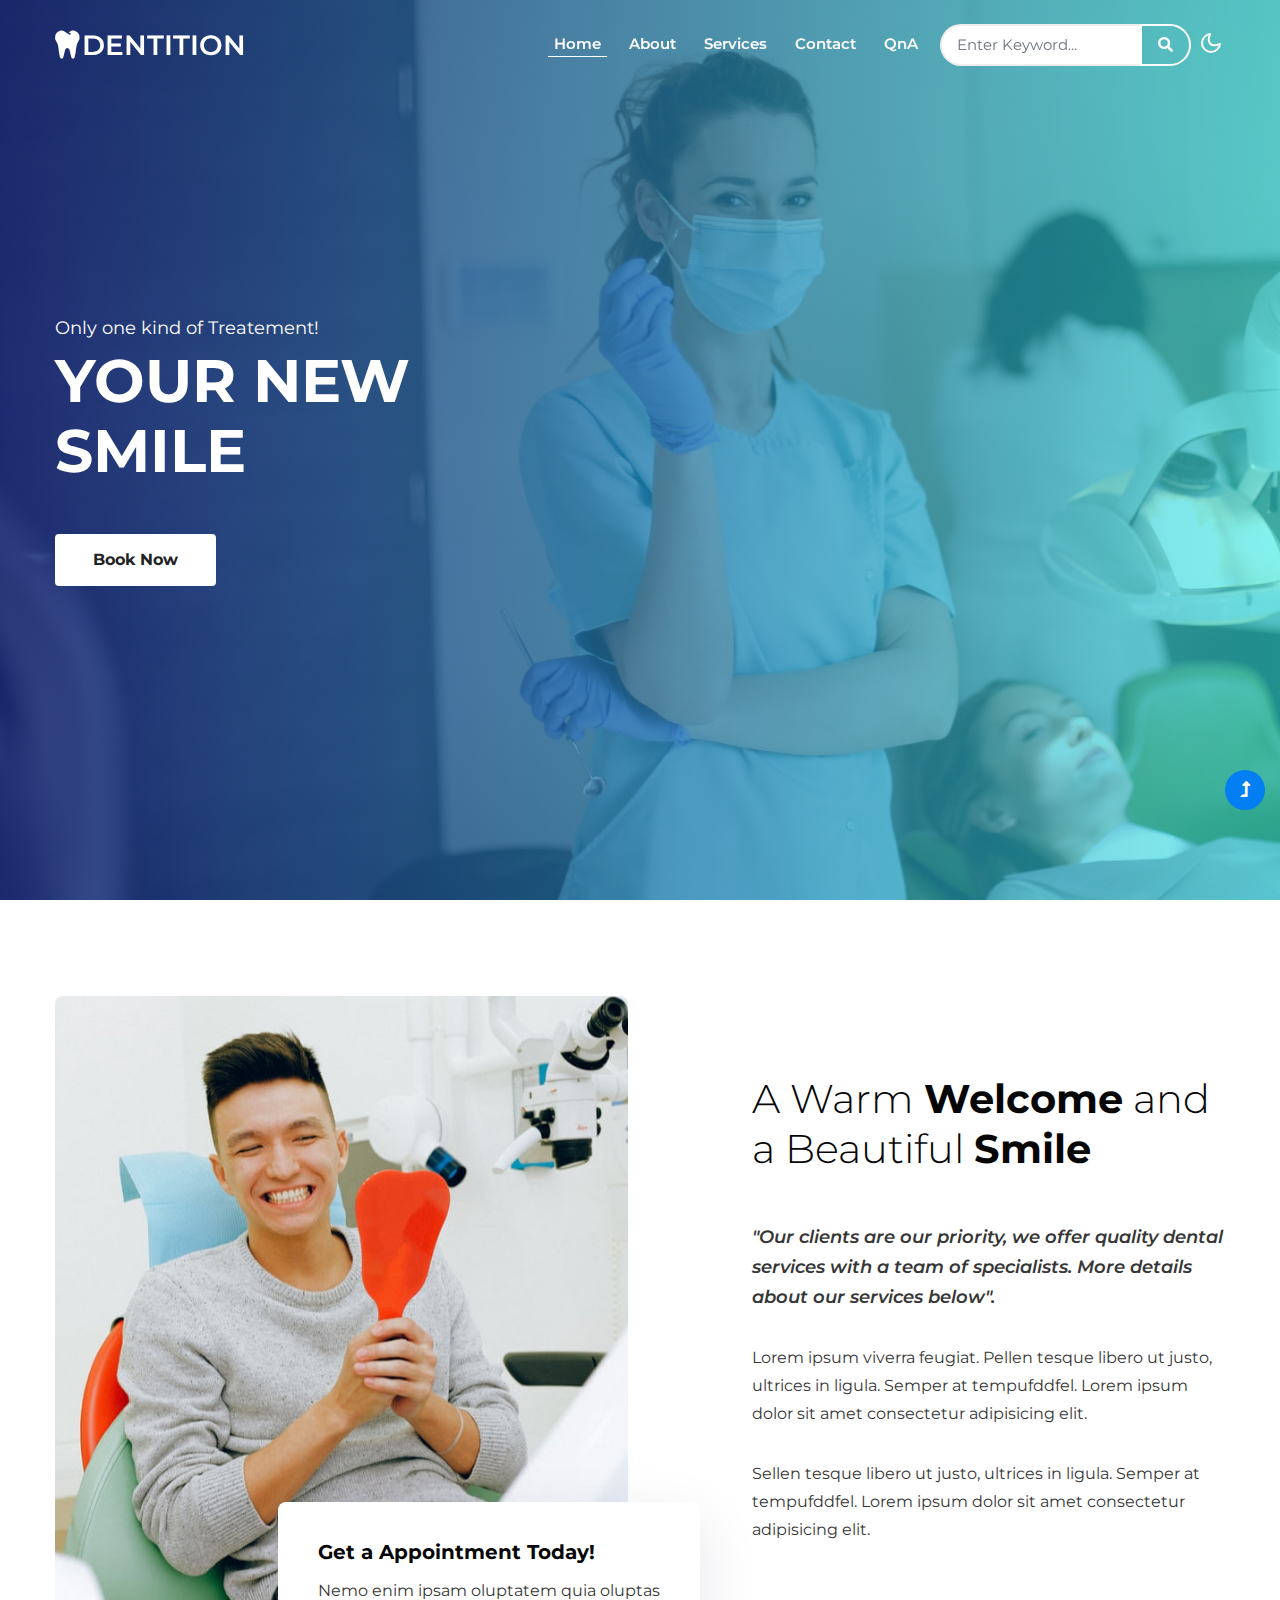
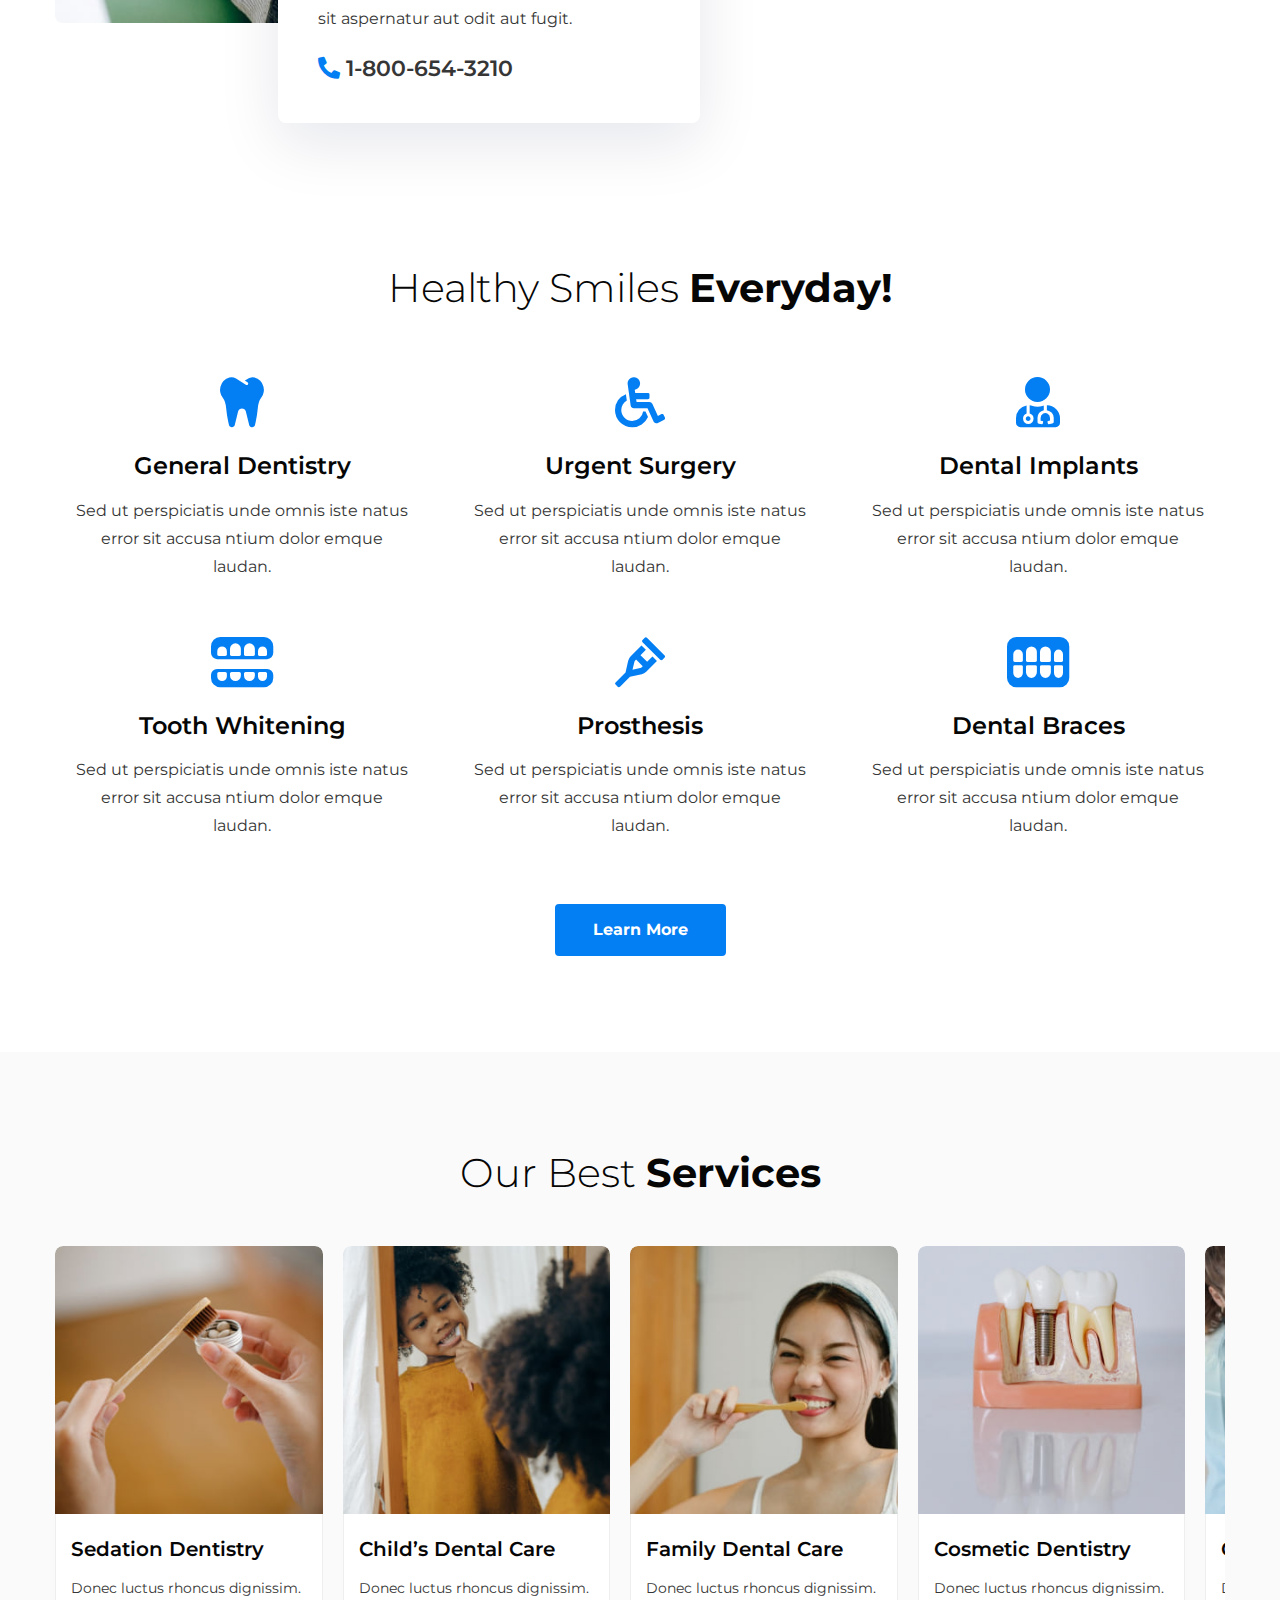
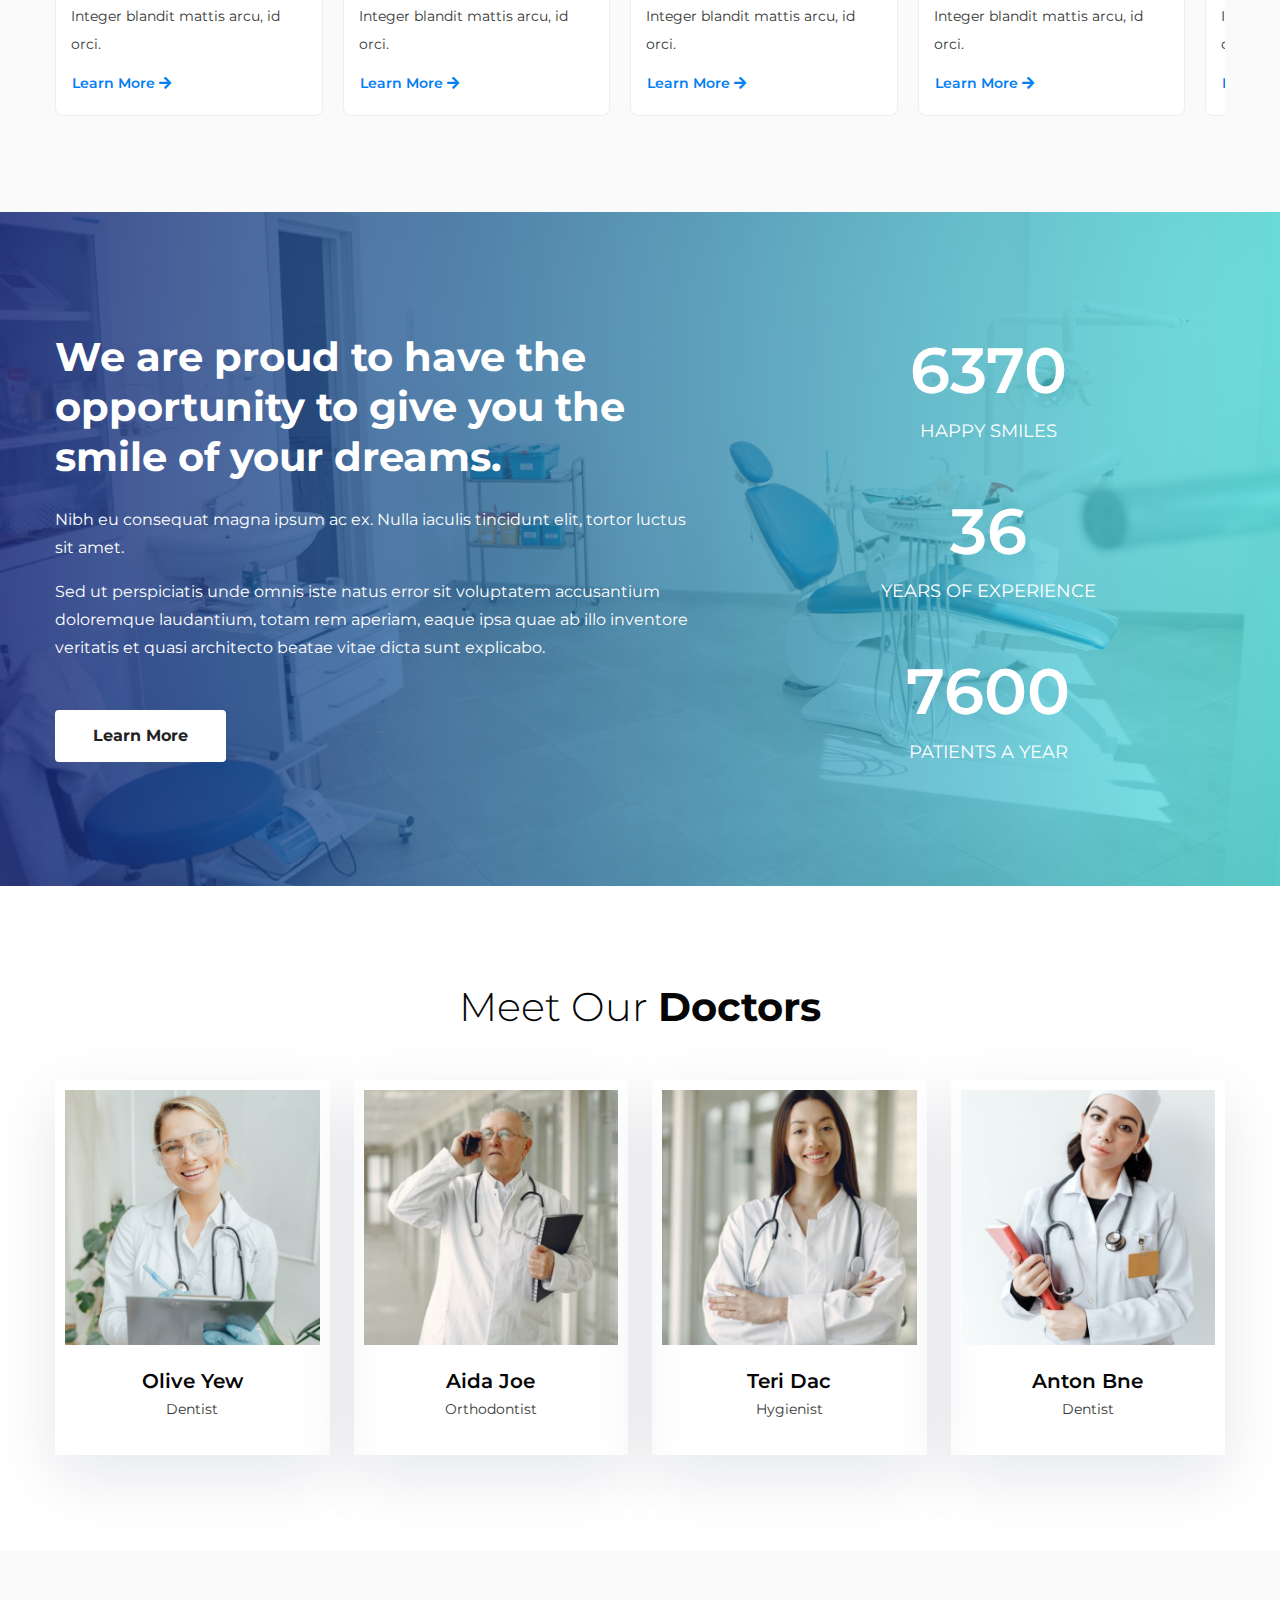
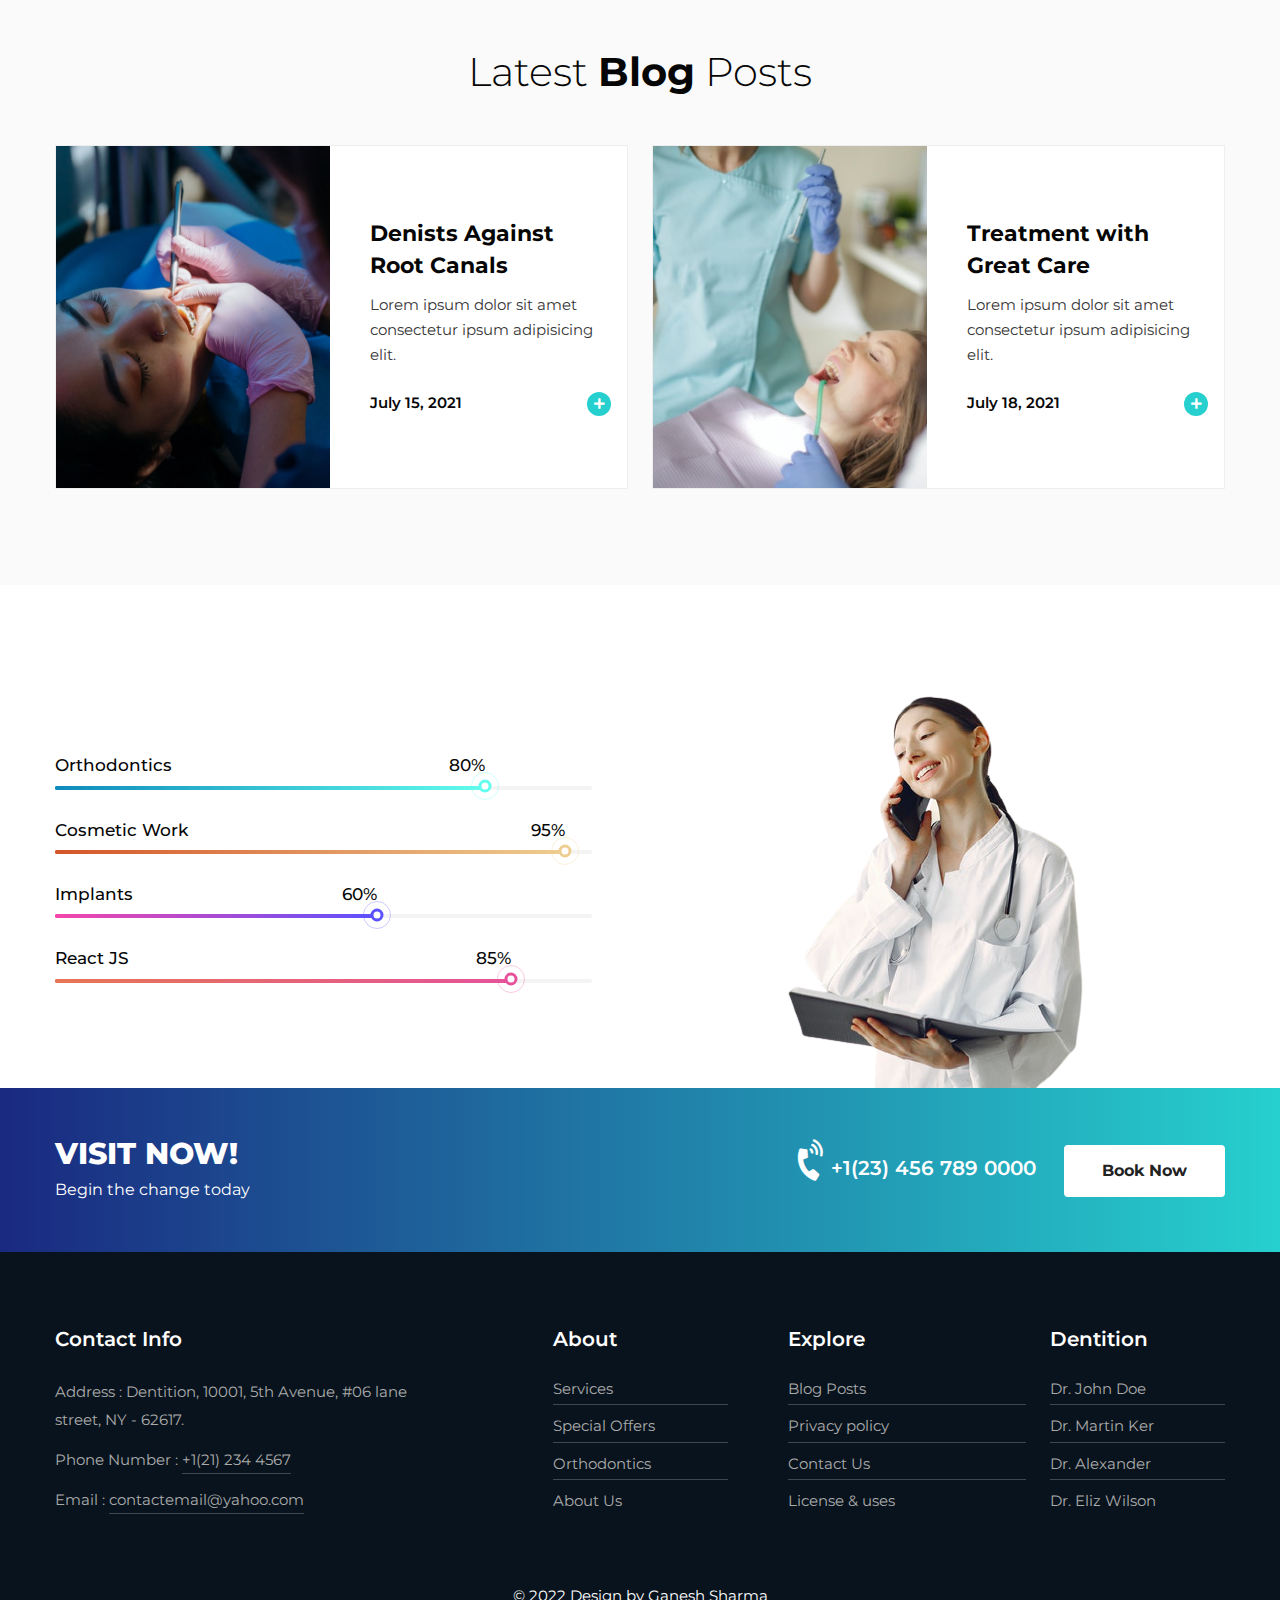
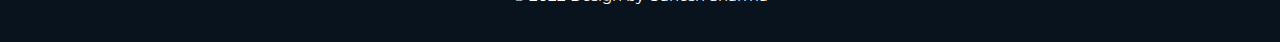
<file: index.html>
<!doctype html>
<html lang="en">

<head>
    <!-- Required meta tags -->
    <meta charset="utf-8">
    <meta name="viewport" content="width=device-width, initial-scale=1">
    <title> Home </title>
    <!-- google font -->
    <link href="//fonts.googleapis.com/css2?family=Montserrat:wght@100;200;300;400;500;600;700;800;900&display=swap"
        rel="stylesheet">
    <!-- Template CSS Style link -->
    <link rel="stylesheet" href="assets/css/style-starter.css">
</head>

<body>
    <!-- header -->
    <header id="site-header" class="fixed-top">
        <div class="container">
            <nav class="navbar navbar-expand-lg navbar-light">
                <a class="navbar-brand" href="index.html">
                    <i class="fas fa-tooth"></i>Dentition
                </a>
                <button class="navbar-toggler collapsed" type="button" data-bs-toggle="collapse"
                    data-bs-target="#navbarScroll" aria-controls="navbarScroll" aria-expanded="false"
                    aria-label="Toggle navigation">
                    <span class="navbar-toggler-icon fa icon-expand fa-bars"></span>
                    <span class="navbar-toggler-icon fa icon-close fa-times"></span>
                </button>
                <div class="collapse navbar-collapse" id="navbarScroll">
                    <ul class="navbar-nav ms-auto me-2 my-2 my-lg-0 navbar-nav-scroll">
                        <li class="nav-item">
                            <a class="nav-link active" aria-current="page" href="index.html">Home</a>
                        </li>
                        <li class="nav-item">
                            <a class="nav-link" href="about.html">About</a>
                        </li>
                        <li class="nav-item">
                            <a class="nav-link" href="services.html">Services</a>
                        </li>
                        <li class="nav-item">
                            <a class="nav-link" href="contact.html">Contact</a>
                        </li>
                        <li class="nav-item">
                            <a class="nav-link" href="qna.html">QnA</a>
                        </li>
                    </ul>
                    <form action="#error" method="GET" class="d-flex search-header">
                        <input class="form-control" type="search" placeholder="Enter Keyword..." aria-label="Search"
                            required>
                        <button class="btn btn-style" type="submit"><i class="fas fa-search"></i></button>
                    </form>
                </div>
                <!-- toggle switch for light and dark theme -->
                <div class="cont-ser-position">
                    <nav class="navigation">
                        <div class="theme-switch-wrapper">
                            <label class="theme-switch" for="checkbox">
                                <input type="checkbox" id="checkbox">
                                <div class="mode-container">
                                    <i class="gg-sun"></i>
                                    <i class="gg-moon"></i>
                                </div>
                            </label>
                        </div>
                    </nav>
                </div>
                <!-- //toggle switch for light and dark theme -->
            </nav>
        </div>
    </header>
    <!-- //header -->

    <!-- banner section -->
    <section class="w3l-main-slider" id="home">
        <div class="banner-content">
            <div id="demo-1">
                <div class="demo-inner-content">
                    <div class="container">
                        <div class="banner-info">
                            <p class="mb-1">Only one kind of Treatement!</p>
                            <h3>Your New Smile</h3>
                            <a class="btn btn-style btn-style-2 mt-sm-5 mt-4" href="appointment.html">Book Now</a>
                        </div>
                    </div>
                </div>
            </div>
        </div>
    </section>
    <!-- //banner section -->

    <!-- home block 1 -->
    <section class="w3l-servicesblock py-5">
        <div class="container py-md-5 py-4">
            <div class="row pb-xl-5 align-items-center">
                <div class="col-lg-6 position-relative home-block-3-left pb-lg-0 pb-5">
                    <div class="position-relative">
                        <img src="assets/images/home1.jpg" alt="" class="img-fluid radius-image">
                    </div>
                    <div class="imginfo__box">
                        <h6 class="imginfo__title">Get a Appointment Today!</h6>
                        <p>Nemo enim ipsam oluptatem quia oluptas<br> sit aspernatur aut odit aut fugit. </p>
                        <a href="tel:http://1(800)7654321"><i class="fas fa-phone-alt"></i> 1-800-654-3210</a>
                    </div>
                </div>
                <div class="col-xl-5 col-lg-6 offset-xl-1 mt-lg-0 mt-5 pt-lg-0 pt-5">
                    <h3 class="title-style mb-md-5 mb-4">A Warm <span>Welcome</span> and a Beautiful <span>Smile</span>
                    </h3>
                    <p class="sub-para">"Our clients are our priority, we offer quality dental services with a team of
                        specialists. More details about our services below".</p>
                    <p class="mt-4 pt-sm-2">Lorem ipsum viverra feugiat. Pellen tesque libero ut justo,
                        ultrices in ligula. Semper at tempufddfel. Lorem ipsum dolor sit amet consectetur adipisicing
                        elit.</p>
                    <p class="mt-4 pt-sm-2">Sellen tesque libero ut justo,
                        ultrices in ligula. Semper at tempufddfel. Lorem ipsum dolor sit amet consectetur adipisicing
                        elit.</p>
                </div>
            </div>
        </div>
    </section>
    <!-- //home block 1 -->

    <!-- home block 2 -->
    <section class="about-section text-center pt-lg-5 pb-5">
        <div class="container pt-lg-5 pb-lg-5 pb-4">
            <h3 class="title-style text-center mb-5">Healthy Smiles <span>Everyday!</span></h3>
            <div class="row justify-content-center">
                <div class="col-lg-4 col-md-6">
                    <div class="about-single p-3">
                        <div class="about-icon mb-4">
                            <i class="fas fa-tooth"></i>
                        </div>
                        <div class="about-content">
                            <h5 class="mb-3"><a href="about.html">General Dentistry</a></h5>
                            <p>Sed ut perspiciatis unde omnis iste natus error sit accusa ntium dolor emque
                                laudan.</p>
                        </div>
                    </div>
                </div>
                <div class="col-lg-4 col-md-6 mt-md-0 mt-3">
                    <div class="about-single p-3">
                        <div class="about-icon mb-4">
                            <i class="fas fa-wheelchair"></i>
                        </div>
                        <div class="about-content">
                            <h5 class="mb-3"><a href="about.html">Urgent Surgery</a></h5>
                            <p>Sed ut perspiciatis unde omnis iste natus error sit accusa ntium dolor emque
                                laudan.</p>
                        </div>
                    </div>
                </div>
                <div class="col-lg-4 col-md-6 mt-lg-0 mt-3">
                    <div class="about-single p-3">
                        <div class="about-icon mb-4">
                            <i class="fas fa-user-md"></i>
                        </div>
                        <div class="about-content">
                            <h5 class="mb-3"><a href="about.html">Dental Implants</a></h5>
                            <p>Sed ut perspiciatis unde omnis iste natus error sit accusa ntium dolor emque
                                laudan.</p>
                        </div>
                    </div>
                </div>
                <div class="col-lg-4 col-md-6 mt-4">
                    <div class="about-single p-3">
                        <div class="about-icon mb-4">
                            <i class="fas fa-teeth-open"></i>
                        </div>
                        <div class="about-content">
                            <h5 class="mb-3"><a href="about.html">Tooth Whitening</a></h5>
                            <p>Sed ut perspiciatis unde omnis iste natus error sit accusa ntium dolor emque
                                laudan.</p>
                        </div>
                    </div>
                </div>
                <div class="col-lg-4 col-md-6 mt-4">
                    <div class="about-single p-3">
                        <div class="about-icon mb-4">
                            <i class="fas fa-crutch"></i>
                        </div>
                        <div class="about-content">
                            <h5 class="mb-3"><a href="about.html">Prosthesis</a></h5>
                            <p>Sed ut perspiciatis unde omnis iste natus error sit accusa ntium dolor emque
                                laudan.</p>
                        </div>
                    </div>
                </div>
                <div class="col-lg-4 col-md-6 mt-4">
                    <div class="about-single p-3">
                        <div class="about-icon mb-4">
                            <i class="fas fa-teeth"></i>
                        </div>
                        <div class="about-content">
                            <h5 class="mb-3"><a href="about.html">Dental Braces</a></h5>
                            <p>Sed ut perspiciatis unde omnis iste natus error sit accusa ntium dolor emque
                                laudan.</p>
                        </div>
                    </div>
                </div>
            </div>
            <a href="services.html" class="btn btn-style mt-5">Learn More</a>
        </div>
    </section>
    <!-- //home block 2 -->

    <!-- home block 3 with slider -->
    <section class="w3l-index5 py-5">
        <div class="container py-md-5 py-4">
            <h3 class="title-style text-center mb-5">Our Best <span>Services</span></h3>
            <div class="inner-sec-w3layouts mt-md-5 mt-4">
                <div class="owl-three owl-carousel owl-theme">
                    <div class="item">
                        <div class="content-left-sec">
                            <a class="blog-link d-block zoom-image" href="#url"><img src="assets/images/s1.jpg"
                                    class="img-fluid scale-image" alt=""></a>
                            <div class="blog-info">
                                <a href="#url">
                                    <h4 class="mb-0">Sedation Dentistry</h4>
                                </a>
                                <p>Donec luctus rhoncus dignissim. Integer blandit mattis arcu, id orci.</p>
                                <a href="services.html" class="btn btn-style-primary">Learn More<i
                                        class="fas fa-arrow-right"></i></a>
                            </div>
                        </div>
                    </div>
                    <div class="item">
                        <div class="content-left-sec">
                            <a class="blog-link d-block zoom-image" href="#url"><img src="assets/images/s2.jpg"
                                    class="img-fluid scale-image" alt=""></a>
                            <div class="blog-info">
                                <a href="#url">
                                    <h4 class="mb-0">Child’s Dental Care</h4>
                                </a>
                                <p>Donec luctus rhoncus dignissim. Integer blandit mattis arcu, id orci.</p>
                                <a href="services.html" class="btn btn-style-primary">Learn More<i
                                        class="fas fa-arrow-right"></i></a>
                            </div>
                        </div>
                    </div>
                    <div class="item">
                        <div class="content-left-sec">
                            <a class="blog-link d-block zoom-image" href="#url"><img src="assets/images/s3.jpg"
                                    class="img-fluid scale-image" alt=""></a>
                            <div class="blog-info">
                                <a href="#url">
                                    <h4 class="mb-0">Family Dental Care</h4>
                                </a>
                                <p>Donec luctus rhoncus dignissim. Integer blandit mattis arcu, id orci.</p>
                                <a href="services.html" class="btn btn-style-primary">Learn More<i
                                        class="fas fa-arrow-right"></i></a>
                            </div>
                        </div>
                    </div>
                    <div class="item">
                        <div class="content-left-sec">
                            <a class="blog-link d-block zoom-image" href="#url"><img src="assets/images/s4.jpg"
                                    class="img-fluid scale-image" alt=""></a>
                            <div class="blog-info">
                                <a href="#url">
                                    <h4 class="mb-0">Cosmetic Dentistry</h4>
                                </a>
                                <p>Donec luctus rhoncus dignissim. Integer blandit mattis arcu, id orci.</p>
                                <a href="services.html" class="btn btn-style-primary">Learn More<i
                                        class="fas fa-arrow-right"></i></a>
                            </div>
                        </div>
                    </div>
                    <div class="item">
                        <div class="content-left-sec">
                            <a class="blog-link d-block zoom-image" href="#url"><img src="assets/images/s5.jpg"
                                    class="img-fluid scale-image" alt=""></a>
                            <div class="blog-info">
                                <a href="#url">
                                    <h4 class="mb-0">Cleaning with Air Flow</h4>
                                </a>
                                <p>Donec luctus rhoncus dignissim. Integer blandit mattis arcu, id orci.</p>
                                <a href="services.html" class="btn btn-style-primary">Learn More<i
                                        class="fas fa-arrow-right"></i></a>
                            </div>
                        </div>
                    </div>
                    <div class="item">
                        <div class="content-left-sec">
                            <a class="blog-link d-block zoom-image" href="#url"><img src="assets/images/s7.jpg"
                                    class="img-fluid scale-image" alt=""></a>
                            <div class="blog-info">
                                <a href="#url">
                                    <h4 class="mb-0">Complete Whitening</h4>
                                </a>
                                <p>Donec luctus rhoncus dignissim. Integer blandit mattis arcu, id orci.</p>
                                <a href="services.html" class="btn btn-style-primary">Learn More<i
                                        class="fas fa-arrow-right"></i></a>
                            </div>
                        </div>
                    </div>
                </div>
            </div>
        </div>
    </section>
    <!-- //home block 3 with slider -->

    <!-- stats section -->
    <section class="w3-bottom-stats py-5">
        <div class="container py-md-5 py-4">
            <div class="row py-4">
                <div class="col-md-7 pe-lg-5">
                    <h5 class="text-new mb-4">We are proud to have the opportunity to give you the smile of your dreams.
                    </h5>
                    <p class="mb-3">Nibh eu consequat magna ipsum ac ex. Nulla iaculis
                        tincidunt elit, tortor luctus sit amet.
                    </p>
                    <p>Sed ut perspiciatis unde omnis iste natus error sit voluptatem accusantium doloremque
                        laudantium, totam rem aperiam, eaque ipsa quae ab illo inventore veritatis et quasi
                        architecto beatae vitae dicta sunt explicabo.</p>
                    <a href="about.html" class="btn btn-style btn-style-2 mt-lg-5 mt-4">Learn More</a>
                </div>
                <div class="col-md-5 text-md-center mt-md-0 mt-5">
                    <div class="counter">
                        <div class="timer count-title count-number" data-to="6370" data-speed="1500">6370</div>
                        <p class="count-text mt-sm-2">Happy Smiles</p>
                    </div>
                    <div class="counter mt-sm-5 mt-4">
                        <div class="timer count-title count-number" data-to="36" data-speed="1500">36</div>
                        <p class="count-text mt-sm-2">Years of experience</p>
                    </div>
                    <div class="counter mt-sm-5 mt-4">
                        <div class="timer count-title count-number" data-to="7600" data-speed="1500">7600</div>
                        <p class="count-text mt-sm-2">Patients a year</p>
                    </div>
                </div>
            </div>
        </div>
    </section>
    <!-- //stats section -->

    <!-- team section -->
    <section class="w3l-team py-5">
        <div class="container py-md-5 py-4">
            <h3 class="title-style text-center mb-5">Meet Our <span>Doctors</span></h3>
            <div class="row text-center">
                <div class="col-lg-3 col-sm-6">
                    <div class="team-block-single">
                        <div class="team-grids">
                            <a href="#team-single">
                                <img src="assets/images/team1.jpg" class="img-fluid" alt="">
                                <div class="team-info">
                                    <div class="social-icons-section">
                                        <a class="fac" href="#facebook">
                                            <i class="fab fa-facebook-f"></i>
                                        </a>
                                        <a class="twitter mx-2" href="#twitter">
                                            <i class="fab fa-twitter"></i>
                                        </a>
                                        <a class="google" href="#google-plus">
                                            <i class="fab fa-google-plus-g"></i>
                                        </a>
                                    </div>
                                </div>
                            </a>
                        </div>
                        <div class="team-bottom-block p-4">
                            <h5 class="member mb-1"><a href="#team">Olive Yew</a></h5>
                            <small>Dentist</small>
                        </div>
                    </div>
                </div>
                <div class="col-lg-3 col-sm-6 mt-sm-0 mt-4">
                    <div class="team-block-single">
                        <div class="team-grids">
                            <a href="#team-single">
                                <img src="assets/images/team2.jpg" class="img-fluid" alt="">
                                <div class="team-info">
                                    <div class="social-icons-section">
                                        <a class="fac" href="#facebook">
                                            <i class="fab fa-facebook-f"></i>
                                        </a>
                                        <a class="twitter mx-2" href="#twitter">
                                            <i class="fab fa-twitter"></i>
                                        </a>
                                        <a class="google" href="#google-plus">
                                            <i class="fab fa-google-plus-g"></i>
                                        </a>
                                    </div>
                                </div>
                            </a>
                        </div>
                        <div class="team-bottom-block p-4">
                            <h5 class="member mb-1 active"><a href="#team">Aida Joe</a></h5>
                            <small>Orthodontist</small>
                        </div>
                    </div>
                </div>
                <div class="col-lg-3 col-sm-6 mt-lg-0 mt-4">
                    <div class="team-block-single">
                        <div class="team-grids">
                            <a href="#team-single">
                                <img src="assets/images/team3.jpg" class="img-fluid" alt="">
                                <div class="team-info">
                                    <div class="social-icons-section">
                                        <a class="fac" href="#facebook">
                                            <i class="fab fa-facebook-f"></i>
                                        </a>
                                        <a class="twitter mx-2" href="#twitter">
                                            <i class="fab fa-twitter"></i>
                                        </a>
                                        <a class="google" href="#google-plus">
                                            <i class="fab fa-google-plus-g"></i>
                                        </a>
                                    </div>
                                </div>
                            </a>
                        </div>
                        <div class="team-bottom-block p-4">
                            <h5 class="member mb-1"><a href="#team">Teri Dac</a></h5>
                            <small>Hygienist</small>
                        </div>
                    </div>
                </div>
                <div class="col-lg-3 col-sm-6 mt-lg-0 mt-4">
                    <div class="team-block-single">
                        <div class="team-grids">
                            <a href="#team-single">
                                <img src="assets/images/team4.jpg" class="img-fluid" alt="">
                                <div class="team-info">
                                    <div class="social-icons-section">
                                        <a class="fac" href="#facebook">
                                            <i class="fab fa-facebook-f"></i>
                                        </a>
                                        <a class="twitter mx-2" href="#twitter">
                                            <i class="fab fa-twitter"></i>
                                        </a>
                                        <a class="google" href="#google-plus">
                                            <i class="fab fa-google-plus-g"></i>
                                        </a>
                                    </div>
                                </div>
                            </a>
                        </div>
                        <div class="team-bottom-block p-4">
                            <h5 class="member mb-1"><a href="#team">Anton Bne</a></h5>
                            <small>Dentist</small>
                        </div>
                    </div>
                </div>
            </div>
        </div>
    </section>
    <!-- //team setion -->

    <!-- blog section -->
    <div class="w3l-homeblock2 py-5">
        <div class="container py-md-5 py-4">
            <h3 class="title-style text-center mb-5">Latest <span>Blog</span> Posts</h3>
            <div class="row">
                <div class="col-lg-6">
                    <div class="bg-clr-white hover-box">
                        <div class="row align-items-center">
                            <div class="col-sm-6 position-relative">
                                <a href="#blog">
                                    <img class="img-fluid d-block" src="assets/images/blog3.jpg" alt="image">
                                </a>
                            </div>
                            <div class="col-sm-6">
                                <div class="card-body blog-details align-self pl-sm-0">
                                    <a href="#blog" class="blog-desc">Denists Against Root Canals
                                    </a>
                                    <p>Lorem ipsum dolor sit amet consectetur ipsum adipisicing elit.</p>
                                    <div class="d-flex align-items-center justify-content-between mt-lg-4 mt-5">
                                        <h5 class="text-blog-e">July 15, 2021</h5>
                                        <a href="#blog" class="blog-icon-e"><i class="fas fa-plus"></i></a>
                                    </div>
                                </div>
                            </div>
                        </div>
                    </div>
                </div>
                <div class="col-lg-6 mt-lg-0 mt-4">
                    <div class="bg-clr-white hover-box">
                        <div class="row align-items-center">
                            <div class="col-sm-6 position-relative">
                                <a href="#blog">
                                    <img class="img-fluid d-block" src="assets/images/blog2.jpg" alt="Card image cap">
                                </a>
                            </div>
                            <div class="col-sm-6">
                                <div class="card-body blog-details align-self pl-sm-0">
                                    <a href="#blog" class="blog-desc">Treatment with Great Care</a>
                                    <p>Lorem ipsum dolor sit amet consectetur ipsum adipisicing elit.</p>
                                    <div class="d-flex align-items-center justify-content-between mt-lg-4 mt-5">
                                        <h5 class="text-blog-e">July 18, 2021</h5>
                                        <a href="#blog" class="blog-icon-e"><i class="fas fa-plus"></i></a>
                                    </div>
                                </div>
                            </div>
                        </div>
                    </div>
                </div>
            </div>
        </div>
    </div>
    <!-- //blog section -->

    <!-- skills section -->
    <section class="w3l-progress pt-5" id="progress">
        <div class="container pt-md-5 pt-4">
            <div class="row align-items-center">
                <div class="col-lg-6 pe-lg-5">
                    <div class="progress-info info1">
                        <h6 class="progress-tittle">Orthodontics <span class="">80%</span></h6>
                        <div class="progress">
                            <div class="progress-bar progress-bar-striped gradient-1" role="progressbar"
                                style="width: 80%" aria-valuenow="90" aria-valuemin="0" aria-valuemax="100">
                            </div>
                        </div>
                    </div>
                    <div class="progress-info info2">
                        <h6 class="progress-tittle">Cosmetic Work <span class="">95%</span>
                        </h6>
                        <div class="progress">
                            <div class="progress-bar progress-bar-striped gradient-2" role="progressbar"
                                style="width: 95%" aria-valuenow="95" aria-valuemin="0" aria-valuemax="100">
                            </div>
                        </div>
                    </div>
                    <div class="progress-info info3">
                        <h6 class="progress-tittle">Implants <span class="">60%</span></h6>
                        <div class="progress">
                            <div class="progress-bar progress-bar-striped gradient-3" role="progressbar"
                                style="width: 60%" aria-valuenow="95" aria-valuemin="0" aria-valuemax="100">
                            </div>
                        </div>
                    </div>
                    <div class="progress-info info4">
                        <h6 class="progress-tittle">React JS <span class="">85%</span></h6>
                        <div class="progress">
                            <div class="progress-bar progress-bar-striped gradient-4" role="progressbar"
                                style="width: 85%" aria-valuenow="95" aria-valuemin="0" aria-valuemax="100">
                            </div>
                        </div>
                    </div>
                </div>
                <div class="col-lg-6 text-center">
                    <img src="assets/images/img1.png" alt="" class="img-fluid">
                </div>
            </div>
        </div>
    </section>
    <!-- //skills section -->

    <!-- call section -->
    <section class="w3l-call-to-action-6">
        <div class="container py-md-5 py-sm-4 py-5">
            <div class="d-sm-flex align-items-center justify-content-between">
                <div class="left-content-call">
                    <h3 class="title-big">Visit Now!</h3>
                    <p class="text-white mt-1">Begin the change today</p>
                </div>
                <div class="right-content-call mt-sm-0 mt-4">
                    <ul class="buttons">
                        <li class="phone-sec me-lg-4"><i class="fas fa-phone-volume"></i>
                            <a class="call-style-w3" href="tel:+1(23) 456 789 0000">+1(23) 456 789 0000</a>
                        </li>
                        <li><a href="appointment.html" class="btn btn-style btn-style-2 mt-lg-0 mt-3">Book Now</a> </li>
                    </ul>
                </div>
            </div>
        </div>
    </section>
    <!-- //call section -->

    <!-- footer -->
    <footer class="w3l-footer-29-main">
        <div class="footer-29 pt-5 pb-4">
            <div class="container pt-md-4">
                <div class="row footer-top-29">
                    <div class="col-md-5 footer-list-29 pe-xl-5">
                        <h6 class="footer-title-29">Contact Info </h6>
                        <p class="mb-2 pe-xl-5">Address : Dentition, 10001, 5th Avenue, #06 lane street, NY - 62617.
                        </p>
                        <p class="mb-2">Phone Number : <a href="tel:+1(21) 234 4567">+1(21) 234 4567</a></p>
                        <p class="mb-2">Email : <a href="mailto:info@example.com">contactemail@yahoo.com</a></p>
                    </div>
                    <div class="col-md-2 col-4 footer-list-29 mt-md-0 mt-4">
                        <ul>
                            <h6 class="footer-title-29">About</h6>
                            <li><a href="services.html">Services</a></li>
                            <li><a href="about.html">Special Offers</a></li>
                            <li><a href="about.html">Orthodontics</a></li>
                            <li><a href="about.html">About Us</a></li>
                        </ul>
                    </div>
                    <div class="col-lg-3 col-md-3 col-4 ps-lg-5 ps-md-4 footer-list-29 mt-md-0 mt-4">
                        <ul>
                            <h6 class="footer-title-29">Explore</h6>
                            <li><a href="#blog">Blog Posts</a></li>
                            <li><a href="#privacy">Privacy policy</a></li>
                            <li><a href="contact.html">Contact Us</a></li>
                            <li><a href="#license">License & uses</a></li>
                        </ul>
                    </div>
                    <div class="col-lg-2 col-md-2 col-4 footer-list-29 mt-md-0 mt-4">
                        <ul>
                            <h6 class="footer-title-29">Dentition</h6>
                            <li><a href="#doctor">Dr. John Doe</a></li>
                            <li><a href="#doctor">Dr. Martin Ker</a></li>
                            <li><a href="#doctor">Dr. Alexander</a></li>
                            <li><a href="#doctor">Dr. Eliz Wilson</a></li>
                        </ul>
                    </div>
                </div>
                <!-- copyright -->
                <p class="copy-footer-29 text-center pt-lg-2 mt-5 pb-2">© 2022 Design by Ganesh Sharma
                </p>
                <!-- //copyright -->
            </div>
        </div>
    </footer>
    <!-- //footer -->

    <!-- Js scripts -->
    <!-- move top -->
    <button onclick="topFunction()" id="movetop" title="Go to top">
        <span class="fas fa-level-up-alt" aria-hidden="true"></span>
    </button>
    <script>
        // When the user scrolls down 20px from the top of the document, show the button
        window.onscroll = function () {
            scrollFunction()
        };

        function scrollFunction() {
            if (document.body.scrollTop > 20 || document.documentElement.scrollTop > 20) {
                document.getElementById("movetop").style.display = "block";
            } else {
                document.getElementById("movetop").style.display = "none";
            }
        }

        // When the user clicks on the button, scroll to the top of the document
        function topFunction() {
            document.body.scrollTop = 0;
            document.documentElement.scrollTop = 0;
        }
    </script>
    <!-- //move top -->

    <!-- common jquery plugin -->
    <script src="assets/js/jquery-3.3.1.min.js"></script>
    <!-- //common jquery plugin -->

    <!-- for services carousel slider -->
    <script src="assets/js/owl.carousel.js"></script>
    <script>
        $(document).ready(function () {
            $('.owl-three').owlCarousel({
                loop: true,
                stagePadding: 20,
                margin: 20,
                autoplay: true,
                autoplayTimeout: 5000,
                autoplaySpeed: 1000,
                autoplayHoverPause: false,
                nav: false,
                responsive: {
                    0: {
                        items: 1
                    },
                    600: {
                        items: 2
                    },
                    991: {
                        items: 3
                    },
                    1200: {
                        items: 4
                    }
                }
            })
        })
    </script>
    <!-- //for services carousel slider -->

    <!-- theme switch js (light and dark)-->
    <script src="assets/js/theme-change.js"></script>
    <!-- //theme switch js (light and dark)-->

    <!-- MENU-JS -->
    <script>
        $(window).on("scroll", function () {
            var scroll = $(window).scrollTop();

            if (scroll >= 80) {
                $("#site-header").addClass("nav-fixed");
            } else {
                $("#site-header").removeClass("nav-fixed");
            }
        });

        //Main navigation Active Class Add Remove
        $(".navbar-toggler").on("click", function () {
            $("header").toggleClass("active");
        });
        $(document).on("ready", function () {
            if ($(window).width() > 991) {
                $("header").removeClass("active");
            }
            $(window).on("resize", function () {
                if ($(window).width() > 991) {
                    $("header").removeClass("active");
                }
            });
        });
    </script>
    <!-- //MENU-JS -->

    <!-- disable body scroll which navbar is in active -->
    <script>
        $(function () {
            $('.navbar-toggler').click(function () {
                $('body').toggleClass('noscroll');
            })
        });
    </script>
    <!-- //disable body scroll which navbar is in active -->

    <!-- bootstrap -->
    <script src="assets/js/bootstrap.min.js"></script>
    <!-- //bootstrap -->
    <!-- //Js scripts -->
</body>

</html>
</file>
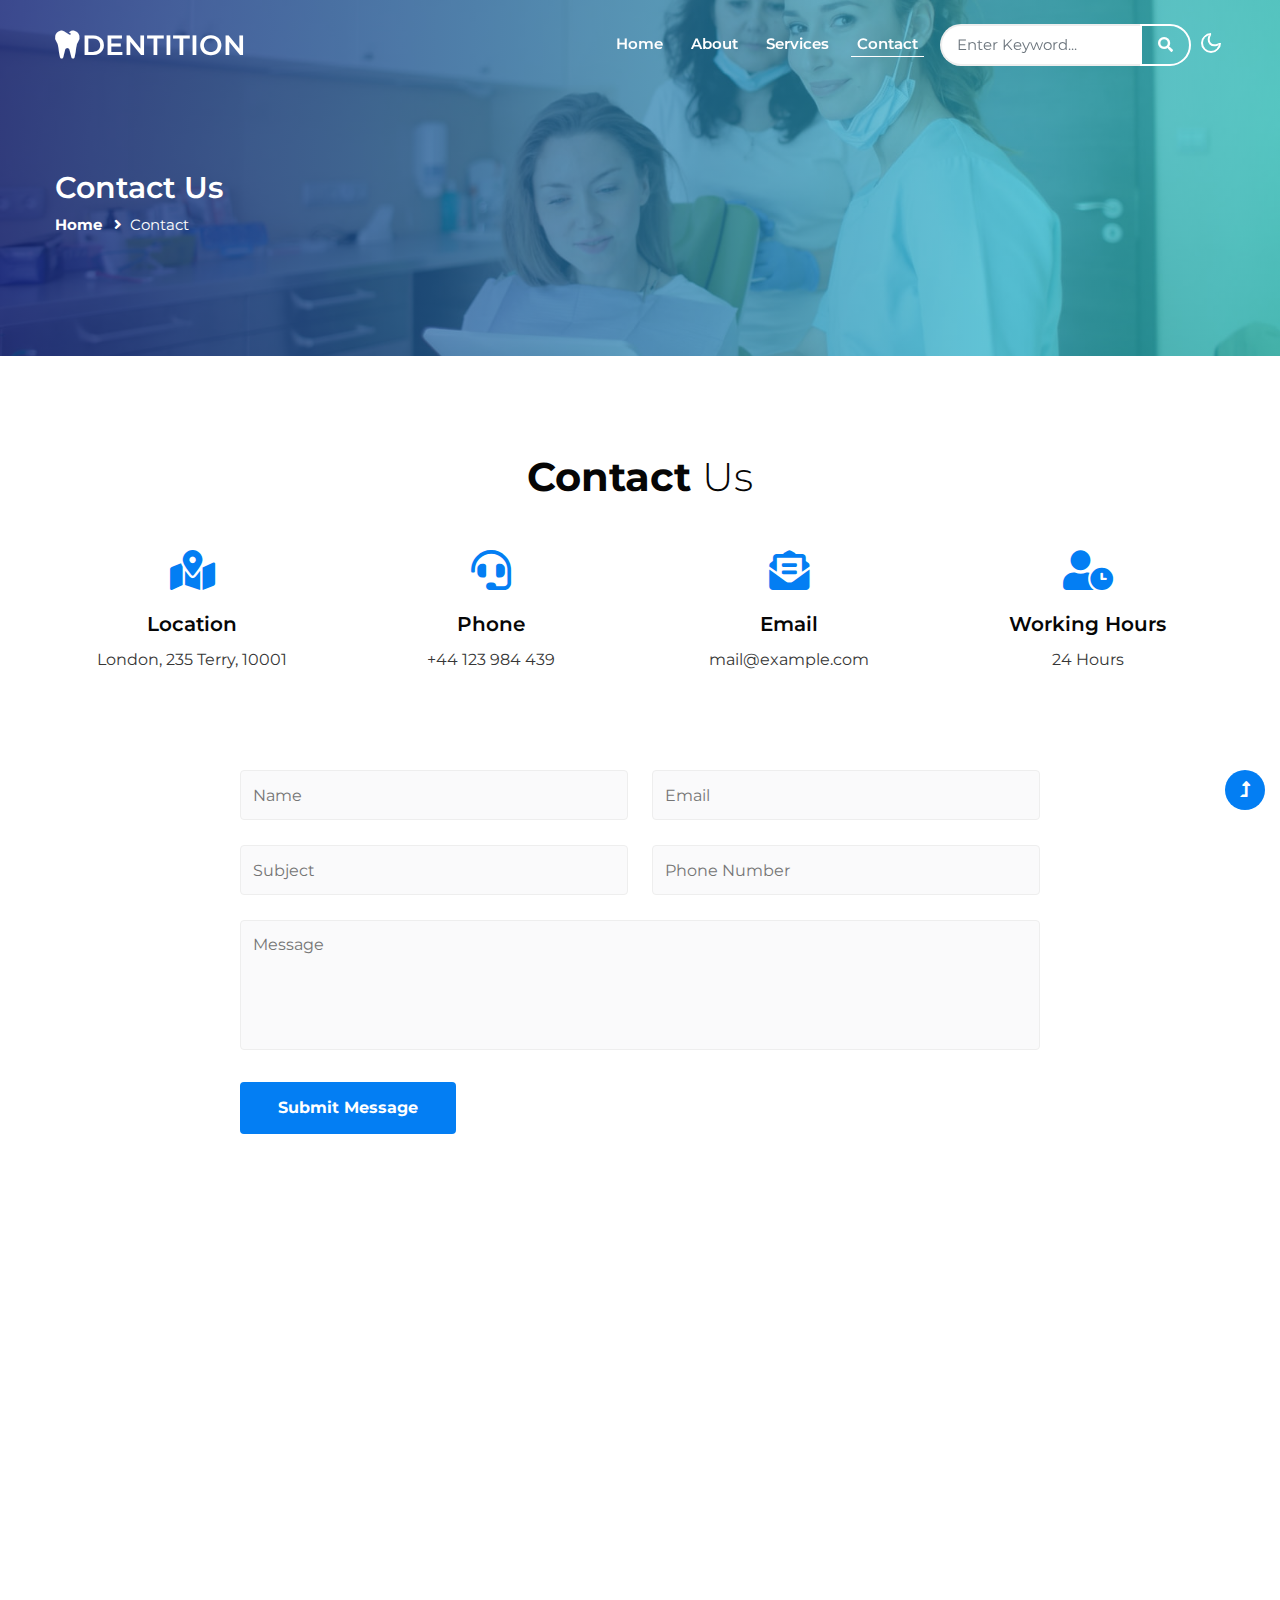
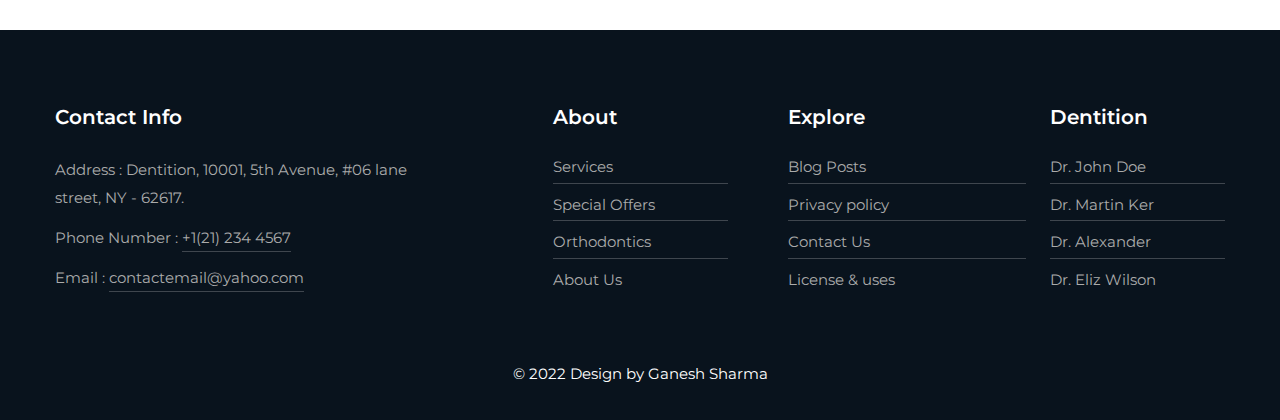
<file: contact.html>
<!doctype html>
<html lang="en">

<head>
    <!-- Required meta tags -->
    <meta charset="utf-8">
    <meta name="viewport" content="width=device-width, initial-scale=1">
    <title> Contact </title>
    <!-- google font -->
    <link href="//fonts.googleapis.com/css2?family=Montserrat:wght@100;200;300;400;500;600;700;800;900&display=swap"
        rel="stylesheet">
    <!-- Template CSS Style link -->
    <link rel="stylesheet" href="assets/css/style-starter.css">
</head>

<body>
    <!-- header -->
    <header id="site-header" class="fixed-top">
        <div class="container">
            <nav class="navbar navbar-expand-lg navbar-light">
                <a class="navbar-brand" href="index.html">
                    <i class="fas fa-tooth"></i>Dentition
                </a>
                <button class="navbar-toggler collapsed" type="button" data-bs-toggle="collapse"
                    data-bs-target="#navbarScroll" aria-controls="navbarScroll" aria-expanded="false"
                    aria-label="Toggle navigation">
                    <span class="navbar-toggler-icon fa icon-expand fa-bars"></span>
                    <span class="navbar-toggler-icon fa icon-close fa-times"></span>
                </button>
                <div class="collapse navbar-collapse" id="navbarScroll">
                    <ul class="navbar-nav ms-auto me-2 my-2 my-lg-0 navbar-nav-scroll">
                        <li class="nav-item">
                            <a class="nav-link" aria-current="page" href="index.html">Home</a>
                        </li>
                        <li class="nav-item">
                            <a class="nav-link" href="about.html">About</a>
                        </li>
                        <li class="nav-item">
                            <a class="nav-link" href="services.html">Services</a>
                        </li>
                        <li class="nav-item">
                            <a class="nav-link active" href="contact.html">Contact</a>
                        </li>
                    </ul>
                    <form action="#error" method="GET" class="d-flex search-header">
                        <input class="form-control" type="search" placeholder="Enter Keyword..." aria-label="Search"
                            required>
                        <button class="btn btn-style" type="submit"><i class="fas fa-search"></i></button>
                    </form>
                </div>
                <!-- toggle switch for light and dark theme -->
                <div class="cont-ser-position">
                    <nav class="navigation">
                        <div class="theme-switch-wrapper">
                            <label class="theme-switch" for="checkbox">
                                <input type="checkbox" id="checkbox">
                                <div class="mode-container">
                                    <i class="gg-sun"></i>
                                    <i class="gg-moon"></i>
                                </div>
                            </label>
                        </div>
                    </nav>
                </div>
                <!-- //toggle switch for light and dark theme -->
            </nav>
        </div>
    </header>
    <!-- //header -->

    <!-- inner banner -->
    <section class="inner-banner py-5">
        <div class="w3l-breadcrumb py-lg-5">
            <div class="container pt-4 pb-sm-4">
                <h4 class="inner-text-title font-weight-bold pt-sm-5 pt-4">Contact Us</h4>
                <ul class="breadcrumbs-custom-path">
                    <li><a href="index.html">Home</a></li>
                    <li class="active"><i class="fas fa-angle-right mx-2"></i>Contact</li>
                </ul>
            </div>
        </div>
    </section>
    <!-- //inner banner -->

    <!-- contact section -->
    <section class="w3l-contact-11 py-5" id="contact">
        <div class="container py-md-5 py-4">
            <h3 class="title-style text-center mb-5"><span>Contact </span> Us</h3>
            <div class="row text-center mb-5 pb-lg-5 pb-sm-4">
                <div class="col-lg-3 col-sm-6 contact-info">
                    <i class="fas fa-map-marked-alt"></i>
                    <h4>Location</h4>
                    <p>London, 235 Terry, 10001</p>
                </div>
                <div class="col-lg-3 col-sm-6 contact-info mt-md-0 mt-4">
                    <i class="fas fa-headset"></i>
                    <h4>Phone</h4>
                    <p><a href="tel:+44 987 654 321">+44 123 984 439</a></p>
                </div>
                <div class="col-lg-3 col-sm-6 contact-info mt-lg-0 mt-4">
                    <i class="fas fa-envelope-open-text"></i>
                    <h4>Email</h4>
                    <p><a href="mailto:mail@example.com" class="email">mail@example.com</a></p>
                </div>
                <div class="col-lg-3 col-sm-6 contact-info mt-lg-0 mt-4">
                    <i class="fas fa-user-clock"></i>
                    <h4>Working Hours</h4>
                    <p>24 Hours</p>
                </div>
            </div>
            <div class="form-inner-cont mx-auto" style="max-width:800px">
                <form action="https://sendmail.w3layouts.com/submitForm" method="post" class="signin-form">
                    <div class="row align-form-map">
                        <div class="col-sm-6 form-input">
                            <input type="text" name="w3lName" id="w3lName" placeholder="Name" />
                        </div>
                        <div class="col-sm-6 form-input">
                            <input type="email" name="w3lSender" id="w3lSender" placeholder="Email" required="" />
                        </div>
                        <div class="col-sm-6 form-input">
                            <input type="text" name="w3lSubect" placeholder="Subject" class="contact-input">
                        </div>
                        <div class="col-sm-6 form-input">
                            <input type="number" name="w3lPhone" placeholder="Phone Number" class="contact-input">
                        </div>
                    </div>
                    <div class="form-input">
                        <textarea placeholder="Message" name="w3lMessage" id="w3lMessage" required=""></textarea>
                    </div>
                    <div class="submit text-right">
                        <button type="submit" class="btn btn-style">Submit
                            Message</button>
                    </div>
                </form>
            </div>
        </div>
    </section>
    <!-- map -->
    <div class="map">
        <iframe
            src="https://www.google.com/maps/embed?pb=!1m18!1m12!1m3!1d317718.69319292053!2d-0.3817765050863085!3d51.528307984912544!2m3!1f0!2f0!3f0!3m2!1i1024!2i768!4f13.1!3m3!1m2!1s0x47d8a00baf21de75%3A0x52963a5addd52a99!2sLondon%2C+UK!5e0!3m2!1sen!2spl!4v1562654563739!5m2!1sen!2spl"
            width="100%" height="400" frameborder="0" style="border: 0px;" allowfullscreen=""></iframe>
    </div>
    <!-- //contact section -->

    <!-- footer -->
    <footer class="w3l-footer-29-main">
        <div class="footer-29 pt-5 pb-4">
            <div class="container pt-md-4">
                <div class="row footer-top-29">
                    <div class="col-md-5 footer-list-29 pe-xl-5">
                        <h6 class="footer-title-29">Contact Info </h6>
                        <p class="mb-2 pe-xl-5">Address : Dentition, 10001, 5th Avenue, #06 lane street, NY - 62617.
                        </p>
                        <p class="mb-2">Phone Number : <a href="tel:+1(21) 234 4567">+1(21) 234 4567</a></p>
                        <p class="mb-2">Email : <a href="mailto:info@example.com">contactemail@yahoo.com</a></p>
                    </div>
                    <div class="col-md-2 col-4 footer-list-29 mt-md-0 mt-4">
                        <ul>
                            <h6 class="footer-title-29">About</h6>
                            <li><a href="services.html">Services</a></li>
                            <li><a href="about.html">Special Offers</a></li>
                            <li><a href="about.html">Orthodontics</a></li>
                            <li><a href="about.html">About Us</a></li>
                        </ul>
                    </div>
                    <div class="col-lg-3 col-md-3 col-4 ps-lg-5 ps-md-4 footer-list-29 mt-md-0 mt-4">
                        <ul>
                            <h6 class="footer-title-29">Explore</h6>
                            <li><a href="#blog">Blog Posts</a></li>
                            <li><a href="#privacy">Privacy policy</a></li>
                            <li><a href="contact.html">Contact Us</a></li>
                            <li><a href="#license">License & uses</a></li>
                        </ul>
                    </div>
                    <div class="col-lg-2 col-md-2 col-4 footer-list-29 mt-md-0 mt-4">
                        <ul>
                            <h6 class="footer-title-29">Dentition</h6>
                            <li><a href="#doctor">Dr. John Doe</a></li>
                            <li><a href="#doctor">Dr. Martin Ker</a></li>
                            <li><a href="#doctor">Dr. Alexander</a></li>
                            <li><a href="#doctor">Dr. Eliz Wilson</a></li>
                        </ul>
                    </div>
                </div>
                <!-- copyright -->
                <p class="copy-footer-29 text-center pt-lg-2 mt-5 pb-2">© 2022 Design by Ganesh Sharma
                </p>
                <!-- //copyright -->
            </div>
        </div>
    </footer>
    <!-- //footer -->

    <!-- Js scripts -->
    <!-- move top -->
    <button onclick="topFunction()" id="movetop" title="Go to top">
        <span class="fas fa-level-up-alt" aria-hidden="true"></span>
    </button>
    <script>
        // When the user scrolls down 20px from the top of the document, show the button
        window.onscroll = function () {
            scrollFunction()
        };

        function scrollFunction() {
            if (document.body.scrollTop > 20 || document.documentElement.scrollTop > 20) {
                document.getElementById("movetop").style.display = "block";
            } else {
                document.getElementById("movetop").style.display = "none";
            }
        }

        // When the user clicks on the button, scroll to the top of the document
        function topFunction() {
            document.body.scrollTop = 0;
            document.documentElement.scrollTop = 0;
        }
    </script>
    <!-- //move top -->

    <!-- common jquery plugin -->
    <script src="assets/js/jquery-3.3.1.min.js"></script>
    <!-- //common jquery plugin -->

    <!-- theme switch js (light and dark)-->
    <script src="assets/js/theme-change.js"></script>
    <!-- //theme switch js (light and dark)-->

    <!-- MENU-JS -->
    <script>
        $(window).on("scroll", function () {
            var scroll = $(window).scrollTop();

            if (scroll >= 80) {
                $("#site-header").addClass("nav-fixed");
            } else {
                $("#site-header").removeClass("nav-fixed");
            }
        });

        //Main navigation Active Class Add Remove
        $(".navbar-toggler").on("click", function () {
            $("header").toggleClass("active");
        });
        $(document).on("ready", function () {
            if ($(window).width() > 991) {
                $("header").removeClass("active");
            }
            $(window).on("resize", function () {
                if ($(window).width() > 991) {
                    $("header").removeClass("active");
                }
            });
        });
    </script>
    <!-- //MENU-JS -->

    <!-- disable body scroll which navbar is in active -->
    <script>
        $(function () {
            $('.navbar-toggler').click(function () {
                $('body').toggleClass('noscroll');
            })
        });
    </script>
    <!-- //disable body scroll which navbar is in active -->

    <!-- bootstrap -->
    <script src="assets/js/bootstrap.min.js"></script>
    <!-- //bootstrap -->
    <!-- //Js scripts -->
</body>

</html>
</file>
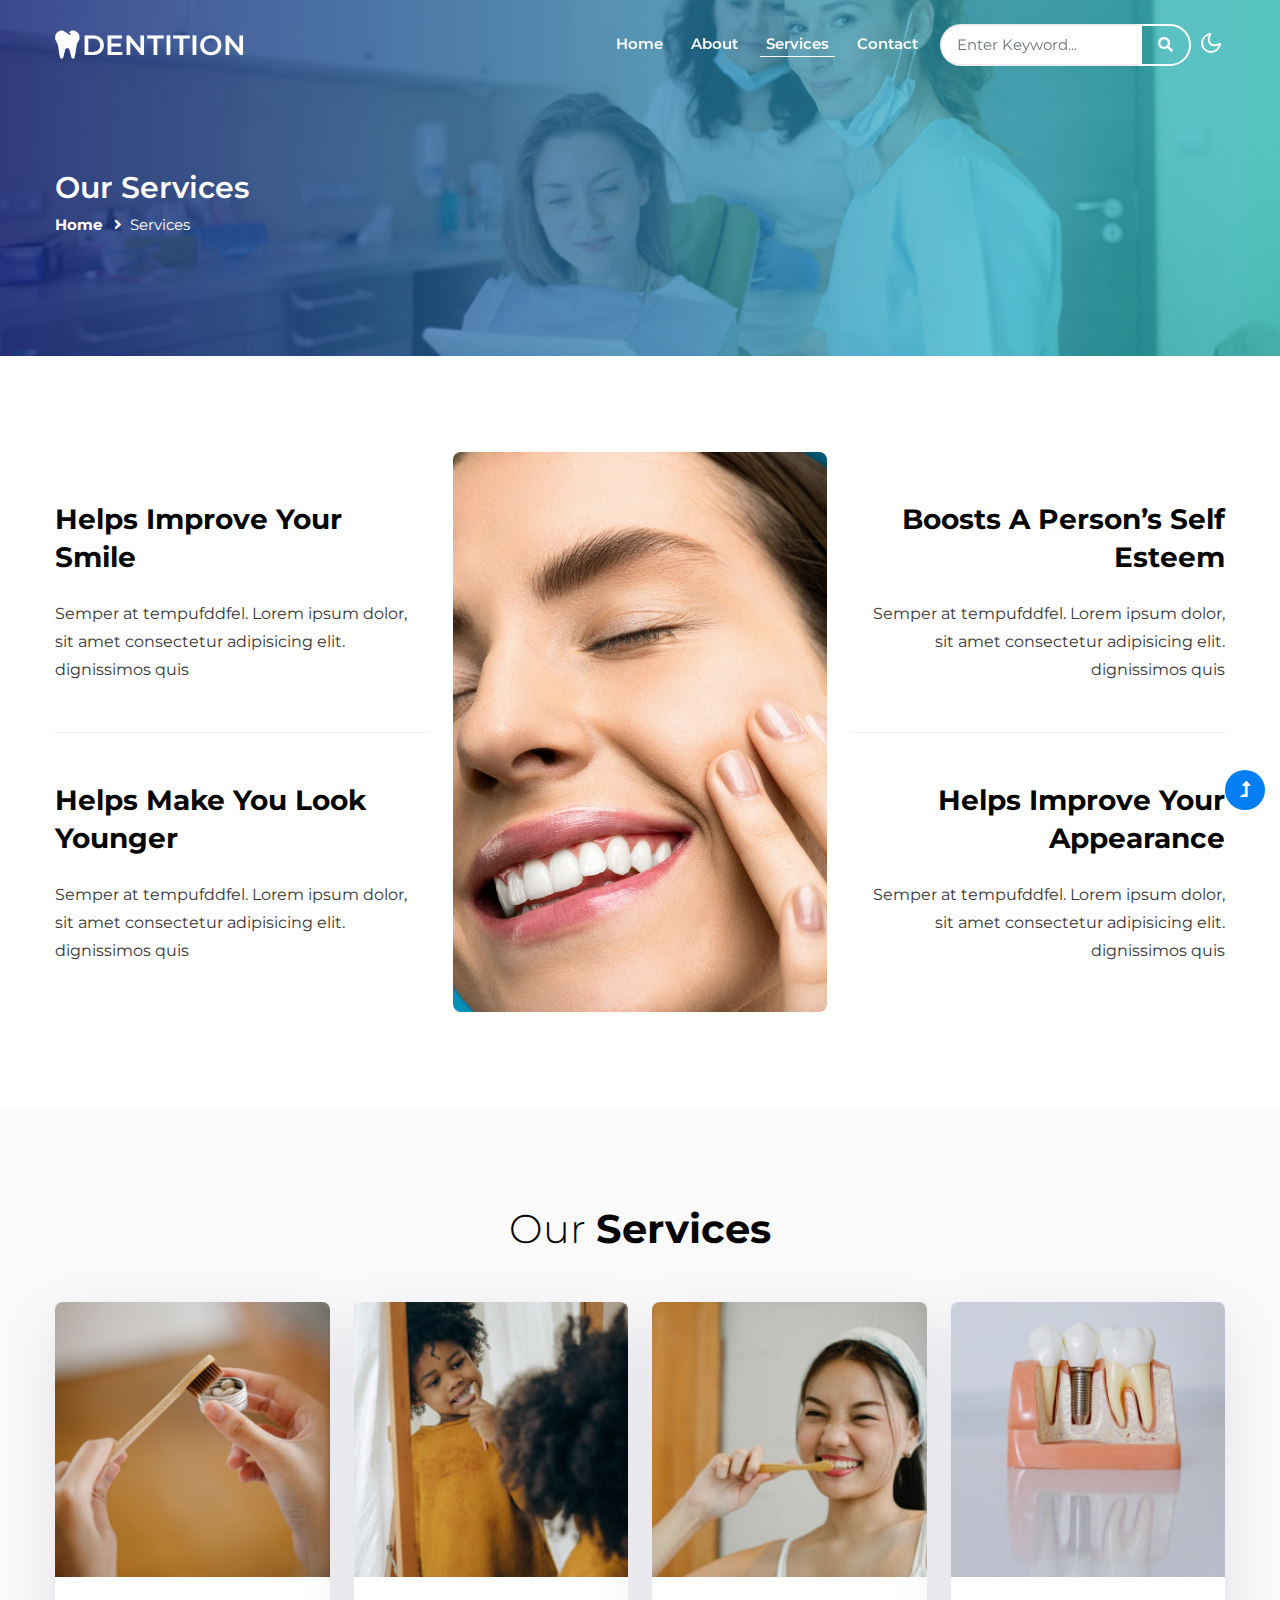
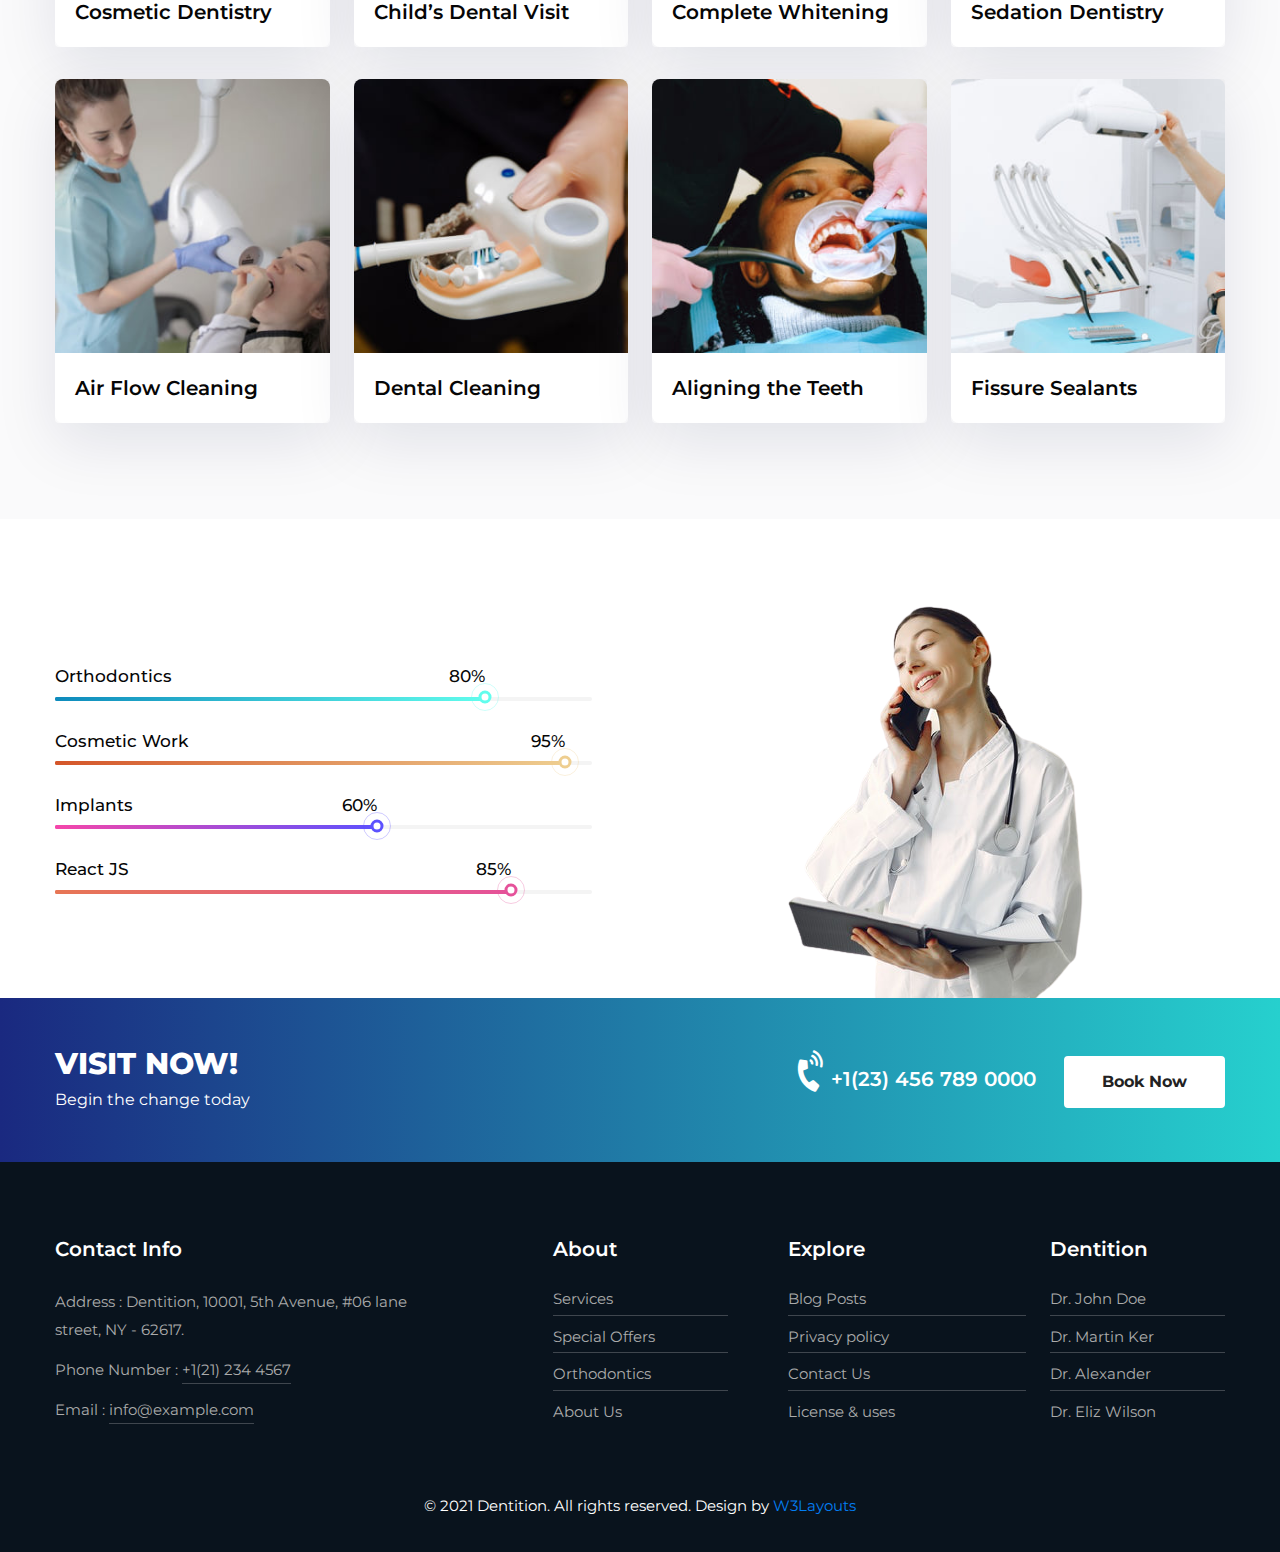
<file: services.html>
<!--
Author: W3layouts
Author URL: http://w3layouts.com
-->
<!doctype html>
<html lang="en">

<head>
    <!-- Required meta tags -->
    <meta charset="utf-8">
    <meta name="viewport" content="width=device-width, initial-scale=1">
    <title>Dentition - Medical Category Bootstrap Responsive Website Template - Services : W3Layouts</title>
    <!-- google font -->
    <link href="//fonts.googleapis.com/css2?family=Montserrat:wght@100;200;300;400;500;600;700;800;900&display=swap"
        rel="stylesheet">
    <!-- Template CSS Style link -->
    <link rel="stylesheet" href="assets/css/style-starter.css">
</head>

<body>
    <!-- header -->
    <header id="site-header" class="fixed-top">
        <div class="container">
            <nav class="navbar navbar-expand-lg navbar-light">
                <a class="navbar-brand" href="index.html">
                    <i class="fas fa-tooth"></i>Dentition
                </a>
                <button class="navbar-toggler collapsed" type="button" data-bs-toggle="collapse"
                    data-bs-target="#navbarScroll" aria-controls="navbarScroll" aria-expanded="false"
                    aria-label="Toggle navigation">
                    <span class="navbar-toggler-icon fa icon-expand fa-bars"></span>
                    <span class="navbar-toggler-icon fa icon-close fa-times"></span>
                </button>
                <div class="collapse navbar-collapse" id="navbarScroll">
                    <ul class="navbar-nav ms-auto me-2 my-2 my-lg-0 navbar-nav-scroll">
                        <li class="nav-item">
                            <a class="nav-link" aria-current="page" href="index.html">Home</a>
                        </li>
                        <li class="nav-item">
                            <a class="nav-link" href="about.html">About</a>
                        </li>
                        <li class="nav-item">
                            <a class="nav-link active" href="services.html">Services</a>
                        </li>
                        <li class="nav-item">
                            <a class="nav-link" href="contact.html">Contact</a>
                        </li>
                    </ul>
                    <form action="#error" method="GET" class="d-flex search-header">
                        <input class="form-control" type="search" placeholder="Enter Keyword..." aria-label="Search"
                            required>
                        <button class="btn btn-style" type="submit"><i class="fas fa-search"></i></button>
                    </form>
                </div>
                <!-- toggle switch for light and dark theme -->
                <div class="cont-ser-position">
                    <nav class="navigation">
                        <div class="theme-switch-wrapper">
                            <label class="theme-switch" for="checkbox">
                                <input type="checkbox" id="checkbox">
                                <div class="mode-container">
                                    <i class="gg-sun"></i>
                                    <i class="gg-moon"></i>
                                </div>
                            </label>
                        </div>
                    </nav>
                </div>
                <!-- //toggle switch for light and dark theme -->
            </nav>
        </div>
    </header>
    <!-- //header -->

    <!-- inner banner -->
    <section class="inner-banner py-5">
        <div class="w3l-breadcrumb py-lg-5">
            <div class="container pt-4 pb-sm-4">
                <h4 class="inner-text-title font-weight-bold pt-sm-5 pt-4">Our Services</h4>
                <ul class="breadcrumbs-custom-path">
                    <li><a href="index.html">Home</a></li>
                    <li class="active"><i class="fas fa-angle-right mx-2"></i>Services</li>
                </ul>
            </div>
        </div>
    </section>
    <!-- //inner banner -->

    <!-- serviceblock1 section -->
    <section class="w3l-homeblock7 py-5">
        <div class="container py-md-5 py-4">
            <div class="row align-items-center">
                <div class="col-lg-4">
                    <div class="pr-5">
                        <h3 class="title-big-2">Helps improve your smile</h3>
                        <p class="mt-4">Semper at tempufddfel. Lorem ipsum dolor, sit amet consectetur adipisicing elit.
                            dignissimos quis</p>
                    </div>
                    <div class="pr-5 mt-lg-5 mt-4 sec-bor">
                        <h3 class="title-big-2 pt-lg-5 pt-4">Helps make you look younger</h3>
                        <p class="mt-4">Semper at tempufddfel. Lorem ipsum dolor, sit amet consectetur adipisicing elit.
                            dignissimos quis</p>
                    </div>
                </div>
                <div class="col-lg-4 col-md-6 col-sm-8 text-center mt-lg-0 mt-5">
                    <img src="assets/images/service1.jpg" alt="" class="img-fluid radius-image">
                </div>
                <div class="col-lg-4 col-md-6 mt-lg-0 mt-5 text-lg-end">
                    <div class="pl-lg-5">
                        <h3 class="title-big-2">Boosts a person’s self esteem</h3>
                        <p class="mt-4">Semper at tempufddfel. Lorem ipsum dolor, sit amet consectetur adipisicing elit.
                            dignissimos quis</p>
                    </div>
                    <div class="pl-lg-5 mt-lg-5 mt-4 sec-bor">
                        <h3 class="title-big-2 pt-lg-5 pt-4">Helps improve your appearance</h3>
                        <p class="mt-4">Semper at tempufddfel. Lorem ipsum dolor, sit amet consectetur adipisicing elit.
                            dignissimos quis</p>
                    </div>
                </div>
            </div>
        </div>
    </section>
    <!-- //serviceblock1 section -->

    <!-- serviceblock2 section -->
    <div class="service-section py-5">
        <div class="container py-md-5 py-4">
            <h3 class="title-style text-center mb-sm-5 mb-4">Our <span>Services</span></h3>
            <div class="row justify-content-center">
                <div class="col-lg-3 col-md-6 item">
                    <div class="card">
                        <div class="card-header p-0 position-relative border-0">
                            <a href="services.html">
                                <img class="d-block img-responsive" src="assets/images/s1.jpg" alt="card-image">
                            </a>
                        </div>
                        <div class="card-body service-details">
                            <h4 href="services.html" class="service-heading">Cosmetic Dentistry</h4>
                        </div>
                    </div>
                </div>
                <div class="col-lg-3 col-md-6 mt-md-0 mt-4 pt-md-0 pt-2">
                    <div class="card">
                        <div class="card-header p-0 position-relative border-0">
                            <a href="services.html">
                                <img class="d-block img-responsive" src="assets/images/s2.jpg" alt="card-image">
                            </a>
                        </div>
                        <div class="card-body service-details">
                            <h4 href="services.html" class="service-heading">Child’s Dental Visit</h4>
                        </div>
                    </div>
                </div>
                <div class="col-lg-3 col-md-6 mt-lg-0 mt-4 pt-lg-0 pt-2">
                    <div class="card">
                        <div class="card-header p-0 position-relative border-0">
                            <a href="services.html">
                                <img class="d-block img-responsive" src="assets/images/s3.jpg" alt="card-image">
                            </a>
                        </div>
                        <div class="card-body service-details">
                            <h4 href="services.html" class="service-heading">Complete Whitening</h4>
                        </div>
                    </div>
                </div>
                <div class="col-lg-3 col-md-6 mt-lg-0 mt-4 pt-lg-0 pt-2">
                    <div class="card">
                        <div class="card-header p-0 position-relative border-0">
                            <a href="services.html">
                                <img class="d-block img-responsive" src="assets/images/s4.jpg" alt="card-image">
                            </a>
                        </div>
                        <div class="card-body service-details">
                            <h4 href="services.html" class="service-heading">Sedation Dentistry</h4>
                        </div>
                    </div>
                </div>
                <div class="col-lg-3 col-md-6 item mt-4 pt-2">
                    <div class="card">
                        <div class="card-header p-0 position-relative border-0">
                            <a href="services.html">
                                <img class="d-block img-responsive" src="assets/images/s5.jpg" alt="card-image">
                            </a>
                        </div>
                        <div class="card-body service-details">
                            <h4 href="services.html" class="service-heading">Air Flow Cleaning</h4>
                        </div>
                    </div>
                </div>
                <div class="col-lg-3 col-md-6 mt-4 pt-2">
                    <div class="card">
                        <div class="card-header p-0 position-relative border-0">
                            <a href="services.html">
                                <img class="d-block img-responsive" src="assets/images/s7.jpg" alt="card-image">
                            </a>
                        </div>
                        <div class="card-body service-details">
                            <h4 href="services.html" class="service-heading">Dental Cleaning</h4>
                        </div>
                    </div>
                </div>
                <div class="col-lg-3 col-md-6 mt-4 pt-2">
                    <div class="card">
                        <div class="card-header p-0 position-relative border-0">
                            <a href="services.html">
                                <img class="d-block img-responsive" src="assets/images/s6.jpg" alt="card-image">
                            </a>
                        </div>
                        <div class="card-body service-details">
                            <h4 href="services.html" class="service-heading">Aligning the Teeth</h4>
                        </div>
                    </div>
                </div>
                <div class="col-lg-3 col-md-6 mt-4 pt-2">
                    <div class="card">
                        <div class="card-header p-0 position-relative border-0">
                            <a href="services.html">
                                <img class="d-block img-responsive" src="assets/images/s8.jpg" alt="card-image">
                            </a>
                        </div>
                        <div class="card-body service-details">
                            <h4 href="services.html" class="service-heading">Fissure Sealants</h4>
                        </div>
                    </div>
                </div>
            </div>
        </div>
    </div>
    <!-- //serviceblock2 section -->

    <!-- skills section -->
    <section class="w3l-progress pt-5" id="progress">
        <div class="container pt-4">
            <div class="row align-items-center">
                <div class="col-lg-6 pe-lg-5">
                    <div class="progress-info info1">
                        <h6 class="progress-tittle">Orthodontics <span class="">80%</span></h6>
                        <div class="progress">
                            <div class="progress-bar progress-bar-striped gradient-1" role="progressbar"
                                style="width: 80%" aria-valuenow="90" aria-valuemin="0" aria-valuemax="100">
                            </div>
                        </div>
                    </div>
                    <div class="progress-info info2">
                        <h6 class="progress-tittle">Cosmetic Work <span class="">95%</span>
                        </h6>
                        <div class="progress">
                            <div class="progress-bar progress-bar-striped gradient-2" role="progressbar"
                                style="width: 95%" aria-valuenow="95" aria-valuemin="0" aria-valuemax="100">
                            </div>
                        </div>
                    </div>
                    <div class="progress-info info3">
                        <h6 class="progress-tittle">Implants <span class="">60%</span></h6>
                        <div class="progress">
                            <div class="progress-bar progress-bar-striped gradient-3" role="progressbar"
                                style="width: 60%" aria-valuenow="95" aria-valuemin="0" aria-valuemax="100">
                            </div>
                        </div>
                    </div>
                    <div class="progress-info info4">
                        <h6 class="progress-tittle">React JS <span class="">85%</span></h6>
                        <div class="progress">
                            <div class="progress-bar progress-bar-striped gradient-4" role="progressbar"
                                style="width: 85%" aria-valuenow="95" aria-valuemin="0" aria-valuemax="100">
                            </div>
                        </div>
                    </div>
                </div>
                <div class="col-lg-6 text-center">
                    <img src="assets/images/img1.png" alt="" class="img-fluid">
                </div>
            </div>
        </div>
    </section>
    <!-- //skills section -->

    <!-- call section -->
    <section class="w3l-call-to-action-6">
        <div class="container py-md-5 py-sm-4 py-5">
            <div class="d-sm-flex align-items-center justify-content-between">
                <div class="left-content-call">
                    <h3 class="title-big">Visit Now!</h3>
                    <p class="text-white mt-1">Begin the change today</p>
                </div>
                <div class="right-content-call mt-sm-0 mt-4">
                    <ul class="buttons">
                        <li class="phone-sec me-lg-4"><i class="fas fa-phone-volume"></i>
                            <a class="call-style-w3" href="tel:+1(23) 456 789 0000">+1(23) 456 789 0000</a>
                        </li>
                        <li><a href="appointment.html" class="btn btn-style btn-style-2 mt-lg-0 mt-3">Book Now</a> </li>
                    </ul>
                </div>
            </div>
        </div>
    </section>
    <!-- //call section -->

    <!-- footer -->
    <footer class="w3l-footer-29-main">
        <div class="footer-29 pt-5 pb-4">
            <div class="container pt-md-4">
                <div class="row footer-top-29">
                    <div class="col-md-5 footer-list-29 pe-xl-5">
                        <h6 class="footer-title-29">Contact Info </h6>
                        <p class="mb-2 pe-xl-5">Address : Dentition, 10001, 5th Avenue, #06 lane street, NY - 62617.
                        </p>
                        <p class="mb-2">Phone Number : <a href="tel:+1(21) 234 4567">+1(21) 234 4567</a></p>
                        <p class="mb-2">Email : <a href="mailto:info@example.com">info@example.com</a></p>
                    </div>
                    <div class="col-md-2 col-4 footer-list-29 mt-md-0 mt-4">
                        <ul>
                            <h6 class="footer-title-29">About</h6>
                            <li><a href="services.html">Services</a></li>
                            <li><a href="about.html">Special Offers</a></li>
                            <li><a href="about.html">Orthodontics</a></li>
                            <li><a href="about.html">About Us</a></li>
                        </ul>
                    </div>
                    <div class="col-lg-3 col-md-3 col-4 ps-lg-5 ps-md-4 footer-list-29 mt-md-0 mt-4">
                        <ul>
                            <h6 class="footer-title-29">Explore</h6>
                            <li><a href="#blog">Blog Posts</a></li>
                            <li><a href="#privacy">Privacy policy</a></li>
                            <li><a href="contact.html">Contact Us</a></li>
                            <li><a href="#license">License & uses</a></li>
                        </ul>
                    </div>
                    <div class="col-lg-2 col-md-2 col-4 footer-list-29 mt-md-0 mt-4">
                        <ul>
                            <h6 class="footer-title-29">Dentition</h6>
                            <li><a href="#doctor">Dr. John Doe</a></li>
                            <li><a href="#doctor">Dr. Martin Ker</a></li>
                            <li><a href="#doctor">Dr. Alexander</a></li>
                            <li><a href="#doctor">Dr. Eliz Wilson</a></li>
                        </ul>
                    </div>
                </div>
                <!-- copyright -->
                <p class="copy-footer-29 text-center pt-lg-2 mt-5 pb-2">© 2021 Dentition. All rights reserved. Design by
                    <a href="https://w3layouts.com/" target="_blank">
                        W3Layouts</a></p>
                <!-- //copyright -->
            </div>
        </div>
    </footer>
    <!-- //footer -->

    <!-- Js scripts -->
    <!-- move top -->
    <button onclick="topFunction()" id="movetop" title="Go to top">
        <span class="fas fa-level-up-alt" aria-hidden="true"></span>
    </button>
    <script>
        // When the user scrolls down 20px from the top of the document, show the button
        window.onscroll = function () {
            scrollFunction()
        };

        function scrollFunction() {
            if (document.body.scrollTop > 20 || document.documentElement.scrollTop > 20) {
                document.getElementById("movetop").style.display = "block";
            } else {
                document.getElementById("movetop").style.display = "none";
            }
        }

        // When the user clicks on the button, scroll to the top of the document
        function topFunction() {
            document.body.scrollTop = 0;
            document.documentElement.scrollTop = 0;
        }
    </script>
    <!-- //move top -->

    <!-- common jquery plugin -->
    <script src="assets/js/jquery-3.3.1.min.js"></script>
    <!-- //common jquery plugin -->

    <!-- theme switch js (light and dark)-->
    <script src="assets/js/theme-change.js"></script>
    <!-- //theme switch js (light and dark)-->

    <!-- MENU-JS -->
    <script>
        $(window).on("scroll", function () {
            var scroll = $(window).scrollTop();

            if (scroll >= 80) {
                $("#site-header").addClass("nav-fixed");
            } else {
                $("#site-header").removeClass("nav-fixed");
            }
        });

        //Main navigation Active Class Add Remove
        $(".navbar-toggler").on("click", function () {
            $("header").toggleClass("active");
        });
        $(document).on("ready", function () {
            if ($(window).width() > 991) {
                $("header").removeClass("active");
            }
            $(window).on("resize", function () {
                if ($(window).width() > 991) {
                    $("header").removeClass("active");
                }
            });
        });
    </script>
    <!-- //MENU-JS -->

    <!-- disable body scroll which navbar is in active -->
    <script>
        $(function () {
            $('.navbar-toggler').click(function () {
                $('body').toggleClass('noscroll');
            })
        });
    </script>
    <!-- //disable body scroll which navbar is in active -->

    <!-- bootstrap -->
    <script src="assets/js/bootstrap.min.js"></script>
    <!-- //bootstrap -->
    <!-- //Js scripts -->
</body>

</html>
</file>
<file: assets/css/style-starter.css>
@charset "UTF-8";

/*--
Author: W3layouts
Author URL: http://w3layouts.com
--*/
/*!
 * Bootstrap v5.0.1 (https://getbootstrap.com/)
 * Copyright 2011-2021 The Bootstrap Authors
 * Copyright 2011-2021 Twitter, Inc.
 * Licensed under MIT (https://github.com/twbs/bootstrap/blob/main/LICENSE)
 */
:root {
  --bs-blue: #0d6efd;
  --bs-indigo: #6610f2;
  --bs-purple: #6f42c1;
  --bs-pink: #d63384;
  --bs-red: #dc3545;
  --bs-orange: #fd7e14;
  --bs-yellow: #ffc107;
  --bs-green: #198754;
  --bs-teal: #20c997;
  --bs-cyan: #0dcaf0;
  --bs-white: #fff;
  --bs-gray: #6c757d;
  --bs-gray-dark: #343a40;
  --bs-primary: #0d6efd;
  --bs-secondary: #6c757d;
  --bs-success: #198754;
  --bs-info: #0dcaf0;
  --bs-warning: #ffc107;
  --bs-danger: #dc3545;
  --bs-light: #f8f9fa;
  --bs-dark: #212529;
  --bs-font-sans-serif: system-ui, -apple-system, "Segoe UI", Roboto, "Helvetica Neue", Arial, "Noto Sans", "Liberation Sans", sans-serif, "Apple Color Emoji", "Segoe UI Emoji", "Segoe UI Symbol", "Noto Color Emoji";
  --bs-font-monospace: SFMono-Regular, Menlo, Monaco, Consolas, "Liberation Mono", "Courier New", monospace;
  --bs-gradient: linear-gradient(180deg, rgba(255, 255, 255, 0.15), rgba(255, 255, 255, 0));
}

*,
*::before,
*::after {
  box-sizing: border-box;
}

@media (prefers-reduced-motion: no-preference) {
  :root {
    scroll-behavior: smooth;
  }
}

body {
  margin: 0;
  font-family: var(--bs-font-sans-serif);
  font-size: 1rem;
  font-weight: 400;
  line-height: 1.5;
  color: #212529;
  background-color: #fff;
  -webkit-text-size-adjust: 100%;
  -webkit-tap-highlight-color: rgba(0, 0, 0, 0);
}

hr {
  margin: 1rem 0;
  color: inherit;
  background-color: currentColor;
  border: 0;
  opacity: 0.25;
}

hr:not([size]) {
  height: 1px;
}

h6,
.h6,
h5,
.h5,
h4,
.h4,
h3,
.h3,
h2,
.h2,
h1,
.h1 {
  margin-top: 0;
  margin-bottom: 0.5rem;
  font-weight: 500;
  line-height: 1.2;
}

h1,
.h1 {
  font-size: calc(1.375rem + 1.5vw);
}

@media (min-width: 1200px) {

  h1,
  .h1 {
    font-size: 2.5rem;
  }
}

h2,
.h2 {
  font-size: calc(1.325rem + 0.9vw);
}

@media (min-width: 1200px) {

  h2,
  .h2 {
    font-size: 2rem;
  }
}

h3,
.h3 {
  font-size: calc(1.3rem + 0.6vw);
}

@media (min-width: 1200px) {

  h3,
  .h3 {
    font-size: 1.75rem;
  }
}

h4,
.h4 {
  font-size: calc(1.275rem + 0.3vw);
}

@media (min-width: 1200px) {

  h4,
  .h4 {
    font-size: 1.5rem;
  }
}

h5,
.h5 {
  font-size: 1.25rem;
}

h6,
.h6 {
  font-size: 1rem;
}

p {
  margin-top: 0;
  margin-bottom: 1rem;
}

abbr[title],
abbr[data-bs-original-title] {
  -webkit-text-decoration: underline dotted;
  text-decoration: underline dotted;
  cursor: help;
  -webkit-text-decoration-skip-ink: none;
  text-decoration-skip-ink: none;
}

address {
  margin-bottom: 1rem;
  font-style: normal;
  line-height: inherit;
}

ol,
ul {
  padding-left: 2rem;
}

ol,
ul,
dl {
  margin-top: 0;
  margin-bottom: 1rem;
}

ol ol,
ul ul,
ol ul,
ul ol {
  margin-bottom: 0;
}

dt {
  font-weight: 700;
}

dd {
  margin-bottom: 0.5rem;
  margin-left: 0;
}

blockquote {
  margin: 0 0 1rem;
}

b,
strong {
  font-weight: bolder;
}

small,
.small {
  font-size: 0.875em;
}

mark,
.mark {
  padding: 0.2em;
  background-color: #fcf8e3;
}

sub,
sup {
  position: relative;
  font-size: 0.75em;
  line-height: 0;
  vertical-align: baseline;
}

sub {
  bottom: -0.25em;
}

sup {
  top: -0.5em;
}

a {
  color: #0d6efd;
  text-decoration: underline;
}

a:hover {
  color: #0a58ca;
}

a:not([href]):not([class]),
a:not([href]):not([class]):hover {
  color: inherit;
  text-decoration: none;
}

pre,
code,
kbd,
samp {
  font-family: var(--bs-font-monospace);
  font-size: 1em;
  direction: ltr
    /* rtl:ignore */
  ;
  unicode-bidi: bidi-override;
}

pre {
  display: block;
  margin-top: 0;
  margin-bottom: 1rem;
  overflow: auto;
  font-size: 0.875em;
}

pre code {
  font-size: inherit;
  color: inherit;
  word-break: normal;
}

code {
  font-size: 0.875em;
  color: #d63384;
  word-wrap: break-word;
}

a>code {
  color: inherit;
}

kbd {
  padding: 0.2rem 0.4rem;
  font-size: 0.875em;
  color: #fff;
  background-color: #212529;
  border-radius: 0.2rem;
}

kbd kbd {
  padding: 0;
  font-size: 1em;
  font-weight: 700;
}

figure {
  margin: 0 0 1rem;
}

img,
svg {
  vertical-align: middle;
}

table {
  caption-side: bottom;
  border-collapse: collapse;
}

caption {
  padding-top: 0.5rem;
  padding-bottom: 0.5rem;
  color: #6c757d;
  text-align: left;
}

th {
  text-align: inherit;
  text-align: -webkit-match-parent;
}

thead,
tbody,
tfoot,
tr,
td,
th {
  border-color: inherit;
  border-style: solid;
  border-width: 0;
}

label {
  display: inline-block;
}

button {
  border-radius: 0;
}

button:focus:not(:focus-visible) {
  outline: 0;
}

input,
button,
select,
optgroup,
textarea {
  margin: 0;
  font-family: inherit;
  font-size: inherit;
  line-height: inherit;
}

button,
select {
  text-transform: none;
}

[role=button] {
  cursor: pointer;
}

select {
  word-wrap: normal;
}

select:disabled {
  opacity: 1;
}

[list]::-webkit-calendar-picker-indicator {
  display: none;
}

button,
[type=button],
[type=reset],
[type=submit] {
  -webkit-appearance: button;
}

button:not(:disabled),
[type=button]:not(:disabled),
[type=reset]:not(:disabled),
[type=submit]:not(:disabled) {
  cursor: pointer;
}

::-moz-focus-inner {
  padding: 0;
  border-style: none;
}

textarea {
  resize: vertical;
}

fieldset {
  min-width: 0;
  padding: 0;
  margin: 0;
  border: 0;
}

legend {
  float: left;
  width: 100%;
  padding: 0;
  margin-bottom: 0.5rem;
  font-size: calc(1.275rem + 0.3vw);
  line-height: inherit;
}

@media (min-width: 1200px) {
  legend {
    font-size: 1.5rem;
  }
}

legend+* {
  clear: left;
}

::-webkit-datetime-edit-fields-wrapper,
::-webkit-datetime-edit-text,
::-webkit-datetime-edit-minute,
::-webkit-datetime-edit-hour-field,
::-webkit-datetime-edit-day-field,
::-webkit-datetime-edit-month-field,
::-webkit-datetime-edit-year-field {
  padding: 0;
}

::-webkit-inner-spin-button {
  height: auto;
}

[type=search] {
  outline-offset: -2px;
  -webkit-appearance: textfield;
}

/* rtl:raw:
[type="tel"],
[type="url"],
[type="email"],
[type="number"] {
  direction: ltr;
}
*/
::-webkit-search-decoration {
  -webkit-appearance: none;
}

::-webkit-color-swatch-wrapper {
  padding: 0;
}

::file-selector-button {
  font: inherit;
}

::-webkit-file-upload-button {
  font: inherit;
  -webkit-appearance: button;
}

output {
  display: inline-block;
}

iframe {
  border: 0;
}

summary {
  display: list-item;
  cursor: pointer;
}

progress {
  vertical-align: baseline;
}

[hidden] {
  display: none !important;
}

.lead {
  font-size: 1.25rem;
  font-weight: 300;
}

.display-1 {
  font-size: calc(1.625rem + 4.5vw);
  font-weight: 300;
  line-height: 1.2;
}

@media (min-width: 1200px) {
  .display-1 {
    font-size: 5rem;
  }
}

.display-2 {
  font-size: calc(1.575rem + 3.9vw);
  font-weight: 300;
  line-height: 1.2;
}

@media (min-width: 1200px) {
  .display-2 {
    font-size: 4.5rem;
  }
}

.display-3 {
  font-size: calc(1.525rem + 3.3vw);
  font-weight: 300;
  line-height: 1.2;
}

@media (min-width: 1200px) {
  .display-3 {
    font-size: 4rem;
  }
}

.display-4 {
  font-size: calc(1.475rem + 2.7vw);
  font-weight: 300;
  line-height: 1.2;
}

@media (min-width: 1200px) {
  .display-4 {
    font-size: 3.5rem;
  }
}

.display-5 {
  font-size: calc(1.425rem + 2.1vw);
  font-weight: 300;
  line-height: 1.2;
}

@media (min-width: 1200px) {
  .display-5 {
    font-size: 3rem;
  }
}

.display-6 {
  font-size: calc(1.375rem + 1.5vw);
  font-weight: 300;
  line-height: 1.2;
}

@media (min-width: 1200px) {
  .display-6 {
    font-size: 2.5rem;
  }
}

.list-unstyled {
  padding-left: 0;
  list-style: none;
}

.list-inline {
  padding-left: 0;
  list-style: none;
}

.list-inline-item {
  display: inline-block;
}

.list-inline-item:not(:last-child) {
  margin-right: 0.5rem;
}

.initialism {
  font-size: 0.875em;
  text-transform: uppercase;
}

.blockquote {
  margin-bottom: 1rem;
  font-size: 1.25rem;
}

.blockquote> :last-child {
  margin-bottom: 0;
}

.blockquote-footer {
  margin-top: -1rem;
  margin-bottom: 1rem;
  font-size: 0.875em;
  color: #6c757d;
}

.blockquote-footer::before {
  content: "— ";
}

.img-fluid {
  max-width: 100%;
  height: auto;
}

.img-thumbnail {
  padding: 0.25rem;
  background-color: #fff;
  border: 1px solid #dee2e6;
  border-radius: 0.25rem;
  max-width: 100%;
  height: auto;
}

.figure {
  display: inline-block;
}

.figure-img {
  margin-bottom: 0.5rem;
  line-height: 1;
}

.figure-caption {
  font-size: 0.875em;
  color: #6c757d;
}

.container,
.container-fluid,
.container-xxl,
.container-xl,
.container-lg,
.container-md,
.container-sm {
  width: 100%;
  padding-right: var(--bs-gutter-x, 0.75rem);
  padding-left: var(--bs-gutter-x, 0.75rem);
  margin-right: auto;
  margin-left: auto;
}

@media (min-width: 576px) {

  .container-sm,
  .container {
    max-width: 540px;
  }
}

@media (min-width: 768px) {

  .container-md,
  .container-sm,
  .container {
    max-width: 720px;
  }
}

@media (min-width: 992px) {

  .container-lg,
  .container-md,
  .container-sm,
  .container {
    max-width: 960px;
  }
}

@media (min-width: 1200px) {

  .container-xl,
  .container-lg,
  .container-md,
  .container-sm,
  .container {
    max-width: 1140px;
  }
}

@media (min-width: 1400px) {

  .container-xxl,
  .container-xl,
  .container-lg,
  .container-md,
  .container-sm,
  .container {
    max-width: 1320px;
  }
}

.row {
  --bs-gutter-x: 1.5rem;
  --bs-gutter-y: 0;
  display: flex;
  flex-wrap: wrap;
  margin-top: calc(var(--bs-gutter-y) * -1);
  margin-right: calc(var(--bs-gutter-x) / -2);
  margin-left: calc(var(--bs-gutter-x) / -2);
}

.row>* {
  flex-shrink: 0;
  width: 100%;
  max-width: 100%;
  padding-right: calc(var(--bs-gutter-x) / 2);
  padding-left: calc(var(--bs-gutter-x) / 2);
  margin-top: var(--bs-gutter-y);
}

.col {
  flex: 1 0 0%;
}

.row-cols-auto>* {
  flex: 0 0 auto;
  width: auto;
}

.row-cols-1>* {
  flex: 0 0 auto;
  width: 100%;
}

.row-cols-2>* {
  flex: 0 0 auto;
  width: 50%;
}

.row-cols-3>* {
  flex: 0 0 auto;
  width: 33.3333333333%;
}

.row-cols-4>* {
  flex: 0 0 auto;
  width: 25%;
}

.row-cols-5>* {
  flex: 0 0 auto;
  width: 20%;
}

.row-cols-6>* {
  flex: 0 0 auto;
  width: 16.6666666667%;
}

.col-auto {
  flex: 0 0 auto;
  width: auto;
}

.col-1 {
  flex: 0 0 auto;
  width: 8.3333333333%;
}

.col-2 {
  flex: 0 0 auto;
  width: 16.6666666667%;
}

.col-3 {
  flex: 0 0 auto;
  width: 25%;
}

.col-4 {
  flex: 0 0 auto;
  width: 33.3333333333%;
}

.col-5 {
  flex: 0 0 auto;
  width: 41.6666666667%;
}

.col-6 {
  flex: 0 0 auto;
  width: 50%;
}

.col-7 {
  flex: 0 0 auto;
  width: 58.3333333333%;
}

.col-8 {
  flex: 0 0 auto;
  width: 66.6666666667%;
}

.col-9 {
  flex: 0 0 auto;
  width: 75%;
}

.col-10 {
  flex: 0 0 auto;
  width: 83.3333333333%;
}

.col-11 {
  flex: 0 0 auto;
  width: 91.6666666667%;
}

.col-12 {
  flex: 0 0 auto;
  width: 100%;
}

.offset-1 {
  margin-left: 8.3333333333%;
}

.offset-2 {
  margin-left: 16.6666666667%;
}

.offset-3 {
  margin-left: 25%;
}

.offset-4 {
  margin-left: 33.3333333333%;
}

.offset-5 {
  margin-left: 41.6666666667%;
}

.offset-6 {
  margin-left: 50%;
}

.offset-7 {
  margin-left: 58.3333333333%;
}

.offset-8 {
  margin-left: 66.6666666667%;
}

.offset-9 {
  margin-left: 75%;
}

.offset-10 {
  margin-left: 83.3333333333%;
}

.offset-11 {
  margin-left: 91.6666666667%;
}

.g-0,
.gx-0 {
  --bs-gutter-x: 0;
}

.g-0,
.gy-0 {
  --bs-gutter-y: 0;
}

.g-1,
.gx-1 {
  --bs-gutter-x: 0.25rem;
}

.g-1,
.gy-1 {
  --bs-gutter-y: 0.25rem;
}

.g-2,
.gx-2 {
  --bs-gutter-x: 0.5rem;
}

.g-2,
.gy-2 {
  --bs-gutter-y: 0.5rem;
}

.g-3,
.gx-3 {
  --bs-gutter-x: 1rem;
}

.g-3,
.gy-3 {
  --bs-gutter-y: 1rem;
}

.g-4,
.gx-4 {
  --bs-gutter-x: 1.5rem;
}

.g-4,
.gy-4 {
  --bs-gutter-y: 1.5rem;
}

.g-5,
.gx-5 {
  --bs-gutter-x: 3rem;
}

.g-5,
.gy-5 {
  --bs-gutter-y: 3rem;
}

@media (min-width: 576px) {
  .col-sm {
    flex: 1 0 0%;
  }

  .row-cols-sm-auto>* {
    flex: 0 0 auto;
    width: auto;
  }

  .row-cols-sm-1>* {
    flex: 0 0 auto;
    width: 100%;
  }

  .row-cols-sm-2>* {
    flex: 0 0 auto;
    width: 50%;
  }

  .row-cols-sm-3>* {
    flex: 0 0 auto;
    width: 33.3333333333%;
  }

  .row-cols-sm-4>* {
    flex: 0 0 auto;
    width: 25%;
  }

  .row-cols-sm-5>* {
    flex: 0 0 auto;
    width: 20%;
  }

  .row-cols-sm-6>* {
    flex: 0 0 auto;
    width: 16.6666666667%;
  }

  .col-sm-auto {
    flex: 0 0 auto;
    width: auto;
  }

  .col-sm-1 {
    flex: 0 0 auto;
    width: 8.3333333333%;
  }

  .col-sm-2 {
    flex: 0 0 auto;
    width: 16.6666666667%;
  }

  .col-sm-3 {
    flex: 0 0 auto;
    width: 25%;
  }

  .col-sm-4 {
    flex: 0 0 auto;
    width: 33.3333333333%;
  }

  .col-sm-5 {
    flex: 0 0 auto;
    width: 41.6666666667%;
  }

  .col-sm-6 {
    flex: 0 0 auto;
    width: 50%;
  }

  .col-sm-7 {
    flex: 0 0 auto;
    width: 58.3333333333%;
  }

  .col-sm-8 {
    flex: 0 0 auto;
    width: 66.6666666667%;
  }

  .col-sm-9 {
    flex: 0 0 auto;
    width: 75%;
  }

  .col-sm-10 {
    flex: 0 0 auto;
    width: 83.3333333333%;
  }

  .col-sm-11 {
    flex: 0 0 auto;
    width: 91.6666666667%;
  }

  .col-sm-12 {
    flex: 0 0 auto;
    width: 100%;
  }

  .offset-sm-0 {
    margin-left: 0;
  }

  .offset-sm-1 {
    margin-left: 8.3333333333%;
  }

  .offset-sm-2 {
    margin-left: 16.6666666667%;
  }

  .offset-sm-3 {
    margin-left: 25%;
  }

  .offset-sm-4 {
    margin-left: 33.3333333333%;
  }

  .offset-sm-5 {
    margin-left: 41.6666666667%;
  }

  .offset-sm-6 {
    margin-left: 50%;
  }

  .offset-sm-7 {
    margin-left: 58.3333333333%;
  }

  .offset-sm-8 {
    margin-left: 66.6666666667%;
  }

  .offset-sm-9 {
    margin-left: 75%;
  }

  .offset-sm-10 {
    margin-left: 83.3333333333%;
  }

  .offset-sm-11 {
    margin-left: 91.6666666667%;
  }

  .g-sm-0,
  .gx-sm-0 {
    --bs-gutter-x: 0;
  }

  .g-sm-0,
  .gy-sm-0 {
    --bs-gutter-y: 0;
  }

  .g-sm-1,
  .gx-sm-1 {
    --bs-gutter-x: 0.25rem;
  }

  .g-sm-1,
  .gy-sm-1 {
    --bs-gutter-y: 0.25rem;
  }

  .g-sm-2,
  .gx-sm-2 {
    --bs-gutter-x: 0.5rem;
  }

  .g-sm-2,
  .gy-sm-2 {
    --bs-gutter-y: 0.5rem;
  }

  .g-sm-3,
  .gx-sm-3 {
    --bs-gutter-x: 1rem;
  }

  .g-sm-3,
  .gy-sm-3 {
    --bs-gutter-y: 1rem;
  }

  .g-sm-4,
  .gx-sm-4 {
    --bs-gutter-x: 1.5rem;
  }

  .g-sm-4,
  .gy-sm-4 {
    --bs-gutter-y: 1.5rem;
  }

  .g-sm-5,
  .gx-sm-5 {
    --bs-gutter-x: 3rem;
  }

  .g-sm-5,
  .gy-sm-5 {
    --bs-gutter-y: 3rem;
  }
}

@media (min-width: 768px) {
  .col-md {
    flex: 1 0 0%;
  }

  .row-cols-md-auto>* {
    flex: 0 0 auto;
    width: auto;
  }

  .row-cols-md-1>* {
    flex: 0 0 auto;
    width: 100%;
  }

  .row-cols-md-2>* {
    flex: 0 0 auto;
    width: 50%;
  }

  .row-cols-md-3>* {
    flex: 0 0 auto;
    width: 33.3333333333%;
  }

  .row-cols-md-4>* {
    flex: 0 0 auto;
    width: 25%;
  }

  .row-cols-md-5>* {
    flex: 0 0 auto;
    width: 20%;
  }

  .row-cols-md-6>* {
    flex: 0 0 auto;
    width: 16.6666666667%;
  }

  .col-md-auto {
    flex: 0 0 auto;
    width: auto;
  }

  .col-md-1 {
    flex: 0 0 auto;
    width: 8.3333333333%;
  }

  .col-md-2 {
    flex: 0 0 auto;
    width: 16.6666666667%;
  }

  .col-md-3 {
    flex: 0 0 auto;
    width: 25%;
  }

  .col-md-4 {
    flex: 0 0 auto;
    width: 33.3333333333%;
  }

  .col-md-5 {
    flex: 0 0 auto;
    width: 41.6666666667%;
  }

  .col-md-6 {
    flex: 0 0 auto;
    width: 50%;
  }

  .col-md-7 {
    flex: 0 0 auto;
    width: 58.3333333333%;
  }

  .col-md-8 {
    flex: 0 0 auto;
    width: 66.6666666667%;
  }

  .col-md-9 {
    flex: 0 0 auto;
    width: 75%;
  }

  .col-md-10 {
    flex: 0 0 auto;
    width: 83.3333333333%;
  }

  .col-md-11 {
    flex: 0 0 auto;
    width: 91.6666666667%;
  }

  .col-md-12 {
    flex: 0 0 auto;
    width: 100%;
  }

  .offset-md-0 {
    margin-left: 0;
  }

  .offset-md-1 {
    margin-left: 8.3333333333%;
  }

  .offset-md-2 {
    margin-left: 16.6666666667%;
  }

  .offset-md-3 {
    margin-left: 25%;
  }

  .offset-md-4 {
    margin-left: 33.3333333333%;
  }

  .offset-md-5 {
    margin-left: 41.6666666667%;
  }

  .offset-md-6 {
    margin-left: 50%;
  }

  .offset-md-7 {
    margin-left: 58.3333333333%;
  }

  .offset-md-8 {
    margin-left: 66.6666666667%;
  }

  .offset-md-9 {
    margin-left: 75%;
  }

  .offset-md-10 {
    margin-left: 83.3333333333%;
  }

  .offset-md-11 {
    margin-left: 91.6666666667%;
  }

  .g-md-0,
  .gx-md-0 {
    --bs-gutter-x: 0;
  }

  .g-md-0,
  .gy-md-0 {
    --bs-gutter-y: 0;
  }

  .g-md-1,
  .gx-md-1 {
    --bs-gutter-x: 0.25rem;
  }

  .g-md-1,
  .gy-md-1 {
    --bs-gutter-y: 0.25rem;
  }

  .g-md-2,
  .gx-md-2 {
    --bs-gutter-x: 0.5rem;
  }

  .g-md-2,
  .gy-md-2 {
    --bs-gutter-y: 0.5rem;
  }

  .g-md-3,
  .gx-md-3 {
    --bs-gutter-x: 1rem;
  }

  .g-md-3,
  .gy-md-3 {
    --bs-gutter-y: 1rem;
  }

  .g-md-4,
  .gx-md-4 {
    --bs-gutter-x: 1.5rem;
  }

  .g-md-4,
  .gy-md-4 {
    --bs-gutter-y: 1.5rem;
  }

  .g-md-5,
  .gx-md-5 {
    --bs-gutter-x: 3rem;
  }

  .g-md-5,
  .gy-md-5 {
    --bs-gutter-y: 3rem;
  }
}

@media (min-width: 992px) {
  .col-lg {
    flex: 1 0 0%;
  }

  .row-cols-lg-auto>* {
    flex: 0 0 auto;
    width: auto;
  }

  .row-cols-lg-1>* {
    flex: 0 0 auto;
    width: 100%;
  }

  .row-cols-lg-2>* {
    flex: 0 0 auto;
    width: 50%;
  }

  .row-cols-lg-3>* {
    flex: 0 0 auto;
    width: 33.3333333333%;
  }

  .row-cols-lg-4>* {
    flex: 0 0 auto;
    width: 25%;
  }

  .row-cols-lg-5>* {
    flex: 0 0 auto;
    width: 20%;
  }

  .row-cols-lg-6>* {
    flex: 0 0 auto;
    width: 16.6666666667%;
  }

  .col-lg-auto {
    flex: 0 0 auto;
    width: auto;
  }

  .col-lg-1 {
    flex: 0 0 auto;
    width: 8.3333333333%;
  }

  .col-lg-2 {
    flex: 0 0 auto;
    width: 16.6666666667%;
  }

  .col-lg-3 {
    flex: 0 0 auto;
    width: 25%;
  }

  .col-lg-4 {
    flex: 0 0 auto;
    width: 33.3333333333%;
  }

  .col-lg-5 {
    flex: 0 0 auto;
    width: 41.6666666667%;
  }

  .col-lg-6 {
    flex: 0 0 auto;
    width: 50%;
  }

  .col-lg-7 {
    flex: 0 0 auto;
    width: 58.3333333333%;
  }

  .col-lg-8 {
    flex: 0 0 auto;
    width: 66.6666666667%;
  }

  .col-lg-9 {
    flex: 0 0 auto;
    width: 75%;
  }

  .col-lg-10 {
    flex: 0 0 auto;
    width: 83.3333333333%;
  }

  .col-lg-11 {
    flex: 0 0 auto;
    width: 91.6666666667%;
  }

  .col-lg-12 {
    flex: 0 0 auto;
    width: 100%;
  }

  .offset-lg-0 {
    margin-left: 0;
  }

  .offset-lg-1 {
    margin-left: 8.3333333333%;
  }

  .offset-lg-2 {
    margin-left: 16.6666666667%;
  }

  .offset-lg-3 {
    margin-left: 25%;
  }

  .offset-lg-4 {
    margin-left: 33.3333333333%;
  }

  .offset-lg-5 {
    margin-left: 41.6666666667%;
  }

  .offset-lg-6 {
    margin-left: 50%;
  }

  .offset-lg-7 {
    margin-left: 58.3333333333%;
  }

  .offset-lg-8 {
    margin-left: 66.6666666667%;
  }

  .offset-lg-9 {
    margin-left: 75%;
  }

  .offset-lg-10 {
    margin-left: 83.3333333333%;
  }

  .offset-lg-11 {
    margin-left: 91.6666666667%;
  }

  .g-lg-0,
  .gx-lg-0 {
    --bs-gutter-x: 0;
  }

  .g-lg-0,
  .gy-lg-0 {
    --bs-gutter-y: 0;
  }

  .g-lg-1,
  .gx-lg-1 {
    --bs-gutter-x: 0.25rem;
  }

  .g-lg-1,
  .gy-lg-1 {
    --bs-gutter-y: 0.25rem;
  }

  .g-lg-2,
  .gx-lg-2 {
    --bs-gutter-x: 0.5rem;
  }

  .g-lg-2,
  .gy-lg-2 {
    --bs-gutter-y: 0.5rem;
  }

  .g-lg-3,
  .gx-lg-3 {
    --bs-gutter-x: 1rem;
  }

  .g-lg-3,
  .gy-lg-3 {
    --bs-gutter-y: 1rem;
  }

  .g-lg-4,
  .gx-lg-4 {
    --bs-gutter-x: 1.5rem;
  }

  .g-lg-4,
  .gy-lg-4 {
    --bs-gutter-y: 1.5rem;
  }

  .g-lg-5,
  .gx-lg-5 {
    --bs-gutter-x: 3rem;
  }

  .g-lg-5,
  .gy-lg-5 {
    --bs-gutter-y: 3rem;
  }
}

@media (min-width: 1200px) {
  .col-xl {
    flex: 1 0 0%;
  }

  .row-cols-xl-auto>* {
    flex: 0 0 auto;
    width: auto;
  }

  .row-cols-xl-1>* {
    flex: 0 0 auto;
    width: 100%;
  }

  .row-cols-xl-2>* {
    flex: 0 0 auto;
    width: 50%;
  }

  .row-cols-xl-3>* {
    flex: 0 0 auto;
    width: 33.3333333333%;
  }

  .row-cols-xl-4>* {
    flex: 0 0 auto;
    width: 25%;
  }

  .row-cols-xl-5>* {
    flex: 0 0 auto;
    width: 20%;
  }

  .row-cols-xl-6>* {
    flex: 0 0 auto;
    width: 16.6666666667%;
  }

  .col-xl-auto {
    flex: 0 0 auto;
    width: auto;
  }

  .col-xl-1 {
    flex: 0 0 auto;
    width: 8.3333333333%;
  }

  .col-xl-2 {
    flex: 0 0 auto;
    width: 16.6666666667%;
  }

  .col-xl-3 {
    flex: 0 0 auto;
    width: 25%;
  }

  .col-xl-4 {
    flex: 0 0 auto;
    width: 33.3333333333%;
  }

  .col-xl-5 {
    flex: 0 0 auto;
    width: 41.6666666667%;
  }

  .col-xl-6 {
    flex: 0 0 auto;
    width: 50%;
  }

  .col-xl-7 {
    flex: 0 0 auto;
    width: 58.3333333333%;
  }

  .col-xl-8 {
    flex: 0 0 auto;
    width: 66.6666666667%;
  }

  .col-xl-9 {
    flex: 0 0 auto;
    width: 75%;
  }

  .col-xl-10 {
    flex: 0 0 auto;
    width: 83.3333333333%;
  }

  .col-xl-11 {
    flex: 0 0 auto;
    width: 91.6666666667%;
  }

  .col-xl-12 {
    flex: 0 0 auto;
    width: 100%;
  }

  .offset-xl-0 {
    margin-left: 0;
  }

  .offset-xl-1 {
    margin-left: 8.3333333333%;
  }

  .offset-xl-2 {
    margin-left: 16.6666666667%;
  }

  .offset-xl-3 {
    margin-left: 25%;
  }

  .offset-xl-4 {
    margin-left: 33.3333333333%;
  }

  .offset-xl-5 {
    margin-left: 41.6666666667%;
  }

  .offset-xl-6 {
    margin-left: 50%;
  }

  .offset-xl-7 {
    margin-left: 58.3333333333%;
  }

  .offset-xl-8 {
    margin-left: 66.6666666667%;
  }

  .offset-xl-9 {
    margin-left: 75%;
  }

  .offset-xl-10 {
    margin-left: 83.3333333333%;
  }

  .offset-xl-11 {
    margin-left: 91.6666666667%;
  }

  .g-xl-0,
  .gx-xl-0 {
    --bs-gutter-x: 0;
  }

  .g-xl-0,
  .gy-xl-0 {
    --bs-gutter-y: 0;
  }

  .g-xl-1,
  .gx-xl-1 {
    --bs-gutter-x: 0.25rem;
  }

  .g-xl-1,
  .gy-xl-1 {
    --bs-gutter-y: 0.25rem;
  }

  .g-xl-2,
  .gx-xl-2 {
    --bs-gutter-x: 0.5rem;
  }

  .g-xl-2,
  .gy-xl-2 {
    --bs-gutter-y: 0.5rem;
  }

  .g-xl-3,
  .gx-xl-3 {
    --bs-gutter-x: 1rem;
  }

  .g-xl-3,
  .gy-xl-3 {
    --bs-gutter-y: 1rem;
  }

  .g-xl-4,
  .gx-xl-4 {
    --bs-gutter-x: 1.5rem;
  }

  .g-xl-4,
  .gy-xl-4 {
    --bs-gutter-y: 1.5rem;
  }

  .g-xl-5,
  .gx-xl-5 {
    --bs-gutter-x: 3rem;
  }

  .g-xl-5,
  .gy-xl-5 {
    --bs-gutter-y: 3rem;
  }
}

@media (min-width: 1400px) {
  .col-xxl {
    flex: 1 0 0%;
  }

  .row-cols-xxl-auto>* {
    flex: 0 0 auto;
    width: auto;
  }

  .row-cols-xxl-1>* {
    flex: 0 0 auto;
    width: 100%;
  }

  .row-cols-xxl-2>* {
    flex: 0 0 auto;
    width: 50%;
  }

  .row-cols-xxl-3>* {
    flex: 0 0 auto;
    width: 33.3333333333%;
  }

  .row-cols-xxl-4>* {
    flex: 0 0 auto;
    width: 25%;
  }

  .row-cols-xxl-5>* {
    flex: 0 0 auto;
    width: 20%;
  }

  .row-cols-xxl-6>* {
    flex: 0 0 auto;
    width: 16.6666666667%;
  }

  .col-xxl-auto {
    flex: 0 0 auto;
    width: auto;
  }

  .col-xxl-1 {
    flex: 0 0 auto;
    width: 8.3333333333%;
  }

  .col-xxl-2 {
    flex: 0 0 auto;
    width: 16.6666666667%;
  }

  .col-xxl-3 {
    flex: 0 0 auto;
    width: 25%;
  }

  .col-xxl-4 {
    flex: 0 0 auto;
    width: 33.3333333333%;
  }

  .col-xxl-5 {
    flex: 0 0 auto;
    width: 41.6666666667%;
  }

  .col-xxl-6 {
    flex: 0 0 auto;
    width: 50%;
  }

  .col-xxl-7 {
    flex: 0 0 auto;
    width: 58.3333333333%;
  }

  .col-xxl-8 {
    flex: 0 0 auto;
    width: 66.6666666667%;
  }

  .col-xxl-9 {
    flex: 0 0 auto;
    width: 75%;
  }

  .col-xxl-10 {
    flex: 0 0 auto;
    width: 83.3333333333%;
  }

  .col-xxl-11 {
    flex: 0 0 auto;
    width: 91.6666666667%;
  }

  .col-xxl-12 {
    flex: 0 0 auto;
    width: 100%;
  }

  .offset-xxl-0 {
    margin-left: 0;
  }

  .offset-xxl-1 {
    margin-left: 8.3333333333%;
  }

  .offset-xxl-2 {
    margin-left: 16.6666666667%;
  }

  .offset-xxl-3 {
    margin-left: 25%;
  }

  .offset-xxl-4 {
    margin-left: 33.3333333333%;
  }

  .offset-xxl-5 {
    margin-left: 41.6666666667%;
  }

  .offset-xxl-6 {
    margin-left: 50%;
  }

  .offset-xxl-7 {
    margin-left: 58.3333333333%;
  }

  .offset-xxl-8 {
    margin-left: 66.6666666667%;
  }

  .offset-xxl-9 {
    margin-left: 75%;
  }

  .offset-xxl-10 {
    margin-left: 83.3333333333%;
  }

  .offset-xxl-11 {
    margin-left: 91.6666666667%;
  }

  .g-xxl-0,
  .gx-xxl-0 {
    --bs-gutter-x: 0;
  }

  .g-xxl-0,
  .gy-xxl-0 {
    --bs-gutter-y: 0;
  }

  .g-xxl-1,
  .gx-xxl-1 {
    --bs-gutter-x: 0.25rem;
  }

  .g-xxl-1,
  .gy-xxl-1 {
    --bs-gutter-y: 0.25rem;
  }

  .g-xxl-2,
  .gx-xxl-2 {
    --bs-gutter-x: 0.5rem;
  }

  .g-xxl-2,
  .gy-xxl-2 {
    --bs-gutter-y: 0.5rem;
  }

  .g-xxl-3,
  .gx-xxl-3 {
    --bs-gutter-x: 1rem;
  }

  .g-xxl-3,
  .gy-xxl-3 {
    --bs-gutter-y: 1rem;
  }

  .g-xxl-4,
  .gx-xxl-4 {
    --bs-gutter-x: 1.5rem;
  }

  .g-xxl-4,
  .gy-xxl-4 {
    --bs-gutter-y: 1.5rem;
  }

  .g-xxl-5,
  .gx-xxl-5 {
    --bs-gutter-x: 3rem;
  }

  .g-xxl-5,
  .gy-xxl-5 {
    --bs-gutter-y: 3rem;
  }
}

.table {
  --bs-table-bg: transparent;
  --bs-table-accent-bg: transparent;
  --bs-table-striped-color: #212529;
  --bs-table-striped-bg: rgba(0, 0, 0, 0.05);
  --bs-table-active-color: #212529;
  --bs-table-active-bg: rgba(0, 0, 0, 0.1);
  --bs-table-hover-color: #212529;
  --bs-table-hover-bg: rgba(0, 0, 0, 0.075);
  width: 100%;
  margin-bottom: 1rem;
  color: #212529;
  vertical-align: top;
  border-color: #dee2e6;
}

.table> :not(caption)>*>* {
  padding: 0.5rem 0.5rem;
  background-color: var(--bs-table-bg);
  border-bottom-width: 1px;
  box-shadow: inset 0 0 0 9999px var(--bs-table-accent-bg);
}

.table>tbody {
  vertical-align: inherit;
}

.table>thead {
  vertical-align: bottom;
}

.table> :not(:last-child)> :last-child>* {
  border-bottom-color: currentColor;
}

.caption-top {
  caption-side: top;
}

.table-sm> :not(caption)>*>* {
  padding: 0.25rem 0.25rem;
}

.table-bordered> :not(caption)>* {
  border-width: 1px 0;
}

.table-bordered> :not(caption)>*>* {
  border-width: 0 1px;
}

.table-borderless> :not(caption)>*>* {
  border-bottom-width: 0;
}

.table-striped>tbody>tr:nth-of-type(odd) {
  --bs-table-accent-bg: var(--bs-table-striped-bg);
  color: var(--bs-table-striped-color);
}

.table-active {
  --bs-table-accent-bg: var(--bs-table-active-bg);
  color: var(--bs-table-active-color);
}

.table-hover>tbody>tr:hover {
  --bs-table-accent-bg: var(--bs-table-hover-bg);
  color: var(--bs-table-hover-color);
}

.table-primary {
  --bs-table-bg: #cfe2ff;
  --bs-table-striped-bg: #c5d7f2;
  --bs-table-striped-color: #000;
  --bs-table-active-bg: #bacbe6;
  --bs-table-active-color: #000;
  --bs-table-hover-bg: #bfd1ec;
  --bs-table-hover-color: #000;
  color: #000;
  border-color: #bacbe6;
}

.table-secondary {
  --bs-table-bg: #e2e3e5;
  --bs-table-striped-bg: #d7d8da;
  --bs-table-striped-color: #000;
  --bs-table-active-bg: #cbccce;
  --bs-table-active-color: #000;
  --bs-table-hover-bg: #d1d2d4;
  --bs-table-hover-color: #000;
  color: #000;
  border-color: #cbccce;
}

.table-success {
  --bs-table-bg: #d1e7dd;
  --bs-table-striped-bg: #c7dbd2;
  --bs-table-striped-color: #000;
  --bs-table-active-bg: #bcd0c7;
  --bs-table-active-color: #000;
  --bs-table-hover-bg: #c1d6cc;
  --bs-table-hover-color: #000;
  color: #000;
  border-color: #bcd0c7;
}

.table-info {
  --bs-table-bg: #cff4fc;
  --bs-table-striped-bg: #c5e8ef;
  --bs-table-striped-color: #000;
  --bs-table-active-bg: #badce3;
  --bs-table-active-color: #000;
  --bs-table-hover-bg: #bfe2e9;
  --bs-table-hover-color: #000;
  color: #000;
  border-color: #badce3;
}

.table-warning {
  --bs-table-bg: #fff3cd;
  --bs-table-striped-bg: #f2e7c3;
  --bs-table-striped-color: #000;
  --bs-table-active-bg: #e6dbb9;
  --bs-table-active-color: #000;
  --bs-table-hover-bg: #ece1be;
  --bs-table-hover-color: #000;
  color: #000;
  border-color: #e6dbb9;
}

.table-danger {
  --bs-table-bg: #f8d7da;
  --bs-table-striped-bg: #eccccf;
  --bs-table-striped-color: #000;
  --bs-table-active-bg: #dfc2c4;
  --bs-table-active-color: #000;
  --bs-table-hover-bg: #e5c7ca;
  --bs-table-hover-color: #000;
  color: #000;
  border-color: #dfc2c4;
}

.table-light {
  --bs-table-bg: #f8f9fa;
  --bs-table-striped-bg: #ecedee;
  --bs-table-striped-color: #000;
  --bs-table-active-bg: #dfe0e1;
  --bs-table-active-color: #000;
  --bs-table-hover-bg: #e5e6e7;
  --bs-table-hover-color: #000;
  color: #000;
  border-color: #dfe0e1;
}

.table-dark {
  --bs-table-bg: #212529;
  --bs-table-striped-bg: #2c3034;
  --bs-table-striped-color: #fff;
  --bs-table-active-bg: #373b3e;
  --bs-table-active-color: #fff;
  --bs-table-hover-bg: #323539;
  --bs-table-hover-color: #fff;
  color: #fff;
  border-color: #373b3e;
}

.table-responsive {
  overflow-x: auto;
  -webkit-overflow-scrolling: touch;
}

@media (max-width: 575.98px) {
  .table-responsive-sm {
    overflow-x: auto;
    -webkit-overflow-scrolling: touch;
  }
}

@media (max-width: 767.98px) {
  .table-responsive-md {
    overflow-x: auto;
    -webkit-overflow-scrolling: touch;
  }
}

@media (max-width: 991.98px) {
  .table-responsive-lg {
    overflow-x: auto;
    -webkit-overflow-scrolling: touch;
  }
}

@media (max-width: 1199.98px) {
  .table-responsive-xl {
    overflow-x: auto;
    -webkit-overflow-scrolling: touch;
  }
}

@media (max-width: 1399.98px) {
  .table-responsive-xxl {
    overflow-x: auto;
    -webkit-overflow-scrolling: touch;
  }
}

.form-label {
  margin-bottom: 0.5rem;
}

.col-form-label {
  padding-top: calc(0.375rem + 1px);
  padding-bottom: calc(0.375rem + 1px);
  margin-bottom: 0;
  font-size: inherit;
  line-height: 1.5;
}

.col-form-label-lg {
  padding-top: calc(0.5rem + 1px);
  padding-bottom: calc(0.5rem + 1px);
  font-size: 1.25rem;
}

.col-form-label-sm {
  padding-top: calc(0.25rem + 1px);
  padding-bottom: calc(0.25rem + 1px);
  font-size: 0.875rem;
}

.form-text {
  margin-top: 0.25rem;
  font-size: 0.875em;
  color: #6c757d;
}

.form-control {
  display: block;
  width: 100%;
  padding: 0.375rem 0.75rem;
  font-size: 1rem;
  font-weight: 400;
  line-height: 1.5;
  color: #212529;
  background-color: #fff;
  background-clip: padding-box;
  border: 1px solid #ced4da;
  -webkit-appearance: none;
  -moz-appearance: none;
  appearance: none;
  border-radius: 0.25rem;
  transition: border-color 0.15s ease-in-out, box-shadow 0.15s ease-in-out;
}

@media (prefers-reduced-motion: reduce) {
  .form-control {
    transition: none;
  }
}

.form-control[type=file] {
  overflow: hidden;
}

.form-control[type=file]:not(:disabled):not([readonly]) {
  cursor: pointer;
}

.form-control:focus {
  color: #212529;
  background-color: #fff;
  border-color: #86b7fe;
  outline: 0;
  box-shadow: 0 0 0 0.25rem rgba(13, 110, 253, 0.25);
}

.form-control::-webkit-date-and-time-value {
  height: 1.5em;
}

.form-control::-moz-placeholder {
  color: #6c757d;
  opacity: 1;
}

.form-control::placeholder {
  color: #6c757d;
  opacity: 1;
}

.form-control:disabled,
.form-control[readonly] {
  background-color: #e9ecef;
  opacity: 1;
}

.form-control::file-selector-button {
  padding: 0.375rem 0.75rem;
  margin: -0.375rem -0.75rem;
  -webkit-margin-end: 0.75rem;
  margin-inline-end: 0.75rem;
  color: #212529;
  background-color: #e9ecef;
  pointer-events: none;
  border-color: inherit;
  border-style: solid;
  border-width: 0;
  border-inline-end-width: 1px;
  border-radius: 0;
  transition: color 0.15s ease-in-out, background-color 0.15s ease-in-out, border-color 0.15s ease-in-out, box-shadow 0.15s ease-in-out;
}

@media (prefers-reduced-motion: reduce) {
  .form-control::file-selector-button {
    transition: none;
  }
}

.form-control:hover:not(:disabled):not([readonly])::file-selector-button {
  background-color: #dde0e3;
}

.form-control::-webkit-file-upload-button {
  padding: 0.375rem 0.75rem;
  margin: -0.375rem -0.75rem;
  -webkit-margin-end: 0.75rem;
  margin-inline-end: 0.75rem;
  color: #212529;
  background-color: #e9ecef;
  pointer-events: none;
  border-color: inherit;
  border-style: solid;
  border-width: 0;
  border-inline-end-width: 1px;
  border-radius: 0;
  -webkit-transition: color 0.15s ease-in-out, background-color 0.15s ease-in-out, border-color 0.15s ease-in-out, box-shadow 0.15s ease-in-out;
  transition: color 0.15s ease-in-out, background-color 0.15s ease-in-out, border-color 0.15s ease-in-out, box-shadow 0.15s ease-in-out;
}

@media (prefers-reduced-motion: reduce) {
  .form-control::-webkit-file-upload-button {
    -webkit-transition: none;
    transition: none;
  }
}

.form-control:hover:not(:disabled):not([readonly])::-webkit-file-upload-button {
  background-color: #dde0e3;
}

.form-control-plaintext {
  display: block;
  width: 100%;
  padding: 0.375rem 0;
  margin-bottom: 0;
  line-height: 1.5;
  color: #212529;
  background-color: transparent;
  border: solid transparent;
  border-width: 1px 0;
}

.form-control-plaintext.form-control-sm,
.form-control-plaintext.form-control-lg {
  padding-right: 0;
  padding-left: 0;
}

.form-control-sm {
  min-height: calc(1.5em + 0.5rem + 2px);
  padding: 0.25rem 0.5rem;
  font-size: 0.875rem;
  border-radius: 0.2rem;
}

.form-control-sm::file-selector-button {
  padding: 0.25rem 0.5rem;
  margin: -0.25rem -0.5rem;
  -webkit-margin-end: 0.5rem;
  margin-inline-end: 0.5rem;
}

.form-control-sm::-webkit-file-upload-button {
  padding: 0.25rem 0.5rem;
  margin: -0.25rem -0.5rem;
  -webkit-margin-end: 0.5rem;
  margin-inline-end: 0.5rem;
}

.form-control-lg {
  min-height: calc(1.5em + 1rem + 2px);
  padding: 0.5rem 1rem;
  font-size: 1.25rem;
  border-radius: 0.3rem;
}

.form-control-lg::file-selector-button {
  padding: 0.5rem 1rem;
  margin: -0.5rem -1rem;
  -webkit-margin-end: 1rem;
  margin-inline-end: 1rem;
}

.form-control-lg::-webkit-file-upload-button {
  padding: 0.5rem 1rem;
  margin: -0.5rem -1rem;
  -webkit-margin-end: 1rem;
  margin-inline-end: 1rem;
}

textarea.form-control {
  min-height: calc(1.5em + 0.75rem + 2px);
}

textarea.form-control-sm {
  min-height: calc(1.5em + 0.5rem + 2px);
}

textarea.form-control-lg {
  min-height: calc(1.5em + 1rem + 2px);
}

.form-control-color {
  max-width: 3rem;
  height: auto;
  padding: 0.375rem;
}

.form-control-color:not(:disabled):not([readonly]) {
  cursor: pointer;
}

.form-control-color::-moz-color-swatch {
  height: 1.5em;
  border-radius: 0.25rem;
}

.form-control-color::-webkit-color-swatch {
  height: 1.5em;
  border-radius: 0.25rem;
}

.form-select {
  display: block;
  width: 100%;
  padding: 0.375rem 2.25rem 0.375rem 0.75rem;
  font-size: 1rem;
  font-weight: 400;
  line-height: 1.5;
  color: #212529;
  background-color: #fff;
  background-image: url("data:image/svg+xml,%3csvg xmlns='http://www.w3.org/2000/svg' viewBox='0 0 16 16'%3e%3cpath fill='none' stroke='%23343a40' stroke-linecap='round' stroke-linejoin='round' stroke-width='2' d='M2 5l6 6 6-6'/%3e%3c/svg%3e");
  background-repeat: no-repeat;
  background-position: right 0.75rem center;
  background-size: 16px 12px;
  border: 1px solid #ced4da;
  border-radius: 0.25rem;
  -webkit-appearance: none;
  -moz-appearance: none;
  appearance: none;
}

.form-select:focus {
  border-color: #86b7fe;
  outline: 0;
  box-shadow: 0 0 0 0.25rem rgba(13, 110, 253, 0.25);
}

.form-select[multiple],
.form-select[size]:not([size="1"]) {
  padding-right: 0.75rem;
  background-image: none;
}

.form-select:disabled {
  background-color: #e9ecef;
}

.form-select:-moz-focusring {
  color: transparent;
  text-shadow: 0 0 0 #212529;
}

.form-select-sm {
  padding-top: 0.25rem;
  padding-bottom: 0.25rem;
  padding-left: 0.5rem;
  font-size: 0.875rem;
}

.form-select-lg {
  padding-top: 0.5rem;
  padding-bottom: 0.5rem;
  padding-left: 1rem;
  font-size: 1.25rem;
}

.form-check {
  display: block;
  min-height: 1.5rem;
  padding-left: 1.5em;
  margin-bottom: 0.125rem;
}

.form-check .form-check-input {
  float: left;
  margin-left: -1.5em;
}

.form-check-input {
  width: 1em;
  height: 1em;
  margin-top: 0.25em;
  vertical-align: top;
  background-color: #fff;
  background-repeat: no-repeat;
  background-position: center;
  background-size: contain;
  border: 1px solid rgba(0, 0, 0, 0.25);
  -webkit-appearance: none;
  -moz-appearance: none;
  appearance: none;
  -webkit-print-color-adjust: exact;
  color-adjust: exact;
}

.form-check-input[type=checkbox] {
  border-radius: 0.25em;
}

.form-check-input[type=radio] {
  border-radius: 50%;
}

.form-check-input:active {
  filter: brightness(90%);
}

.form-check-input:focus {
  border-color: #86b7fe;
  outline: 0;
  box-shadow: 0 0 0 0.25rem rgba(13, 110, 253, 0.25);
}

.form-check-input:checked {
  background-color: #0d6efd;
  border-color: #0d6efd;
}

.form-check-input:checked[type=checkbox] {
  background-image: url("data:image/svg+xml,%3csvg xmlns='http://www.w3.org/2000/svg' viewBox='0 0 20 20'%3e%3cpath fill='none' stroke='%23fff' stroke-linecap='round' stroke-linejoin='round' stroke-width='3' d='M6 10l3 3l6-6'/%3e%3c/svg%3e");
}

.form-check-input:checked[type=radio] {
  background-image: url("data:image/svg+xml,%3csvg xmlns='http://www.w3.org/2000/svg' viewBox='-4 -4 8 8'%3e%3ccircle r='2' fill='%23fff'/%3e%3c/svg%3e");
}

.form-check-input[type=checkbox]:indeterminate {
  background-color: #0d6efd;
  border-color: #0d6efd;
  background-image: url("data:image/svg+xml,%3csvg xmlns='http://www.w3.org/2000/svg' viewBox='0 0 20 20'%3e%3cpath fill='none' stroke='%23fff' stroke-linecap='round' stroke-linejoin='round' stroke-width='3' d='M6 10h8'/%3e%3c/svg%3e");
}

.form-check-input:disabled {
  pointer-events: none;
  filter: none;
  opacity: 0.5;
}

.form-check-input[disabled]~.form-check-label,
.form-check-input:disabled~.form-check-label {
  opacity: 0.5;
}

.form-switch {
  padding-left: 2.5em;
}

.form-switch .form-check-input {
  width: 2em;
  margin-left: -2.5em;
  background-image: url("data:image/svg+xml,%3csvg xmlns='http://www.w3.org/2000/svg' viewBox='-4 -4 8 8'%3e%3ccircle r='3' fill='rgba%280, 0, 0, 0.25%29'/%3e%3c/svg%3e");
  background-position: left center;
  border-radius: 2em;
  transition: background-position 0.15s ease-in-out;
}

@media (prefers-reduced-motion: reduce) {
  .form-switch .form-check-input {
    transition: none;
  }
}

.form-switch .form-check-input:focus {
  background-image: url("data:image/svg+xml,%3csvg xmlns='http://www.w3.org/2000/svg' viewBox='-4 -4 8 8'%3e%3ccircle r='3' fill='%2386b7fe'/%3e%3c/svg%3e");
}

.form-switch .form-check-input:checked {
  background-position: right center;
  background-image: url("data:image/svg+xml,%3csvg xmlns='http://www.w3.org/2000/svg' viewBox='-4 -4 8 8'%3e%3ccircle r='3' fill='%23fff'/%3e%3c/svg%3e");
}

.form-check-inline {
  display: inline-block;
  margin-right: 1rem;
}

.btn-check {
  position: absolute;
  clip: rect(0, 0, 0, 0);
  pointer-events: none;
}

.btn-check[disabled]+.btn,
.btn-check:disabled+.btn {
  pointer-events: none;
  filter: none;
  opacity: 0.65;
}

.form-range {
  width: 100%;
  height: 1.5rem;
  padding: 0;
  background-color: transparent;
  -webkit-appearance: none;
  -moz-appearance: none;
  appearance: none;
}

.form-range:focus {
  outline: 0;
}

.form-range:focus::-webkit-slider-thumb {
  box-shadow: 0 0 0 1px #fff, 0 0 0 0.25rem rgba(13, 110, 253, 0.25);
}

.form-range:focus::-moz-range-thumb {
  box-shadow: 0 0 0 1px #fff, 0 0 0 0.25rem rgba(13, 110, 253, 0.25);
}

.form-range::-moz-focus-outer {
  border: 0;
}

.form-range::-webkit-slider-thumb {
  width: 1rem;
  height: 1rem;
  margin-top: -0.25rem;
  background-color: #0d6efd;
  border: 0;
  border-radius: 1rem;
  -webkit-transition: background-color 0.15s ease-in-out, border-color 0.15s ease-in-out, box-shadow 0.15s ease-in-out;
  transition: background-color 0.15s ease-in-out, border-color 0.15s ease-in-out, box-shadow 0.15s ease-in-out;
  -webkit-appearance: none;
  appearance: none;
}

@media (prefers-reduced-motion: reduce) {
  .form-range::-webkit-slider-thumb {
    -webkit-transition: none;
    transition: none;
  }
}

.form-range::-webkit-slider-thumb:active {
  background-color: #b6d4fe;
}

.form-range::-webkit-slider-runnable-track {
  width: 100%;
  height: 0.5rem;
  color: transparent;
  cursor: pointer;
  background-color: #dee2e6;
  border-color: transparent;
  border-radius: 1rem;
}

.form-range::-moz-range-thumb {
  width: 1rem;
  height: 1rem;
  background-color: #0d6efd;
  border: 0;
  border-radius: 1rem;
  -moz-transition: background-color 0.15s ease-in-out, border-color 0.15s ease-in-out, box-shadow 0.15s ease-in-out;
  transition: background-color 0.15s ease-in-out, border-color 0.15s ease-in-out, box-shadow 0.15s ease-in-out;
  -moz-appearance: none;
  appearance: none;
}

@media (prefers-reduced-motion: reduce) {
  .form-range::-moz-range-thumb {
    -moz-transition: none;
    transition: none;
  }
}

.form-range::-moz-range-thumb:active {
  background-color: #b6d4fe;
}

.form-range::-moz-range-track {
  width: 100%;
  height: 0.5rem;
  color: transparent;
  cursor: pointer;
  background-color: #dee2e6;
  border-color: transparent;
  border-radius: 1rem;
}

.form-range:disabled {
  pointer-events: none;
}

.form-range:disabled::-webkit-slider-thumb {
  background-color: #adb5bd;
}

.form-range:disabled::-moz-range-thumb {
  background-color: #adb5bd;
}

.form-floating {
  position: relative;
}

.form-floating>.form-control,
.form-floating>.form-select {
  height: calc(3.5rem + 2px);
  padding: 1rem 0.75rem;
}

.form-floating>label {
  position: absolute;
  top: 0;
  left: 0;
  height: 100%;
  padding: 1rem 0.75rem;
  pointer-events: none;
  border: 1px solid transparent;
  transform-origin: 0 0;
  transition: opacity 0.1s ease-in-out, transform 0.1s ease-in-out;
}

@media (prefers-reduced-motion: reduce) {
  .form-floating>label {
    transition: none;
  }
}

.form-floating>.form-control::-moz-placeholder {
  color: transparent;
}

.form-floating>.form-control::placeholder {
  color: transparent;
}

.form-floating>.form-control:not(:-moz-placeholder-shown) {
  padding-top: 1.625rem;
  padding-bottom: 0.625rem;
}

.form-floating>.form-control:focus,
.form-floating>.form-control:not(:placeholder-shown) {
  padding-top: 1.625rem;
  padding-bottom: 0.625rem;
}

.form-floating>.form-control:-webkit-autofill {
  padding-top: 1.625rem;
  padding-bottom: 0.625rem;
}

.form-floating>.form-select {
  padding-top: 1.625rem;
  padding-bottom: 0.625rem;
}

.form-floating>.form-control:not(:-moz-placeholder-shown)~label {
  opacity: 0.65;
  transform: scale(0.85) translateY(-0.5rem) translateX(0.15rem);
}

.form-floating>.form-control:focus~label,
.form-floating>.form-control:not(:placeholder-shown)~label,
.form-floating>.form-select~label {
  opacity: 0.65;
  transform: scale(0.85) translateY(-0.5rem) translateX(0.15rem);
}

.form-floating>.form-control:-webkit-autofill~label {
  opacity: 0.65;
  transform: scale(0.85) translateY(-0.5rem) translateX(0.15rem);
}

.input-group {
  position: relative;
  display: flex;
  flex-wrap: wrap;
  align-items: stretch;
  width: 100%;
}

.input-group>.form-control,
.input-group>.form-select {
  position: relative;
  flex: 1 1 auto;
  width: 1%;
  min-width: 0;
}

.input-group>.form-control:focus,
.input-group>.form-select:focus {
  z-index: 3;
}

.input-group .btn {
  position: relative;
  z-index: 2;
}

.input-group .btn:focus {
  z-index: 3;
}

.input-group-text {
  display: flex;
  align-items: center;
  padding: 0.375rem 0.75rem;
  font-size: 1rem;
  font-weight: 400;
  line-height: 1.5;
  color: #212529;
  text-align: center;
  white-space: nowrap;
  background-color: #e9ecef;
  border: 1px solid #ced4da;
  border-radius: 0.25rem;
}

.input-group-lg>.form-control,
.input-group-lg>.form-select,
.input-group-lg>.input-group-text,
.input-group-lg>.btn {
  padding: 0.5rem 1rem;
  font-size: 1.25rem;
  border-radius: 0.3rem;
}

.input-group-sm>.form-control,
.input-group-sm>.form-select,
.input-group-sm>.input-group-text,
.input-group-sm>.btn {
  padding: 0.25rem 0.5rem;
  font-size: 0.875rem;
  border-radius: 0.2rem;
}

.input-group-lg>.form-select,
.input-group-sm>.form-select {
  padding-right: 3rem;
}

.input-group:not(.has-validation)> :not(:last-child):not(.dropdown-toggle):not(.dropdown-menu),
.input-group:not(.has-validation)>.dropdown-toggle:nth-last-child(n+3) {
  border-top-right-radius: 0;
  border-bottom-right-radius: 0;
}

.input-group.has-validation> :nth-last-child(n+3):not(.dropdown-toggle):not(.dropdown-menu),
.input-group.has-validation>.dropdown-toggle:nth-last-child(n+4) {
  border-top-right-radius: 0;
  border-bottom-right-radius: 0;
}

.input-group> :not(:first-child):not(.dropdown-menu):not(.valid-tooltip):not(.valid-feedback):not(.invalid-tooltip):not(.invalid-feedback) {
  margin-left: -1px;
  border-top-left-radius: 0;
  border-bottom-left-radius: 0;
}

.valid-feedback {
  display: none;
  width: 100%;
  margin-top: 0.25rem;
  font-size: 0.875em;
  color: #198754;
}

.valid-tooltip {
  position: absolute;
  top: 100%;
  z-index: 5;
  display: none;
  max-width: 100%;
  padding: 0.25rem 0.5rem;
  margin-top: 0.1rem;
  font-size: 0.875rem;
  color: #fff;
  background-color: rgba(25, 135, 84, 0.9);
  border-radius: 0.25rem;
}

.was-validated :valid~.valid-feedback,
.was-validated :valid~.valid-tooltip,
.is-valid~.valid-feedback,
.is-valid~.valid-tooltip {
  display: block;
}

.was-validated .form-control:valid,
.form-control.is-valid {
  border-color: #198754;
  padding-right: calc(1.5em + 0.75rem);
  background-image: url("data:image/svg+xml,%3csvg xmlns='http://www.w3.org/2000/svg' viewBox='0 0 8 8'%3e%3cpath fill='%23198754' d='M2.3 6.73L.6 4.53c-.4-1.04.46-1.4 1.1-.8l1.1 1.4 3.4-3.8c.6-.63 1.6-.27 1.2.7l-4 4.6c-.43.5-.8.4-1.1.1z'/%3e%3c/svg%3e");
  background-repeat: no-repeat;
  background-position: right calc(0.375em + 0.1875rem) center;
  background-size: calc(0.75em + 0.375rem) calc(0.75em + 0.375rem);
}

.was-validated .form-control:valid:focus,
.form-control.is-valid:focus {
  border-color: #198754;
  box-shadow: 0 0 0 0.25rem rgba(25, 135, 84, 0.25);
}

.was-validated textarea.form-control:valid,
textarea.form-control.is-valid {
  padding-right: calc(1.5em + 0.75rem);
  background-position: top calc(0.375em + 0.1875rem) right calc(0.375em + 0.1875rem);
}

.was-validated .form-select:valid,
.form-select.is-valid {
  border-color: #198754;
}

.was-validated .form-select:valid:not([multiple]):not([size]),
.was-validated .form-select:valid:not([multiple])[size="1"],
.form-select.is-valid:not([multiple]):not([size]),
.form-select.is-valid:not([multiple])[size="1"] {
  padding-right: 4.125rem;
  background-image: url("data:image/svg+xml,%3csvg xmlns='http://www.w3.org/2000/svg' viewBox='0 0 16 16'%3e%3cpath fill='none' stroke='%23343a40' stroke-linecap='round' stroke-linejoin='round' stroke-width='2' d='M2 5l6 6 6-6'/%3e%3c/svg%3e"), url("data:image/svg+xml,%3csvg xmlns='http://www.w3.org/2000/svg' viewBox='0 0 8 8'%3e%3cpath fill='%23198754' d='M2.3 6.73L.6 4.53c-.4-1.04.46-1.4 1.1-.8l1.1 1.4 3.4-3.8c.6-.63 1.6-.27 1.2.7l-4 4.6c-.43.5-.8.4-1.1.1z'/%3e%3c/svg%3e");
  background-position: right 0.75rem center, center right 2.25rem;
  background-size: 16px 12px, calc(0.75em + 0.375rem) calc(0.75em + 0.375rem);
}

.was-validated .form-select:valid:focus,
.form-select.is-valid:focus {
  border-color: #198754;
  box-shadow: 0 0 0 0.25rem rgba(25, 135, 84, 0.25);
}

.was-validated .form-check-input:valid,
.form-check-input.is-valid {
  border-color: #198754;
}

.was-validated .form-check-input:valid:checked,
.form-check-input.is-valid:checked {
  background-color: #198754;
}

.was-validated .form-check-input:valid:focus,
.form-check-input.is-valid:focus {
  box-shadow: 0 0 0 0.25rem rgba(25, 135, 84, 0.25);
}

.was-validated .form-check-input:valid~.form-check-label,
.form-check-input.is-valid~.form-check-label {
  color: #198754;
}

.form-check-inline .form-check-input~.valid-feedback {
  margin-left: 0.5em;
}

.was-validated .input-group .form-control:valid,
.input-group .form-control.is-valid,
.was-validated .input-group .form-select:valid,
.input-group .form-select.is-valid {
  z-index: 1;
}

.was-validated .input-group .form-control:valid:focus,
.input-group .form-control.is-valid:focus,
.was-validated .input-group .form-select:valid:focus,
.input-group .form-select.is-valid:focus {
  z-index: 3;
}

.invalid-feedback {
  display: none;
  width: 100%;
  margin-top: 0.25rem;
  font-size: 0.875em;
  color: #dc3545;
}

.invalid-tooltip {
  position: absolute;
  top: 100%;
  z-index: 5;
  display: none;
  max-width: 100%;
  padding: 0.25rem 0.5rem;
  margin-top: 0.1rem;
  font-size: 0.875rem;
  color: #fff;
  background-color: rgba(220, 53, 69, 0.9);
  border-radius: 0.25rem;
}

.was-validated :invalid~.invalid-feedback,
.was-validated :invalid~.invalid-tooltip,
.is-invalid~.invalid-feedback,
.is-invalid~.invalid-tooltip {
  display: block;
}

.was-validated .form-control:invalid,
.form-control.is-invalid {
  border-color: #dc3545;
  padding-right: calc(1.5em + 0.75rem);
  background-image: url("data:image/svg+xml,%3csvg xmlns='http://www.w3.org/2000/svg' viewBox='0 0 12 12' width='12' height='12' fill='none' stroke='%23dc3545'%3e%3ccircle cx='6' cy='6' r='4.5'/%3e%3cpath stroke-linejoin='round' d='M5.8 3.6h.4L6 6.5z'/%3e%3ccircle cx='6' cy='8.2' r='.6' fill='%23dc3545' stroke='none'/%3e%3c/svg%3e");
  background-repeat: no-repeat;
  background-position: right calc(0.375em + 0.1875rem) center;
  background-size: calc(0.75em + 0.375rem) calc(0.75em + 0.375rem);
}

.was-validated .form-control:invalid:focus,
.form-control.is-invalid:focus {
  border-color: #dc3545;
  box-shadow: 0 0 0 0.25rem rgba(220, 53, 69, 0.25);
}

.was-validated textarea.form-control:invalid,
textarea.form-control.is-invalid {
  padding-right: calc(1.5em + 0.75rem);
  background-position: top calc(0.375em + 0.1875rem) right calc(0.375em + 0.1875rem);
}

.was-validated .form-select:invalid,
.form-select.is-invalid {
  border-color: #dc3545;
}

.was-validated .form-select:invalid:not([multiple]):not([size]),
.was-validated .form-select:invalid:not([multiple])[size="1"],
.form-select.is-invalid:not([multiple]):not([size]),
.form-select.is-invalid:not([multiple])[size="1"] {
  padding-right: 4.125rem;
  background-image: url("data:image/svg+xml,%3csvg xmlns='http://www.w3.org/2000/svg' viewBox='0 0 16 16'%3e%3cpath fill='none' stroke='%23343a40' stroke-linecap='round' stroke-linejoin='round' stroke-width='2' d='M2 5l6 6 6-6'/%3e%3c/svg%3e"), url("data:image/svg+xml,%3csvg xmlns='http://www.w3.org/2000/svg' viewBox='0 0 12 12' width='12' height='12' fill='none' stroke='%23dc3545'%3e%3ccircle cx='6' cy='6' r='4.5'/%3e%3cpath stroke-linejoin='round' d='M5.8 3.6h.4L6 6.5z'/%3e%3ccircle cx='6' cy='8.2' r='.6' fill='%23dc3545' stroke='none'/%3e%3c/svg%3e");
  background-position: right 0.75rem center, center right 2.25rem;
  background-size: 16px 12px, calc(0.75em + 0.375rem) calc(0.75em + 0.375rem);
}

.was-validated .form-select:invalid:focus,
.form-select.is-invalid:focus {
  border-color: #dc3545;
  box-shadow: 0 0 0 0.25rem rgba(220, 53, 69, 0.25);
}

.was-validated .form-check-input:invalid,
.form-check-input.is-invalid {
  border-color: #dc3545;
}

.was-validated .form-check-input:invalid:checked,
.form-check-input.is-invalid:checked {
  background-color: #dc3545;
}

.was-validated .form-check-input:invalid:focus,
.form-check-input.is-invalid:focus {
  box-shadow: 0 0 0 0.25rem rgba(220, 53, 69, 0.25);
}

.was-validated .form-check-input:invalid~.form-check-label,
.form-check-input.is-invalid~.form-check-label {
  color: #dc3545;
}

.form-check-inline .form-check-input~.invalid-feedback {
  margin-left: 0.5em;
}

.was-validated .input-group .form-control:invalid,
.input-group .form-control.is-invalid,
.was-validated .input-group .form-select:invalid,
.input-group .form-select.is-invalid {
  z-index: 2;
}

.was-validated .input-group .form-control:invalid:focus,
.input-group .form-control.is-invalid:focus,
.was-validated .input-group .form-select:invalid:focus,
.input-group .form-select.is-invalid:focus {
  z-index: 3;
}

.btn {
  display: inline-block;
  font-weight: 400;
  line-height: 1.5;
  color: #212529;
  text-align: center;
  text-decoration: none;
  vertical-align: middle;
  cursor: pointer;
  -webkit-user-select: none;
  -moz-user-select: none;
  user-select: none;
  background-color: transparent;
  border: 1px solid transparent;
  padding: 0.375rem 0.75rem;
  font-size: 1rem;
  border-radius: 0.25rem;
  transition: color 0.15s ease-in-out, background-color 0.15s ease-in-out, border-color 0.15s ease-in-out, box-shadow 0.15s ease-in-out;
}

@media (prefers-reduced-motion: reduce) {
  .btn {
    transition: none;
  }
}

.btn:hover {
  color: #212529;
}

.btn-check:focus+.btn,
.btn:focus {
  outline: 0;
  box-shadow: 0 0 0 0.25rem rgba(13, 110, 253, 0.25);
}

.btn:disabled,
.btn.disabled,
fieldset:disabled .btn {
  pointer-events: none;
  opacity: 0.65;
}

.btn-primary {
  color: #fff;
  background-color: #0d6efd;
  border-color: #0d6efd;
}

.btn-primary:hover {
  color: #fff;
  background-color: #0b5ed7;
  border-color: #0a58ca;
}

.btn-check:focus+.btn-primary,
.btn-primary:focus {
  color: #fff;
  background-color: #0b5ed7;
  border-color: #0a58ca;
  box-shadow: 0 0 0 0.25rem rgba(49, 132, 253, 0.5);
}

.btn-check:checked+.btn-primary,
.btn-check:active+.btn-primary,
.btn-primary:active,
.btn-primary.active,
.show>.btn-primary.dropdown-toggle {
  color: #fff;
  background-color: #0a58ca;
  border-color: #0a53be;
}

.btn-check:checked+.btn-primary:focus,
.btn-check:active+.btn-primary:focus,
.btn-primary:active:focus,
.btn-primary.active:focus,
.show>.btn-primary.dropdown-toggle:focus {
  box-shadow: 0 0 0 0.25rem rgba(49, 132, 253, 0.5);
}

.btn-primary:disabled,
.btn-primary.disabled {
  color: #fff;
  background-color: #0d6efd;
  border-color: #0d6efd;
}

.btn-secondary {
  color: #fff;
  background-color: #6c757d;
  border-color: #6c757d;
}

.btn-secondary:hover {
  color: #fff;
  background-color: #5c636a;
  border-color: #565e64;
}

.btn-check:focus+.btn-secondary,
.btn-secondary:focus {
  color: #fff;
  background-color: #5c636a;
  border-color: #565e64;
  box-shadow: 0 0 0 0.25rem rgba(130, 138, 145, 0.5);
}

.btn-check:checked+.btn-secondary,
.btn-check:active+.btn-secondary,
.btn-secondary:active,
.btn-secondary.active,
.show>.btn-secondary.dropdown-toggle {
  color: #fff;
  background-color: #565e64;
  border-color: #51585e;
}

.btn-check:checked+.btn-secondary:focus,
.btn-check:active+.btn-secondary:focus,
.btn-secondary:active:focus,
.btn-secondary.active:focus,
.show>.btn-secondary.dropdown-toggle:focus {
  box-shadow: 0 0 0 0.25rem rgba(130, 138, 145, 0.5);
}

.btn-secondary:disabled,
.btn-secondary.disabled {
  color: #fff;
  background-color: #6c757d;
  border-color: #6c757d;
}

.btn-success {
  color: #fff;
  background-color: #198754;
  border-color: #198754;
}

.btn-success:hover {
  color: #fff;
  background-color: #157347;
  border-color: #146c43;
}

.btn-check:focus+.btn-success,
.btn-success:focus {
  color: #fff;
  background-color: #157347;
  border-color: #146c43;
  box-shadow: 0 0 0 0.25rem rgba(60, 153, 110, 0.5);
}

.btn-check:checked+.btn-success,
.btn-check:active+.btn-success,
.btn-success:active,
.btn-success.active,
.show>.btn-success.dropdown-toggle {
  color: #fff;
  background-color: #146c43;
  border-color: #13653f;
}

.btn-check:checked+.btn-success:focus,
.btn-check:active+.btn-success:focus,
.btn-success:active:focus,
.btn-success.active:focus,
.show>.btn-success.dropdown-toggle:focus {
  box-shadow: 0 0 0 0.25rem rgba(60, 153, 110, 0.5);
}

.btn-success:disabled,
.btn-success.disabled {
  color: #fff;
  background-color: #198754;
  border-color: #198754;
}

.btn-info {
  color: #000;
  background-color: #0dcaf0;
  border-color: #0dcaf0;
}

.btn-info:hover {
  color: #000;
  background-color: #31d2f2;
  border-color: #25cff2;
}

.btn-check:focus+.btn-info,
.btn-info:focus {
  color: #000;
  background-color: #31d2f2;
  border-color: #25cff2;
  box-shadow: 0 0 0 0.25rem rgba(11, 172, 204, 0.5);
}

.btn-check:checked+.btn-info,
.btn-check:active+.btn-info,
.btn-info:active,
.btn-info.active,
.show>.btn-info.dropdown-toggle {
  color: #000;
  background-color: #3dd5f3;
  border-color: #25cff2;
}

.btn-check:checked+.btn-info:focus,
.btn-check:active+.btn-info:focus,
.btn-info:active:focus,
.btn-info.active:focus,
.show>.btn-info.dropdown-toggle:focus {
  box-shadow: 0 0 0 0.25rem rgba(11, 172, 204, 0.5);
}

.btn-info:disabled,
.btn-info.disabled {
  color: #000;
  background-color: #0dcaf0;
  border-color: #0dcaf0;
}

.btn-warning {
  color: #000;
  background-color: #ffc107;
  border-color: #ffc107;
}

.btn-warning:hover {
  color: #000;
  background-color: #ffca2c;
  border-color: #ffc720;
}

.btn-check:focus+.btn-warning,
.btn-warning:focus {
  color: #000;
  background-color: #ffca2c;
  border-color: #ffc720;
  box-shadow: 0 0 0 0.25rem rgba(217, 164, 6, 0.5);
}

.btn-check:checked+.btn-warning,
.btn-check:active+.btn-warning,
.btn-warning:active,
.btn-warning.active,
.show>.btn-warning.dropdown-toggle {
  color: #000;
  background-color: #ffcd39;
  border-color: #ffc720;
}

.btn-check:checked+.btn-warning:focus,
.btn-check:active+.btn-warning:focus,
.btn-warning:active:focus,
.btn-warning.active:focus,
.show>.btn-warning.dropdown-toggle:focus {
  box-shadow: 0 0 0 0.25rem rgba(217, 164, 6, 0.5);
}

.btn-warning:disabled,
.btn-warning.disabled {
  color: #000;
  background-color: #ffc107;
  border-color: #ffc107;
}

.btn-danger {
  color: #fff;
  background-color: #dc3545;
  border-color: #dc3545;
}

.btn-danger:hover {
  color: #fff;
  background-color: #bb2d3b;
  border-color: #b02a37;
}

.btn-check:focus+.btn-danger,
.btn-danger:focus {
  color: #fff;
  background-color: #bb2d3b;
  border-color: #b02a37;
  box-shadow: 0 0 0 0.25rem rgba(225, 83, 97, 0.5);
}

.btn-check:checked+.btn-danger,
.btn-check:active+.btn-danger,
.btn-danger:active,
.btn-danger.active,
.show>.btn-danger.dropdown-toggle {
  color: #fff;
  background-color: #b02a37;
  border-color: #a52834;
}

.btn-check:checked+.btn-danger:focus,
.btn-check:active+.btn-danger:focus,
.btn-danger:active:focus,
.btn-danger.active:focus,
.show>.btn-danger.dropdown-toggle:focus {
  box-shadow: 0 0 0 0.25rem rgba(225, 83, 97, 0.5);
}

.btn-danger:disabled,
.btn-danger.disabled {
  color: #fff;
  background-color: #dc3545;
  border-color: #dc3545;
}

.btn-light {
  color: #000;
  background-color: #f8f9fa;
  border-color: #f8f9fa;
}

.btn-light:hover {
  color: #000;
  background-color: #f9fafb;
  border-color: #f9fafb;
}

.btn-check:focus+.btn-light,
.btn-light:focus {
  color: #000;
  background-color: #f9fafb;
  border-color: #f9fafb;
  box-shadow: 0 0 0 0.25rem rgba(211, 212, 213, 0.5);
}

.btn-check:checked+.btn-light,
.btn-check:active+.btn-light,
.btn-light:active,
.btn-light.active,
.show>.btn-light.dropdown-toggle {
  color: #000;
  background-color: #f9fafb;
  border-color: #f9fafb;
}

.btn-check:checked+.btn-light:focus,
.btn-check:active+.btn-light:focus,
.btn-light:active:focus,
.btn-light.active:focus,
.show>.btn-light.dropdown-toggle:focus {
  box-shadow: 0 0 0 0.25rem rgba(211, 212, 213, 0.5);
}

.btn-light:disabled,
.btn-light.disabled {
  color: #000;
  background-color: #f8f9fa;
  border-color: #f8f9fa;
}

.btn-dark {
  color: #fff;
  background-color: #212529;
  border-color: #212529;
}

.btn-dark:hover {
  color: #fff;
  background-color: #1c1f23;
  border-color: #1a1e21;
}

.btn-check:focus+.btn-dark,
.btn-dark:focus {
  color: #fff;
  background-color: #1c1f23;
  border-color: #1a1e21;
  box-shadow: 0 0 0 0.25rem rgba(66, 70, 73, 0.5);
}

.btn-check:checked+.btn-dark,
.btn-check:active+.btn-dark,
.btn-dark:active,
.btn-dark.active,
.show>.btn-dark.dropdown-toggle {
  color: #fff;
  background-color: #1a1e21;
  border-color: #191c1f;
}

.btn-check:checked+.btn-dark:focus,
.btn-check:active+.btn-dark:focus,
.btn-dark:active:focus,
.btn-dark.active:focus,
.show>.btn-dark.dropdown-toggle:focus {
  box-shadow: 0 0 0 0.25rem rgba(66, 70, 73, 0.5);
}

.btn-dark:disabled,
.btn-dark.disabled {
  color: #fff;
  background-color: #212529;
  border-color: #212529;
}

.btn-outline-primary {
  color: #0d6efd;
  border-color: #0d6efd;
}

.btn-outline-primary:hover {
  color: #fff;
  background-color: #0d6efd;
  border-color: #0d6efd;
}

.btn-check:focus+.btn-outline-primary,
.btn-outline-primary:focus {
  box-shadow: 0 0 0 0.25rem rgba(13, 110, 253, 0.5);
}

.btn-check:checked+.btn-outline-primary,
.btn-check:active+.btn-outline-primary,
.btn-outline-primary:active,
.btn-outline-primary.active,
.btn-outline-primary.dropdown-toggle.show {
  color: #fff;
  background-color: #0d6efd;
  border-color: #0d6efd;
}

.btn-check:checked+.btn-outline-primary:focus,
.btn-check:active+.btn-outline-primary:focus,
.btn-outline-primary:active:focus,
.btn-outline-primary.active:focus,
.btn-outline-primary.dropdown-toggle.show:focus {
  box-shadow: 0 0 0 0.25rem rgba(13, 110, 253, 0.5);
}

.btn-outline-primary:disabled,
.btn-outline-primary.disabled {
  color: #0d6efd;
  background-color: transparent;
}

.btn-outline-secondary {
  color: #6c757d;
  border-color: #6c757d;
}

.btn-outline-secondary:hover {
  color: #fff;
  background-color: #6c757d;
  border-color: #6c757d;
}

.btn-check:focus+.btn-outline-secondary,
.btn-outline-secondary:focus {
  box-shadow: 0 0 0 0.25rem rgba(108, 117, 125, 0.5);
}

.btn-check:checked+.btn-outline-secondary,
.btn-check:active+.btn-outline-secondary,
.btn-outline-secondary:active,
.btn-outline-secondary.active,
.btn-outline-secondary.dropdown-toggle.show {
  color: #fff;
  background-color: #6c757d;
  border-color: #6c757d;
}

.btn-check:checked+.btn-outline-secondary:focus,
.btn-check:active+.btn-outline-secondary:focus,
.btn-outline-secondary:active:focus,
.btn-outline-secondary.active:focus,
.btn-outline-secondary.dropdown-toggle.show:focus {
  box-shadow: 0 0 0 0.25rem rgba(108, 117, 125, 0.5);
}

.btn-outline-secondary:disabled,
.btn-outline-secondary.disabled {
  color: #6c757d;
  background-color: transparent;
}

.btn-outline-success {
  color: #198754;
  border-color: #198754;
}

.btn-outline-success:hover {
  color: #fff;
  background-color: #198754;
  border-color: #198754;
}

.btn-check:focus+.btn-outline-success,
.btn-outline-success:focus {
  box-shadow: 0 0 0 0.25rem rgba(25, 135, 84, 0.5);
}

.btn-check:checked+.btn-outline-success,
.btn-check:active+.btn-outline-success,
.btn-outline-success:active,
.btn-outline-success.active,
.btn-outline-success.dropdown-toggle.show {
  color: #fff;
  background-color: #198754;
  border-color: #198754;
}

.btn-check:checked+.btn-outline-success:focus,
.btn-check:active+.btn-outline-success:focus,
.btn-outline-success:active:focus,
.btn-outline-success.active:focus,
.btn-outline-success.dropdown-toggle.show:focus {
  box-shadow: 0 0 0 0.25rem rgba(25, 135, 84, 0.5);
}

.btn-outline-success:disabled,
.btn-outline-success.disabled {
  color: #198754;
  background-color: transparent;
}

.btn-outline-info {
  color: #0dcaf0;
  border-color: #0dcaf0;
}

.btn-outline-info:hover {
  color: #000;
  background-color: #0dcaf0;
  border-color: #0dcaf0;
}

.btn-check:focus+.btn-outline-info,
.btn-outline-info:focus {
  box-shadow: 0 0 0 0.25rem rgba(13, 202, 240, 0.5);
}

.btn-check:checked+.btn-outline-info,
.btn-check:active+.btn-outline-info,
.btn-outline-info:active,
.btn-outline-info.active,
.btn-outline-info.dropdown-toggle.show {
  color: #000;
  background-color: #0dcaf0;
  border-color: #0dcaf0;
}

.btn-check:checked+.btn-outline-info:focus,
.btn-check:active+.btn-outline-info:focus,
.btn-outline-info:active:focus,
.btn-outline-info.active:focus,
.btn-outline-info.dropdown-toggle.show:focus {
  box-shadow: 0 0 0 0.25rem rgba(13, 202, 240, 0.5);
}

.btn-outline-info:disabled,
.btn-outline-info.disabled {
  color: #0dcaf0;
  background-color: transparent;
}

.btn-outline-warning {
  color: #ffc107;
  border-color: #ffc107;
}

.btn-outline-warning:hover {
  color: #000;
  background-color: #ffc107;
  border-color: #ffc107;
}

.btn-check:focus+.btn-outline-warning,
.btn-outline-warning:focus {
  box-shadow: 0 0 0 0.25rem rgba(255, 193, 7, 0.5);
}

.btn-check:checked+.btn-outline-warning,
.btn-check:active+.btn-outline-warning,
.btn-outline-warning:active,
.btn-outline-warning.active,
.btn-outline-warning.dropdown-toggle.show {
  color: #000;
  background-color: #ffc107;
  border-color: #ffc107;
}

.btn-check:checked+.btn-outline-warning:focus,
.btn-check:active+.btn-outline-warning:focus,
.btn-outline-warning:active:focus,
.btn-outline-warning.active:focus,
.btn-outline-warning.dropdown-toggle.show:focus {
  box-shadow: 0 0 0 0.25rem rgba(255, 193, 7, 0.5);
}

.btn-outline-warning:disabled,
.btn-outline-warning.disabled {
  color: #ffc107;
  background-color: transparent;
}

.btn-outline-danger {
  color: #dc3545;
  border-color: #dc3545;
}

.btn-outline-danger:hover {
  color: #fff;
  background-color: #dc3545;
  border-color: #dc3545;
}

.btn-check:focus+.btn-outline-danger,
.btn-outline-danger:focus {
  box-shadow: 0 0 0 0.25rem rgba(220, 53, 69, 0.5);
}

.btn-check:checked+.btn-outline-danger,
.btn-check:active+.btn-outline-danger,
.btn-outline-danger:active,
.btn-outline-danger.active,
.btn-outline-danger.dropdown-toggle.show {
  color: #fff;
  background-color: #dc3545;
  border-color: #dc3545;
}

.btn-check:checked+.btn-outline-danger:focus,
.btn-check:active+.btn-outline-danger:focus,
.btn-outline-danger:active:focus,
.btn-outline-danger.active:focus,
.btn-outline-danger.dropdown-toggle.show:focus {
  box-shadow: 0 0 0 0.25rem rgba(220, 53, 69, 0.5);
}

.btn-outline-danger:disabled,
.btn-outline-danger.disabled {
  color: #dc3545;
  background-color: transparent;
}

.btn-outline-light {
  color: #f8f9fa;
  border-color: #f8f9fa;
}

.btn-outline-light:hover {
  color: #000;
  background-color: #f8f9fa;
  border-color: #f8f9fa;
}

.btn-check:focus+.btn-outline-light,
.btn-outline-light:focus {
  box-shadow: 0 0 0 0.25rem rgba(248, 249, 250, 0.5);
}

.btn-check:checked+.btn-outline-light,
.btn-check:active+.btn-outline-light,
.btn-outline-light:active,
.btn-outline-light.active,
.btn-outline-light.dropdown-toggle.show {
  color: #000;
  background-color: #f8f9fa;
  border-color: #f8f9fa;
}

.btn-check:checked+.btn-outline-light:focus,
.btn-check:active+.btn-outline-light:focus,
.btn-outline-light:active:focus,
.btn-outline-light.active:focus,
.btn-outline-light.dropdown-toggle.show:focus {
  box-shadow: 0 0 0 0.25rem rgba(248, 249, 250, 0.5);
}

.btn-outline-light:disabled,
.btn-outline-light.disabled {
  color: #f8f9fa;
  background-color: transparent;
}

.btn-outline-dark {
  color: #212529;
  border-color: #212529;
}

.btn-outline-dark:hover {
  color: #fff;
  background-color: #212529;
  border-color: #212529;
}

.btn-check:focus+.btn-outline-dark,
.btn-outline-dark:focus {
  box-shadow: 0 0 0 0.25rem rgba(33, 37, 41, 0.5);
}

.btn-check:checked+.btn-outline-dark,
.btn-check:active+.btn-outline-dark,
.btn-outline-dark:active,
.btn-outline-dark.active,
.btn-outline-dark.dropdown-toggle.show {
  color: #fff;
  background-color: #212529;
  border-color: #212529;
}

.btn-check:checked+.btn-outline-dark:focus,
.btn-check:active+.btn-outline-dark:focus,
.btn-outline-dark:active:focus,
.btn-outline-dark.active:focus,
.btn-outline-dark.dropdown-toggle.show:focus {
  box-shadow: 0 0 0 0.25rem rgba(33, 37, 41, 0.5);
}

.btn-outline-dark:disabled,
.btn-outline-dark.disabled {
  color: #212529;
  background-color: transparent;
}

.btn-link {
  font-weight: 400;
  color: #0d6efd;
  text-decoration: underline;
}

.btn-link:hover {
  color: #0a58ca;
}

.btn-link:disabled,
.btn-link.disabled {
  color: #6c757d;
}

.btn-lg,
.btn-group-lg>.btn {
  padding: 0.5rem 1rem;
  font-size: 1.25rem;
  border-radius: 0.3rem;
}

.btn-sm,
.btn-group-sm>.btn {
  padding: 0.25rem 0.5rem;
  font-size: 0.875rem;
  border-radius: 0.2rem;
}

.fade {
  transition: opacity 0.15s linear;
}

@media (prefers-reduced-motion: reduce) {
  .fade {
    transition: none;
  }
}

.fade:not(.show) {
  opacity: 0;
}

.collapse:not(.show) {
  display: none;
}

.collapsing {
  height: 0;
  overflow: hidden;
  transition: height 0.35s ease;
}

@media (prefers-reduced-motion: reduce) {
  .collapsing {
    transition: none;
  }
}

.dropup,
.dropend,
.dropdown,
.dropstart {
  position: relative;
}

.dropdown-toggle {
  white-space: nowrap;
}

.dropdown-toggle::after {
  display: inline-block;
  margin-left: 0.255em;
  vertical-align: 0.255em;
  content: "";
  border-top: 0.3em solid;
  border-right: 0.3em solid transparent;
  border-bottom: 0;
  border-left: 0.3em solid transparent;
}

.dropdown-toggle:empty::after {
  margin-left: 0;
}

.dropdown-menu {
  position: absolute;
  z-index: 1000;
  display: none;
  min-width: 10rem;
  padding: 0.5rem 0;
  margin: 0;
  font-size: 1rem;
  color: #212529;
  text-align: left;
  list-style: none;
  background-color: #fff;
  background-clip: padding-box;
  border: 1px solid rgba(0, 0, 0, 0.15);
  border-radius: 0.25rem;
}

.dropdown-menu[data-bs-popper] {
  top: 100%;
  left: 0;
  margin-top: 0.125rem;
}

.dropdown-menu-start {
  --bs-position: start;
}

.dropdown-menu-start[data-bs-popper] {
  right: auto
    /* rtl:ignore */
  ;
  left: 0
    /* rtl:ignore */
  ;
}

.dropdown-menu-end {
  --bs-position: end;
}

.dropdown-menu-end[data-bs-popper] {
  right: 0
    /* rtl:ignore */
  ;
  left: auto
    /* rtl:ignore */
  ;
}

@media (min-width: 576px) {
  .dropdown-menu-sm-start {
    --bs-position: start;
  }

  .dropdown-menu-sm-start[data-bs-popper] {
    right: auto
      /* rtl:ignore */
    ;
    left: 0
      /* rtl:ignore */
    ;
  }

  .dropdown-menu-sm-end {
    --bs-position: end;
  }

  .dropdown-menu-sm-end[data-bs-popper] {
    right: 0
      /* rtl:ignore */
    ;
    left: auto
      /* rtl:ignore */
    ;
  }
}

@media (min-width: 768px) {
  .dropdown-menu-md-start {
    --bs-position: start;
  }

  .dropdown-menu-md-start[data-bs-popper] {
    right: auto
      /* rtl:ignore */
    ;
    left: 0
      /* rtl:ignore */
    ;
  }

  .dropdown-menu-md-end {
    --bs-position: end;
  }

  .dropdown-menu-md-end[data-bs-popper] {
    right: 0
      /* rtl:ignore */
    ;
    left: auto
      /* rtl:ignore */
    ;
  }
}

@media (min-width: 992px) {
  .dropdown-menu-lg-start {
    --bs-position: start;
  }

  .dropdown-menu-lg-start[data-bs-popper] {
    right: auto
      /* rtl:ignore */
    ;
    left: 0
      /* rtl:ignore */
    ;
  }

  .dropdown-menu-lg-end {
    --bs-position: end;
  }

  .dropdown-menu-lg-end[data-bs-popper] {
    right: 0
      /* rtl:ignore */
    ;
    left: auto
      /* rtl:ignore */
    ;
  }
}

@media (min-width: 1200px) {
  .dropdown-menu-xl-start {
    --bs-position: start;
  }

  .dropdown-menu-xl-start[data-bs-popper] {
    right: auto
      /* rtl:ignore */
    ;
    left: 0
      /* rtl:ignore */
    ;
  }

  .dropdown-menu-xl-end {
    --bs-position: end;
  }

  .dropdown-menu-xl-end[data-bs-popper] {
    right: 0
      /* rtl:ignore */
    ;
    left: auto
      /* rtl:ignore */
    ;
  }
}

@media (min-width: 1400px) {
  .dropdown-menu-xxl-start {
    --bs-position: start;
  }

  .dropdown-menu-xxl-start[data-bs-popper] {
    right: auto
      /* rtl:ignore */
    ;
    left: 0
      /* rtl:ignore */
    ;
  }

  .dropdown-menu-xxl-end {
    --bs-position: end;
  }

  .dropdown-menu-xxl-end[data-bs-popper] {
    right: 0
      /* rtl:ignore */
    ;
    left: auto
      /* rtl:ignore */
    ;
  }
}

.dropup .dropdown-menu[data-bs-popper] {
  top: auto;
  bottom: 100%;
  margin-top: 0;
  margin-bottom: 0.125rem;
}

.dropup .dropdown-toggle::after {
  display: inline-block;
  margin-left: 0.255em;
  vertical-align: 0.255em;
  content: "";
  border-top: 0;
  border-right: 0.3em solid transparent;
  border-bottom: 0.3em solid;
  border-left: 0.3em solid transparent;
}

.dropup .dropdown-toggle:empty::after {
  margin-left: 0;
}

.dropend .dropdown-menu[data-bs-popper] {
  top: 0;
  right: auto;
  left: 100%;
  margin-top: 0;
  margin-left: 0.125rem;
}

.dropend .dropdown-toggle::after {
  display: inline-block;
  margin-left: 0.255em;
  vertical-align: 0.255em;
  content: "";
  border-top: 0.3em solid transparent;
  border-right: 0;
  border-bottom: 0.3em solid transparent;
  border-left: 0.3em solid;
}

.dropend .dropdown-toggle:empty::after {
  margin-left: 0;
}

.dropend .dropdown-toggle::after {
  vertical-align: 0;
}

.dropstart .dropdown-menu[data-bs-popper] {
  top: 0;
  right: 100%;
  left: auto;
  margin-top: 0;
  margin-right: 0.125rem;
}

.dropstart .dropdown-toggle::after {
  display: inline-block;
  margin-left: 0.255em;
  vertical-align: 0.255em;
  content: "";
}

.dropstart .dropdown-toggle::after {
  display: none;
}

.dropstart .dropdown-toggle::before {
  display: inline-block;
  margin-right: 0.255em;
  vertical-align: 0.255em;
  content: "";
  border-top: 0.3em solid transparent;
  border-right: 0.3em solid;
  border-bottom: 0.3em solid transparent;
}

.dropstart .dropdown-toggle:empty::after {
  margin-left: 0;
}

.dropstart .dropdown-toggle::before {
  vertical-align: 0;
}

.dropdown-divider {
  height: 0;
  margin: 0.5rem 0;
  overflow: hidden;
  border-top: 1px solid rgba(0, 0, 0, 0.15);
}

.dropdown-item {
  display: block;
  width: 100%;
  padding: 0.25rem 1rem;
  clear: both;
  font-weight: 400;
  color: #212529;
  text-align: inherit;
  text-decoration: none;
  white-space: nowrap;
  background-color: transparent;
  border: 0;
}

.dropdown-item:hover,
.dropdown-item:focus {
  color: #1e2125;
  background-color: #e9ecef;
}

.dropdown-item.active,
.dropdown-item:active {
  color: #fff;
  text-decoration: none;
  background-color: #0d6efd;
}

.dropdown-item.disabled,
.dropdown-item:disabled {
  color: #adb5bd;
  pointer-events: none;
  background-color: transparent;
}

.dropdown-menu.show {
  display: block;
}

.dropdown-header {
  display: block;
  padding: 0.5rem 1rem;
  margin-bottom: 0;
  font-size: 0.875rem;
  color: #6c757d;
  white-space: nowrap;
}

.dropdown-item-text {
  display: block;
  padding: 0.25rem 1rem;
  color: #212529;
}

.dropdown-menu-dark {
  color: #dee2e6;
  background-color: #343a40;
  border-color: rgba(0, 0, 0, 0.15);
}

.dropdown-menu-dark .dropdown-item {
  color: #dee2e6;
}

.dropdown-menu-dark .dropdown-item:hover,
.dropdown-menu-dark .dropdown-item:focus {
  color: #fff;
  background-color: rgba(255, 255, 255, 0.15);
}

.dropdown-menu-dark .dropdown-item.active,
.dropdown-menu-dark .dropdown-item:active {
  color: #fff;
  background-color: #0d6efd;
}

.dropdown-menu-dark .dropdown-item.disabled,
.dropdown-menu-dark .dropdown-item:disabled {
  color: #adb5bd;
}

.dropdown-menu-dark .dropdown-divider {
  border-color: rgba(0, 0, 0, 0.15);
}

.dropdown-menu-dark .dropdown-item-text {
  color: #dee2e6;
}

.dropdown-menu-dark .dropdown-header {
  color: #adb5bd;
}

.btn-group,
.btn-group-vertical {
  position: relative;
  display: inline-flex;
  vertical-align: middle;
}

.btn-group>.btn,
.btn-group-vertical>.btn {
  position: relative;
  flex: 1 1 auto;
}

.btn-group>.btn-check:checked+.btn,
.btn-group>.btn-check:focus+.btn,
.btn-group>.btn:hover,
.btn-group>.btn:focus,
.btn-group>.btn:active,
.btn-group>.btn.active,
.btn-group-vertical>.btn-check:checked+.btn,
.btn-group-vertical>.btn-check:focus+.btn,
.btn-group-vertical>.btn:hover,
.btn-group-vertical>.btn:focus,
.btn-group-vertical>.btn:active,
.btn-group-vertical>.btn.active {
  z-index: 1;
}

.btn-toolbar {
  display: flex;
  flex-wrap: wrap;
  justify-content: flex-start;
}

.btn-toolbar .input-group {
  width: auto;
}

.btn-group>.btn:not(:first-child),
.btn-group>.btn-group:not(:first-child) {
  margin-left: -1px;
}

.btn-group>.btn:not(:last-child):not(.dropdown-toggle),
.btn-group>.btn-group:not(:last-child)>.btn {
  border-top-right-radius: 0;
  border-bottom-right-radius: 0;
}

.btn-group>.btn:nth-child(n+3),
.btn-group> :not(.btn-check)+.btn,
.btn-group>.btn-group:not(:first-child)>.btn {
  border-top-left-radius: 0;
  border-bottom-left-radius: 0;
}

.dropdown-toggle-split {
  padding-right: 0.5625rem;
  padding-left: 0.5625rem;
}

.dropdown-toggle-split::after,
.dropup .dropdown-toggle-split::after,
.dropend .dropdown-toggle-split::after {
  margin-left: 0;
}

.dropstart .dropdown-toggle-split::before {
  margin-right: 0;
}

.btn-sm+.dropdown-toggle-split,
.btn-group-sm>.btn+.dropdown-toggle-split {
  padding-right: 0.375rem;
  padding-left: 0.375rem;
}

.btn-lg+.dropdown-toggle-split,
.btn-group-lg>.btn+.dropdown-toggle-split {
  padding-right: 0.75rem;
  padding-left: 0.75rem;
}

.btn-group-vertical {
  flex-direction: column;
  align-items: flex-start;
  justify-content: center;
}

.btn-group-vertical>.btn,
.btn-group-vertical>.btn-group {
  width: 100%;
}

.btn-group-vertical>.btn:not(:first-child),
.btn-group-vertical>.btn-group:not(:first-child) {
  margin-top: -1px;
}

.btn-group-vertical>.btn:not(:last-child):not(.dropdown-toggle),
.btn-group-vertical>.btn-group:not(:last-child)>.btn {
  border-bottom-right-radius: 0;
  border-bottom-left-radius: 0;
}

.btn-group-vertical>.btn~.btn,
.btn-group-vertical>.btn-group:not(:first-child)>.btn {
  border-top-left-radius: 0;
  border-top-right-radius: 0;
}

.nav {
  display: flex;
  flex-wrap: wrap;
  padding-left: 0;
  margin-bottom: 0;
  list-style: none;
}

.nav-link {
  display: block;
  padding: 0.5rem 1rem;
  color: #0d6efd;
  text-decoration: none;
  transition: color 0.15s ease-in-out, background-color 0.15s ease-in-out, border-color 0.15s ease-in-out;
}

@media (prefers-reduced-motion: reduce) {
  .nav-link {
    transition: none;
  }
}

.nav-link:hover,
.nav-link:focus {
  color: #0a58ca;
}

.nav-link.disabled {
  color: #6c757d;
  pointer-events: none;
  cursor: default;
}

.nav-tabs {
  border-bottom: 1px solid #dee2e6;
}

.nav-tabs .nav-link {
  margin-bottom: -1px;
  background: none;
  border: 1px solid transparent;
  border-top-left-radius: 0.25rem;
  border-top-right-radius: 0.25rem;
}

.nav-tabs .nav-link:hover,
.nav-tabs .nav-link:focus {
  border-color: #e9ecef #e9ecef #dee2e6;
  isolation: isolate;
}

.nav-tabs .nav-link.disabled {
  color: #6c757d;
  background-color: transparent;
  border-color: transparent;
}

.nav-tabs .nav-link.active,
.nav-tabs .nav-item.show .nav-link {
  color: #495057;
  background-color: #fff;
  border-color: #dee2e6 #dee2e6 #fff;
}

.nav-tabs .dropdown-menu {
  margin-top: -1px;
  border-top-left-radius: 0;
  border-top-right-radius: 0;
}

.nav-pills .nav-link {
  background: none;
  border: 0;
  border-radius: 0.25rem;
}

.nav-pills .nav-link.active,
.nav-pills .show>.nav-link {
  color: #fff;
  background-color: #0d6efd;
}

.nav-fill>.nav-link,
.nav-fill .nav-item {
  flex: 1 1 auto;
  text-align: center;
}

.nav-justified>.nav-link,
.nav-justified .nav-item {
  flex-basis: 0;
  flex-grow: 1;
  text-align: center;
}

.nav-fill .nav-item .nav-link,
.nav-justified .nav-item .nav-link {
  width: 100%;
}

.tab-content>.tab-pane {
  display: none;
}

.tab-content>.active {
  display: block;
}

.navbar {
  position: relative;
  display: flex;
  flex-wrap: wrap;
  align-items: center;
  justify-content: space-between;
  padding-top: 0.5rem;
  padding-bottom: 0.5rem;
}

.navbar>.container,
.navbar>.container-fluid,
.navbar>.container-sm,
.navbar>.container-md,
.navbar>.container-lg,
.navbar>.container-xl,
.navbar>.container-xxl {
  display: flex;
  flex-wrap: inherit;
  align-items: center;
  justify-content: space-between;
}

.navbar-brand {
  padding-top: 0.3125rem;
  padding-bottom: 0.3125rem;
  margin-right: 1rem;
  font-size: 1.25rem;
  text-decoration: none;
  white-space: nowrap;
}

.navbar-nav {
  display: flex;
  flex-direction: column;
  padding-left: 0;
  margin-bottom: 0;
  list-style: none;
}

.navbar-nav .nav-link {
  padding-right: 0;
  padding-left: 0;
}

.navbar-nav .dropdown-menu {
  position: static;
}

.navbar-text {
  padding-top: 0.5rem;
  padding-bottom: 0.5rem;
}

.navbar-collapse {
  flex-basis: 100%;
  flex-grow: 1;
  align-items: center;
}

.navbar-toggler {
  padding: 0.25rem 0.75rem;
  font-size: 1.25rem;
  line-height: 1;
  background-color: transparent;
  border: 1px solid transparent;
  border-radius: 0.25rem;
  transition: box-shadow 0.15s ease-in-out;
}

@media (prefers-reduced-motion: reduce) {
  .navbar-toggler {
    transition: none;
  }
}

.navbar-toggler:hover {
  text-decoration: none;
}

.navbar-toggler:focus {
  text-decoration: none;
  outline: 0;
  box-shadow: 0 0 0 0.25rem;
}

.navbar-toggler-icon {
  display: inline-block;
  width: 1.5em;
  height: 1.5em;
  vertical-align: middle;
  background-repeat: no-repeat;
  background-position: center;
  background-size: 100%;
}

.navbar-nav-scroll {
  max-height: var(--bs-scroll-height, 75vh);
  overflow-y: auto;
}

@media (min-width: 576px) {
  .navbar-expand-sm {
    flex-wrap: nowrap;
    justify-content: flex-start;
  }

  .navbar-expand-sm .navbar-nav {
    flex-direction: row;
  }

  .navbar-expand-sm .navbar-nav .dropdown-menu {
    position: absolute;
  }

  .navbar-expand-sm .navbar-nav .nav-link {
    padding-right: 0.5rem;
    padding-left: 0.5rem;
  }

  .navbar-expand-sm .navbar-nav-scroll {
    overflow: visible;
  }

  .navbar-expand-sm .navbar-collapse {
    display: flex !important;
    flex-basis: auto;
  }

  .navbar-expand-sm .navbar-toggler {
    display: none;
  }
}

@media (min-width: 768px) {
  .navbar-expand-md {
    flex-wrap: nowrap;
    justify-content: flex-start;
  }

  .navbar-expand-md .navbar-nav {
    flex-direction: row;
  }

  .navbar-expand-md .navbar-nav .dropdown-menu {
    position: absolute;
  }

  .navbar-expand-md .navbar-nav .nav-link {
    padding-right: 0.5rem;
    padding-left: 0.5rem;
  }

  .navbar-expand-md .navbar-nav-scroll {
    overflow: visible;
  }

  .navbar-expand-md .navbar-collapse {
    display: flex !important;
    flex-basis: auto;
  }

  .navbar-expand-md .navbar-toggler {
    display: none;
  }
}

@media (min-width: 992px) {
  .navbar-expand-lg {
    flex-wrap: nowrap;
    justify-content: flex-start;
  }

  .navbar-expand-lg .navbar-nav {
    flex-direction: row;
  }

  .navbar-expand-lg .navbar-nav .dropdown-menu {
    position: absolute;
  }

  .navbar-expand-lg .navbar-nav .nav-link {
    padding-right: 0.5rem;
    padding-left: 0.5rem;
  }

  .navbar-expand-lg .navbar-nav-scroll {
    overflow: visible;
  }

  .navbar-expand-lg .navbar-collapse {
    display: flex !important;
    flex-basis: auto;
  }

  .navbar-expand-lg .navbar-toggler {
    display: none;
  }
}

@media (min-width: 1200px) {
  .navbar-expand-xl {
    flex-wrap: nowrap;
    justify-content: flex-start;
  }

  .navbar-expand-xl .navbar-nav {
    flex-direction: row;
  }

  .navbar-expand-xl .navbar-nav .dropdown-menu {
    position: absolute;
  }

  .navbar-expand-xl .navbar-nav .nav-link {
    padding-right: 0.5rem;
    padding-left: 0.5rem;
  }

  .navbar-expand-xl .navbar-nav-scroll {
    overflow: visible;
  }

  .navbar-expand-xl .navbar-collapse {
    display: flex !important;
    flex-basis: auto;
  }

  .navbar-expand-xl .navbar-toggler {
    display: none;
  }
}

@media (min-width: 1400px) {
  .navbar-expand-xxl {
    flex-wrap: nowrap;
    justify-content: flex-start;
  }

  .navbar-expand-xxl .navbar-nav {
    flex-direction: row;
  }

  .navbar-expand-xxl .navbar-nav .dropdown-menu {
    position: absolute;
  }

  .navbar-expand-xxl .navbar-nav .nav-link {
    padding-right: 0.5rem;
    padding-left: 0.5rem;
  }

  .navbar-expand-xxl .navbar-nav-scroll {
    overflow: visible;
  }

  .navbar-expand-xxl .navbar-collapse {
    display: flex !important;
    flex-basis: auto;
  }

  .navbar-expand-xxl .navbar-toggler {
    display: none;
  }
}

.navbar-expand {
  flex-wrap: nowrap;
  justify-content: flex-start;
}

.navbar-expand .navbar-nav {
  flex-direction: row;
}

.navbar-expand .navbar-nav .dropdown-menu {
  position: absolute;
}

.navbar-expand .navbar-nav .nav-link {
  padding-right: 0.5rem;
  padding-left: 0.5rem;
}

.navbar-expand .navbar-nav-scroll {
  overflow: visible;
}

.navbar-expand .navbar-collapse {
  display: flex !important;
  flex-basis: auto;
}

.navbar-expand .navbar-toggler {
  display: none;
}

.navbar-light .navbar-brand {
  color: rgba(0, 0, 0, 0.9);
}

.navbar-light .navbar-brand:hover,
.navbar-light .navbar-brand:focus {
  color: rgba(0, 0, 0, 0.9);
}

.navbar-light .navbar-nav .nav-link {
  color: rgba(0, 0, 0, 0.55);
}

.navbar-light .navbar-nav .nav-link:hover,
.navbar-light .navbar-nav .nav-link:focus {
  color: rgba(0, 0, 0, 0.7);
}

.navbar-light .navbar-nav .nav-link.disabled {
  color: rgba(0, 0, 0, 0.3);
}

.navbar-light .navbar-nav .show>.nav-link,
.navbar-light .navbar-nav .nav-link.active {
  color: rgba(0, 0, 0, 0.9);
}

.navbar-light .navbar-toggler {
  color: rgba(0, 0, 0, 0.55);
  border-color: rgba(0, 0, 0, 0.1);
}

.navbar-light .navbar-toggler-icon {
  background-image: url("data:image/svg+xml,%3csvg xmlns='http://www.w3.org/2000/svg' viewBox='0 0 30 30'%3e%3cpath stroke='rgba%280, 0, 0, 0.55%29' stroke-linecap='round' stroke-miterlimit='10' stroke-width='2' d='M4 7h22M4 15h22M4 23h22'/%3e%3c/svg%3e");
}

.navbar-light .navbar-text {
  color: rgba(0, 0, 0, 0.55);
}

.navbar-light .navbar-text a,
.navbar-light .navbar-text a:hover,
.navbar-light .navbar-text a:focus {
  color: rgba(0, 0, 0, 0.9);
}

.navbar-dark .navbar-brand {
  color: #fff;
}

.navbar-dark .navbar-brand:hover,
.navbar-dark .navbar-brand:focus {
  color: #fff;
}

.navbar-dark .navbar-nav .nav-link {
  color: rgba(255, 255, 255, 0.55);
}

.navbar-dark .navbar-nav .nav-link:hover,
.navbar-dark .navbar-nav .nav-link:focus {
  color: rgba(255, 255, 255, 0.75);
}

.navbar-dark .navbar-nav .nav-link.disabled {
  color: rgba(255, 255, 255, 0.25);
}

.navbar-dark .navbar-nav .show>.nav-link,
.navbar-dark .navbar-nav .nav-link.active {
  color: #fff;
}

.navbar-dark .navbar-toggler {
  color: rgba(255, 255, 255, 0.55);
  border-color: rgba(255, 255, 255, 0.1);
}

.navbar-dark .navbar-toggler-icon {
  background-image: url("data:image/svg+xml,%3csvg xmlns='http://www.w3.org/2000/svg' viewBox='0 0 30 30'%3e%3cpath stroke='rgba%28255, 255, 255, 0.55%29' stroke-linecap='round' stroke-miterlimit='10' stroke-width='2' d='M4 7h22M4 15h22M4 23h22'/%3e%3c/svg%3e");
}

.navbar-dark .navbar-text {
  color: rgba(255, 255, 255, 0.55);
}

.navbar-dark .navbar-text a,
.navbar-dark .navbar-text a:hover,
.navbar-dark .navbar-text a:focus {
  color: #fff;
}

.card {
  position: relative;
  display: flex;
  flex-direction: column;
  min-width: 0;
  word-wrap: break-word;
  background-color: #fff;
  background-clip: border-box;
  border: 1px solid rgba(0, 0, 0, 0.125);
  border-radius: 0.25rem;
}

.card>hr {
  margin-right: 0;
  margin-left: 0;
}

.card>.list-group {
  border-top: inherit;
  border-bottom: inherit;
}

.card>.list-group:first-child {
  border-top-width: 0;
  border-top-left-radius: calc(0.25rem - 1px);
  border-top-right-radius: calc(0.25rem - 1px);
}

.card>.list-group:last-child {
  border-bottom-width: 0;
  border-bottom-right-radius: calc(0.25rem - 1px);
  border-bottom-left-radius: calc(0.25rem - 1px);
}

.card>.card-header+.list-group,
.card>.list-group+.card-footer {
  border-top: 0;
}

.card-body {
  flex: 1 1 auto;
  padding: 1rem 1rem;
}

.card-title {
  margin-bottom: 0.5rem;
}

.card-subtitle {
  margin-top: -0.25rem;
  margin-bottom: 0;
}

.card-text:last-child {
  margin-bottom: 0;
}

.card-link:hover {
  text-decoration: none;
}

.card-link+.card-link {
  margin-left: 1rem;
}

.card-header {
  padding: 0.5rem 1rem;
  margin-bottom: 0;
  background-color: rgba(0, 0, 0, 0.03);
  border-bottom: 1px solid rgba(0, 0, 0, 0.125);
}

.card-header:first-child {
  border-radius: calc(0.25rem - 1px) calc(0.25rem - 1px) 0 0;
}

.card-footer {
  padding: 0.5rem 1rem;
  background-color: rgba(0, 0, 0, 0.03);
  border-top: 1px solid rgba(0, 0, 0, 0.125);
}

.card-footer:last-child {
  border-radius: 0 0 calc(0.25rem - 1px) calc(0.25rem - 1px);
}

.card-header-tabs {
  margin-right: -0.5rem;
  margin-bottom: -0.5rem;
  margin-left: -0.5rem;
  border-bottom: 0;
}

.card-header-pills {
  margin-right: -0.5rem;
  margin-left: -0.5rem;
}

.card-img-overlay {
  position: absolute;
  top: 0;
  right: 0;
  bottom: 0;
  left: 0;
  padding: 1rem;
  border-radius: calc(0.25rem - 1px);
}

.card-img,
.card-img-top,
.card-img-bottom {
  width: 100%;
}

.card-img,
.card-img-top {
  border-top-left-radius: calc(0.25rem - 1px);
  border-top-right-radius: calc(0.25rem - 1px);
}

.card-img,
.card-img-bottom {
  border-bottom-right-radius: calc(0.25rem - 1px);
  border-bottom-left-radius: calc(0.25rem - 1px);
}

.card-group>.card {
  margin-bottom: 0.75rem;
}

@media (min-width: 576px) {
  .card-group {
    display: flex;
    flex-flow: row wrap;
  }

  .card-group>.card {
    flex: 1 0 0%;
    margin-bottom: 0;
  }

  .card-group>.card+.card {
    margin-left: 0;
    border-left: 0;
  }

  .card-group>.card:not(:last-child) {
    border-top-right-radius: 0;
    border-bottom-right-radius: 0;
  }

  .card-group>.card:not(:last-child) .card-img-top,
  .card-group>.card:not(:last-child) .card-header {
    border-top-right-radius: 0;
  }

  .card-group>.card:not(:last-child) .card-img-bottom,
  .card-group>.card:not(:last-child) .card-footer {
    border-bottom-right-radius: 0;
  }

  .card-group>.card:not(:first-child) {
    border-top-left-radius: 0;
    border-bottom-left-radius: 0;
  }

  .card-group>.card:not(:first-child) .card-img-top,
  .card-group>.card:not(:first-child) .card-header {
    border-top-left-radius: 0;
  }

  .card-group>.card:not(:first-child) .card-img-bottom,
  .card-group>.card:not(:first-child) .card-footer {
    border-bottom-left-radius: 0;
  }
}

.accordion-button {
  position: relative;
  display: flex;
  align-items: center;
  width: 100%;
  padding: 1rem 1.25rem;
  font-size: 1rem;
  color: #212529;
  text-align: left;
  background-color: #fff;
  border: 0;
  border-radius: 0;
  overflow-anchor: none;
  transition: color 0.15s ease-in-out, background-color 0.15s ease-in-out, border-color 0.15s ease-in-out, box-shadow 0.15s ease-in-out, border-radius 0.15s ease;
}

@media (prefers-reduced-motion: reduce) {
  .accordion-button {
    transition: none;
  }
}

.accordion-button:not(.collapsed) {
  color: #0c63e4;
  background-color: #e7f1ff;
  box-shadow: inset 0 -1px 0 rgba(0, 0, 0, 0.125);
}

.accordion-button:not(.collapsed)::after {
  background-image: url("data:image/svg+xml,%3csvg xmlns='http://www.w3.org/2000/svg' viewBox='0 0 16 16' fill='%230c63e4'%3e%3cpath fill-rule='evenodd' d='M1.646 4.646a.5.5 0 0 1 .708 0L8 10.293l5.646-5.647a.5.5 0 0 1 .708.708l-6 6a.5.5 0 0 1-.708 0l-6-6a.5.5 0 0 1 0-.708z'/%3e%3c/svg%3e");
  transform: rotate(-180deg);
}

.accordion-button::after {
  flex-shrink: 0;
  width: 1.25rem;
  height: 1.25rem;
  margin-left: auto;
  content: "";
  background-image: url("data:image/svg+xml,%3csvg xmlns='http://www.w3.org/2000/svg' viewBox='0 0 16 16' fill='%23212529'%3e%3cpath fill-rule='evenodd' d='M1.646 4.646a.5.5 0 0 1 .708 0L8 10.293l5.646-5.647a.5.5 0 0 1 .708.708l-6 6a.5.5 0 0 1-.708 0l-6-6a.5.5 0 0 1 0-.708z'/%3e%3c/svg%3e");
  background-repeat: no-repeat;
  background-size: 1.25rem;
  transition: transform 0.2s ease-in-out;
}

@media (prefers-reduced-motion: reduce) {
  .accordion-button::after {
    transition: none;
  }
}

.accordion-button:hover {
  z-index: 2;
}

.accordion-button:focus {
  z-index: 3;
  border-color: #86b7fe;
  outline: 0;
  box-shadow: 0 0 0 0.25rem rgba(13, 110, 253, 0.25);
}

.accordion-header {
  margin-bottom: 0;
}

.accordion-item {
  background-color: #fff;
  border: 1px solid rgba(0, 0, 0, 0.125);
}

.accordion-item:first-of-type {
  border-top-left-radius: 0.25rem;
  border-top-right-radius: 0.25rem;
}

.accordion-item:first-of-type .accordion-button {
  border-top-left-radius: calc(0.25rem - 1px);
  border-top-right-radius: calc(0.25rem - 1px);
}

.accordion-item:not(:first-of-type) {
  border-top: 0;
}

.accordion-item:last-of-type {
  border-bottom-right-radius: 0.25rem;
  border-bottom-left-radius: 0.25rem;
}

.accordion-item:last-of-type .accordion-button.collapsed {
  border-bottom-right-radius: calc(0.25rem - 1px);
  border-bottom-left-radius: calc(0.25rem - 1px);
}

.accordion-item:last-of-type .accordion-collapse {
  border-bottom-right-radius: 0.25rem;
  border-bottom-left-radius: 0.25rem;
}

.accordion-body {
  padding: 1rem 1.25rem;
}

.accordion-flush .accordion-collapse {
  border-width: 0;
}

.accordion-flush .accordion-item {
  border-right: 0;
  border-left: 0;
  border-radius: 0;
}

.accordion-flush .accordion-item:first-child {
  border-top: 0;
}

.accordion-flush .accordion-item:last-child {
  border-bottom: 0;
}

.accordion-flush .accordion-item .accordion-button {
  border-radius: 0;
}

.breadcrumb {
  display: flex;
  flex-wrap: wrap;
  padding: 0 0;
  margin-bottom: 1rem;
  list-style: none;
}

.breadcrumb-item+.breadcrumb-item {
  padding-left: 0.5rem;
}

.breadcrumb-item+.breadcrumb-item::before {
  float: left;
  padding-right: 0.5rem;
  color: #6c757d;
  content: var(--bs-breadcrumb-divider, "/")
    /* rtl: var(--bs-breadcrumb-divider, "/") */
  ;
}

.breadcrumb-item.active {
  color: #6c757d;
}

.pagination {
  display: flex;
  padding-left: 0;
  list-style: none;
}

.page-link {
  position: relative;
  display: block;
  color: #0d6efd;
  text-decoration: none;
  background-color: #fff;
  border: 1px solid #dee2e6;
  transition: color 0.15s ease-in-out, background-color 0.15s ease-in-out, border-color 0.15s ease-in-out, box-shadow 0.15s ease-in-out;
}

@media (prefers-reduced-motion: reduce) {
  .page-link {
    transition: none;
  }
}

.page-link:hover {
  z-index: 2;
  color: #0a58ca;
  background-color: #e9ecef;
  border-color: #dee2e6;
}

.page-link:focus {
  z-index: 3;
  color: #0a58ca;
  background-color: #e9ecef;
  outline: 0;
  box-shadow: 0 0 0 0.25rem rgba(13, 110, 253, 0.25);
}

.page-item:not(:first-child) .page-link {
  margin-left: -1px;
}

.page-item.active .page-link {
  z-index: 3;
  color: #fff;
  background-color: #0d6efd;
  border-color: #0d6efd;
}

.page-item.disabled .page-link {
  color: #6c757d;
  pointer-events: none;
  background-color: #fff;
  border-color: #dee2e6;
}

.page-link {
  padding: 0.375rem 0.75rem;
}

.page-item:first-child .page-link {
  border-top-left-radius: 0.25rem;
  border-bottom-left-radius: 0.25rem;
}

.page-item:last-child .page-link {
  border-top-right-radius: 0.25rem;
  border-bottom-right-radius: 0.25rem;
}

.pagination-lg .page-link {
  padding: 0.75rem 1.5rem;
  font-size: 1.25rem;
}

.pagination-lg .page-item:first-child .page-link {
  border-top-left-radius: 0.3rem;
  border-bottom-left-radius: 0.3rem;
}

.pagination-lg .page-item:last-child .page-link {
  border-top-right-radius: 0.3rem;
  border-bottom-right-radius: 0.3rem;
}

.pagination-sm .page-link {
  padding: 0.25rem 0.5rem;
  font-size: 0.875rem;
}

.pagination-sm .page-item:first-child .page-link {
  border-top-left-radius: 0.2rem;
  border-bottom-left-radius: 0.2rem;
}

.pagination-sm .page-item:last-child .page-link {
  border-top-right-radius: 0.2rem;
  border-bottom-right-radius: 0.2rem;
}

.badge {
  display: inline-block;
  padding: 0.35em 0.65em;
  font-size: 0.75em;
  font-weight: 700;
  line-height: 1;
  color: #fff;
  text-align: center;
  white-space: nowrap;
  vertical-align: baseline;
  border-radius: 0.25rem;
}

.badge:empty {
  display: none;
}

.btn .badge {
  position: relative;
  top: -1px;
}

.alert {
  position: relative;
  padding: 1rem 1rem;
  margin-bottom: 1rem;
  border: 1px solid transparent;
  border-radius: 0.25rem;
}

.alert-heading {
  color: inherit;
}

.alert-link {
  font-weight: 700;
}

.alert-dismissible {
  padding-right: 3rem;
}

.alert-dismissible .btn-close {
  position: absolute;
  top: 0;
  right: 0;
  z-index: 2;
  padding: 1.25rem 1rem;
}

.alert-primary {
  color: #084298;
  background-color: #cfe2ff;
  border-color: #b6d4fe;
}

.alert-primary .alert-link {
  color: #06357a;
}

.alert-secondary {
  color: #41464b;
  background-color: #e2e3e5;
  border-color: #d3d6d8;
}

.alert-secondary .alert-link {
  color: #34383c;
}

.alert-success {
  color: #0f5132;
  background-color: #d1e7dd;
  border-color: #badbcc;
}

.alert-success .alert-link {
  color: #0c4128;
}

.alert-info {
  color: #055160;
  background-color: #cff4fc;
  border-color: #b6effb;
}

.alert-info .alert-link {
  color: #04414d;
}

.alert-warning {
  color: #664d03;
  background-color: #fff3cd;
  border-color: #ffecb5;
}

.alert-warning .alert-link {
  color: #523e02;
}

.alert-danger {
  color: #842029;
  background-color: #f8d7da;
  border-color: #f5c2c7;
}

.alert-danger .alert-link {
  color: #6a1a21;
}

.alert-light {
  color: #636464;
  background-color: #fefefe;
  border-color: #fdfdfe;
}

.alert-light .alert-link {
  color: #4f5050;
}

.alert-dark {
  color: #141619;
  background-color: #d3d3d4;
  border-color: #bcbebf;
}

.alert-dark .alert-link {
  color: #101214;
}

@-webkit-keyframes progress-bar-stripes {
  0% {
    background-position-x: 1rem;
  }
}

@keyframes progress-bar-stripes {
  0% {
    background-position-x: 1rem;
  }
}

.progress {
  display: flex;
  height: 1rem;
  overflow: hidden;
  font-size: 0.75rem;
  background-color: #e9ecef;
  border-radius: 0.25rem;
}

.progress-bar {
  display: flex;
  flex-direction: column;
  justify-content: center;
  overflow: hidden;
  color: #fff;
  text-align: center;
  white-space: nowrap;
  background-color: #0d6efd;
  transition: width 0.6s ease;
}

@media (prefers-reduced-motion: reduce) {
  .progress-bar {
    transition: none;
  }
}

.progress-bar-striped {
  background-image: linear-gradient(45deg, rgba(255, 255, 255, 0.15) 25%, transparent 25%, transparent 50%, rgba(255, 255, 255, 0.15) 50%, rgba(255, 255, 255, 0.15) 75%, transparent 75%, transparent);
  background-size: 1rem 1rem;
}

.progress-bar-animated {
  -webkit-animation: 1s linear infinite progress-bar-stripes;
  animation: 1s linear infinite progress-bar-stripes;
}

@media (prefers-reduced-motion: reduce) {
  .progress-bar-animated {
    -webkit-animation: none;
    animation: none;
  }
}

.list-group {
  display: flex;
  flex-direction: column;
  padding-left: 0;
  margin-bottom: 0;
  border-radius: 0.25rem;
}

.list-group-numbered {
  list-style-type: none;
  counter-reset: section;
}

.list-group-numbered>li::before {
  content: counters(section, ".") ". ";
  counter-increment: section;
}

.list-group-item-action {
  width: 100%;
  color: #495057;
  text-align: inherit;
}

.list-group-item-action:hover,
.list-group-item-action:focus {
  z-index: 1;
  color: #495057;
  text-decoration: none;
  background-color: #f8f9fa;
}

.list-group-item-action:active {
  color: #212529;
  background-color: #e9ecef;
}

.list-group-item {
  position: relative;
  display: block;
  padding: 0.5rem 1rem;
  color: #212529;
  text-decoration: none;
  background-color: #fff;
  border: 1px solid rgba(0, 0, 0, 0.125);
}

.list-group-item:first-child {
  border-top-left-radius: inherit;
  border-top-right-radius: inherit;
}

.list-group-item:last-child {
  border-bottom-right-radius: inherit;
  border-bottom-left-radius: inherit;
}

.list-group-item.disabled,
.list-group-item:disabled {
  color: #6c757d;
  pointer-events: none;
  background-color: #fff;
}

.list-group-item.active {
  z-index: 2;
  color: #fff;
  background-color: #0d6efd;
  border-color: #0d6efd;
}

.list-group-item+.list-group-item {
  border-top-width: 0;
}

.list-group-item+.list-group-item.active {
  margin-top: -1px;
  border-top-width: 1px;
}

.list-group-horizontal {
  flex-direction: row;
}

.list-group-horizontal>.list-group-item:first-child {
  border-bottom-left-radius: 0.25rem;
  border-top-right-radius: 0;
}

.list-group-horizontal>.list-group-item:last-child {
  border-top-right-radius: 0.25rem;
  border-bottom-left-radius: 0;
}

.list-group-horizontal>.list-group-item.active {
  margin-top: 0;
}

.list-group-horizontal>.list-group-item+.list-group-item {
  border-top-width: 1px;
  border-left-width: 0;
}

.list-group-horizontal>.list-group-item+.list-group-item.active {
  margin-left: -1px;
  border-left-width: 1px;
}

@media (min-width: 576px) {
  .list-group-horizontal-sm {
    flex-direction: row;
  }

  .list-group-horizontal-sm>.list-group-item:first-child {
    border-bottom-left-radius: 0.25rem;
    border-top-right-radius: 0;
  }

  .list-group-horizontal-sm>.list-group-item:last-child {
    border-top-right-radius: 0.25rem;
    border-bottom-left-radius: 0;
  }

  .list-group-horizontal-sm>.list-group-item.active {
    margin-top: 0;
  }

  .list-group-horizontal-sm>.list-group-item+.list-group-item {
    border-top-width: 1px;
    border-left-width: 0;
  }

  .list-group-horizontal-sm>.list-group-item+.list-group-item.active {
    margin-left: -1px;
    border-left-width: 1px;
  }
}

@media (min-width: 768px) {
  .list-group-horizontal-md {
    flex-direction: row;
  }

  .list-group-horizontal-md>.list-group-item:first-child {
    border-bottom-left-radius: 0.25rem;
    border-top-right-radius: 0;
  }

  .list-group-horizontal-md>.list-group-item:last-child {
    border-top-right-radius: 0.25rem;
    border-bottom-left-radius: 0;
  }

  .list-group-horizontal-md>.list-group-item.active {
    margin-top: 0;
  }

  .list-group-horizontal-md>.list-group-item+.list-group-item {
    border-top-width: 1px;
    border-left-width: 0;
  }

  .list-group-horizontal-md>.list-group-item+.list-group-item.active {
    margin-left: -1px;
    border-left-width: 1px;
  }
}

@media (min-width: 992px) {
  .list-group-horizontal-lg {
    flex-direction: row;
  }

  .list-group-horizontal-lg>.list-group-item:first-child {
    border-bottom-left-radius: 0.25rem;
    border-top-right-radius: 0;
  }

  .list-group-horizontal-lg>.list-group-item:last-child {
    border-top-right-radius: 0.25rem;
    border-bottom-left-radius: 0;
  }

  .list-group-horizontal-lg>.list-group-item.active {
    margin-top: 0;
  }

  .list-group-horizontal-lg>.list-group-item+.list-group-item {
    border-top-width: 1px;
    border-left-width: 0;
  }

  .list-group-horizontal-lg>.list-group-item+.list-group-item.active {
    margin-left: -1px;
    border-left-width: 1px;
  }
}

@media (min-width: 1200px) {
  .list-group-horizontal-xl {
    flex-direction: row;
  }

  .list-group-horizontal-xl>.list-group-item:first-child {
    border-bottom-left-radius: 0.25rem;
    border-top-right-radius: 0;
  }

  .list-group-horizontal-xl>.list-group-item:last-child {
    border-top-right-radius: 0.25rem;
    border-bottom-left-radius: 0;
  }

  .list-group-horizontal-xl>.list-group-item.active {
    margin-top: 0;
  }

  .list-group-horizontal-xl>.list-group-item+.list-group-item {
    border-top-width: 1px;
    border-left-width: 0;
  }

  .list-group-horizontal-xl>.list-group-item+.list-group-item.active {
    margin-left: -1px;
    border-left-width: 1px;
  }
}

@media (min-width: 1400px) {
  .list-group-horizontal-xxl {
    flex-direction: row;
  }

  .list-group-horizontal-xxl>.list-group-item:first-child {
    border-bottom-left-radius: 0.25rem;
    border-top-right-radius: 0;
  }

  .list-group-horizontal-xxl>.list-group-item:last-child {
    border-top-right-radius: 0.25rem;
    border-bottom-left-radius: 0;
  }

  .list-group-horizontal-xxl>.list-group-item.active {
    margin-top: 0;
  }

  .list-group-horizontal-xxl>.list-group-item+.list-group-item {
    border-top-width: 1px;
    border-left-width: 0;
  }

  .list-group-horizontal-xxl>.list-group-item+.list-group-item.active {
    margin-left: -1px;
    border-left-width: 1px;
  }
}

.list-group-flush {
  border-radius: 0;
}

.list-group-flush>.list-group-item {
  border-width: 0 0 1px;
}

.list-group-flush>.list-group-item:last-child {
  border-bottom-width: 0;
}

.list-group-item-primary {
  color: #084298;
  background-color: #cfe2ff;
}

.list-group-item-primary.list-group-item-action:hover,
.list-group-item-primary.list-group-item-action:focus {
  color: #084298;
  background-color: #bacbe6;
}

.list-group-item-primary.list-group-item-action.active {
  color: #fff;
  background-color: #084298;
  border-color: #084298;
}

.list-group-item-secondary {
  color: #41464b;
  background-color: #e2e3e5;
}

.list-group-item-secondary.list-group-item-action:hover,
.list-group-item-secondary.list-group-item-action:focus {
  color: #41464b;
  background-color: #cbccce;
}

.list-group-item-secondary.list-group-item-action.active {
  color: #fff;
  background-color: #41464b;
  border-color: #41464b;
}

.list-group-item-success {
  color: #0f5132;
  background-color: #d1e7dd;
}

.list-group-item-success.list-group-item-action:hover,
.list-group-item-success.list-group-item-action:focus {
  color: #0f5132;
  background-color: #bcd0c7;
}

.list-group-item-success.list-group-item-action.active {
  color: #fff;
  background-color: #0f5132;
  border-color: #0f5132;
}

.list-group-item-info {
  color: #055160;
  background-color: #cff4fc;
}

.list-group-item-info.list-group-item-action:hover,
.list-group-item-info.list-group-item-action:focus {
  color: #055160;
  background-color: #badce3;
}

.list-group-item-info.list-group-item-action.active {
  color: #fff;
  background-color: #055160;
  border-color: #055160;
}

.list-group-item-warning {
  color: #664d03;
  background-color: #fff3cd;
}

.list-group-item-warning.list-group-item-action:hover,
.list-group-item-warning.list-group-item-action:focus {
  color: #664d03;
  background-color: #e6dbb9;
}

.list-group-item-warning.list-group-item-action.active {
  color: #fff;
  background-color: #664d03;
  border-color: #664d03;
}

.list-group-item-danger {
  color: #842029;
  background-color: #f8d7da;
}

.list-group-item-danger.list-group-item-action:hover,
.list-group-item-danger.list-group-item-action:focus {
  color: #842029;
  background-color: #dfc2c4;
}

.list-group-item-danger.list-group-item-action.active {
  color: #fff;
  background-color: #842029;
  border-color: #842029;
}

.list-group-item-light {
  color: #636464;
  background-color: #fefefe;
}

.list-group-item-light.list-group-item-action:hover,
.list-group-item-light.list-group-item-action:focus {
  color: #636464;
  background-color: #e5e5e5;
}

.list-group-item-light.list-group-item-action.active {
  color: #fff;
  background-color: #636464;
  border-color: #636464;
}

.list-group-item-dark {
  color: #141619;
  background-color: #d3d3d4;
}

.list-group-item-dark.list-group-item-action:hover,
.list-group-item-dark.list-group-item-action:focus {
  color: #141619;
  background-color: #bebebf;
}

.list-group-item-dark.list-group-item-action.active {
  color: #fff;
  background-color: #141619;
  border-color: #141619;
}

.btn-close {
  box-sizing: content-box;
  width: 1em;
  height: 1em;
  padding: 0.25em 0.25em;
  color: #000;
  background: transparent url("data:image/svg+xml,%3csvg xmlns='http://www.w3.org/2000/svg' viewBox='0 0 16 16' fill='%23000'%3e%3cpath d='M.293.293a1 1 0 011.414 0L8 6.586 14.293.293a1 1 0 111.414 1.414L9.414 8l6.293 6.293a1 1 0 01-1.414 1.414L8 9.414l-6.293 6.293a1 1 0 01-1.414-1.414L6.586 8 .293 1.707a1 1 0 010-1.414z'/%3e%3c/svg%3e") center/1em auto no-repeat;
  border: 0;
  border-radius: 0.25rem;
  opacity: 0.5;
}

.btn-close:hover {
  color: #000;
  text-decoration: none;
  opacity: 0.75;
}

.btn-close:focus {
  outline: 0;
  box-shadow: 0 0 0 0.25rem rgba(13, 110, 253, 0.25);
  opacity: 1;
}

.btn-close:disabled,
.btn-close.disabled {
  pointer-events: none;
  -webkit-user-select: none;
  -moz-user-select: none;
  user-select: none;
  opacity: 0.25;
}

.btn-close-white {
  filter: invert(1) grayscale(100%) brightness(200%);
}

.toast {
  width: 350px;
  max-width: 100%;
  font-size: 0.875rem;
  pointer-events: auto;
  background-color: rgba(255, 255, 255, 0.85);
  background-clip: padding-box;
  border: 1px solid rgba(0, 0, 0, 0.1);
  box-shadow: 0 0.5rem 1rem rgba(0, 0, 0, 0.15);
  border-radius: 0.25rem;
}

.toast:not(.showing):not(.show) {
  opacity: 0;
}

.toast.hide {
  display: none;
}

.toast-container {
  width: -webkit-max-content;
  width: -moz-max-content;
  width: max-content;
  max-width: 100%;
  pointer-events: none;
}

.toast-container> :not(:last-child) {
  margin-bottom: 0.75rem;
}

.toast-header {
  display: flex;
  align-items: center;
  padding: 0.5rem 0.75rem;
  color: #6c757d;
  background-color: rgba(255, 255, 255, 0.85);
  background-clip: padding-box;
  border-bottom: 1px solid rgba(0, 0, 0, 0.05);
  border-top-left-radius: calc(0.25rem - 1px);
  border-top-right-radius: calc(0.25rem - 1px);
}

.toast-header .btn-close {
  margin-right: -0.375rem;
  margin-left: 0.75rem;
}

.toast-body {
  padding: 0.75rem;
  word-wrap: break-word;
}

.modal {
  position: fixed;
  top: 0;
  left: 0;
  z-index: 1060;
  display: none;
  width: 100%;
  height: 100%;
  overflow-x: hidden;
  overflow-y: auto;
  outline: 0;
}

.modal-dialog {
  position: relative;
  width: auto;
  margin: 0.5rem;
  pointer-events: none;
}

.modal.fade .modal-dialog {
  transition: transform 0.3s ease-out;
  transform: translate(0, -50px);
}

@media (prefers-reduced-motion: reduce) {
  .modal.fade .modal-dialog {
    transition: none;
  }
}

.modal.show .modal-dialog {
  transform: none;
}

.modal.modal-static .modal-dialog {
  transform: scale(1.02);
}

.modal-dialog-scrollable {
  height: calc(100% - 1rem);
}

.modal-dialog-scrollable .modal-content {
  max-height: 100%;
  overflow: hidden;
}

.modal-dialog-scrollable .modal-body {
  overflow-y: auto;
}

.modal-dialog-centered {
  display: flex;
  align-items: center;
  min-height: calc(100% - 1rem);
}

.modal-content {
  position: relative;
  display: flex;
  flex-direction: column;
  width: 100%;
  pointer-events: auto;
  background-color: #fff;
  background-clip: padding-box;
  border: 1px solid rgba(0, 0, 0, 0.2);
  border-radius: 0.3rem;
  outline: 0;
}

.modal-backdrop {
  position: fixed;
  top: 0;
  left: 0;
  z-index: 1040;
  width: 100vw;
  height: 100vh;
  background-color: #000;
}

.modal-backdrop.fade {
  opacity: 0;
}

.modal-backdrop.show {
  opacity: 0.5;
}

.modal-header {
  display: flex;
  flex-shrink: 0;
  align-items: center;
  justify-content: space-between;
  padding: 1rem 1rem;
  border-bottom: 1px solid #dee2e6;
  border-top-left-radius: calc(0.3rem - 1px);
  border-top-right-radius: calc(0.3rem - 1px);
}

.modal-header .btn-close {
  padding: 0.5rem 0.5rem;
  margin: -0.5rem -0.5rem -0.5rem auto;
}

.modal-title {
  margin-bottom: 0;
  line-height: 1.5;
}

.modal-body {
  position: relative;
  flex: 1 1 auto;
  padding: 1rem;
}

.modal-footer {
  display: flex;
  flex-wrap: wrap;
  flex-shrink: 0;
  align-items: center;
  justify-content: flex-end;
  padding: 0.75rem;
  border-top: 1px solid #dee2e6;
  border-bottom-right-radius: calc(0.3rem - 1px);
  border-bottom-left-radius: calc(0.3rem - 1px);
}

.modal-footer>* {
  margin: 0.25rem;
}

@media (min-width: 576px) {
  .modal-dialog {
    max-width: 500px;
    margin: 1.75rem auto;
  }

  .modal-dialog-scrollable {
    height: calc(100% - 3.5rem);
  }

  .modal-dialog-centered {
    min-height: calc(100% - 3.5rem);
  }

  .modal-sm {
    max-width: 300px;
  }
}

@media (min-width: 992px) {

  .modal-lg,
  .modal-xl {
    max-width: 800px;
  }
}

@media (min-width: 1200px) {
  .modal-xl {
    max-width: 1140px;
  }
}

.modal-fullscreen {
  width: 100vw;
  max-width: none;
  height: 100%;
  margin: 0;
}

.modal-fullscreen .modal-content {
  height: 100%;
  border: 0;
  border-radius: 0;
}

.modal-fullscreen .modal-header {
  border-radius: 0;
}

.modal-fullscreen .modal-body {
  overflow-y: auto;
}

.modal-fullscreen .modal-footer {
  border-radius: 0;
}

@media (max-width: 575.98px) {
  .modal-fullscreen-sm-down {
    width: 100vw;
    max-width: none;
    height: 100%;
    margin: 0;
  }

  .modal-fullscreen-sm-down .modal-content {
    height: 100%;
    border: 0;
    border-radius: 0;
  }

  .modal-fullscreen-sm-down .modal-header {
    border-radius: 0;
  }

  .modal-fullscreen-sm-down .modal-body {
    overflow-y: auto;
  }

  .modal-fullscreen-sm-down .modal-footer {
    border-radius: 0;
  }
}

@media (max-width: 767.98px) {
  .modal-fullscreen-md-down {
    width: 100vw;
    max-width: none;
    height: 100%;
    margin: 0;
  }

  .modal-fullscreen-md-down .modal-content {
    height: 100%;
    border: 0;
    border-radius: 0;
  }

  .modal-fullscreen-md-down .modal-header {
    border-radius: 0;
  }

  .modal-fullscreen-md-down .modal-body {
    overflow-y: auto;
  }

  .modal-fullscreen-md-down .modal-footer {
    border-radius: 0;
  }
}

@media (max-width: 991.98px) {
  .modal-fullscreen-lg-down {
    width: 100vw;
    max-width: none;
    height: 100%;
    margin: 0;
  }

  .modal-fullscreen-lg-down .modal-content {
    height: 100%;
    border: 0;
    border-radius: 0;
  }

  .modal-fullscreen-lg-down .modal-header {
    border-radius: 0;
  }

  .modal-fullscreen-lg-down .modal-body {
    overflow-y: auto;
  }

  .modal-fullscreen-lg-down .modal-footer {
    border-radius: 0;
  }
}

@media (max-width: 1199.98px) {
  .modal-fullscreen-xl-down {
    width: 100vw;
    max-width: none;
    height: 100%;
    margin: 0;
  }

  .modal-fullscreen-xl-down .modal-content {
    height: 100%;
    border: 0;
    border-radius: 0;
  }

  .modal-fullscreen-xl-down .modal-header {
    border-radius: 0;
  }

  .modal-fullscreen-xl-down .modal-body {
    overflow-y: auto;
  }

  .modal-fullscreen-xl-down .modal-footer {
    border-radius: 0;
  }
}

@media (max-width: 1399.98px) {
  .modal-fullscreen-xxl-down {
    width: 100vw;
    max-width: none;
    height: 100%;
    margin: 0;
  }

  .modal-fullscreen-xxl-down .modal-content {
    height: 100%;
    border: 0;
    border-radius: 0;
  }

  .modal-fullscreen-xxl-down .modal-header {
    border-radius: 0;
  }

  .modal-fullscreen-xxl-down .modal-body {
    overflow-y: auto;
  }

  .modal-fullscreen-xxl-down .modal-footer {
    border-radius: 0;
  }
}

.tooltip {
  position: absolute;
  z-index: 1080;
  display: block;
  margin: 0;
  font-family: var(--bs-font-sans-serif);
  font-style: normal;
  font-weight: 400;
  line-height: 1.5;
  text-align: left;
  text-align: start;
  text-decoration: none;
  text-shadow: none;
  text-transform: none;
  letter-spacing: normal;
  word-break: normal;
  word-spacing: normal;
  white-space: normal;
  line-break: auto;
  font-size: 0.875rem;
  word-wrap: break-word;
  opacity: 0;
}

.tooltip.show {
  opacity: 0.9;
}

.tooltip .tooltip-arrow {
  position: absolute;
  display: block;
  width: 0.8rem;
  height: 0.4rem;
}

.tooltip .tooltip-arrow::before {
  position: absolute;
  content: "";
  border-color: transparent;
  border-style: solid;
}

.bs-tooltip-top,
.bs-tooltip-auto[data-popper-placement^=top] {
  padding: 0.4rem 0;
}

.bs-tooltip-top .tooltip-arrow,
.bs-tooltip-auto[data-popper-placement^=top] .tooltip-arrow {
  bottom: 0;
}

.bs-tooltip-top .tooltip-arrow::before,
.bs-tooltip-auto[data-popper-placement^=top] .tooltip-arrow::before {
  top: -1px;
  border-width: 0.4rem 0.4rem 0;
  border-top-color: #000;
}

.bs-tooltip-end,
.bs-tooltip-auto[data-popper-placement^=right] {
  padding: 0 0.4rem;
}

.bs-tooltip-end .tooltip-arrow,
.bs-tooltip-auto[data-popper-placement^=right] .tooltip-arrow {
  left: 0;
  width: 0.4rem;
  height: 0.8rem;
}

.bs-tooltip-end .tooltip-arrow::before,
.bs-tooltip-auto[data-popper-placement^=right] .tooltip-arrow::before {
  right: -1px;
  border-width: 0.4rem 0.4rem 0.4rem 0;
  border-right-color: #000;
}

.bs-tooltip-bottom,
.bs-tooltip-auto[data-popper-placement^=bottom] {
  padding: 0.4rem 0;
}

.bs-tooltip-bottom .tooltip-arrow,
.bs-tooltip-auto[data-popper-placement^=bottom] .tooltip-arrow {
  top: 0;
}

.bs-tooltip-bottom .tooltip-arrow::before,
.bs-tooltip-auto[data-popper-placement^=bottom] .tooltip-arrow::before {
  bottom: -1px;
  border-width: 0 0.4rem 0.4rem;
  border-bottom-color: #000;
}

.bs-tooltip-start,
.bs-tooltip-auto[data-popper-placement^=left] {
  padding: 0 0.4rem;
}

.bs-tooltip-start .tooltip-arrow,
.bs-tooltip-auto[data-popper-placement^=left] .tooltip-arrow {
  right: 0;
  width: 0.4rem;
  height: 0.8rem;
}

.bs-tooltip-start .tooltip-arrow::before,
.bs-tooltip-auto[data-popper-placement^=left] .tooltip-arrow::before {
  left: -1px;
  border-width: 0.4rem 0 0.4rem 0.4rem;
  border-left-color: #000;
}

.tooltip-inner {
  max-width: 200px;
  padding: 0.25rem 0.5rem;
  color: #fff;
  text-align: center;
  background-color: #000;
  border-radius: 0.25rem;
}

.popover {
  position: absolute;
  top: 0;
  left: 0
    /* rtl:ignore */
  ;
  z-index: 1070;
  display: block;
  max-width: 276px;
  font-family: var(--bs-font-sans-serif);
  font-style: normal;
  font-weight: 400;
  line-height: 1.5;
  text-align: left;
  text-align: start;
  text-decoration: none;
  text-shadow: none;
  text-transform: none;
  letter-spacing: normal;
  word-break: normal;
  word-spacing: normal;
  white-space: normal;
  line-break: auto;
  font-size: 0.875rem;
  word-wrap: break-word;
  background-color: #fff;
  background-clip: padding-box;
  border: 1px solid rgba(0, 0, 0, 0.2);
  border-radius: 0.3rem;
}

.popover .popover-arrow {
  position: absolute;
  display: block;
  width: 1rem;
  height: 0.5rem;
}

.popover .popover-arrow::before,
.popover .popover-arrow::after {
  position: absolute;
  display: block;
  content: "";
  border-color: transparent;
  border-style: solid;
}

.bs-popover-top>.popover-arrow,
.bs-popover-auto[data-popper-placement^=top]>.popover-arrow {
  bottom: calc(-0.5rem - 1px);
}

.bs-popover-top>.popover-arrow::before,
.bs-popover-auto[data-popper-placement^=top]>.popover-arrow::before {
  bottom: 0;
  border-width: 0.5rem 0.5rem 0;
  border-top-color: rgba(0, 0, 0, 0.25);
}

.bs-popover-top>.popover-arrow::after,
.bs-popover-auto[data-popper-placement^=top]>.popover-arrow::after {
  bottom: 1px;
  border-width: 0.5rem 0.5rem 0;
  border-top-color: #fff;
}

.bs-popover-end>.popover-arrow,
.bs-popover-auto[data-popper-placement^=right]>.popover-arrow {
  left: calc(-0.5rem - 1px);
  width: 0.5rem;
  height: 1rem;
}

.bs-popover-end>.popover-arrow::before,
.bs-popover-auto[data-popper-placement^=right]>.popover-arrow::before {
  left: 0;
  border-width: 0.5rem 0.5rem 0.5rem 0;
  border-right-color: rgba(0, 0, 0, 0.25);
}

.bs-popover-end>.popover-arrow::after,
.bs-popover-auto[data-popper-placement^=right]>.popover-arrow::after {
  left: 1px;
  border-width: 0.5rem 0.5rem 0.5rem 0;
  border-right-color: #fff;
}

.bs-popover-bottom>.popover-arrow,
.bs-popover-auto[data-popper-placement^=bottom]>.popover-arrow {
  top: calc(-0.5rem - 1px);
}

.bs-popover-bottom>.popover-arrow::before,
.bs-popover-auto[data-popper-placement^=bottom]>.popover-arrow::before {
  top: 0;
  border-width: 0 0.5rem 0.5rem 0.5rem;
  border-bottom-color: rgba(0, 0, 0, 0.25);
}

.bs-popover-bottom>.popover-arrow::after,
.bs-popover-auto[data-popper-placement^=bottom]>.popover-arrow::after {
  top: 1px;
  border-width: 0 0.5rem 0.5rem 0.5rem;
  border-bottom-color: #fff;
}

.bs-popover-bottom .popover-header::before,
.bs-popover-auto[data-popper-placement^=bottom] .popover-header::before {
  position: absolute;
  top: 0;
  left: 50%;
  display: block;
  width: 1rem;
  margin-left: -0.5rem;
  content: "";
  border-bottom: 1px solid #f0f0f0;
}

.bs-popover-start>.popover-arrow,
.bs-popover-auto[data-popper-placement^=left]>.popover-arrow {
  right: calc(-0.5rem - 1px);
  width: 0.5rem;
  height: 1rem;
}

.bs-popover-start>.popover-arrow::before,
.bs-popover-auto[data-popper-placement^=left]>.popover-arrow::before {
  right: 0;
  border-width: 0.5rem 0 0.5rem 0.5rem;
  border-left-color: rgba(0, 0, 0, 0.25);
}

.bs-popover-start>.popover-arrow::after,
.bs-popover-auto[data-popper-placement^=left]>.popover-arrow::after {
  right: 1px;
  border-width: 0.5rem 0 0.5rem 0.5rem;
  border-left-color: #fff;
}

.popover-header {
  padding: 0.5rem 1rem;
  margin-bottom: 0;
  font-size: 1rem;
  background-color: #f0f0f0;
  border-bottom: 1px solid #d8d8d8;
  border-top-left-radius: calc(0.3rem - 1px);
  border-top-right-radius: calc(0.3rem - 1px);
}

.popover-header:empty {
  display: none;
}

.popover-body {
  padding: 1rem 1rem;
  color: #212529;
}

.carousel {
  position: relative;
}

.carousel.pointer-event {
  touch-action: pan-y;
}

.carousel-inner {
  position: relative;
  width: 100%;
  overflow: hidden;
}

.carousel-inner::after {
  display: block;
  clear: both;
  content: "";
}

.carousel-item {
  position: relative;
  display: none;
  float: left;
  width: 100%;
  margin-right: -100%;
  -webkit-backface-visibility: hidden;
  backface-visibility: hidden;
  transition: transform 0.6s ease-in-out;
}

@media (prefers-reduced-motion: reduce) {
  .carousel-item {
    transition: none;
  }
}

.carousel-item.active,
.carousel-item-next,
.carousel-item-prev {
  display: block;
}

/* rtl:begin:ignore */
.carousel-item-next:not(.carousel-item-start),
.active.carousel-item-end {
  transform: translateX(100%);
}

.carousel-item-prev:not(.carousel-item-end),
.active.carousel-item-start {
  transform: translateX(-100%);
}

/* rtl:end:ignore */
.carousel-fade .carousel-item {
  opacity: 0;
  transition-property: opacity;
  transform: none;
}

.carousel-fade .carousel-item.active,
.carousel-fade .carousel-item-next.carousel-item-start,
.carousel-fade .carousel-item-prev.carousel-item-end {
  z-index: 1;
  opacity: 1;
}

.carousel-fade .active.carousel-item-start,
.carousel-fade .active.carousel-item-end {
  z-index: 0;
  opacity: 0;
  transition: opacity 0s 0.6s;
}

@media (prefers-reduced-motion: reduce) {

  .carousel-fade .active.carousel-item-start,
  .carousel-fade .active.carousel-item-end {
    transition: none;
  }
}

.carousel-control-prev,
.carousel-control-next {
  position: absolute;
  top: 0;
  bottom: 0;
  z-index: 1;
  display: flex;
  align-items: center;
  justify-content: center;
  width: 15%;
  padding: 0;
  color: #fff;
  text-align: center;
  background: none;
  border: 0;
  opacity: 0.5;
  transition: opacity 0.15s ease;
}

@media (prefers-reduced-motion: reduce) {

  .carousel-control-prev,
  .carousel-control-next {
    transition: none;
  }
}

.carousel-control-prev:hover,
.carousel-control-prev:focus,
.carousel-control-next:hover,
.carousel-control-next:focus {
  color: #fff;
  text-decoration: none;
  outline: 0;
  opacity: 0.9;
}

.carousel-control-prev {
  left: 0;
}

.carousel-control-next {
  right: 0;
}

.carousel-control-prev-icon,
.carousel-control-next-icon {
  display: inline-block;
  width: 2rem;
  height: 2rem;
  background-repeat: no-repeat;
  background-position: 50%;
  background-size: 100% 100%;
}

/* rtl:options: {
  "autoRename": true,
  "stringMap":[ {
    "name"    : "prev-next",
    "search"  : "prev",
    "replace" : "next"
  } ]
} */
.carousel-control-prev-icon {
  background-image: url("data:image/svg+xml,%3csvg xmlns='http://www.w3.org/2000/svg' viewBox='0 0 16 16' fill='%23fff'%3e%3cpath d='M11.354 1.646a.5.5 0 0 1 0 .708L5.707 8l5.647 5.646a.5.5 0 0 1-.708.708l-6-6a.5.5 0 0 1 0-.708l6-6a.5.5 0 0 1 .708 0z'/%3e%3c/svg%3e");
}

.carousel-control-next-icon {
  background-image: url("data:image/svg+xml,%3csvg xmlns='http://www.w3.org/2000/svg' viewBox='0 0 16 16' fill='%23fff'%3e%3cpath d='M4.646 1.646a.5.5 0 0 1 .708 0l6 6a.5.5 0 0 1 0 .708l-6 6a.5.5 0 0 1-.708-.708L10.293 8 4.646 2.354a.5.5 0 0 1 0-.708z'/%3e%3c/svg%3e");
}

.carousel-indicators {
  position: absolute;
  right: 0;
  bottom: 0;
  left: 0;
  z-index: 2;
  display: flex;
  justify-content: center;
  padding: 0;
  margin-right: 15%;
  margin-bottom: 1rem;
  margin-left: 15%;
  list-style: none;
}

.carousel-indicators [data-bs-target] {
  box-sizing: content-box;
  flex: 0 1 auto;
  width: 30px;
  height: 3px;
  padding: 0;
  margin-right: 3px;
  margin-left: 3px;
  text-indent: -999px;
  cursor: pointer;
  background-color: #fff;
  background-clip: padding-box;
  border: 0;
  border-top: 10px solid transparent;
  border-bottom: 10px solid transparent;
  opacity: 0.5;
  transition: opacity 0.6s ease;
}

@media (prefers-reduced-motion: reduce) {
  .carousel-indicators [data-bs-target] {
    transition: none;
  }
}

.carousel-indicators .active {
  opacity: 1;
}

.carousel-caption {
  position: absolute;
  right: 15%;
  bottom: 1.25rem;
  left: 15%;
  padding-top: 1.25rem;
  padding-bottom: 1.25rem;
  color: #fff;
  text-align: center;
}

.carousel-dark .carousel-control-prev-icon,
.carousel-dark .carousel-control-next-icon {
  filter: invert(1) grayscale(100);
}

.carousel-dark .carousel-indicators [data-bs-target] {
  background-color: #000;
}

.carousel-dark .carousel-caption {
  color: #000;
}

@-webkit-keyframes spinner-border {
  to {
    transform: rotate(360deg)
      /* rtl:ignore */
    ;
  }
}

@keyframes spinner-border {
  to {
    transform: rotate(360deg)
      /* rtl:ignore */
    ;
  }
}

.spinner-border {
  display: inline-block;
  width: 2rem;
  height: 2rem;
  vertical-align: -0.125em;
  border: 0.25em solid currentColor;
  border-right-color: transparent;
  border-radius: 50%;
  -webkit-animation: 0.75s linear infinite spinner-border;
  animation: 0.75s linear infinite spinner-border;
}

.spinner-border-sm {
  width: 1rem;
  height: 1rem;
  border-width: 0.2em;
}

@-webkit-keyframes spinner-grow {
  0% {
    transform: scale(0);
  }

  50% {
    opacity: 1;
    transform: none;
  }
}

@keyframes spinner-grow {
  0% {
    transform: scale(0);
  }

  50% {
    opacity: 1;
    transform: none;
  }
}

.spinner-grow {
  display: inline-block;
  width: 2rem;
  height: 2rem;
  vertical-align: -0.125em;
  background-color: currentColor;
  border-radius: 50%;
  opacity: 0;
  -webkit-animation: 0.75s linear infinite spinner-grow;
  animation: 0.75s linear infinite spinner-grow;
}

.spinner-grow-sm {
  width: 1rem;
  height: 1rem;
}

@media (prefers-reduced-motion: reduce) {

  .spinner-border,
  .spinner-grow {
    -webkit-animation-duration: 1.5s;
    animation-duration: 1.5s;
  }
}

.offcanvas {
  position: fixed;
  bottom: 0;
  z-index: 1050;
  display: flex;
  flex-direction: column;
  max-width: 100%;
  visibility: hidden;
  background-color: #fff;
  background-clip: padding-box;
  outline: 0;
  transition: transform 0.3s ease-in-out;
}

@media (prefers-reduced-motion: reduce) {
  .offcanvas {
    transition: none;
  }
}

.offcanvas-header {
  display: flex;
  align-items: center;
  justify-content: space-between;
  padding: 1rem 1rem;
}

.offcanvas-header .btn-close {
  padding: 0.5rem 0.5rem;
  margin: -0.5rem -0.5rem -0.5rem auto;
}

.offcanvas-title {
  margin-bottom: 0;
  line-height: 1.5;
}

.offcanvas-body {
  flex-grow: 1;
  padding: 1rem 1rem;
  overflow-y: auto;
}

.offcanvas-start {
  top: 0;
  left: 0;
  width: 400px;
  border-right: 1px solid rgba(0, 0, 0, 0.2);
  transform: translateX(-100%);
}

.offcanvas-end {
  top: 0;
  right: 0;
  width: 400px;
  border-left: 1px solid rgba(0, 0, 0, 0.2);
  transform: translateX(100%);
}

.offcanvas-top {
  top: 0;
  right: 0;
  left: 0;
  height: 30vh;
  max-height: 100%;
  border-bottom: 1px solid rgba(0, 0, 0, 0.2);
  transform: translateY(-100%);
}

.offcanvas-bottom {
  right: 0;
  left: 0;
  height: 30vh;
  max-height: 100%;
  border-top: 1px solid rgba(0, 0, 0, 0.2);
  transform: translateY(100%);
}

.offcanvas.show {
  transform: none;
}

.clearfix::after {
  display: block;
  clear: both;
  content: "";
}

.link-primary {
  color: #0d6efd;
}

.link-primary:hover,
.link-primary:focus {
  color: #0a58ca;
}

.link-secondary {
  color: #6c757d;
}

.link-secondary:hover,
.link-secondary:focus {
  color: #565e64;
}

.link-success {
  color: #198754;
}

.link-success:hover,
.link-success:focus {
  color: #146c43;
}

.link-info {
  color: #0dcaf0;
}

.link-info:hover,
.link-info:focus {
  color: #3dd5f3;
}

.link-warning {
  color: #ffc107;
}

.link-warning:hover,
.link-warning:focus {
  color: #ffcd39;
}

.link-danger {
  color: #dc3545;
}

.link-danger:hover,
.link-danger:focus {
  color: #b02a37;
}

.link-light {
  color: #f8f9fa;
}

.link-light:hover,
.link-light:focus {
  color: #f9fafb;
}

.link-dark {
  color: #212529;
}

.link-dark:hover,
.link-dark:focus {
  color: #1a1e21;
}

.ratio {
  position: relative;
  width: 100%;
}

.ratio::before {
  display: block;
  padding-top: var(--bs-aspect-ratio);
  content: "";
}

.ratio>* {
  position: absolute;
  top: 0;
  left: 0;
  width: 100%;
  height: 100%;
}

.ratio-1x1 {
  --bs-aspect-ratio: 100%;
}

.ratio-4x3 {
  --bs-aspect-ratio: calc(3 / 4 * 100%);
}

.ratio-16x9 {
  --bs-aspect-ratio: calc(9 / 16 * 100%);
}

.ratio-21x9 {
  --bs-aspect-ratio: calc(9 / 21 * 100%);
}

.fixed-top {
  position: fixed;
  top: 0;
  right: 0;
  left: 0;
  z-index: 1030;
}

.fixed-bottom {
  position: fixed;
  right: 0;
  bottom: 0;
  left: 0;
  z-index: 1030;
}

.sticky-top {
  position: -webkit-sticky;
  position: sticky;
  top: 0;
  z-index: 1020;
}

@media (min-width: 576px) {
  .sticky-sm-top {
    position: -webkit-sticky;
    position: sticky;
    top: 0;
    z-index: 1020;
  }
}

@media (min-width: 768px) {
  .sticky-md-top {
    position: -webkit-sticky;
    position: sticky;
    top: 0;
    z-index: 1020;
  }
}

@media (min-width: 992px) {
  .sticky-lg-top {
    position: -webkit-sticky;
    position: sticky;
    top: 0;
    z-index: 1020;
  }
}

@media (min-width: 1200px) {
  .sticky-xl-top {
    position: -webkit-sticky;
    position: sticky;
    top: 0;
    z-index: 1020;
  }
}

@media (min-width: 1400px) {
  .sticky-xxl-top {
    position: -webkit-sticky;
    position: sticky;
    top: 0;
    z-index: 1020;
  }
}

.visually-hidden,
.visually-hidden-focusable:not(:focus):not(:focus-within) {
  position: absolute !important;
  width: 1px !important;
  height: 1px !important;
  padding: 0 !important;
  margin: -1px !important;
  overflow: hidden !important;
  clip: rect(0, 0, 0, 0) !important;
  white-space: nowrap !important;
  border: 0 !important;
}

.stretched-link::after {
  position: absolute;
  top: 0;
  right: 0;
  bottom: 0;
  left: 0;
  z-index: 1;
  content: "";
}

.text-truncate {
  overflow: hidden;
  text-overflow: ellipsis;
  white-space: nowrap;
}

.align-baseline {
  vertical-align: baseline !important;
}

.align-top {
  vertical-align: top !important;
}

.align-middle {
  vertical-align: middle !important;
}

.align-bottom {
  vertical-align: bottom !important;
}

.align-text-bottom {
  vertical-align: text-bottom !important;
}

.align-text-top {
  vertical-align: text-top !important;
}

.float-start {
  float: left !important;
}

.float-end {
  float: right !important;
}

.float-none {
  float: none !important;
}

.overflow-auto {
  overflow: auto !important;
}

.overflow-hidden {
  overflow: hidden !important;
}

.overflow-visible {
  overflow: visible !important;
}

.overflow-scroll {
  overflow: scroll !important;
}

.d-inline {
  display: inline !important;
}

.d-inline-block {
  display: inline-block !important;
}

.d-block {
  display: block !important;
}

.d-grid {
  display: grid !important;
}

.d-table {
  display: table !important;
}

.d-table-row {
  display: table-row !important;
}

.d-table-cell {
  display: table-cell !important;
}

.d-flex {
  display: flex !important;
}

.d-inline-flex {
  display: inline-flex !important;
}

.d-none {
  display: none !important;
}

.shadow {
  box-shadow: 0 0.5rem 1rem rgba(0, 0, 0, 0.15) !important;
}

.shadow-sm {
  box-shadow: 0 0.125rem 0.25rem rgba(0, 0, 0, 0.075) !important;
}

.shadow-lg {
  box-shadow: 0 1rem 3rem rgba(0, 0, 0, 0.175) !important;
}

.shadow-none {
  box-shadow: none !important;
}

.position-static {
  position: static !important;
}

.position-relative {
  position: relative !important;
}

.position-absolute {
  position: absolute !important;
}

.position-fixed {
  position: fixed !important;
}

.position-sticky {
  position: -webkit-sticky !important;
  position: sticky !important;
}

.top-0 {
  top: 0 !important;
}

.top-50 {
  top: 50% !important;
}

.top-100 {
  top: 100% !important;
}

.bottom-0 {
  bottom: 0 !important;
}

.bottom-50 {
  bottom: 50% !important;
}

.bottom-100 {
  bottom: 100% !important;
}

.start-0 {
  left: 0 !important;
}

.start-50 {
  left: 50% !important;
}

.start-100 {
  left: 100% !important;
}

.end-0 {
  right: 0 !important;
}

.end-50 {
  right: 50% !important;
}

.end-100 {
  right: 100% !important;
}

.translate-middle {
  transform: translate(-50%, -50%) !important;
}

.translate-middle-x {
  transform: translateX(-50%) !important;
}

.translate-middle-y {
  transform: translateY(-50%) !important;
}

.border {
  border: 1px solid #dee2e6 !important;
}

.border-0 {
  border: 0 !important;
}

.border-top {
  border-top: 1px solid #dee2e6 !important;
}

.border-top-0 {
  border-top: 0 !important;
}

.border-end {
  border-right: 1px solid #dee2e6 !important;
}

.border-end-0 {
  border-right: 0 !important;
}

.border-bottom {
  border-bottom: 1px solid #dee2e6 !important;
}

.border-bottom-0 {
  border-bottom: 0 !important;
}

.border-start {
  border-left: 1px solid #dee2e6 !important;
}

.border-start-0 {
  border-left: 0 !important;
}

.border-primary {
  border-color: #0d6efd !important;
}

.border-secondary {
  border-color: #6c757d !important;
}

.border-success {
  border-color: #198754 !important;
}

.border-info {
  border-color: #0dcaf0 !important;
}

.border-warning {
  border-color: #ffc107 !important;
}

.border-danger {
  border-color: #dc3545 !important;
}

.border-light {
  border-color: #f8f9fa !important;
}

.border-dark {
  border-color: #212529 !important;
}

.border-white {
  border-color: #fff !important;
}

.border-1 {
  border-width: 1px !important;
}

.border-2 {
  border-width: 2px !important;
}

.border-3 {
  border-width: 3px !important;
}

.border-4 {
  border-width: 4px !important;
}

.border-5 {
  border-width: 5px !important;
}

.w-25 {
  width: 25% !important;
}

.w-50 {
  width: 50% !important;
}

.w-75 {
  width: 75% !important;
}

.w-100 {
  width: 100% !important;
}

.w-auto {
  width: auto !important;
}

.mw-100 {
  max-width: 100% !important;
}

.vw-100 {
  width: 100vw !important;
}

.min-vw-100 {
  min-width: 100vw !important;
}

.h-25 {
  height: 25% !important;
}

.h-50 {
  height: 50% !important;
}

.h-75 {
  height: 75% !important;
}

.h-100 {
  height: 100% !important;
}

.h-auto {
  height: auto !important;
}

.mh-100 {
  max-height: 100% !important;
}

.vh-100 {
  height: 100vh !important;
}

.min-vh-100 {
  min-height: 100vh !important;
}

.flex-fill {
  flex: 1 1 auto !important;
}

.flex-row {
  flex-direction: row !important;
}

.flex-column {
  flex-direction: column !important;
}

.flex-row-reverse {
  flex-direction: row-reverse !important;
}

.flex-column-reverse {
  flex-direction: column-reverse !important;
}

.flex-grow-0 {
  flex-grow: 0 !important;
}

.flex-grow-1 {
  flex-grow: 1 !important;
}

.flex-shrink-0 {
  flex-shrink: 0 !important;
}

.flex-shrink-1 {
  flex-shrink: 1 !important;
}

.flex-wrap {
  flex-wrap: wrap !important;
}

.flex-nowrap {
  flex-wrap: nowrap !important;
}

.flex-wrap-reverse {
  flex-wrap: wrap-reverse !important;
}

.gap-0 {
  gap: 0 !important;
}

.gap-1 {
  gap: 0.25rem !important;
}

.gap-2 {
  gap: 0.5rem !important;
}

.gap-3 {
  gap: 1rem !important;
}

.gap-4 {
  gap: 1.5rem !important;
}

.gap-5 {
  gap: 3rem !important;
}

.justify-content-start {
  justify-content: flex-start !important;
}

.justify-content-end {
  justify-content: flex-end !important;
}

.justify-content-center {
  justify-content: center !important;
}

.justify-content-between {
  justify-content: space-between !important;
}

.justify-content-around {
  justify-content: space-around !important;
}

.justify-content-evenly {
  justify-content: space-evenly !important;
}

.align-items-start {
  align-items: flex-start !important;
}

.align-items-end {
  align-items: flex-end !important;
}

.align-items-center {
  align-items: center !important;
}

.align-items-baseline {
  align-items: baseline !important;
}

.align-items-stretch {
  align-items: stretch !important;
}

.align-content-start {
  align-content: flex-start !important;
}

.align-content-end {
  align-content: flex-end !important;
}

.align-content-center {
  align-content: center !important;
}

.align-content-between {
  align-content: space-between !important;
}

.align-content-around {
  align-content: space-around !important;
}

.align-content-stretch {
  align-content: stretch !important;
}

.align-self-auto {
  align-self: auto !important;
}

.align-self-start {
  align-self: flex-start !important;
}

.align-self-end {
  align-self: flex-end !important;
}

.align-self-center {
  align-self: center !important;
}

.align-self-baseline {
  align-self: baseline !important;
}

.align-self-stretch {
  align-self: stretch !important;
}

.order-first {
  order: -1 !important;
}

.order-0 {
  order: 0 !important;
}

.order-1 {
  order: 1 !important;
}

.order-2 {
  order: 2 !important;
}

.order-3 {
  order: 3 !important;
}

.order-4 {
  order: 4 !important;
}

.order-5 {
  order: 5 !important;
}

.order-last {
  order: 6 !important;
}

.m-0 {
  margin: 0 !important;
}

.m-1 {
  margin: 0.25rem !important;
}

.m-2 {
  margin: 0.5rem !important;
}

.m-3 {
  margin: 1rem !important;
}

.m-4 {
  margin: 1.5rem !important;
}

.m-5 {
  margin: 3rem !important;
}

.m-auto {
  margin: auto !important;
}

.mx-0 {
  margin-right: 0 !important;
  margin-left: 0 !important;
}

.mx-1 {
  margin-right: 0.25rem !important;
  margin-left: 0.25rem !important;
}

.mx-2 {
  margin-right: 0.5rem !important;
  margin-left: 0.5rem !important;
}

.mx-3 {
  margin-right: 1rem !important;
  margin-left: 1rem !important;
}

.mx-4 {
  margin-right: 1.5rem !important;
  margin-left: 1.5rem !important;
}

.mx-5 {
  margin-right: 3rem !important;
  margin-left: 3rem !important;
}

.mx-auto {
  margin-right: auto !important;
  margin-left: auto !important;
}

.my-0 {
  margin-top: 0 !important;
  margin-bottom: 0 !important;
}

.my-1 {
  margin-top: 0.25rem !important;
  margin-bottom: 0.25rem !important;
}

.my-2 {
  margin-top: 0.5rem !important;
  margin-bottom: 0.5rem !important;
}

.my-3 {
  margin-top: 1rem !important;
  margin-bottom: 1rem !important;
}

.my-4 {
  margin-top: 1.5rem !important;
  margin-bottom: 1.5rem !important;
}

.my-5 {
  margin-top: 3rem !important;
  margin-bottom: 3rem !important;
}

.my-auto {
  margin-top: auto !important;
  margin-bottom: auto !important;
}

.mt-0 {
  margin-top: 0 !important;
}

.mt-1 {
  margin-top: 0.25rem !important;
}

.mt-2 {
  margin-top: 0.5rem !important;
}

.mt-3 {
  margin-top: 1rem !important;
}

.mt-4 {
  margin-top: 1.5rem !important;
}

.mt-5 {
  margin-top: 3rem !important;
}

.mt-auto {
  margin-top: auto !important;
}

.me-0 {
  margin-right: 0 !important;
}

.me-1 {
  margin-right: 0.25rem !important;
}

.me-2 {
  margin-right: 0.5rem !important;
}

.me-3 {
  margin-right: 1rem !important;
}

.me-4 {
  margin-right: 1.5rem !important;
}

.me-5 {
  margin-right: 3rem !important;
}

.me-auto {
  margin-right: auto !important;
}

.mb-0 {
  margin-bottom: 0 !important;
}

.mb-1 {
  margin-bottom: 0.25rem !important;
}

.mb-2 {
  margin-bottom: 0.5rem !important;
}

.mb-3 {
  margin-bottom: 1rem !important;
}

.mb-4 {
  margin-bottom: 1.5rem !important;
}

.mb-5 {
  margin-bottom: 3rem !important;
}

.mb-auto {
  margin-bottom: auto !important;
}

.ms-0 {
  margin-left: 0 !important;
}

.ms-1 {
  margin-left: 0.25rem !important;
}

.ms-2 {
  margin-left: 0.5rem !important;
}

.ms-3 {
  margin-left: 1rem !important;
}

.ms-4 {
  margin-left: 1.5rem !important;
}

.ms-5 {
  margin-left: 3rem !important;
}

.ms-auto {
  margin-left: auto !important;
}

.p-0 {
  padding: 0 !important;
}

.p-1 {
  padding: 0.25rem !important;
}

.p-2 {
  padding: 0.5rem !important;
}

.p-3 {
  padding: 1rem !important;
}

.p-4 {
  padding: 1.5rem !important;
}

.p-5 {
  padding: 3rem !important;
}

.px-0 {
  padding-right: 0 !important;
  padding-left: 0 !important;
}

.px-1 {
  padding-right: 0.25rem !important;
  padding-left: 0.25rem !important;
}

.px-2 {
  padding-right: 0.5rem !important;
  padding-left: 0.5rem !important;
}

.px-3 {
  padding-right: 1rem !important;
  padding-left: 1rem !important;
}

.px-4 {
  padding-right: 1.5rem !important;
  padding-left: 1.5rem !important;
}

.px-5 {
  padding-right: 3rem !important;
  padding-left: 3rem !important;
}

.py-0 {
  padding-top: 0 !important;
  padding-bottom: 0 !important;
}

.py-1 {
  padding-top: 0.25rem !important;
  padding-bottom: 0.25rem !important;
}

.py-2 {
  padding-top: 0.5rem !important;
  padding-bottom: 0.5rem !important;
}

.py-3 {
  padding-top: 1rem !important;
  padding-bottom: 1rem !important;
}

.py-4 {
  padding-top: 1.5rem !important;
  padding-bottom: 1.5rem !important;
}

.py-5 {
  padding-top: 3rem !important;
  padding-bottom: 3rem !important;
}

.pt-0 {
  padding-top: 0 !important;
}

.pt-1 {
  padding-top: 0.25rem !important;
}

.pt-2 {
  padding-top: 0.5rem !important;
}

.pt-3 {
  padding-top: 1rem !important;
}

.pt-4 {
  padding-top: 1.5rem !important;
}

.pt-5 {
  padding-top: 3rem !important;
}

.pe-0 {
  padding-right: 0 !important;
}

.pe-1 {
  padding-right: 0.25rem !important;
}

.pe-2 {
  padding-right: 0.5rem !important;
}

.pe-3 {
  padding-right: 1rem !important;
}

.pe-4 {
  padding-right: 1.5rem !important;
}

.pe-5 {
  padding-right: 3rem !important;
}

.pb-0 {
  padding-bottom: 0 !important;
}

.pb-1 {
  padding-bottom: 0.25rem !important;
}

.pb-2 {
  padding-bottom: 0.5rem !important;
}

.pb-3 {
  padding-bottom: 1rem !important;
}

.pb-4 {
  padding-bottom: 1.5rem !important;
}

.pb-5 {
  padding-bottom: 3rem !important;
}

.ps-0 {
  padding-left: 0 !important;
}

.ps-1 {
  padding-left: 0.25rem !important;
}

.ps-2 {
  padding-left: 0.5rem !important;
}

.ps-3 {
  padding-left: 1rem !important;
}

.ps-4 {
  padding-left: 1.5rem !important;
}

.ps-5 {
  padding-left: 3rem !important;
}

.font-monospace {
  font-family: var(--bs-font-monospace) !important;
}

.fs-1 {
  font-size: calc(1.375rem + 1.5vw) !important;
}

.fs-2 {
  font-size: calc(1.325rem + 0.9vw) !important;
}

.fs-3 {
  font-size: calc(1.3rem + 0.6vw) !important;
}

.fs-4 {
  font-size: calc(1.275rem + 0.3vw) !important;
}

.fs-5 {
  font-size: 1.25rem !important;
}

.fs-6 {
  font-size: 1rem !important;
}

.fst-italic {
  font-style: italic !important;
}

.fst-normal {
  font-style: normal !important;
}

.fw-light {
  font-weight: 300 !important;
}

.fw-lighter {
  font-weight: lighter !important;
}

.fw-normal {
  font-weight: 400 !important;
}

.fw-bold {
  font-weight: 700 !important;
}

.fw-bolder {
  font-weight: bolder !important;
}

.lh-1 {
  line-height: 1 !important;
}

.lh-sm {
  line-height: 1.25 !important;
}

.lh-base {
  line-height: 1.5 !important;
}

.lh-lg {
  line-height: 2 !important;
}

.text-start {
  text-align: left !important;
}

.text-end {
  text-align: right !important;
}

.text-center {
  text-align: center !important;
}

.text-decoration-none {
  text-decoration: none !important;
}

.text-decoration-underline {
  text-decoration: underline !important;
}

.text-decoration-line-through {
  text-decoration: line-through !important;
}

.text-lowercase {
  text-transform: lowercase !important;
}

.text-uppercase {
  text-transform: uppercase !important;
}

.text-capitalize {
  text-transform: capitalize !important;
}

.text-wrap {
  white-space: normal !important;
}

.text-nowrap {
  white-space: nowrap !important;
}

/* rtl:begin:remove */
.text-break {
  word-wrap: break-word !important;
  word-break: break-word !important;
}

/* rtl:end:remove */
.text-primary {
  color: #0d6efd !important;
}

.text-secondary {
  color: #6c757d !important;
}

.text-success {
  color: #198754 !important;
}

.text-info {
  color: #0dcaf0 !important;
}

.text-warning {
  color: #ffc107 !important;
}

.text-danger {
  color: #dc3545 !important;
}

.text-light {
  color: #f8f9fa !important;
}

.text-dark {
  color: #212529 !important;
}

.text-white {
  color: #fff !important;
}

.text-body {
  color: #212529 !important;
}

.text-muted {
  color: #6c757d !important;
}

.text-black-50 {
  color: rgba(0, 0, 0, 0.5) !important;
}

.text-white-50 {
  color: rgba(255, 255, 255, 0.5) !important;
}

.text-reset {
  color: inherit !important;
}

.bg-primary {
  background-color: #0d6efd !important;
}

.bg-secondary {
  background-color: #6c757d !important;
}

.bg-success {
  background-color: #198754 !important;
}

.bg-info {
  background-color: #0dcaf0 !important;
}

.bg-warning {
  background-color: #ffc107 !important;
}

.bg-danger {
  background-color: #dc3545 !important;
}

.bg-light {
  background-color: #f8f9fa !important;
}

.bg-dark {
  background-color: #212529 !important;
}

.bg-body {
  background-color: #fff !important;
}

.bg-white {
  background-color: #fff !important;
}

.bg-transparent {
  background-color: transparent !important;
}

.bg-gradient {
  background-image: var(--bs-gradient) !important;
}

.user-select-all {
  -webkit-user-select: all !important;
  -moz-user-select: all !important;
  user-select: all !important;
}

.user-select-auto {
  -webkit-user-select: auto !important;
  -moz-user-select: auto !important;
  user-select: auto !important;
}

.user-select-none {
  -webkit-user-select: none !important;
  -moz-user-select: none !important;
  user-select: none !important;
}

.pe-none {
  pointer-events: none !important;
}

.pe-auto {
  pointer-events: auto !important;
}

.rounded {
  border-radius: 0.25rem !important;
}

.rounded-0 {
  border-radius: 0 !important;
}

.rounded-1 {
  border-radius: 0.2rem !important;
}

.rounded-2 {
  border-radius: 0.25rem !important;
}

.rounded-3 {
  border-radius: 0.3rem !important;
}

.rounded-circle {
  border-radius: 50% !important;
}

.rounded-pill {
  border-radius: 50rem !important;
}

.rounded-top {
  border-top-left-radius: 0.25rem !important;
  border-top-right-radius: 0.25rem !important;
}

.rounded-end {
  border-top-right-radius: 0.25rem !important;
  border-bottom-right-radius: 0.25rem !important;
}

.rounded-bottom {
  border-bottom-right-radius: 0.25rem !important;
  border-bottom-left-radius: 0.25rem !important;
}

.rounded-start {
  border-bottom-left-radius: 0.25rem !important;
  border-top-left-radius: 0.25rem !important;
}

.visible {
  visibility: visible !important;
}

.invisible {
  visibility: hidden !important;
}

@media (min-width: 576px) {
  .float-sm-start {
    float: left !important;
  }

  .float-sm-end {
    float: right !important;
  }

  .float-sm-none {
    float: none !important;
  }

  .d-sm-inline {
    display: inline !important;
  }

  .d-sm-inline-block {
    display: inline-block !important;
  }

  .d-sm-block {
    display: block !important;
  }

  .d-sm-grid {
    display: grid !important;
  }

  .d-sm-table {
    display: table !important;
  }

  .d-sm-table-row {
    display: table-row !important;
  }

  .d-sm-table-cell {
    display: table-cell !important;
  }

  .d-sm-flex {
    display: flex !important;
  }

  .d-sm-inline-flex {
    display: inline-flex !important;
  }

  .d-sm-none {
    display: none !important;
  }

  .flex-sm-fill {
    flex: 1 1 auto !important;
  }

  .flex-sm-row {
    flex-direction: row !important;
  }

  .flex-sm-column {
    flex-direction: column !important;
  }

  .flex-sm-row-reverse {
    flex-direction: row-reverse !important;
  }

  .flex-sm-column-reverse {
    flex-direction: column-reverse !important;
  }

  .flex-sm-grow-0 {
    flex-grow: 0 !important;
  }

  .flex-sm-grow-1 {
    flex-grow: 1 !important;
  }

  .flex-sm-shrink-0 {
    flex-shrink: 0 !important;
  }

  .flex-sm-shrink-1 {
    flex-shrink: 1 !important;
  }

  .flex-sm-wrap {
    flex-wrap: wrap !important;
  }

  .flex-sm-nowrap {
    flex-wrap: nowrap !important;
  }

  .flex-sm-wrap-reverse {
    flex-wrap: wrap-reverse !important;
  }

  .gap-sm-0 {
    gap: 0 !important;
  }

  .gap-sm-1 {
    gap: 0.25rem !important;
  }

  .gap-sm-2 {
    gap: 0.5rem !important;
  }

  .gap-sm-3 {
    gap: 1rem !important;
  }

  .gap-sm-4 {
    gap: 1.5rem !important;
  }

  .gap-sm-5 {
    gap: 3rem !important;
  }

  .justify-content-sm-start {
    justify-content: flex-start !important;
  }

  .justify-content-sm-end {
    justify-content: flex-end !important;
  }

  .justify-content-sm-center {
    justify-content: center !important;
  }

  .justify-content-sm-between {
    justify-content: space-between !important;
  }

  .justify-content-sm-around {
    justify-content: space-around !important;
  }

  .justify-content-sm-evenly {
    justify-content: space-evenly !important;
  }

  .align-items-sm-start {
    align-items: flex-start !important;
  }

  .align-items-sm-end {
    align-items: flex-end !important;
  }

  .align-items-sm-center {
    align-items: center !important;
  }

  .align-items-sm-baseline {
    align-items: baseline !important;
  }

  .align-items-sm-stretch {
    align-items: stretch !important;
  }

  .align-content-sm-start {
    align-content: flex-start !important;
  }

  .align-content-sm-end {
    align-content: flex-end !important;
  }

  .align-content-sm-center {
    align-content: center !important;
  }

  .align-content-sm-between {
    align-content: space-between !important;
  }

  .align-content-sm-around {
    align-content: space-around !important;
  }

  .align-content-sm-stretch {
    align-content: stretch !important;
  }

  .align-self-sm-auto {
    align-self: auto !important;
  }

  .align-self-sm-start {
    align-self: flex-start !important;
  }

  .align-self-sm-end {
    align-self: flex-end !important;
  }

  .align-self-sm-center {
    align-self: center !important;
  }

  .align-self-sm-baseline {
    align-self: baseline !important;
  }

  .align-self-sm-stretch {
    align-self: stretch !important;
  }

  .order-sm-first {
    order: -1 !important;
  }

  .order-sm-0 {
    order: 0 !important;
  }

  .order-sm-1 {
    order: 1 !important;
  }

  .order-sm-2 {
    order: 2 !important;
  }

  .order-sm-3 {
    order: 3 !important;
  }

  .order-sm-4 {
    order: 4 !important;
  }

  .order-sm-5 {
    order: 5 !important;
  }

  .order-sm-last {
    order: 6 !important;
  }

  .m-sm-0 {
    margin: 0 !important;
  }

  .m-sm-1 {
    margin: 0.25rem !important;
  }

  .m-sm-2 {
    margin: 0.5rem !important;
  }

  .m-sm-3 {
    margin: 1rem !important;
  }

  .m-sm-4 {
    margin: 1.5rem !important;
  }

  .m-sm-5 {
    margin: 3rem !important;
  }

  .m-sm-auto {
    margin: auto !important;
  }

  .mx-sm-0 {
    margin-right: 0 !important;
    margin-left: 0 !important;
  }

  .mx-sm-1 {
    margin-right: 0.25rem !important;
    margin-left: 0.25rem !important;
  }

  .mx-sm-2 {
    margin-right: 0.5rem !important;
    margin-left: 0.5rem !important;
  }

  .mx-sm-3 {
    margin-right: 1rem !important;
    margin-left: 1rem !important;
  }

  .mx-sm-4 {
    margin-right: 1.5rem !important;
    margin-left: 1.5rem !important;
  }

  .mx-sm-5 {
    margin-right: 3rem !important;
    margin-left: 3rem !important;
  }

  .mx-sm-auto {
    margin-right: auto !important;
    margin-left: auto !important;
  }

  .my-sm-0 {
    margin-top: 0 !important;
    margin-bottom: 0 !important;
  }

  .my-sm-1 {
    margin-top: 0.25rem !important;
    margin-bottom: 0.25rem !important;
  }

  .my-sm-2 {
    margin-top: 0.5rem !important;
    margin-bottom: 0.5rem !important;
  }

  .my-sm-3 {
    margin-top: 1rem !important;
    margin-bottom: 1rem !important;
  }

  .my-sm-4 {
    margin-top: 1.5rem !important;
    margin-bottom: 1.5rem !important;
  }

  .my-sm-5 {
    margin-top: 3rem !important;
    margin-bottom: 3rem !important;
  }

  .my-sm-auto {
    margin-top: auto !important;
    margin-bottom: auto !important;
  }

  .mt-sm-0 {
    margin-top: 0 !important;
  }

  .mt-sm-1 {
    margin-top: 0.25rem !important;
  }

  .mt-sm-2 {
    margin-top: 0.5rem !important;
  }

  .mt-sm-3 {
    margin-top: 1rem !important;
  }

  .mt-sm-4 {
    margin-top: 1.5rem !important;
  }

  .mt-sm-5 {
    margin-top: 3rem !important;
  }

  .mt-sm-auto {
    margin-top: auto !important;
  }

  .me-sm-0 {
    margin-right: 0 !important;
  }

  .me-sm-1 {
    margin-right: 0.25rem !important;
  }

  .me-sm-2 {
    margin-right: 0.5rem !important;
  }

  .me-sm-3 {
    margin-right: 1rem !important;
  }

  .me-sm-4 {
    margin-right: 1.5rem !important;
  }

  .me-sm-5 {
    margin-right: 3rem !important;
  }

  .me-sm-auto {
    margin-right: auto !important;
  }

  .mb-sm-0 {
    margin-bottom: 0 !important;
  }

  .mb-sm-1 {
    margin-bottom: 0.25rem !important;
  }

  .mb-sm-2 {
    margin-bottom: 0.5rem !important;
  }

  .mb-sm-3 {
    margin-bottom: 1rem !important;
  }

  .mb-sm-4 {
    margin-bottom: 1.5rem !important;
  }

  .mb-sm-5 {
    margin-bottom: 3rem !important;
  }

  .mb-sm-auto {
    margin-bottom: auto !important;
  }

  .ms-sm-0 {
    margin-left: 0 !important;
  }

  .ms-sm-1 {
    margin-left: 0.25rem !important;
  }

  .ms-sm-2 {
    margin-left: 0.5rem !important;
  }

  .ms-sm-3 {
    margin-left: 1rem !important;
  }

  .ms-sm-4 {
    margin-left: 1.5rem !important;
  }

  .ms-sm-5 {
    margin-left: 3rem !important;
  }

  .ms-sm-auto {
    margin-left: auto !important;
  }

  .p-sm-0 {
    padding: 0 !important;
  }

  .p-sm-1 {
    padding: 0.25rem !important;
  }

  .p-sm-2 {
    padding: 0.5rem !important;
  }

  .p-sm-3 {
    padding: 1rem !important;
  }

  .p-sm-4 {
    padding: 1.5rem !important;
  }

  .p-sm-5 {
    padding: 3rem !important;
  }

  .px-sm-0 {
    padding-right: 0 !important;
    padding-left: 0 !important;
  }

  .px-sm-1 {
    padding-right: 0.25rem !important;
    padding-left: 0.25rem !important;
  }

  .px-sm-2 {
    padding-right: 0.5rem !important;
    padding-left: 0.5rem !important;
  }

  .px-sm-3 {
    padding-right: 1rem !important;
    padding-left: 1rem !important;
  }

  .px-sm-4 {
    padding-right: 1.5rem !important;
    padding-left: 1.5rem !important;
  }

  .px-sm-5 {
    padding-right: 3rem !important;
    padding-left: 3rem !important;
  }

  .py-sm-0 {
    padding-top: 0 !important;
    padding-bottom: 0 !important;
  }

  .py-sm-1 {
    padding-top: 0.25rem !important;
    padding-bottom: 0.25rem !important;
  }

  .py-sm-2 {
    padding-top: 0.5rem !important;
    padding-bottom: 0.5rem !important;
  }

  .py-sm-3 {
    padding-top: 1rem !important;
    padding-bottom: 1rem !important;
  }

  .py-sm-4 {
    padding-top: 1.5rem !important;
    padding-bottom: 1.5rem !important;
  }

  .py-sm-5 {
    padding-top: 3rem !important;
    padding-bottom: 3rem !important;
  }

  .pt-sm-0 {
    padding-top: 0 !important;
  }

  .pt-sm-1 {
    padding-top: 0.25rem !important;
  }

  .pt-sm-2 {
    padding-top: 0.5rem !important;
  }

  .pt-sm-3 {
    padding-top: 1rem !important;
  }

  .pt-sm-4 {
    padding-top: 1.5rem !important;
  }

  .pt-sm-5 {
    padding-top: 3rem !important;
  }

  .pe-sm-0 {
    padding-right: 0 !important;
  }

  .pe-sm-1 {
    padding-right: 0.25rem !important;
  }

  .pe-sm-2 {
    padding-right: 0.5rem !important;
  }

  .pe-sm-3 {
    padding-right: 1rem !important;
  }

  .pe-sm-4 {
    padding-right: 1.5rem !important;
  }

  .pe-sm-5 {
    padding-right: 3rem !important;
  }

  .pb-sm-0 {
    padding-bottom: 0 !important;
  }

  .pb-sm-1 {
    padding-bottom: 0.25rem !important;
  }

  .pb-sm-2 {
    padding-bottom: 0.5rem !important;
  }

  .pb-sm-3 {
    padding-bottom: 1rem !important;
  }

  .pb-sm-4 {
    padding-bottom: 1.5rem !important;
  }

  .pb-sm-5 {
    padding-bottom: 3rem !important;
  }

  .ps-sm-0 {
    padding-left: 0 !important;
  }

  .ps-sm-1 {
    padding-left: 0.25rem !important;
  }

  .ps-sm-2 {
    padding-left: 0.5rem !important;
  }

  .ps-sm-3 {
    padding-left: 1rem !important;
  }

  .ps-sm-4 {
    padding-left: 1.5rem !important;
  }

  .ps-sm-5 {
    padding-left: 3rem !important;
  }

  .text-sm-start {
    text-align: left !important;
  }

  .text-sm-end {
    text-align: right !important;
  }

  .text-sm-center {
    text-align: center !important;
  }
}

@media (min-width: 768px) {
  .float-md-start {
    float: left !important;
  }

  .float-md-end {
    float: right !important;
  }

  .float-md-none {
    float: none !important;
  }

  .d-md-inline {
    display: inline !important;
  }

  .d-md-inline-block {
    display: inline-block !important;
  }

  .d-md-block {
    display: block !important;
  }

  .d-md-grid {
    display: grid !important;
  }

  .d-md-table {
    display: table !important;
  }

  .d-md-table-row {
    display: table-row !important;
  }

  .d-md-table-cell {
    display: table-cell !important;
  }

  .d-md-flex {
    display: flex !important;
  }

  .d-md-inline-flex {
    display: inline-flex !important;
  }

  .d-md-none {
    display: none !important;
  }

  .flex-md-fill {
    flex: 1 1 auto !important;
  }

  .flex-md-row {
    flex-direction: row !important;
  }

  .flex-md-column {
    flex-direction: column !important;
  }

  .flex-md-row-reverse {
    flex-direction: row-reverse !important;
  }

  .flex-md-column-reverse {
    flex-direction: column-reverse !important;
  }

  .flex-md-grow-0 {
    flex-grow: 0 !important;
  }

  .flex-md-grow-1 {
    flex-grow: 1 !important;
  }

  .flex-md-shrink-0 {
    flex-shrink: 0 !important;
  }

  .flex-md-shrink-1 {
    flex-shrink: 1 !important;
  }

  .flex-md-wrap {
    flex-wrap: wrap !important;
  }

  .flex-md-nowrap {
    flex-wrap: nowrap !important;
  }

  .flex-md-wrap-reverse {
    flex-wrap: wrap-reverse !important;
  }

  .gap-md-0 {
    gap: 0 !important;
  }

  .gap-md-1 {
    gap: 0.25rem !important;
  }

  .gap-md-2 {
    gap: 0.5rem !important;
  }

  .gap-md-3 {
    gap: 1rem !important;
  }

  .gap-md-4 {
    gap: 1.5rem !important;
  }

  .gap-md-5 {
    gap: 3rem !important;
  }

  .justify-content-md-start {
    justify-content: flex-start !important;
  }

  .justify-content-md-end {
    justify-content: flex-end !important;
  }

  .justify-content-md-center {
    justify-content: center !important;
  }

  .justify-content-md-between {
    justify-content: space-between !important;
  }

  .justify-content-md-around {
    justify-content: space-around !important;
  }

  .justify-content-md-evenly {
    justify-content: space-evenly !important;
  }

  .align-items-md-start {
    align-items: flex-start !important;
  }

  .align-items-md-end {
    align-items: flex-end !important;
  }

  .align-items-md-center {
    align-items: center !important;
  }

  .align-items-md-baseline {
    align-items: baseline !important;
  }

  .align-items-md-stretch {
    align-items: stretch !important;
  }

  .align-content-md-start {
    align-content: flex-start !important;
  }

  .align-content-md-end {
    align-content: flex-end !important;
  }

  .align-content-md-center {
    align-content: center !important;
  }

  .align-content-md-between {
    align-content: space-between !important;
  }

  .align-content-md-around {
    align-content: space-around !important;
  }

  .align-content-md-stretch {
    align-content: stretch !important;
  }

  .align-self-md-auto {
    align-self: auto !important;
  }

  .align-self-md-start {
    align-self: flex-start !important;
  }

  .align-self-md-end {
    align-self: flex-end !important;
  }

  .align-self-md-center {
    align-self: center !important;
  }

  .align-self-md-baseline {
    align-self: baseline !important;
  }

  .align-self-md-stretch {
    align-self: stretch !important;
  }

  .order-md-first {
    order: -1 !important;
  }

  .order-md-0 {
    order: 0 !important;
  }

  .order-md-1 {
    order: 1 !important;
  }

  .order-md-2 {
    order: 2 !important;
  }

  .order-md-3 {
    order: 3 !important;
  }

  .order-md-4 {
    order: 4 !important;
  }

  .order-md-5 {
    order: 5 !important;
  }

  .order-md-last {
    order: 6 !important;
  }

  .m-md-0 {
    margin: 0 !important;
  }

  .m-md-1 {
    margin: 0.25rem !important;
  }

  .m-md-2 {
    margin: 0.5rem !important;
  }

  .m-md-3 {
    margin: 1rem !important;
  }

  .m-md-4 {
    margin: 1.5rem !important;
  }

  .m-md-5 {
    margin: 3rem !important;
  }

  .m-md-auto {
    margin: auto !important;
  }

  .mx-md-0 {
    margin-right: 0 !important;
    margin-left: 0 !important;
  }

  .mx-md-1 {
    margin-right: 0.25rem !important;
    margin-left: 0.25rem !important;
  }

  .mx-md-2 {
    margin-right: 0.5rem !important;
    margin-left: 0.5rem !important;
  }

  .mx-md-3 {
    margin-right: 1rem !important;
    margin-left: 1rem !important;
  }

  .mx-md-4 {
    margin-right: 1.5rem !important;
    margin-left: 1.5rem !important;
  }

  .mx-md-5 {
    margin-right: 3rem !important;
    margin-left: 3rem !important;
  }

  .mx-md-auto {
    margin-right: auto !important;
    margin-left: auto !important;
  }

  .my-md-0 {
    margin-top: 0 !important;
    margin-bottom: 0 !important;
  }

  .my-md-1 {
    margin-top: 0.25rem !important;
    margin-bottom: 0.25rem !important;
  }

  .my-md-2 {
    margin-top: 0.5rem !important;
    margin-bottom: 0.5rem !important;
  }

  .my-md-3 {
    margin-top: 1rem !important;
    margin-bottom: 1rem !important;
  }

  .my-md-4 {
    margin-top: 1.5rem !important;
    margin-bottom: 1.5rem !important;
  }

  .my-md-5 {
    margin-top: 3rem !important;
    margin-bottom: 3rem !important;
  }

  .my-md-auto {
    margin-top: auto !important;
    margin-bottom: auto !important;
  }

  .mt-md-0 {
    margin-top: 0 !important;
  }

  .mt-md-1 {
    margin-top: 0.25rem !important;
  }

  .mt-md-2 {
    margin-top: 0.5rem !important;
  }

  .mt-md-3 {
    margin-top: 1rem !important;
  }

  .mt-md-4 {
    margin-top: 1.5rem !important;
  }

  .mt-md-5 {
    margin-top: 3rem !important;
  }

  .mt-md-auto {
    margin-top: auto !important;
  }

  .me-md-0 {
    margin-right: 0 !important;
  }

  .me-md-1 {
    margin-right: 0.25rem !important;
  }

  .me-md-2 {
    margin-right: 0.5rem !important;
  }

  .me-md-3 {
    margin-right: 1rem !important;
  }

  .me-md-4 {
    margin-right: 1.5rem !important;
  }

  .me-md-5 {
    margin-right: 3rem !important;
  }

  .me-md-auto {
    margin-right: auto !important;
  }

  .mb-md-0 {
    margin-bottom: 0 !important;
  }

  .mb-md-1 {
    margin-bottom: 0.25rem !important;
  }

  .mb-md-2 {
    margin-bottom: 0.5rem !important;
  }

  .mb-md-3 {
    margin-bottom: 1rem !important;
  }

  .mb-md-4 {
    margin-bottom: 1.5rem !important;
  }

  .mb-md-5 {
    margin-bottom: 3rem !important;
  }

  .mb-md-auto {
    margin-bottom: auto !important;
  }

  .ms-md-0 {
    margin-left: 0 !important;
  }

  .ms-md-1 {
    margin-left: 0.25rem !important;
  }

  .ms-md-2 {
    margin-left: 0.5rem !important;
  }

  .ms-md-3 {
    margin-left: 1rem !important;
  }

  .ms-md-4 {
    margin-left: 1.5rem !important;
  }

  .ms-md-5 {
    margin-left: 3rem !important;
  }

  .ms-md-auto {
    margin-left: auto !important;
  }

  .p-md-0 {
    padding: 0 !important;
  }

  .p-md-1 {
    padding: 0.25rem !important;
  }

  .p-md-2 {
    padding: 0.5rem !important;
  }

  .p-md-3 {
    padding: 1rem !important;
  }

  .p-md-4 {
    padding: 1.5rem !important;
  }

  .p-md-5 {
    padding: 3rem !important;
  }

  .px-md-0 {
    padding-right: 0 !important;
    padding-left: 0 !important;
  }

  .px-md-1 {
    padding-right: 0.25rem !important;
    padding-left: 0.25rem !important;
  }

  .px-md-2 {
    padding-right: 0.5rem !important;
    padding-left: 0.5rem !important;
  }

  .px-md-3 {
    padding-right: 1rem !important;
    padding-left: 1rem !important;
  }

  .px-md-4 {
    padding-right: 1.5rem !important;
    padding-left: 1.5rem !important;
  }

  .px-md-5 {
    padding-right: 3rem !important;
    padding-left: 3rem !important;
  }

  .py-md-0 {
    padding-top: 0 !important;
    padding-bottom: 0 !important;
  }

  .py-md-1 {
    padding-top: 0.25rem !important;
    padding-bottom: 0.25rem !important;
  }

  .py-md-2 {
    padding-top: 0.5rem !important;
    padding-bottom: 0.5rem !important;
  }

  .py-md-3 {
    padding-top: 1rem !important;
    padding-bottom: 1rem !important;
  }

  .py-md-4 {
    padding-top: 1.5rem !important;
    padding-bottom: 1.5rem !important;
  }

  .py-md-5 {
    padding-top: 3rem !important;
    padding-bottom: 3rem !important;
  }

  .pt-md-0 {
    padding-top: 0 !important;
  }

  .pt-md-1 {
    padding-top: 0.25rem !important;
  }

  .pt-md-2 {
    padding-top: 0.5rem !important;
  }

  .pt-md-3 {
    padding-top: 1rem !important;
  }

  .pt-md-4 {
    padding-top: 1.5rem !important;
  }

  .pt-md-5 {
    padding-top: 3rem !important;
  }

  .pe-md-0 {
    padding-right: 0 !important;
  }

  .pe-md-1 {
    padding-right: 0.25rem !important;
  }

  .pe-md-2 {
    padding-right: 0.5rem !important;
  }

  .pe-md-3 {
    padding-right: 1rem !important;
  }

  .pe-md-4 {
    padding-right: 1.5rem !important;
  }

  .pe-md-5 {
    padding-right: 3rem !important;
  }

  .pb-md-0 {
    padding-bottom: 0 !important;
  }

  .pb-md-1 {
    padding-bottom: 0.25rem !important;
  }

  .pb-md-2 {
    padding-bottom: 0.5rem !important;
  }

  .pb-md-3 {
    padding-bottom: 1rem !important;
  }

  .pb-md-4 {
    padding-bottom: 1.5rem !important;
  }

  .pb-md-5 {
    padding-bottom: 3rem !important;
  }

  .ps-md-0 {
    padding-left: 0 !important;
  }

  .ps-md-1 {
    padding-left: 0.25rem !important;
  }

  .ps-md-2 {
    padding-left: 0.5rem !important;
  }

  .ps-md-3 {
    padding-left: 1rem !important;
  }

  .ps-md-4 {
    padding-left: 1.5rem !important;
  }

  .ps-md-5 {
    padding-left: 3rem !important;
  }

  .text-md-start {
    text-align: left !important;
  }

  .text-md-end {
    text-align: right !important;
  }

  .text-md-center {
    text-align: center !important;
  }
}

@media (min-width: 992px) {
  .float-lg-start {
    float: left !important;
  }

  .float-lg-end {
    float: right !important;
  }

  .float-lg-none {
    float: none !important;
  }

  .d-lg-inline {
    display: inline !important;
  }

  .d-lg-inline-block {
    display: inline-block !important;
  }

  .d-lg-block {
    display: block !important;
  }

  .d-lg-grid {
    display: grid !important;
  }

  .d-lg-table {
    display: table !important;
  }

  .d-lg-table-row {
    display: table-row !important;
  }

  .d-lg-table-cell {
    display: table-cell !important;
  }

  .d-lg-flex {
    display: flex !important;
  }

  .d-lg-inline-flex {
    display: inline-flex !important;
  }

  .d-lg-none {
    display: none !important;
  }

  .flex-lg-fill {
    flex: 1 1 auto !important;
  }

  .flex-lg-row {
    flex-direction: row !important;
  }

  .flex-lg-column {
    flex-direction: column !important;
  }

  .flex-lg-row-reverse {
    flex-direction: row-reverse !important;
  }

  .flex-lg-column-reverse {
    flex-direction: column-reverse !important;
  }

  .flex-lg-grow-0 {
    flex-grow: 0 !important;
  }

  .flex-lg-grow-1 {
    flex-grow: 1 !important;
  }

  .flex-lg-shrink-0 {
    flex-shrink: 0 !important;
  }

  .flex-lg-shrink-1 {
    flex-shrink: 1 !important;
  }

  .flex-lg-wrap {
    flex-wrap: wrap !important;
  }

  .flex-lg-nowrap {
    flex-wrap: nowrap !important;
  }

  .flex-lg-wrap-reverse {
    flex-wrap: wrap-reverse !important;
  }

  .gap-lg-0 {
    gap: 0 !important;
  }

  .gap-lg-1 {
    gap: 0.25rem !important;
  }

  .gap-lg-2 {
    gap: 0.5rem !important;
  }

  .gap-lg-3 {
    gap: 1rem !important;
  }

  .gap-lg-4 {
    gap: 1.5rem !important;
  }

  .gap-lg-5 {
    gap: 3rem !important;
  }

  .justify-content-lg-start {
    justify-content: flex-start !important;
  }

  .justify-content-lg-end {
    justify-content: flex-end !important;
  }

  .justify-content-lg-center {
    justify-content: center !important;
  }

  .justify-content-lg-between {
    justify-content: space-between !important;
  }

  .justify-content-lg-around {
    justify-content: space-around !important;
  }

  .justify-content-lg-evenly {
    justify-content: space-evenly !important;
  }

  .align-items-lg-start {
    align-items: flex-start !important;
  }

  .align-items-lg-end {
    align-items: flex-end !important;
  }

  .align-items-lg-center {
    align-items: center !important;
  }

  .align-items-lg-baseline {
    align-items: baseline !important;
  }

  .align-items-lg-stretch {
    align-items: stretch !important;
  }

  .align-content-lg-start {
    align-content: flex-start !important;
  }

  .align-content-lg-end {
    align-content: flex-end !important;
  }

  .align-content-lg-center {
    align-content: center !important;
  }

  .align-content-lg-between {
    align-content: space-between !important;
  }

  .align-content-lg-around {
    align-content: space-around !important;
  }

  .align-content-lg-stretch {
    align-content: stretch !important;
  }

  .align-self-lg-auto {
    align-self: auto !important;
  }

  .align-self-lg-start {
    align-self: flex-start !important;
  }

  .align-self-lg-end {
    align-self: flex-end !important;
  }

  .align-self-lg-center {
    align-self: center !important;
  }

  .align-self-lg-baseline {
    align-self: baseline !important;
  }

  .align-self-lg-stretch {
    align-self: stretch !important;
  }

  .order-lg-first {
    order: -1 !important;
  }

  .order-lg-0 {
    order: 0 !important;
  }

  .order-lg-1 {
    order: 1 !important;
  }

  .order-lg-2 {
    order: 2 !important;
  }

  .order-lg-3 {
    order: 3 !important;
  }

  .order-lg-4 {
    order: 4 !important;
  }

  .order-lg-5 {
    order: 5 !important;
  }

  .order-lg-last {
    order: 6 !important;
  }

  .m-lg-0 {
    margin: 0 !important;
  }

  .m-lg-1 {
    margin: 0.25rem !important;
  }

  .m-lg-2 {
    margin: 0.5rem !important;
  }

  .m-lg-3 {
    margin: 1rem !important;
  }

  .m-lg-4 {
    margin: 1.5rem !important;
  }

  .m-lg-5 {
    margin: 3rem !important;
  }

  .m-lg-auto {
    margin: auto !important;
  }

  .mx-lg-0 {
    margin-right: 0 !important;
    margin-left: 0 !important;
  }

  .mx-lg-1 {
    margin-right: 0.25rem !important;
    margin-left: 0.25rem !important;
  }

  .mx-lg-2 {
    margin-right: 0.5rem !important;
    margin-left: 0.5rem !important;
  }

  .mx-lg-3 {
    margin-right: 1rem !important;
    margin-left: 1rem !important;
  }

  .mx-lg-4 {
    margin-right: 1.5rem !important;
    margin-left: 1.5rem !important;
  }

  .mx-lg-5 {
    margin-right: 3rem !important;
    margin-left: 3rem !important;
  }

  .mx-lg-auto {
    margin-right: auto !important;
    margin-left: auto !important;
  }

  .my-lg-0 {
    margin-top: 0 !important;
    margin-bottom: 0 !important;
  }

  .my-lg-1 {
    margin-top: 0.25rem !important;
    margin-bottom: 0.25rem !important;
  }

  .my-lg-2 {
    margin-top: 0.5rem !important;
    margin-bottom: 0.5rem !important;
  }

  .my-lg-3 {
    margin-top: 1rem !important;
    margin-bottom: 1rem !important;
  }

  .my-lg-4 {
    margin-top: 1.5rem !important;
    margin-bottom: 1.5rem !important;
  }

  .my-lg-5 {
    margin-top: 3rem !important;
    margin-bottom: 3rem !important;
  }

  .my-lg-auto {
    margin-top: auto !important;
    margin-bottom: auto !important;
  }

  .mt-lg-0 {
    margin-top: 0 !important;
  }

  .mt-lg-1 {
    margin-top: 0.25rem !important;
  }

  .mt-lg-2 {
    margin-top: 0.5rem !important;
  }

  .mt-lg-3 {
    margin-top: 1rem !important;
  }

  .mt-lg-4 {
    margin-top: 1.5rem !important;
  }

  .mt-lg-5 {
    margin-top: 3rem !important;
  }

  .mt-lg-auto {
    margin-top: auto !important;
  }

  .me-lg-0 {
    margin-right: 0 !important;
  }

  .me-lg-1 {
    margin-right: 0.25rem !important;
  }

  .me-lg-2 {
    margin-right: 0.5rem !important;
  }

  .me-lg-3 {
    margin-right: 1rem !important;
  }

  .me-lg-4 {
    margin-right: 1.5rem !important;
  }

  .me-lg-5 {
    margin-right: 3rem !important;
  }

  .me-lg-auto {
    margin-right: auto !important;
  }

  .mb-lg-0 {
    margin-bottom: 0 !important;
  }

  .mb-lg-1 {
    margin-bottom: 0.25rem !important;
  }

  .mb-lg-2 {
    margin-bottom: 0.5rem !important;
  }

  .mb-lg-3 {
    margin-bottom: 1rem !important;
  }

  .mb-lg-4 {
    margin-bottom: 1.5rem !important;
  }

  .mb-lg-5 {
    margin-bottom: 3rem !important;
  }

  .mb-lg-auto {
    margin-bottom: auto !important;
  }

  .ms-lg-0 {
    margin-left: 0 !important;
  }

  .ms-lg-1 {
    margin-left: 0.25rem !important;
  }

  .ms-lg-2 {
    margin-left: 0.5rem !important;
  }

  .ms-lg-3 {
    margin-left: 1rem !important;
  }

  .ms-lg-4 {
    margin-left: 1.5rem !important;
  }

  .ms-lg-5 {
    margin-left: 3rem !important;
  }

  .ms-lg-auto {
    margin-left: auto !important;
  }

  .p-lg-0 {
    padding: 0 !important;
  }

  .p-lg-1 {
    padding: 0.25rem !important;
  }

  .p-lg-2 {
    padding: 0.5rem !important;
  }

  .p-lg-3 {
    padding: 1rem !important;
  }

  .p-lg-4 {
    padding: 1.5rem !important;
  }

  .p-lg-5 {
    padding: 3rem !important;
  }

  .px-lg-0 {
    padding-right: 0 !important;
    padding-left: 0 !important;
  }

  .px-lg-1 {
    padding-right: 0.25rem !important;
    padding-left: 0.25rem !important;
  }

  .px-lg-2 {
    padding-right: 0.5rem !important;
    padding-left: 0.5rem !important;
  }

  .px-lg-3 {
    padding-right: 1rem !important;
    padding-left: 1rem !important;
  }

  .px-lg-4 {
    padding-right: 1.5rem !important;
    padding-left: 1.5rem !important;
  }

  .px-lg-5 {
    padding-right: 3rem !important;
    padding-left: 3rem !important;
  }

  .py-lg-0 {
    padding-top: 0 !important;
    padding-bottom: 0 !important;
  }

  .py-lg-1 {
    padding-top: 0.25rem !important;
    padding-bottom: 0.25rem !important;
  }

  .py-lg-2 {
    padding-top: 0.5rem !important;
    padding-bottom: 0.5rem !important;
  }

  .py-lg-3 {
    padding-top: 1rem !important;
    padding-bottom: 1rem !important;
  }

  .py-lg-4 {
    padding-top: 1.5rem !important;
    padding-bottom: 1.5rem !important;
  }

  .py-lg-5 {
    padding-top: 3rem !important;
    padding-bottom: 3rem !important;
  }

  .pt-lg-0 {
    padding-top: 0 !important;
  }

  .pt-lg-1 {
    padding-top: 0.25rem !important;
  }

  .pt-lg-2 {
    padding-top: 0.5rem !important;
  }

  .pt-lg-3 {
    padding-top: 1rem !important;
  }

  .pt-lg-4 {
    padding-top: 1.5rem !important;
  }

  .pt-lg-5 {
    padding-top: 3rem !important;
  }

  .pe-lg-0 {
    padding-right: 0 !important;
  }

  .pe-lg-1 {
    padding-right: 0.25rem !important;
  }

  .pe-lg-2 {
    padding-right: 0.5rem !important;
  }

  .pe-lg-3 {
    padding-right: 1rem !important;
  }

  .pe-lg-4 {
    padding-right: 1.5rem !important;
  }

  .pe-lg-5 {
    padding-right: 3rem !important;
  }

  .pb-lg-0 {
    padding-bottom: 0 !important;
  }

  .pb-lg-1 {
    padding-bottom: 0.25rem !important;
  }

  .pb-lg-2 {
    padding-bottom: 0.5rem !important;
  }

  .pb-lg-3 {
    padding-bottom: 1rem !important;
  }

  .pb-lg-4 {
    padding-bottom: 1.5rem !important;
  }

  .pb-lg-5 {
    padding-bottom: 3rem !important;
  }

  .ps-lg-0 {
    padding-left: 0 !important;
  }

  .ps-lg-1 {
    padding-left: 0.25rem !important;
  }

  .ps-lg-2 {
    padding-left: 0.5rem !important;
  }

  .ps-lg-3 {
    padding-left: 1rem !important;
  }

  .ps-lg-4 {
    padding-left: 1.5rem !important;
  }

  .ps-lg-5 {
    padding-left: 3rem !important;
  }

  .text-lg-start {
    text-align: left !important;
  }

  .text-lg-end {
    text-align: right !important;
  }

  .text-lg-center {
    text-align: center !important;
  }
}

@media (min-width: 1200px) {
  .float-xl-start {
    float: left !important;
  }

  .float-xl-end {
    float: right !important;
  }

  .float-xl-none {
    float: none !important;
  }

  .d-xl-inline {
    display: inline !important;
  }

  .d-xl-inline-block {
    display: inline-block !important;
  }

  .d-xl-block {
    display: block !important;
  }

  .d-xl-grid {
    display: grid !important;
  }

  .d-xl-table {
    display: table !important;
  }

  .d-xl-table-row {
    display: table-row !important;
  }

  .d-xl-table-cell {
    display: table-cell !important;
  }

  .d-xl-flex {
    display: flex !important;
  }

  .d-xl-inline-flex {
    display: inline-flex !important;
  }

  .d-xl-none {
    display: none !important;
  }

  .flex-xl-fill {
    flex: 1 1 auto !important;
  }

  .flex-xl-row {
    flex-direction: row !important;
  }

  .flex-xl-column {
    flex-direction: column !important;
  }

  .flex-xl-row-reverse {
    flex-direction: row-reverse !important;
  }

  .flex-xl-column-reverse {
    flex-direction: column-reverse !important;
  }

  .flex-xl-grow-0 {
    flex-grow: 0 !important;
  }

  .flex-xl-grow-1 {
    flex-grow: 1 !important;
  }

  .flex-xl-shrink-0 {
    flex-shrink: 0 !important;
  }

  .flex-xl-shrink-1 {
    flex-shrink: 1 !important;
  }

  .flex-xl-wrap {
    flex-wrap: wrap !important;
  }

  .flex-xl-nowrap {
    flex-wrap: nowrap !important;
  }

  .flex-xl-wrap-reverse {
    flex-wrap: wrap-reverse !important;
  }

  .gap-xl-0 {
    gap: 0 !important;
  }

  .gap-xl-1 {
    gap: 0.25rem !important;
  }

  .gap-xl-2 {
    gap: 0.5rem !important;
  }

  .gap-xl-3 {
    gap: 1rem !important;
  }

  .gap-xl-4 {
    gap: 1.5rem !important;
  }

  .gap-xl-5 {
    gap: 3rem !important;
  }

  .justify-content-xl-start {
    justify-content: flex-start !important;
  }

  .justify-content-xl-end {
    justify-content: flex-end !important;
  }

  .justify-content-xl-center {
    justify-content: center !important;
  }

  .justify-content-xl-between {
    justify-content: space-between !important;
  }

  .justify-content-xl-around {
    justify-content: space-around !important;
  }

  .justify-content-xl-evenly {
    justify-content: space-evenly !important;
  }

  .align-items-xl-start {
    align-items: flex-start !important;
  }

  .align-items-xl-end {
    align-items: flex-end !important;
  }

  .align-items-xl-center {
    align-items: center !important;
  }

  .align-items-xl-baseline {
    align-items: baseline !important;
  }

  .align-items-xl-stretch {
    align-items: stretch !important;
  }

  .align-content-xl-start {
    align-content: flex-start !important;
  }

  .align-content-xl-end {
    align-content: flex-end !important;
  }

  .align-content-xl-center {
    align-content: center !important;
  }

  .align-content-xl-between {
    align-content: space-between !important;
  }

  .align-content-xl-around {
    align-content: space-around !important;
  }

  .align-content-xl-stretch {
    align-content: stretch !important;
  }

  .align-self-xl-auto {
    align-self: auto !important;
  }

  .align-self-xl-start {
    align-self: flex-start !important;
  }

  .align-self-xl-end {
    align-self: flex-end !important;
  }

  .align-self-xl-center {
    align-self: center !important;
  }

  .align-self-xl-baseline {
    align-self: baseline !important;
  }

  .align-self-xl-stretch {
    align-self: stretch !important;
  }

  .order-xl-first {
    order: -1 !important;
  }

  .order-xl-0 {
    order: 0 !important;
  }

  .order-xl-1 {
    order: 1 !important;
  }

  .order-xl-2 {
    order: 2 !important;
  }

  .order-xl-3 {
    order: 3 !important;
  }

  .order-xl-4 {
    order: 4 !important;
  }

  .order-xl-5 {
    order: 5 !important;
  }

  .order-xl-last {
    order: 6 !important;
  }

  .m-xl-0 {
    margin: 0 !important;
  }

  .m-xl-1 {
    margin: 0.25rem !important;
  }

  .m-xl-2 {
    margin: 0.5rem !important;
  }

  .m-xl-3 {
    margin: 1rem !important;
  }

  .m-xl-4 {
    margin: 1.5rem !important;
  }

  .m-xl-5 {
    margin: 3rem !important;
  }

  .m-xl-auto {
    margin: auto !important;
  }

  .mx-xl-0 {
    margin-right: 0 !important;
    margin-left: 0 !important;
  }

  .mx-xl-1 {
    margin-right: 0.25rem !important;
    margin-left: 0.25rem !important;
  }

  .mx-xl-2 {
    margin-right: 0.5rem !important;
    margin-left: 0.5rem !important;
  }

  .mx-xl-3 {
    margin-right: 1rem !important;
    margin-left: 1rem !important;
  }

  .mx-xl-4 {
    margin-right: 1.5rem !important;
    margin-left: 1.5rem !important;
  }

  .mx-xl-5 {
    margin-right: 3rem !important;
    margin-left: 3rem !important;
  }

  .mx-xl-auto {
    margin-right: auto !important;
    margin-left: auto !important;
  }

  .my-xl-0 {
    margin-top: 0 !important;
    margin-bottom: 0 !important;
  }

  .my-xl-1 {
    margin-top: 0.25rem !important;
    margin-bottom: 0.25rem !important;
  }

  .my-xl-2 {
    margin-top: 0.5rem !important;
    margin-bottom: 0.5rem !important;
  }

  .my-xl-3 {
    margin-top: 1rem !important;
    margin-bottom: 1rem !important;
  }

  .my-xl-4 {
    margin-top: 1.5rem !important;
    margin-bottom: 1.5rem !important;
  }

  .my-xl-5 {
    margin-top: 3rem !important;
    margin-bottom: 3rem !important;
  }

  .my-xl-auto {
    margin-top: auto !important;
    margin-bottom: auto !important;
  }

  .mt-xl-0 {
    margin-top: 0 !important;
  }

  .mt-xl-1 {
    margin-top: 0.25rem !important;
  }

  .mt-xl-2 {
    margin-top: 0.5rem !important;
  }

  .mt-xl-3 {
    margin-top: 1rem !important;
  }

  .mt-xl-4 {
    margin-top: 1.5rem !important;
  }

  .mt-xl-5 {
    margin-top: 3rem !important;
  }

  .mt-xl-auto {
    margin-top: auto !important;
  }

  .me-xl-0 {
    margin-right: 0 !important;
  }

  .me-xl-1 {
    margin-right: 0.25rem !important;
  }

  .me-xl-2 {
    margin-right: 0.5rem !important;
  }

  .me-xl-3 {
    margin-right: 1rem !important;
  }

  .me-xl-4 {
    margin-right: 1.5rem !important;
  }

  .me-xl-5 {
    margin-right: 3rem !important;
  }

  .me-xl-auto {
    margin-right: auto !important;
  }

  .mb-xl-0 {
    margin-bottom: 0 !important;
  }

  .mb-xl-1 {
    margin-bottom: 0.25rem !important;
  }

  .mb-xl-2 {
    margin-bottom: 0.5rem !important;
  }

  .mb-xl-3 {
    margin-bottom: 1rem !important;
  }

  .mb-xl-4 {
    margin-bottom: 1.5rem !important;
  }

  .mb-xl-5 {
    margin-bottom: 3rem !important;
  }

  .mb-xl-auto {
    margin-bottom: auto !important;
  }

  .ms-xl-0 {
    margin-left: 0 !important;
  }

  .ms-xl-1 {
    margin-left: 0.25rem !important;
  }

  .ms-xl-2 {
    margin-left: 0.5rem !important;
  }

  .ms-xl-3 {
    margin-left: 1rem !important;
  }

  .ms-xl-4 {
    margin-left: 1.5rem !important;
  }

  .ms-xl-5 {
    margin-left: 3rem !important;
  }

  .ms-xl-auto {
    margin-left: auto !important;
  }

  .p-xl-0 {
    padding: 0 !important;
  }

  .p-xl-1 {
    padding: 0.25rem !important;
  }

  .p-xl-2 {
    padding: 0.5rem !important;
  }

  .p-xl-3 {
    padding: 1rem !important;
  }

  .p-xl-4 {
    padding: 1.5rem !important;
  }

  .p-xl-5 {
    padding: 3rem !important;
  }

  .px-xl-0 {
    padding-right: 0 !important;
    padding-left: 0 !important;
  }

  .px-xl-1 {
    padding-right: 0.25rem !important;
    padding-left: 0.25rem !important;
  }

  .px-xl-2 {
    padding-right: 0.5rem !important;
    padding-left: 0.5rem !important;
  }

  .px-xl-3 {
    padding-right: 1rem !important;
    padding-left: 1rem !important;
  }

  .px-xl-4 {
    padding-right: 1.5rem !important;
    padding-left: 1.5rem !important;
  }

  .px-xl-5 {
    padding-right: 3rem !important;
    padding-left: 3rem !important;
  }

  .py-xl-0 {
    padding-top: 0 !important;
    padding-bottom: 0 !important;
  }

  .py-xl-1 {
    padding-top: 0.25rem !important;
    padding-bottom: 0.25rem !important;
  }

  .py-xl-2 {
    padding-top: 0.5rem !important;
    padding-bottom: 0.5rem !important;
  }

  .py-xl-3 {
    padding-top: 1rem !important;
    padding-bottom: 1rem !important;
  }

  .py-xl-4 {
    padding-top: 1.5rem !important;
    padding-bottom: 1.5rem !important;
  }

  .py-xl-5 {
    padding-top: 3rem !important;
    padding-bottom: 3rem !important;
  }

  .pt-xl-0 {
    padding-top: 0 !important;
  }

  .pt-xl-1 {
    padding-top: 0.25rem !important;
  }

  .pt-xl-2 {
    padding-top: 0.5rem !important;
  }

  .pt-xl-3 {
    padding-top: 1rem !important;
  }

  .pt-xl-4 {
    padding-top: 1.5rem !important;
  }

  .pt-xl-5 {
    padding-top: 3rem !important;
  }

  .pe-xl-0 {
    padding-right: 0 !important;
  }

  .pe-xl-1 {
    padding-right: 0.25rem !important;
  }

  .pe-xl-2 {
    padding-right: 0.5rem !important;
  }

  .pe-xl-3 {
    padding-right: 1rem !important;
  }

  .pe-xl-4 {
    padding-right: 1.5rem !important;
  }

  .pe-xl-5 {
    padding-right: 3rem !important;
  }

  .pb-xl-0 {
    padding-bottom: 0 !important;
  }

  .pb-xl-1 {
    padding-bottom: 0.25rem !important;
  }

  .pb-xl-2 {
    padding-bottom: 0.5rem !important;
  }

  .pb-xl-3 {
    padding-bottom: 1rem !important;
  }

  .pb-xl-4 {
    padding-bottom: 1.5rem !important;
  }

  .pb-xl-5 {
    padding-bottom: 3rem !important;
  }

  .ps-xl-0 {
    padding-left: 0 !important;
  }

  .ps-xl-1 {
    padding-left: 0.25rem !important;
  }

  .ps-xl-2 {
    padding-left: 0.5rem !important;
  }

  .ps-xl-3 {
    padding-left: 1rem !important;
  }

  .ps-xl-4 {
    padding-left: 1.5rem !important;
  }

  .ps-xl-5 {
    padding-left: 3rem !important;
  }

  .text-xl-start {
    text-align: left !important;
  }

  .text-xl-end {
    text-align: right !important;
  }

  .text-xl-center {
    text-align: center !important;
  }
}

@media (min-width: 1400px) {
  .float-xxl-start {
    float: left !important;
  }

  .float-xxl-end {
    float: right !important;
  }

  .float-xxl-none {
    float: none !important;
  }

  .d-xxl-inline {
    display: inline !important;
  }

  .d-xxl-inline-block {
    display: inline-block !important;
  }

  .d-xxl-block {
    display: block !important;
  }

  .d-xxl-grid {
    display: grid !important;
  }

  .d-xxl-table {
    display: table !important;
  }

  .d-xxl-table-row {
    display: table-row !important;
  }

  .d-xxl-table-cell {
    display: table-cell !important;
  }

  .d-xxl-flex {
    display: flex !important;
  }

  .d-xxl-inline-flex {
    display: inline-flex !important;
  }

  .d-xxl-none {
    display: none !important;
  }

  .flex-xxl-fill {
    flex: 1 1 auto !important;
  }

  .flex-xxl-row {
    flex-direction: row !important;
  }

  .flex-xxl-column {
    flex-direction: column !important;
  }

  .flex-xxl-row-reverse {
    flex-direction: row-reverse !important;
  }

  .flex-xxl-column-reverse {
    flex-direction: column-reverse !important;
  }

  .flex-xxl-grow-0 {
    flex-grow: 0 !important;
  }

  .flex-xxl-grow-1 {
    flex-grow: 1 !important;
  }

  .flex-xxl-shrink-0 {
    flex-shrink: 0 !important;
  }

  .flex-xxl-shrink-1 {
    flex-shrink: 1 !important;
  }

  .flex-xxl-wrap {
    flex-wrap: wrap !important;
  }

  .flex-xxl-nowrap {
    flex-wrap: nowrap !important;
  }

  .flex-xxl-wrap-reverse {
    flex-wrap: wrap-reverse !important;
  }

  .gap-xxl-0 {
    gap: 0 !important;
  }

  .gap-xxl-1 {
    gap: 0.25rem !important;
  }

  .gap-xxl-2 {
    gap: 0.5rem !important;
  }

  .gap-xxl-3 {
    gap: 1rem !important;
  }

  .gap-xxl-4 {
    gap: 1.5rem !important;
  }

  .gap-xxl-5 {
    gap: 3rem !important;
  }

  .justify-content-xxl-start {
    justify-content: flex-start !important;
  }

  .justify-content-xxl-end {
    justify-content: flex-end !important;
  }

  .justify-content-xxl-center {
    justify-content: center !important;
  }

  .justify-content-xxl-between {
    justify-content: space-between !important;
  }

  .justify-content-xxl-around {
    justify-content: space-around !important;
  }

  .justify-content-xxl-evenly {
    justify-content: space-evenly !important;
  }

  .align-items-xxl-start {
    align-items: flex-start !important;
  }

  .align-items-xxl-end {
    align-items: flex-end !important;
  }

  .align-items-xxl-center {
    align-items: center !important;
  }

  .align-items-xxl-baseline {
    align-items: baseline !important;
  }

  .align-items-xxl-stretch {
    align-items: stretch !important;
  }

  .align-content-xxl-start {
    align-content: flex-start !important;
  }

  .align-content-xxl-end {
    align-content: flex-end !important;
  }

  .align-content-xxl-center {
    align-content: center !important;
  }

  .align-content-xxl-between {
    align-content: space-between !important;
  }

  .align-content-xxl-around {
    align-content: space-around !important;
  }

  .align-content-xxl-stretch {
    align-content: stretch !important;
  }

  .align-self-xxl-auto {
    align-self: auto !important;
  }

  .align-self-xxl-start {
    align-self: flex-start !important;
  }

  .align-self-xxl-end {
    align-self: flex-end !important;
  }

  .align-self-xxl-center {
    align-self: center !important;
  }

  .align-self-xxl-baseline {
    align-self: baseline !important;
  }

  .align-self-xxl-stretch {
    align-self: stretch !important;
  }

  .order-xxl-first {
    order: -1 !important;
  }

  .order-xxl-0 {
    order: 0 !important;
  }

  .order-xxl-1 {
    order: 1 !important;
  }

  .order-xxl-2 {
    order: 2 !important;
  }

  .order-xxl-3 {
    order: 3 !important;
  }

  .order-xxl-4 {
    order: 4 !important;
  }

  .order-xxl-5 {
    order: 5 !important;
  }

  .order-xxl-last {
    order: 6 !important;
  }

  .m-xxl-0 {
    margin: 0 !important;
  }

  .m-xxl-1 {
    margin: 0.25rem !important;
  }

  .m-xxl-2 {
    margin: 0.5rem !important;
  }

  .m-xxl-3 {
    margin: 1rem !important;
  }

  .m-xxl-4 {
    margin: 1.5rem !important;
  }

  .m-xxl-5 {
    margin: 3rem !important;
  }

  .m-xxl-auto {
    margin: auto !important;
  }

  .mx-xxl-0 {
    margin-right: 0 !important;
    margin-left: 0 !important;
  }

  .mx-xxl-1 {
    margin-right: 0.25rem !important;
    margin-left: 0.25rem !important;
  }

  .mx-xxl-2 {
    margin-right: 0.5rem !important;
    margin-left: 0.5rem !important;
  }

  .mx-xxl-3 {
    margin-right: 1rem !important;
    margin-left: 1rem !important;
  }

  .mx-xxl-4 {
    margin-right: 1.5rem !important;
    margin-left: 1.5rem !important;
  }

  .mx-xxl-5 {
    margin-right: 3rem !important;
    margin-left: 3rem !important;
  }

  .mx-xxl-auto {
    margin-right: auto !important;
    margin-left: auto !important;
  }

  .my-xxl-0 {
    margin-top: 0 !important;
    margin-bottom: 0 !important;
  }

  .my-xxl-1 {
    margin-top: 0.25rem !important;
    margin-bottom: 0.25rem !important;
  }

  .my-xxl-2 {
    margin-top: 0.5rem !important;
    margin-bottom: 0.5rem !important;
  }

  .my-xxl-3 {
    margin-top: 1rem !important;
    margin-bottom: 1rem !important;
  }

  .my-xxl-4 {
    margin-top: 1.5rem !important;
    margin-bottom: 1.5rem !important;
  }

  .my-xxl-5 {
    margin-top: 3rem !important;
    margin-bottom: 3rem !important;
  }

  .my-xxl-auto {
    margin-top: auto !important;
    margin-bottom: auto !important;
  }

  .mt-xxl-0 {
    margin-top: 0 !important;
  }

  .mt-xxl-1 {
    margin-top: 0.25rem !important;
  }

  .mt-xxl-2 {
    margin-top: 0.5rem !important;
  }

  .mt-xxl-3 {
    margin-top: 1rem !important;
  }

  .mt-xxl-4 {
    margin-top: 1.5rem !important;
  }

  .mt-xxl-5 {
    margin-top: 3rem !important;
  }

  .mt-xxl-auto {
    margin-top: auto !important;
  }

  .me-xxl-0 {
    margin-right: 0 !important;
  }

  .me-xxl-1 {
    margin-right: 0.25rem !important;
  }

  .me-xxl-2 {
    margin-right: 0.5rem !important;
  }

  .me-xxl-3 {
    margin-right: 1rem !important;
  }

  .me-xxl-4 {
    margin-right: 1.5rem !important;
  }

  .me-xxl-5 {
    margin-right: 3rem !important;
  }

  .me-xxl-auto {
    margin-right: auto !important;
  }

  .mb-xxl-0 {
    margin-bottom: 0 !important;
  }

  .mb-xxl-1 {
    margin-bottom: 0.25rem !important;
  }

  .mb-xxl-2 {
    margin-bottom: 0.5rem !important;
  }

  .mb-xxl-3 {
    margin-bottom: 1rem !important;
  }

  .mb-xxl-4 {
    margin-bottom: 1.5rem !important;
  }

  .mb-xxl-5 {
    margin-bottom: 3rem !important;
  }

  .mb-xxl-auto {
    margin-bottom: auto !important;
  }

  .ms-xxl-0 {
    margin-left: 0 !important;
  }

  .ms-xxl-1 {
    margin-left: 0.25rem !important;
  }

  .ms-xxl-2 {
    margin-left: 0.5rem !important;
  }

  .ms-xxl-3 {
    margin-left: 1rem !important;
  }

  .ms-xxl-4 {
    margin-left: 1.5rem !important;
  }

  .ms-xxl-5 {
    margin-left: 3rem !important;
  }

  .ms-xxl-auto {
    margin-left: auto !important;
  }

  .p-xxl-0 {
    padding: 0 !important;
  }

  .p-xxl-1 {
    padding: 0.25rem !important;
  }

  .p-xxl-2 {
    padding: 0.5rem !important;
  }

  .p-xxl-3 {
    padding: 1rem !important;
  }

  .p-xxl-4 {
    padding: 1.5rem !important;
  }

  .p-xxl-5 {
    padding: 3rem !important;
  }

  .px-xxl-0 {
    padding-right: 0 !important;
    padding-left: 0 !important;
  }

  .px-xxl-1 {
    padding-right: 0.25rem !important;
    padding-left: 0.25rem !important;
  }

  .px-xxl-2 {
    padding-right: 0.5rem !important;
    padding-left: 0.5rem !important;
  }

  .px-xxl-3 {
    padding-right: 1rem !important;
    padding-left: 1rem !important;
  }

  .px-xxl-4 {
    padding-right: 1.5rem !important;
    padding-left: 1.5rem !important;
  }

  .px-xxl-5 {
    padding-right: 3rem !important;
    padding-left: 3rem !important;
  }

  .py-xxl-0 {
    padding-top: 0 !important;
    padding-bottom: 0 !important;
  }

  .py-xxl-1 {
    padding-top: 0.25rem !important;
    padding-bottom: 0.25rem !important;
  }

  .py-xxl-2 {
    padding-top: 0.5rem !important;
    padding-bottom: 0.5rem !important;
  }

  .py-xxl-3 {
    padding-top: 1rem !important;
    padding-bottom: 1rem !important;
  }

  .py-xxl-4 {
    padding-top: 1.5rem !important;
    padding-bottom: 1.5rem !important;
  }

  .py-xxl-5 {
    padding-top: 3rem !important;
    padding-bottom: 3rem !important;
  }

  .pt-xxl-0 {
    padding-top: 0 !important;
  }

  .pt-xxl-1 {
    padding-top: 0.25rem !important;
  }

  .pt-xxl-2 {
    padding-top: 0.5rem !important;
  }

  .pt-xxl-3 {
    padding-top: 1rem !important;
  }

  .pt-xxl-4 {
    padding-top: 1.5rem !important;
  }

  .pt-xxl-5 {
    padding-top: 3rem !important;
  }

  .pe-xxl-0 {
    padding-right: 0 !important;
  }

  .pe-xxl-1 {
    padding-right: 0.25rem !important;
  }

  .pe-xxl-2 {
    padding-right: 0.5rem !important;
  }

  .pe-xxl-3 {
    padding-right: 1rem !important;
  }

  .pe-xxl-4 {
    padding-right: 1.5rem !important;
  }

  .pe-xxl-5 {
    padding-right: 3rem !important;
  }

  .pb-xxl-0 {
    padding-bottom: 0 !important;
  }

  .pb-xxl-1 {
    padding-bottom: 0.25rem !important;
  }

  .pb-xxl-2 {
    padding-bottom: 0.5rem !important;
  }

  .pb-xxl-3 {
    padding-bottom: 1rem !important;
  }

  .pb-xxl-4 {
    padding-bottom: 1.5rem !important;
  }

  .pb-xxl-5 {
    padding-bottom: 3rem !important;
  }

  .ps-xxl-0 {
    padding-left: 0 !important;
  }

  .ps-xxl-1 {
    padding-left: 0.25rem !important;
  }

  .ps-xxl-2 {
    padding-left: 0.5rem !important;
  }

  .ps-xxl-3 {
    padding-left: 1rem !important;
  }

  .ps-xxl-4 {
    padding-left: 1.5rem !important;
  }

  .ps-xxl-5 {
    padding-left: 3rem !important;
  }

  .text-xxl-start {
    text-align: left !important;
  }

  .text-xxl-end {
    text-align: right !important;
  }

  .text-xxl-center {
    text-align: center !important;
  }
}

@media (min-width: 1200px) {
  .fs-1 {
    font-size: 2.5rem !important;
  }

  .fs-2 {
    font-size: 2rem !important;
  }

  .fs-3 {
    font-size: 1.75rem !important;
  }

  .fs-4 {
    font-size: 1.5rem !important;
  }
}

@media print {
  .d-print-inline {
    display: inline !important;
  }

  .d-print-inline-block {
    display: inline-block !important;
  }

  .d-print-block {
    display: block !important;
  }

  .d-print-grid {
    display: grid !important;
  }

  .d-print-table {
    display: table !important;
  }

  .d-print-table-row {
    display: table-row !important;
  }

  .d-print-table-cell {
    display: table-cell !important;
  }

  .d-print-flex {
    display: flex !important;
  }

  .d-print-inline-flex {
    display: inline-flex !important;
  }

  .d-print-none {
    display: none !important;
  }
}

/*# sourceMappingURL=bootstrap.css.map */
/* //bootstrap */

/* css style */
:root {
  --primary-color: #037ef3;
  --secondary-color: #26D0CE;
  --font-color: #363636;
  --bg-color: #fff;
  --heading-color: #060606;
  --border-radius: 8px;
  --border-radius-full: 30px;
  --border-color-light: #eee;
  --iframe-filter: grayscale(0%);
  --bg-grey: #f4f4f4;
  --bg-light: #fafafb;
  --serach-shadow: rgb(0 0 0 / 5%);
  --disable-color: #d8d6d6;
  --box-shadow: 0 20px 62px rgba(4, 20, 69, .1);
  --layer: linear-gradient(to right, rgb(26 41 128 / 78%), rgb(46 234 232 / 59%));
  --gradient-color: linear-gradient(to right, #1A2980, #26D0CE);
}

[data-theme="dark"] {
  --primary-color: #037ef3;
  --secondary-color: #26D0CE;
  --font-color: #b7b7b7;
  --bg-color: #09131d;
  --heading-color: #fdfffc;
  --border-color-light: rgba(255, 255, 255, 0.2);
  --iframe-filter: grayscale(100%);
  --bg-grey: #131917;
  --bg-light: #060d15;
  --serach-shadow: rgb(6 8 8);
  --disable-color: #5d5d5d;
  --box-shadow: 0 1rem 3rem rgb(4 8 12);
  --layer: linear-gradient(to right, rgb(17 26 82 / 78%), rgb(26 136 135 / 59%));
  --gradient-color: linear-gradient(to right, #17246d, #20a7a5);
}

* {
  box-sizing: border-box;
  font-family: -apple-system, BlinkMacSystemFont, "Segoe UI", Roboto, Oxygen-Sans, Ubuntu, Cantarell, "Helvetica Neue", sans-serif;
  font-family: 'Montserrat', sans-serif;
}

.noscroll {
  min-height: 100vh;
  overflow: hidden;
}

html {
  scroll-behavior: smooth;
}

body,
html {
  margin: 0;
  padding: 0;
  background: var(--bg-color);
  color: var(--font-color);
  font-family: 'Montserrat', sans-serif;
}

body a,
button,
.btn {
  cursor: pointer !important;
}

a {
  color: var(--font-color);
  text-decoration: none;
  background-color: transparent;
}

a:hover {
  color: var(--primary-color);
  text-decoration: underline;
}

a,
a:hover,
button,
button:hover {
  text-decoration: none;
  transition: .5s all;
  -moz-transition: .5s all;
}

.clear {
  clear: both;
}

.img-responsive {
  max-width: 100%;
  display: block;
  width: 100%;
}

.d-grid {
  display: grid;
}

button,
input,
select,
label,
li,
span {
  -webkit-appearance: none;
  outline: none;
}

a,
a:hover,
button,
button:hover {
  text-decoration: none;
  transition: .5s all;
  -moz-transition: .5s all;
}

iframe {
  border: none;
  display: block;
}

ul {
  margin: 0;
  padding: 0;
}

h1,
h2,
h3,
h4,
h5,
h6 {
  margin: 0;
  padding: 0;
  color: var(--heading-color);
}

p {
  margin: 0;
  padding: 0;
  font-size: 16px;
  line-height: 28px;
  color: var(--font-color);
}

li {
  list-style-type: none;
}

.radius-image {
  border-radius: var(--border-radius);
}

.radius-image-full {
  border-radius: var(--border-radius-full);
}

/* container */
.container {
  width: 100%;
  padding-right: 15px;
  padding-left: 15px;
  margin-right: auto;
  margin-left: auto;
}

@media (min-width: 992px) {
  .container {
    max-width: 960px;
    margin-right: auto;
    margin-left: auto;
  }
}

@media (min-width: 1200px) {
  .container {
    max-width: 1140px;
    margin-right: auto;
    margin-left: auto;
  }
}

@media (min-width: 1280px) {
  .container {
    max-width: 1200px;
  }
}

/* //container */

/* toggle switch */
.theme-switch-wrapper {
  display: flex;
  align-items: center;
}

.theme-switch-wrapper em {
  margin-left: 10px;
  font-size: 1rem;
}

.theme-switch {
  display: inline-block;
  position: relative;
  margin: 0;
}

.theme-switch input {
  display: none;
}

/* //toggle switch */
/* //css style */

/* font awesome css */
/*!
 * Font Awesome Free 5.15.2 by @fontawesome - https://fontawesome.com
 * License - https://fontawesome.com/license/free (Icons: CC BY 4.0, Fonts: SIL OFL 1.1, Code: MIT License)
 */
.fa,
.fas,
.far,
.fal,
.fad,
.fab {
  -moz-osx-font-smoothing: grayscale;
  -webkit-font-smoothing: antialiased;
  display: inline-block;
  font-style: normal;
  font-variant: normal;
  text-rendering: auto;
  line-height: 1;
}

.fa-lg {
  font-size: 1.33333em;
  line-height: 0.75em;
  vertical-align: -.0667em;
}

.fa-xs {
  font-size: .75em;
}

.fa-sm {
  font-size: .875em;
}

.fa-1x {
  font-size: 1em;
}

.fa-2x {
  font-size: 2em;
}

.fa-3x {
  font-size: 3em;
}

.fa-4x {
  font-size: 4em;
}

.fa-5x {
  font-size: 5em;
}

.fa-6x {
  font-size: 6em;
}

.fa-7x {
  font-size: 7em;
}

.fa-8x {
  font-size: 8em;
}

.fa-9x {
  font-size: 9em;
}

.fa-10x {
  font-size: 10em;
}

.fa-fw {
  text-align: center;
  width: 1.25em;
}

.fa-ul {
  list-style-type: none;
  margin-left: 2.5em;
  padding-left: 0;
}

.fa-ul>li {
  position: relative;
}

.fa-li {
  left: -2em;
  position: absolute;
  text-align: center;
  width: 2em;
  line-height: inherit;
}

.fa-border {
  border: solid 0.08em #eee;
  border-radius: .1em;
  padding: .2em .25em .15em;
}

.fa-pull-left {
  float: left;
}

.fa-pull-right {
  float: right;
}

.fa.fa-pull-left,
.fas.fa-pull-left,
.far.fa-pull-left,
.fal.fa-pull-left,
.fab.fa-pull-left {
  margin-right: .3em;
}

.fa.fa-pull-right,
.fas.fa-pull-right,
.far.fa-pull-right,
.fal.fa-pull-right,
.fab.fa-pull-right {
  margin-left: .3em;
}

.fa-spin {
  -webkit-animation: fa-spin 2s infinite linear;
  animation: fa-spin 2s infinite linear;
}

.fa-pulse {
  -webkit-animation: fa-spin 1s infinite steps(8);
  animation: fa-spin 1s infinite steps(8);
}

@-webkit-keyframes fa-spin {
  0% {
    -webkit-transform: rotate(0deg);
    transform: rotate(0deg);
  }

  100% {
    -webkit-transform: rotate(360deg);
    transform: rotate(360deg);
  }
}

@keyframes fa-spin {
  0% {
    -webkit-transform: rotate(0deg);
    transform: rotate(0deg);
  }

  100% {
    -webkit-transform: rotate(360deg);
    transform: rotate(360deg);
  }
}

.fa-rotate-90 {
  -ms-filter: "progid:DXImageTransform.Microsoft.BasicImage(rotation=1)";
  -webkit-transform: rotate(90deg);
  transform: rotate(90deg);
}

.fa-rotate-180 {
  -ms-filter: "progid:DXImageTransform.Microsoft.BasicImage(rotation=2)";
  -webkit-transform: rotate(180deg);
  transform: rotate(180deg);
}

.fa-rotate-270 {
  -ms-filter: "progid:DXImageTransform.Microsoft.BasicImage(rotation=3)";
  -webkit-transform: rotate(270deg);
  transform: rotate(270deg);
}

.fa-flip-horizontal {
  -ms-filter: "progid:DXImageTransform.Microsoft.BasicImage(rotation=0, mirror=1)";
  -webkit-transform: scale(-1, 1);
  transform: scale(-1, 1);
}

.fa-flip-vertical {
  -ms-filter: "progid:DXImageTransform.Microsoft.BasicImage(rotation=2, mirror=1)";
  -webkit-transform: scale(1, -1);
  transform: scale(1, -1);
}

.fa-flip-both,
.fa-flip-horizontal.fa-flip-vertical {
  -ms-filter: "progid:DXImageTransform.Microsoft.BasicImage(rotation=2, mirror=1)";
  -webkit-transform: scale(-1, -1);
  transform: scale(-1, -1);
}

:root .fa-rotate-90,
:root .fa-rotate-180,
:root .fa-rotate-270,
:root .fa-flip-horizontal,
:root .fa-flip-vertical,
:root .fa-flip-both {
  -webkit-filter: none;
  filter: none;
}

.fa-stack {
  display: inline-block;
  height: 2em;
  line-height: 2em;
  position: relative;
  vertical-align: middle;
  width: 2.5em;
}

.fa-stack-1x,
.fa-stack-2x {
  left: 0;
  position: absolute;
  text-align: center;
  width: 100%;
}

.fa-stack-1x {
  line-height: inherit;
}

.fa-stack-2x {
  font-size: 2em;
}

.fa-inverse {
  color: #fff;
}

/* Font Awesome uses the Unicode Private Use Area (PUA) to ensure screen
  readers do not read off random characters that represent icons */
.fa-500px:before {
  content: "\f26e";
}

.fa-accessible-icon:before {
  content: "\f368";
}

.fa-accusoft:before {
  content: "\f369";
}

.fa-acquisitions-incorporated:before {
  content: "\f6af";
}

.fa-ad:before {
  content: "\f641";
}

.fa-address-book:before {
  content: "\f2b9";
}

.fa-address-card:before {
  content: "\f2bb";
}

.fa-adjust:before {
  content: "\f042";
}

.fa-adn:before {
  content: "\f170";
}

.fa-adversal:before {
  content: "\f36a";
}

.fa-affiliatetheme:before {
  content: "\f36b";
}

.fa-air-freshener:before {
  content: "\f5d0";
}

.fa-airbnb:before {
  content: "\f834";
}

.fa-algolia:before {
  content: "\f36c";
}

.fa-align-center:before {
  content: "\f037";
}

.fa-align-justify:before {
  content: "\f039";
}

.fa-align-left:before {
  content: "\f036";
}

.fa-align-right:before {
  content: "\f038";
}

.fa-alipay:before {
  content: "\f642";
}

.fa-allergies:before {
  content: "\f461";
}

.fa-amazon:before {
  content: "\f270";
}

.fa-amazon-pay:before {
  content: "\f42c";
}

.fa-ambulance:before {
  content: "\f0f9";
}

.fa-american-sign-language-interpreting:before {
  content: "\f2a3";
}

.fa-amilia:before {
  content: "\f36d";
}

.fa-anchor:before {
  content: "\f13d";
}

.fa-android:before {
  content: "\f17b";
}

.fa-angellist:before {
  content: "\f209";
}

.fa-angle-double-down:before {
  content: "\f103";
}

.fa-angle-double-left:before {
  content: "\f100";
}

.fa-angle-double-right:before {
  content: "\f101";
}

.fa-angle-double-up:before {
  content: "\f102";
}

.fa-angle-down:before {
  content: "\f107";
}

.fa-angle-left:before {
  content: "\f104";
}

.fa-angle-right:before {
  content: "\f105";
}

.fa-angle-up:before {
  content: "\f106";
}

.fa-angry:before {
  content: "\f556";
}

.fa-angrycreative:before {
  content: "\f36e";
}

.fa-angular:before {
  content: "\f420";
}

.fa-ankh:before {
  content: "\f644";
}

.fa-app-store:before {
  content: "\f36f";
}

.fa-app-store-ios:before {
  content: "\f370";
}

.fa-apper:before {
  content: "\f371";
}

.fa-apple:before {
  content: "\f179";
}

.fa-apple-alt:before {
  content: "\f5d1";
}

.fa-apple-pay:before {
  content: "\f415";
}

.fa-archive:before {
  content: "\f187";
}

.fa-archway:before {
  content: "\f557";
}

.fa-arrow-alt-circle-down:before {
  content: "\f358";
}

.fa-arrow-alt-circle-left:before {
  content: "\f359";
}

.fa-arrow-alt-circle-right:before {
  content: "\f35a";
}

.fa-arrow-alt-circle-up:before {
  content: "\f35b";
}

.fa-arrow-circle-down:before {
  content: "\f0ab";
}

.fa-arrow-circle-left:before {
  content: "\f0a8";
}

.fa-arrow-circle-right:before {
  content: "\f0a9";
}

.fa-arrow-circle-up:before {
  content: "\f0aa";
}

.fa-arrow-down:before {
  content: "\f063";
}

.fa-arrow-left:before {
  content: "\f060";
}

.fa-arrow-right:before {
  content: "\f061";
}

.fa-arrow-up:before {
  content: "\f062";
}

.fa-arrows-alt:before {
  content: "\f0b2";
}

.fa-arrows-alt-h:before {
  content: "\f337";
}

.fa-arrows-alt-v:before {
  content: "\f338";
}

.fa-artstation:before {
  content: "\f77a";
}

.fa-assistive-listening-systems:before {
  content: "\f2a2";
}

.fa-asterisk:before {
  content: "\f069";
}

.fa-asymmetrik:before {
  content: "\f372";
}

.fa-at:before {
  content: "\f1fa";
}

.fa-atlas:before {
  content: "\f558";
}

.fa-atlassian:before {
  content: "\f77b";
}

.fa-atom:before {
  content: "\f5d2";
}

.fa-audible:before {
  content: "\f373";
}

.fa-audio-description:before {
  content: "\f29e";
}

.fa-autoprefixer:before {
  content: "\f41c";
}

.fa-avianex:before {
  content: "\f374";
}

.fa-aviato:before {
  content: "\f421";
}

.fa-award:before {
  content: "\f559";
}

.fa-aws:before {
  content: "\f375";
}

.fa-baby:before {
  content: "\f77c";
}

.fa-baby-carriage:before {
  content: "\f77d";
}

.fa-backspace:before {
  content: "\f55a";
}

.fa-backward:before {
  content: "\f04a";
}

.fa-bacon:before {
  content: "\f7e5";
}

.fa-bacteria:before {
  content: "\e059";
}

.fa-bacterium:before {
  content: "\e05a";
}

.fa-bahai:before {
  content: "\f666";
}

.fa-balance-scale:before {
  content: "\f24e";
}

.fa-balance-scale-left:before {
  content: "\f515";
}

.fa-balance-scale-right:before {
  content: "\f516";
}

.fa-ban:before {
  content: "\f05e";
}

.fa-band-aid:before {
  content: "\f462";
}

.fa-bandcamp:before {
  content: "\f2d5";
}

.fa-barcode:before {
  content: "\f02a";
}

.fa-bars:before {
  content: "\f0c9";
}

.fa-baseball-ball:before {
  content: "\f433";
}

.fa-basketball-ball:before {
  content: "\f434";
}

.fa-bath:before {
  content: "\f2cd";
}

.fa-battery-empty:before {
  content: "\f244";
}

.fa-battery-full:before {
  content: "\f240";
}

.fa-battery-half:before {
  content: "\f242";
}

.fa-battery-quarter:before {
  content: "\f243";
}

.fa-battery-three-quarters:before {
  content: "\f241";
}

.fa-battle-net:before {
  content: "\f835";
}

.fa-bed:before {
  content: "\f236";
}

.fa-beer:before {
  content: "\f0fc";
}

.fa-behance:before {
  content: "\f1b4";
}

.fa-behance-square:before {
  content: "\f1b5";
}

.fa-bell:before {
  content: "\f0f3";
}

.fa-bell-slash:before {
  content: "\f1f6";
}

.fa-bezier-curve:before {
  content: "\f55b";
}

.fa-bible:before {
  content: "\f647";
}

.fa-bicycle:before {
  content: "\f206";
}

.fa-biking:before {
  content: "\f84a";
}

.fa-bimobject:before {
  content: "\f378";
}

.fa-binoculars:before {
  content: "\f1e5";
}

.fa-biohazard:before {
  content: "\f780";
}

.fa-birthday-cake:before {
  content: "\f1fd";
}

.fa-bitbucket:before {
  content: "\f171";
}

.fa-bitcoin:before {
  content: "\f379";
}

.fa-bity:before {
  content: "\f37a";
}

.fa-black-tie:before {
  content: "\f27e";
}

.fa-blackberry:before {
  content: "\f37b";
}

.fa-blender:before {
  content: "\f517";
}

.fa-blender-phone:before {
  content: "\f6b6";
}

.fa-blind:before {
  content: "\f29d";
}

.fa-blog:before {
  content: "\f781";
}

.fa-blogger:before {
  content: "\f37c";
}

.fa-blogger-b:before {
  content: "\f37d";
}

.fa-bluetooth:before {
  content: "\f293";
}

.fa-bluetooth-b:before {
  content: "\f294";
}

.fa-bold:before {
  content: "\f032";
}

.fa-bolt:before {
  content: "\f0e7";
}

.fa-bomb:before {
  content: "\f1e2";
}

.fa-bone:before {
  content: "\f5d7";
}

.fa-bong:before {
  content: "\f55c";
}

.fa-book:before {
  content: "\f02d";
}

.fa-book-dead:before {
  content: "\f6b7";
}

.fa-book-medical:before {
  content: "\f7e6";
}

.fa-book-open:before {
  content: "\f518";
}

.fa-book-reader:before {
  content: "\f5da";
}

.fa-bookmark:before {
  content: "\f02e";
}

.fa-bootstrap:before {
  content: "\f836";
}

.fa-border-all:before {
  content: "\f84c";
}

.fa-border-none:before {
  content: "\f850";
}

.fa-border-style:before {
  content: "\f853";
}

.fa-bowling-ball:before {
  content: "\f436";
}

.fa-box:before {
  content: "\f466";
}

.fa-box-open:before {
  content: "\f49e";
}

.fa-box-tissue:before {
  content: "\e05b";
}

.fa-boxes:before {
  content: "\f468";
}

.fa-braille:before {
  content: "\f2a1";
}

.fa-brain:before {
  content: "\f5dc";
}

.fa-bread-slice:before {
  content: "\f7ec";
}

.fa-briefcase:before {
  content: "\f0b1";
}

.fa-briefcase-medical:before {
  content: "\f469";
}

.fa-broadcast-tower:before {
  content: "\f519";
}

.fa-broom:before {
  content: "\f51a";
}

.fa-brush:before {
  content: "\f55d";
}

.fa-btc:before {
  content: "\f15a";
}

.fa-buffer:before {
  content: "\f837";
}

.fa-bug:before {
  content: "\f188";
}

.fa-building:before {
  content: "\f1ad";
}

.fa-bullhorn:before {
  content: "\f0a1";
}

.fa-bullseye:before {
  content: "\f140";
}

.fa-burn:before {
  content: "\f46a";
}

.fa-buromobelexperte:before {
  content: "\f37f";
}

.fa-bus:before {
  content: "\f207";
}

.fa-bus-alt:before {
  content: "\f55e";
}

.fa-business-time:before {
  content: "\f64a";
}

.fa-buy-n-large:before {
  content: "\f8a6";
}

.fa-buysellads:before {
  content: "\f20d";
}

.fa-calculator:before {
  content: "\f1ec";
}

.fa-calendar:before {
  content: "\f133";
}

.fa-calendar-alt:before {
  content: "\f073";
}

.fa-calendar-check:before {
  content: "\f274";
}

.fa-calendar-day:before {
  content: "\f783";
}

.fa-calendar-minus:before {
  content: "\f272";
}

.fa-calendar-plus:before {
  content: "\f271";
}

.fa-calendar-times:before {
  content: "\f273";
}

.fa-calendar-week:before {
  content: "\f784";
}

.fa-camera:before {
  content: "\f030";
}

.fa-camera-retro:before {
  content: "\f083";
}

.fa-campground:before {
  content: "\f6bb";
}

.fa-canadian-maple-leaf:before {
  content: "\f785";
}

.fa-candy-cane:before {
  content: "\f786";
}

.fa-cannabis:before {
  content: "\f55f";
}

.fa-capsules:before {
  content: "\f46b";
}

.fa-car:before {
  content: "\f1b9";
}

.fa-car-alt:before {
  content: "\f5de";
}

.fa-car-battery:before {
  content: "\f5df";
}

.fa-car-crash:before {
  content: "\f5e1";
}

.fa-car-side:before {
  content: "\f5e4";
}

.fa-caravan:before {
  content: "\f8ff";
}

.fa-caret-down:before {
  content: "\f0d7";
}

.fa-caret-left:before {
  content: "\f0d9";
}

.fa-caret-right:before {
  content: "\f0da";
}

.fa-caret-square-down:before {
  content: "\f150";
}

.fa-caret-square-left:before {
  content: "\f191";
}

.fa-caret-square-right:before {
  content: "\f152";
}

.fa-caret-square-up:before {
  content: "\f151";
}

.fa-caret-up:before {
  content: "\f0d8";
}

.fa-carrot:before {
  content: "\f787";
}

.fa-cart-arrow-down:before {
  content: "\f218";
}

.fa-cart-plus:before {
  content: "\f217";
}

.fa-cash-register:before {
  content: "\f788";
}

.fa-cat:before {
  content: "\f6be";
}

.fa-cc-amazon-pay:before {
  content: "\f42d";
}

.fa-cc-amex:before {
  content: "\f1f3";
}

.fa-cc-apple-pay:before {
  content: "\f416";
}

.fa-cc-diners-club:before {
  content: "\f24c";
}

.fa-cc-discover:before {
  content: "\f1f2";
}

.fa-cc-jcb:before {
  content: "\f24b";
}

.fa-cc-mastercard:before {
  content: "\f1f1";
}

.fa-cc-paypal:before {
  content: "\f1f4";
}

.fa-cc-stripe:before {
  content: "\f1f5";
}

.fa-cc-visa:before {
  content: "\f1f0";
}

.fa-centercode:before {
  content: "\f380";
}

.fa-centos:before {
  content: "\f789";
}

.fa-certificate:before {
  content: "\f0a3";
}

.fa-chair:before {
  content: "\f6c0";
}

.fa-chalkboard:before {
  content: "\f51b";
}

.fa-chalkboard-teacher:before {
  content: "\f51c";
}

.fa-charging-station:before {
  content: "\f5e7";
}

.fa-chart-area:before {
  content: "\f1fe";
}

.fa-chart-bar:before {
  content: "\f080";
}

.fa-chart-line:before {
  content: "\f201";
}

.fa-chart-pie:before {
  content: "\f200";
}

.fa-check:before {
  content: "\f00c";
}

.fa-check-circle:before {
  content: "\f058";
}

.fa-check-double:before {
  content: "\f560";
}

.fa-check-square:before {
  content: "\f14a";
}

.fa-cheese:before {
  content: "\f7ef";
}

.fa-chess:before {
  content: "\f439";
}

.fa-chess-bishop:before {
  content: "\f43a";
}

.fa-chess-board:before {
  content: "\f43c";
}

.fa-chess-king:before {
  content: "\f43f";
}

.fa-chess-knight:before {
  content: "\f441";
}

.fa-chess-pawn:before {
  content: "\f443";
}

.fa-chess-queen:before {
  content: "\f445";
}

.fa-chess-rook:before {
  content: "\f447";
}

.fa-chevron-circle-down:before {
  content: "\f13a";
}

.fa-chevron-circle-left:before {
  content: "\f137";
}

.fa-chevron-circle-right:before {
  content: "\f138";
}

.fa-chevron-circle-up:before {
  content: "\f139";
}

.fa-chevron-down:before {
  content: "\f078";
}

.fa-chevron-left:before {
  content: "\f053";
}

.fa-chevron-right:before {
  content: "\f054";
}

.fa-chevron-up:before {
  content: "\f077";
}

.fa-child:before {
  content: "\f1ae";
}

.fa-chrome:before {
  content: "\f268";
}

.fa-chromecast:before {
  content: "\f838";
}

.fa-church:before {
  content: "\f51d";
}

.fa-circle:before {
  content: "\f111";
}

.fa-circle-notch:before {
  content: "\f1ce";
}

.fa-city:before {
  content: "\f64f";
}

.fa-clinic-medical:before {
  content: "\f7f2";
}

.fa-clipboard:before {
  content: "\f328";
}

.fa-clipboard-check:before {
  content: "\f46c";
}

.fa-clipboard-list:before {
  content: "\f46d";
}

.fa-clock:before {
  content: "\f017";
}

.fa-clone:before {
  content: "\f24d";
}

.fa-closed-captioning:before {
  content: "\f20a";
}

.fa-cloud:before {
  content: "\f0c2";
}

.fa-cloud-download-alt:before {
  content: "\f381";
}

.fa-cloud-meatball:before {
  content: "\f73b";
}

.fa-cloud-moon:before {
  content: "\f6c3";
}

.fa-cloud-moon-rain:before {
  content: "\f73c";
}

.fa-cloud-rain:before {
  content: "\f73d";
}

.fa-cloud-showers-heavy:before {
  content: "\f740";
}

.fa-cloud-sun:before {
  content: "\f6c4";
}

.fa-cloud-sun-rain:before {
  content: "\f743";
}

.fa-cloud-upload-alt:before {
  content: "\f382";
}

.fa-cloudflare:before {
  content: "\e07d";
}

.fa-cloudscale:before {
  content: "\f383";
}

.fa-cloudsmith:before {
  content: "\f384";
}

.fa-cloudversify:before {
  content: "\f385";
}

.fa-cocktail:before {
  content: "\f561";
}

.fa-code:before {
  content: "\f121";
}

.fa-code-branch:before {
  content: "\f126";
}

.fa-codepen:before {
  content: "\f1cb";
}

.fa-codiepie:before {
  content: "\f284";
}

.fa-coffee:before {
  content: "\f0f4";
}

.fa-cog:before {
  content: "\f013";
}

.fa-cogs:before {
  content: "\f085";
}

.fa-coins:before {
  content: "\f51e";
}

.fa-columns:before {
  content: "\f0db";
}

.fa-comment:before {
  content: "\f075";
}

.fa-comment-alt:before {
  content: "\f27a";
}

.fa-comment-dollar:before {
  content: "\f651";
}

.fa-comment-dots:before {
  content: "\f4ad";
}

.fa-comment-medical:before {
  content: "\f7f5";
}

.fa-comment-slash:before {
  content: "\f4b3";
}

.fa-comments:before {
  content: "\f086";
}

.fa-comments-dollar:before {
  content: "\f653";
}

.fa-compact-disc:before {
  content: "\f51f";
}

.fa-compass:before {
  content: "\f14e";
}

.fa-compress:before {
  content: "\f066";
}

.fa-compress-alt:before {
  content: "\f422";
}

.fa-compress-arrows-alt:before {
  content: "\f78c";
}

.fa-concierge-bell:before {
  content: "\f562";
}

.fa-confluence:before {
  content: "\f78d";
}

.fa-connectdevelop:before {
  content: "\f20e";
}

.fa-contao:before {
  content: "\f26d";
}

.fa-cookie:before {
  content: "\f563";
}

.fa-cookie-bite:before {
  content: "\f564";
}

.fa-copy:before {
  content: "\f0c5";
}

.fa-copyright:before {
  content: "\f1f9";
}

.fa-cotton-bureau:before {
  content: "\f89e";
}

.fa-couch:before {
  content: "\f4b8";
}

.fa-cpanel:before {
  content: "\f388";
}

.fa-creative-commons:before {
  content: "\f25e";
}

.fa-creative-commons-by:before {
  content: "\f4e7";
}

.fa-creative-commons-nc:before {
  content: "\f4e8";
}

.fa-creative-commons-nc-eu:before {
  content: "\f4e9";
}

.fa-creative-commons-nc-jp:before {
  content: "\f4ea";
}

.fa-creative-commons-nd:before {
  content: "\f4eb";
}

.fa-creative-commons-pd:before {
  content: "\f4ec";
}

.fa-creative-commons-pd-alt:before {
  content: "\f4ed";
}

.fa-creative-commons-remix:before {
  content: "\f4ee";
}

.fa-creative-commons-sa:before {
  content: "\f4ef";
}

.fa-creative-commons-sampling:before {
  content: "\f4f0";
}

.fa-creative-commons-sampling-plus:before {
  content: "\f4f1";
}

.fa-creative-commons-share:before {
  content: "\f4f2";
}

.fa-creative-commons-zero:before {
  content: "\f4f3";
}

.fa-credit-card:before {
  content: "\f09d";
}

.fa-critical-role:before {
  content: "\f6c9";
}

.fa-crop:before {
  content: "\f125";
}

.fa-crop-alt:before {
  content: "\f565";
}

.fa-cross:before {
  content: "\f654";
}

.fa-crosshairs:before {
  content: "\f05b";
}

.fa-crow:before {
  content: "\f520";
}

.fa-crown:before {
  content: "\f521";
}

.fa-crutch:before {
  content: "\f7f7";
}

.fa-css3:before {
  content: "\f13c";
}

.fa-css3-alt:before {
  content: "\f38b";
}

.fa-cube:before {
  content: "\f1b2";
}

.fa-cubes:before {
  content: "\f1b3";
}

.fa-cut:before {
  content: "\f0c4";
}

.fa-cuttlefish:before {
  content: "\f38c";
}

.fa-d-and-d:before {
  content: "\f38d";
}

.fa-d-and-d-beyond:before {
  content: "\f6ca";
}

.fa-dailymotion:before {
  content: "\e052";
}

.fa-dashcube:before {
  content: "\f210";
}

.fa-database:before {
  content: "\f1c0";
}

.fa-deaf:before {
  content: "\f2a4";
}

.fa-deezer:before {
  content: "\e077";
}

.fa-delicious:before {
  content: "\f1a5";
}

.fa-democrat:before {
  content: "\f747";
}

.fa-deploydog:before {
  content: "\f38e";
}

.fa-deskpro:before {
  content: "\f38f";
}

.fa-desktop:before {
  content: "\f108";
}

.fa-dev:before {
  content: "\f6cc";
}

.fa-deviantart:before {
  content: "\f1bd";
}

.fa-dharmachakra:before {
  content: "\f655";
}

.fa-dhl:before {
  content: "\f790";
}

.fa-diagnoses:before {
  content: "\f470";
}

.fa-diaspora:before {
  content: "\f791";
}

.fa-dice:before {
  content: "\f522";
}

.fa-dice-d20:before {
  content: "\f6cf";
}

.fa-dice-d6:before {
  content: "\f6d1";
}

.fa-dice-five:before {
  content: "\f523";
}

.fa-dice-four:before {
  content: "\f524";
}

.fa-dice-one:before {
  content: "\f525";
}

.fa-dice-six:before {
  content: "\f526";
}

.fa-dice-three:before {
  content: "\f527";
}

.fa-dice-two:before {
  content: "\f528";
}

.fa-digg:before {
  content: "\f1a6";
}

.fa-digital-ocean:before {
  content: "\f391";
}

.fa-digital-tachograph:before {
  content: "\f566";
}

.fa-directions:before {
  content: "\f5eb";
}

.fa-discord:before {
  content: "\f392";
}

.fa-discourse:before {
  content: "\f393";
}

.fa-disease:before {
  content: "\f7fa";
}

.fa-divide:before {
  content: "\f529";
}

.fa-dizzy:before {
  content: "\f567";
}

.fa-dna:before {
  content: "\f471";
}

.fa-dochub:before {
  content: "\f394";
}

.fa-docker:before {
  content: "\f395";
}

.fa-dog:before {
  content: "\f6d3";
}

.fa-dollar-sign:before {
  content: "\f155";
}

.fa-dolly:before {
  content: "\f472";
}

.fa-dolly-flatbed:before {
  content: "\f474";
}

.fa-donate:before {
  content: "\f4b9";
}

.fa-door-closed:before {
  content: "\f52a";
}

.fa-door-open:before {
  content: "\f52b";
}

.fa-dot-circle:before {
  content: "\f192";
}

.fa-dove:before {
  content: "\f4ba";
}

.fa-download:before {
  content: "\f019";
}

.fa-draft2digital:before {
  content: "\f396";
}

.fa-drafting-compass:before {
  content: "\f568";
}

.fa-dragon:before {
  content: "\f6d5";
}

.fa-draw-polygon:before {
  content: "\f5ee";
}

.fa-dribbble:before {
  content: "\f17d";
}

.fa-dribbble-square:before {
  content: "\f397";
}

.fa-dropbox:before {
  content: "\f16b";
}

.fa-drum:before {
  content: "\f569";
}

.fa-drum-steelpan:before {
  content: "\f56a";
}

.fa-drumstick-bite:before {
  content: "\f6d7";
}

.fa-drupal:before {
  content: "\f1a9";
}

.fa-dumbbell:before {
  content: "\f44b";
}

.fa-dumpster:before {
  content: "\f793";
}

.fa-dumpster-fire:before {
  content: "\f794";
}

.fa-dungeon:before {
  content: "\f6d9";
}

.fa-dyalog:before {
  content: "\f399";
}

.fa-earlybirds:before {
  content: "\f39a";
}

.fa-ebay:before {
  content: "\f4f4";
}

.fa-edge:before {
  content: "\f282";
}

.fa-edge-legacy:before {
  content: "\e078";
}

.fa-edit:before {
  content: "\f044";
}

.fa-egg:before {
  content: "\f7fb";
}

.fa-eject:before {
  content: "\f052";
}

.fa-elementor:before {
  content: "\f430";
}

.fa-ellipsis-h:before {
  content: "\f141";
}

.fa-ellipsis-v:before {
  content: "\f142";
}

.fa-ello:before {
  content: "\f5f1";
}

.fa-ember:before {
  content: "\f423";
}

.fa-empire:before {
  content: "\f1d1";
}

.fa-envelope:before {
  content: "\f0e0";
}

.fa-envelope-open:before {
  content: "\f2b6";
}

.fa-envelope-open-text:before {
  content: "\f658";
}

.fa-envelope-square:before {
  content: "\f199";
}

.fa-envira:before {
  content: "\f299";
}

.fa-equals:before {
  content: "\f52c";
}

.fa-eraser:before {
  content: "\f12d";
}

.fa-erlang:before {
  content: "\f39d";
}

.fa-ethereum:before {
  content: "\f42e";
}

.fa-ethernet:before {
  content: "\f796";
}

.fa-etsy:before {
  content: "\f2d7";
}

.fa-euro-sign:before {
  content: "\f153";
}

.fa-evernote:before {
  content: "\f839";
}

.fa-exchange-alt:before {
  content: "\f362";
}

.fa-exclamation:before {
  content: "\f12a";
}

.fa-exclamation-circle:before {
  content: "\f06a";
}

.fa-exclamation-triangle:before {
  content: "\f071";
}

.fa-expand:before {
  content: "\f065";
}

.fa-expand-alt:before {
  content: "\f424";
}

.fa-expand-arrows-alt:before {
  content: "\f31e";
}

.fa-expeditedssl:before {
  content: "\f23e";
}

.fa-external-link-alt:before {
  content: "\f35d";
}

.fa-external-link-square-alt:before {
  content: "\f360";
}

.fa-eye:before {
  content: "\f06e";
}

.fa-eye-dropper:before {
  content: "\f1fb";
}

.fa-eye-slash:before {
  content: "\f070";
}

.fa-facebook:before {
  content: "\f09a";
}

.fa-facebook-f:before {
  content: "\f39e";
}

.fa-facebook-messenger:before {
  content: "\f39f";
}

.fa-facebook-square:before {
  content: "\f082";
}

.fa-fan:before {
  content: "\f863";
}

.fa-fantasy-flight-games:before {
  content: "\f6dc";
}

.fa-fast-backward:before {
  content: "\f049";
}

.fa-fast-forward:before {
  content: "\f050";
}

.fa-faucet:before {
  content: "\e005";
}

.fa-fax:before {
  content: "\f1ac";
}

.fa-feather:before {
  content: "\f52d";
}

.fa-feather-alt:before {
  content: "\f56b";
}

.fa-fedex:before {
  content: "\f797";
}

.fa-fedora:before {
  content: "\f798";
}

.fa-female:before {
  content: "\f182";
}

.fa-fighter-jet:before {
  content: "\f0fb";
}

.fa-figma:before {
  content: "\f799";
}

.fa-file:before {
  content: "\f15b";
}

.fa-file-alt:before {
  content: "\f15c";
}

.fa-file-archive:before {
  content: "\f1c6";
}

.fa-file-audio:before {
  content: "\f1c7";
}

.fa-file-code:before {
  content: "\f1c9";
}

.fa-file-contract:before {
  content: "\f56c";
}

.fa-file-csv:before {
  content: "\f6dd";
}

.fa-file-download:before {
  content: "\f56d";
}

.fa-file-excel:before {
  content: "\f1c3";
}

.fa-file-export:before {
  content: "\f56e";
}

.fa-file-image:before {
  content: "\f1c5";
}

.fa-file-import:before {
  content: "\f56f";
}

.fa-file-invoice:before {
  content: "\f570";
}

.fa-file-invoice-dollar:before {
  content: "\f571";
}

.fa-file-medical:before {
  content: "\f477";
}

.fa-file-medical-alt:before {
  content: "\f478";
}

.fa-file-pdf:before {
  content: "\f1c1";
}

.fa-file-powerpoint:before {
  content: "\f1c4";
}

.fa-file-prescription:before {
  content: "\f572";
}

.fa-file-signature:before {
  content: "\f573";
}

.fa-file-upload:before {
  content: "\f574";
}

.fa-file-video:before {
  content: "\f1c8";
}

.fa-file-word:before {
  content: "\f1c2";
}

.fa-fill:before {
  content: "\f575";
}

.fa-fill-drip:before {
  content: "\f576";
}

.fa-film:before {
  content: "\f008";
}

.fa-filter:before {
  content: "\f0b0";
}

.fa-fingerprint:before {
  content: "\f577";
}

.fa-fire:before {
  content: "\f06d";
}

.fa-fire-alt:before {
  content: "\f7e4";
}

.fa-fire-extinguisher:before {
  content: "\f134";
}

.fa-firefox:before {
  content: "\f269";
}

.fa-firefox-browser:before {
  content: "\e007";
}

.fa-first-aid:before {
  content: "\f479";
}

.fa-first-order:before {
  content: "\f2b0";
}

.fa-first-order-alt:before {
  content: "\f50a";
}

.fa-firstdraft:before {
  content: "\f3a1";
}

.fa-fish:before {
  content: "\f578";
}

.fa-fist-raised:before {
  content: "\f6de";
}

.fa-flag:before {
  content: "\f024";
}

.fa-flag-checkered:before {
  content: "\f11e";
}

.fa-flag-usa:before {
  content: "\f74d";
}

.fa-flask:before {
  content: "\f0c3";
}

.fa-flickr:before {
  content: "\f16e";
}

.fa-flipboard:before {
  content: "\f44d";
}

.fa-flushed:before {
  content: "\f579";
}

.fa-fly:before {
  content: "\f417";
}

.fa-folder:before {
  content: "\f07b";
}

.fa-folder-minus:before {
  content: "\f65d";
}

.fa-folder-open:before {
  content: "\f07c";
}

.fa-folder-plus:before {
  content: "\f65e";
}

.fa-font:before {
  content: "\f031";
}

.fa-font-awesome:before {
  content: "\f2b4";
}

.fa-font-awesome-alt:before {
  content: "\f35c";
}

.fa-font-awesome-flag:before {
  content: "\f425";
}

.fa-font-awesome-logo-full:before {
  content: "\f4e6";
}

.fa-fonticons:before {
  content: "\f280";
}

.fa-fonticons-fi:before {
  content: "\f3a2";
}

.fa-football-ball:before {
  content: "\f44e";
}

.fa-fort-awesome:before {
  content: "\f286";
}

.fa-fort-awesome-alt:before {
  content: "\f3a3";
}

.fa-forumbee:before {
  content: "\f211";
}

.fa-forward:before {
  content: "\f04e";
}

.fa-foursquare:before {
  content: "\f180";
}

.fa-free-code-camp:before {
  content: "\f2c5";
}

.fa-freebsd:before {
  content: "\f3a4";
}

.fa-frog:before {
  content: "\f52e";
}

.fa-frown:before {
  content: "\f119";
}

.fa-frown-open:before {
  content: "\f57a";
}

.fa-fulcrum:before {
  content: "\f50b";
}

.fa-funnel-dollar:before {
  content: "\f662";
}

.fa-futbol:before {
  content: "\f1e3";
}

.fa-galactic-republic:before {
  content: "\f50c";
}

.fa-galactic-senate:before {
  content: "\f50d";
}

.fa-gamepad:before {
  content: "\f11b";
}

.fa-gas-pump:before {
  content: "\f52f";
}

.fa-gavel:before {
  content: "\f0e3";
}

.fa-gem:before {
  content: "\f3a5";
}

.fa-genderless:before {
  content: "\f22d";
}

.fa-get-pocket:before {
  content: "\f265";
}

.fa-gg:before {
  content: "\f260";
}

.fa-gg-circle:before {
  content: "\f261";
}

.fa-ghost:before {
  content: "\f6e2";
}

.fa-gift:before {
  content: "\f06b";
}

.fa-gifts:before {
  content: "\f79c";
}

.fa-git:before {
  content: "\f1d3";
}

.fa-git-alt:before {
  content: "\f841";
}

.fa-git-square:before {
  content: "\f1d2";
}

.fa-github:before {
  content: "\f09b";
}

.fa-github-alt:before {
  content: "\f113";
}

.fa-github-square:before {
  content: "\f092";
}

.fa-gitkraken:before {
  content: "\f3a6";
}

.fa-gitlab:before {
  content: "\f296";
}

.fa-gitter:before {
  content: "\f426";
}

.fa-glass-cheers:before {
  content: "\f79f";
}

.fa-glass-martini:before {
  content: "\f000";
}

.fa-glass-martini-alt:before {
  content: "\f57b";
}

.fa-glass-whiskey:before {
  content: "\f7a0";
}

.fa-glasses:before {
  content: "\f530";
}

.fa-glide:before {
  content: "\f2a5";
}

.fa-glide-g:before {
  content: "\f2a6";
}

.fa-globe:before {
  content: "\f0ac";
}

.fa-globe-africa:before {
  content: "\f57c";
}

.fa-globe-americas:before {
  content: "\f57d";
}

.fa-globe-asia:before {
  content: "\f57e";
}

.fa-globe-europe:before {
  content: "\f7a2";
}

.fa-gofore:before {
  content: "\f3a7";
}

.fa-golf-ball:before {
  content: "\f450";
}

.fa-goodreads:before {
  content: "\f3a8";
}

.fa-goodreads-g:before {
  content: "\f3a9";
}

.fa-google:before {
  content: "\f1a0";
}

.fa-google-drive:before {
  content: "\f3aa";
}

.fa-google-pay:before {
  content: "\e079";
}

.fa-google-play:before {
  content: "\f3ab";
}

.fa-google-plus:before {
  content: "\f2b3";
}

.fa-google-plus-g:before {
  content: "\f0d5";
}

.fa-google-plus-square:before {
  content: "\f0d4";
}

.fa-google-wallet:before {
  content: "\f1ee";
}

.fa-gopuram:before {
  content: "\f664";
}

.fa-graduation-cap:before {
  content: "\f19d";
}

.fa-gratipay:before {
  content: "\f184";
}

.fa-grav:before {
  content: "\f2d6";
}

.fa-greater-than:before {
  content: "\f531";
}

.fa-greater-than-equal:before {
  content: "\f532";
}

.fa-grimace:before {
  content: "\f57f";
}

.fa-grin:before {
  content: "\f580";
}

.fa-grin-alt:before {
  content: "\f581";
}

.fa-grin-beam:before {
  content: "\f582";
}

.fa-grin-beam-sweat:before {
  content: "\f583";
}

.fa-grin-hearts:before {
  content: "\f584";
}

.fa-grin-squint:before {
  content: "\f585";
}

.fa-grin-squint-tears:before {
  content: "\f586";
}

.fa-grin-stars:before {
  content: "\f587";
}

.fa-grin-tears:before {
  content: "\f588";
}

.fa-grin-tongue:before {
  content: "\f589";
}

.fa-grin-tongue-squint:before {
  content: "\f58a";
}

.fa-grin-tongue-wink:before {
  content: "\f58b";
}

.fa-grin-wink:before {
  content: "\f58c";
}

.fa-grip-horizontal:before {
  content: "\f58d";
}

.fa-grip-lines:before {
  content: "\f7a4";
}

.fa-grip-lines-vertical:before {
  content: "\f7a5";
}

.fa-grip-vertical:before {
  content: "\f58e";
}

.fa-gripfire:before {
  content: "\f3ac";
}

.fa-grunt:before {
  content: "\f3ad";
}

.fa-guilded:before {
  content: "\e07e";
}

.fa-guitar:before {
  content: "\f7a6";
}

.fa-gulp:before {
  content: "\f3ae";
}

.fa-h-square:before {
  content: "\f0fd";
}

.fa-hacker-news:before {
  content: "\f1d4";
}

.fa-hacker-news-square:before {
  content: "\f3af";
}

.fa-hackerrank:before {
  content: "\f5f7";
}

.fa-hamburger:before {
  content: "\f805";
}

.fa-hammer:before {
  content: "\f6e3";
}

.fa-hamsa:before {
  content: "\f665";
}

.fa-hand-holding:before {
  content: "\f4bd";
}

.fa-hand-holding-heart:before {
  content: "\f4be";
}

.fa-hand-holding-medical:before {
  content: "\e05c";
}

.fa-hand-holding-usd:before {
  content: "\f4c0";
}

.fa-hand-holding-water:before {
  content: "\f4c1";
}

.fa-hand-lizard:before {
  content: "\f258";
}

.fa-hand-middle-finger:before {
  content: "\f806";
}

.fa-hand-paper:before {
  content: "\f256";
}

.fa-hand-peace:before {
  content: "\f25b";
}

.fa-hand-point-down:before {
  content: "\f0a7";
}

.fa-hand-point-left:before {
  content: "\f0a5";
}

.fa-hand-point-right:before {
  content: "\f0a4";
}

.fa-hand-point-up:before {
  content: "\f0a6";
}

.fa-hand-pointer:before {
  content: "\f25a";
}

.fa-hand-rock:before {
  content: "\f255";
}

.fa-hand-scissors:before {
  content: "\f257";
}

.fa-hand-sparkles:before {
  content: "\e05d";
}

.fa-hand-spock:before {
  content: "\f259";
}

.fa-hands:before {
  content: "\f4c2";
}

.fa-hands-helping:before {
  content: "\f4c4";
}

.fa-hands-wash:before {
  content: "\e05e";
}

.fa-handshake:before {
  content: "\f2b5";
}

.fa-handshake-alt-slash:before {
  content: "\e05f";
}

.fa-handshake-slash:before {
  content: "\e060";
}

.fa-hanukiah:before {
  content: "\f6e6";
}

.fa-hard-hat:before {
  content: "\f807";
}

.fa-hashtag:before {
  content: "\f292";
}

.fa-hat-cowboy:before {
  content: "\f8c0";
}

.fa-hat-cowboy-side:before {
  content: "\f8c1";
}

.fa-hat-wizard:before {
  content: "\f6e8";
}

.fa-hdd:before {
  content: "\f0a0";
}

.fa-head-side-cough:before {
  content: "\e061";
}

.fa-head-side-cough-slash:before {
  content: "\e062";
}

.fa-head-side-mask:before {
  content: "\e063";
}

.fa-head-side-virus:before {
  content: "\e064";
}

.fa-heading:before {
  content: "\f1dc";
}

.fa-headphones:before {
  content: "\f025";
}

.fa-headphones-alt:before {
  content: "\f58f";
}

.fa-headset:before {
  content: "\f590";
}

.fa-heart:before {
  content: "\f004";
}

.fa-heart-broken:before {
  content: "\f7a9";
}

.fa-heartbeat:before {
  content: "\f21e";
}

.fa-helicopter:before {
  content: "\f533";
}

.fa-highlighter:before {
  content: "\f591";
}

.fa-hiking:before {
  content: "\f6ec";
}

.fa-hippo:before {
  content: "\f6ed";
}

.fa-hips:before {
  content: "\f452";
}

.fa-hire-a-helper:before {
  content: "\f3b0";
}

.fa-history:before {
  content: "\f1da";
}

.fa-hive:before {
  content: "\e07f";
}

.fa-hockey-puck:before {
  content: "\f453";
}

.fa-holly-berry:before {
  content: "\f7aa";
}

.fa-home:before {
  content: "\f015";
}

.fa-hooli:before {
  content: "\f427";
}

.fa-hornbill:before {
  content: "\f592";
}

.fa-horse:before {
  content: "\f6f0";
}

.fa-horse-head:before {
  content: "\f7ab";
}

.fa-hospital:before {
  content: "\f0f8";
}

.fa-hospital-alt:before {
  content: "\f47d";
}

.fa-hospital-symbol:before {
  content: "\f47e";
}

.fa-hospital-user:before {
  content: "\f80d";
}

.fa-hot-tub:before {
  content: "\f593";
}

.fa-hotdog:before {
  content: "\f80f";
}

.fa-hotel:before {
  content: "\f594";
}

.fa-hotjar:before {
  content: "\f3b1";
}

.fa-hourglass:before {
  content: "\f254";
}

.fa-hourglass-end:before {
  content: "\f253";
}

.fa-hourglass-half:before {
  content: "\f252";
}

.fa-hourglass-start:before {
  content: "\f251";
}

.fa-house-damage:before {
  content: "\f6f1";
}

.fa-house-user:before {
  content: "\e065";
}

.fa-houzz:before {
  content: "\f27c";
}

.fa-hryvnia:before {
  content: "\f6f2";
}

.fa-html5:before {
  content: "\f13b";
}

.fa-hubspot:before {
  content: "\f3b2";
}

.fa-i-cursor:before {
  content: "\f246";
}

.fa-ice-cream:before {
  content: "\f810";
}

.fa-icicles:before {
  content: "\f7ad";
}

.fa-icons:before {
  content: "\f86d";
}

.fa-id-badge:before {
  content: "\f2c1";
}

.fa-id-card:before {
  content: "\f2c2";
}

.fa-id-card-alt:before {
  content: "\f47f";
}

.fa-ideal:before {
  content: "\e013";
}

.fa-igloo:before {
  content: "\f7ae";
}

.fa-image:before {
  content: "\f03e";
}

.fa-images:before {
  content: "\f302";
}

.fa-imdb:before {
  content: "\f2d8";
}

.fa-inbox:before {
  content: "\f01c";
}

.fa-indent:before {
  content: "\f03c";
}

.fa-industry:before {
  content: "\f275";
}

.fa-infinity:before {
  content: "\f534";
}

.fa-info:before {
  content: "\f129";
}

.fa-info-circle:before {
  content: "\f05a";
}

.fa-innosoft:before {
  content: "\e080";
}

.fa-instagram:before {
  content: "\f16d";
}

.fa-instagram-square:before {
  content: "\e055";
}

.fa-instalod:before {
  content: "\e081";
}

.fa-intercom:before {
  content: "\f7af";
}

.fa-internet-explorer:before {
  content: "\f26b";
}

.fa-invision:before {
  content: "\f7b0";
}

.fa-ioxhost:before {
  content: "\f208";
}

.fa-italic:before {
  content: "\f033";
}

.fa-itch-io:before {
  content: "\f83a";
}

.fa-itunes:before {
  content: "\f3b4";
}

.fa-itunes-note:before {
  content: "\f3b5";
}

.fa-java:before {
  content: "\f4e4";
}

.fa-jedi:before {
  content: "\f669";
}

.fa-jedi-order:before {
  content: "\f50e";
}

.fa-jenkins:before {
  content: "\f3b6";
}

.fa-jira:before {
  content: "\f7b1";
}

.fa-joget:before {
  content: "\f3b7";
}

.fa-joint:before {
  content: "\f595";
}

.fa-joomla:before {
  content: "\f1aa";
}

.fa-journal-whills:before {
  content: "\f66a";
}

.fa-js:before {
  content: "\f3b8";
}

.fa-js-square:before {
  content: "\f3b9";
}

.fa-jsfiddle:before {
  content: "\f1cc";
}

.fa-kaaba:before {
  content: "\f66b";
}

.fa-kaggle:before {
  content: "\f5fa";
}

.fa-key:before {
  content: "\f084";
}

.fa-keybase:before {
  content: "\f4f5";
}

.fa-keyboard:before {
  content: "\f11c";
}

.fa-keycdn:before {
  content: "\f3ba";
}

.fa-khanda:before {
  content: "\f66d";
}

.fa-kickstarter:before {
  content: "\f3bb";
}

.fa-kickstarter-k:before {
  content: "\f3bc";
}

.fa-kiss:before {
  content: "\f596";
}

.fa-kiss-beam:before {
  content: "\f597";
}

.fa-kiss-wink-heart:before {
  content: "\f598";
}

.fa-kiwi-bird:before {
  content: "\f535";
}

.fa-korvue:before {
  content: "\f42f";
}

.fa-landmark:before {
  content: "\f66f";
}

.fa-language:before {
  content: "\f1ab";
}

.fa-laptop:before {
  content: "\f109";
}

.fa-laptop-code:before {
  content: "\f5fc";
}

.fa-laptop-house:before {
  content: "\e066";
}

.fa-laptop-medical:before {
  content: "\f812";
}

.fa-laravel:before {
  content: "\f3bd";
}

.fa-lastfm:before {
  content: "\f202";
}

.fa-lastfm-square:before {
  content: "\f203";
}

.fa-laugh:before {
  content: "\f599";
}

.fa-laugh-beam:before {
  content: "\f59a";
}

.fa-laugh-squint:before {
  content: "\f59b";
}

.fa-laugh-wink:before {
  content: "\f59c";
}

.fa-layer-group:before {
  content: "\f5fd";
}

.fa-leaf:before {
  content: "\f06c";
}

.fa-leanpub:before {
  content: "\f212";
}

.fa-lemon:before {
  content: "\f094";
}

.fa-less:before {
  content: "\f41d";
}

.fa-less-than:before {
  content: "\f536";
}

.fa-less-than-equal:before {
  content: "\f537";
}

.fa-level-down-alt:before {
  content: "\f3be";
}

.fa-level-up-alt:before {
  content: "\f3bf";
}

.fa-life-ring:before {
  content: "\f1cd";
}

.fa-lightbulb:before {
  content: "\f0eb";
}

.fa-line:before {
  content: "\f3c0";
}

.fa-link:before {
  content: "\f0c1";
}

.fa-linkedin:before {
  content: "\f08c";
}

.fa-linkedin-in:before {
  content: "\f0e1";
}

.fa-linode:before {
  content: "\f2b8";
}

.fa-linux:before {
  content: "\f17c";
}

.fa-lira-sign:before {
  content: "\f195";
}

.fa-list:before {
  content: "\f03a";
}

.fa-list-alt:before {
  content: "\f022";
}

.fa-list-ol:before {
  content: "\f0cb";
}

.fa-list-ul:before {
  content: "\f0ca";
}

.fa-location-arrow:before {
  content: "\f124";
}

.fa-lock:before {
  content: "\f023";
}

.fa-lock-open:before {
  content: "\f3c1";
}

.fa-long-arrow-alt-down:before {
  content: "\f309";
}

.fa-long-arrow-alt-left:before {
  content: "\f30a";
}

.fa-long-arrow-alt-right:before {
  content: "\f30b";
}

.fa-long-arrow-alt-up:before {
  content: "\f30c";
}

.fa-low-vision:before {
  content: "\f2a8";
}

.fa-luggage-cart:before {
  content: "\f59d";
}

.fa-lungs:before {
  content: "\f604";
}

.fa-lungs-virus:before {
  content: "\e067";
}

.fa-lyft:before {
  content: "\f3c3";
}

.fa-magento:before {
  content: "\f3c4";
}

.fa-magic:before {
  content: "\f0d0";
}

.fa-magnet:before {
  content: "\f076";
}

.fa-mail-bulk:before {
  content: "\f674";
}

.fa-mailchimp:before {
  content: "\f59e";
}

.fa-male:before {
  content: "\f183";
}

.fa-mandalorian:before {
  content: "\f50f";
}

.fa-map:before {
  content: "\f279";
}

.fa-map-marked:before {
  content: "\f59f";
}

.fa-map-marked-alt:before {
  content: "\f5a0";
}

.fa-map-marker:before {
  content: "\f041";
}

.fa-map-marker-alt:before {
  content: "\f3c5";
}

.fa-map-pin:before {
  content: "\f276";
}

.fa-map-signs:before {
  content: "\f277";
}

.fa-markdown:before {
  content: "\f60f";
}

.fa-marker:before {
  content: "\f5a1";
}

.fa-mars:before {
  content: "\f222";
}

.fa-mars-double:before {
  content: "\f227";
}

.fa-mars-stroke:before {
  content: "\f229";
}

.fa-mars-stroke-h:before {
  content: "\f22b";
}

.fa-mars-stroke-v:before {
  content: "\f22a";
}

.fa-mask:before {
  content: "\f6fa";
}

.fa-mastodon:before {
  content: "\f4f6";
}

.fa-maxcdn:before {
  content: "\f136";
}

.fa-mdb:before {
  content: "\f8ca";
}

.fa-medal:before {
  content: "\f5a2";
}

.fa-medapps:before {
  content: "\f3c6";
}

.fa-medium:before {
  content: "\f23a";
}

.fa-medium-m:before {
  content: "\f3c7";
}

.fa-medkit:before {
  content: "\f0fa";
}

.fa-medrt:before {
  content: "\f3c8";
}

.fa-meetup:before {
  content: "\f2e0";
}

.fa-megaport:before {
  content: "\f5a3";
}

.fa-meh:before {
  content: "\f11a";
}

.fa-meh-blank:before {
  content: "\f5a4";
}

.fa-meh-rolling-eyes:before {
  content: "\f5a5";
}

.fa-memory:before {
  content: "\f538";
}

.fa-mendeley:before {
  content: "\f7b3";
}

.fa-menorah:before {
  content: "\f676";
}

.fa-mercury:before {
  content: "\f223";
}

.fa-meteor:before {
  content: "\f753";
}

.fa-microblog:before {
  content: "\e01a";
}

.fa-microchip:before {
  content: "\f2db";
}

.fa-microphone:before {
  content: "\f130";
}

.fa-microphone-alt:before {
  content: "\f3c9";
}

.fa-microphone-alt-slash:before {
  content: "\f539";
}

.fa-microphone-slash:before {
  content: "\f131";
}

.fa-microscope:before {
  content: "\f610";
}

.fa-microsoft:before {
  content: "\f3ca";
}

.fa-minus:before {
  content: "\f068";
}

.fa-minus-circle:before {
  content: "\f056";
}

.fa-minus-square:before {
  content: "\f146";
}

.fa-mitten:before {
  content: "\f7b5";
}

.fa-mix:before {
  content: "\f3cb";
}

.fa-mixcloud:before {
  content: "\f289";
}

.fa-mixer:before {
  content: "\e056";
}

.fa-mizuni:before {
  content: "\f3cc";
}

.fa-mobile:before {
  content: "\f10b";
}

.fa-mobile-alt:before {
  content: "\f3cd";
}

.fa-modx:before {
  content: "\f285";
}

.fa-monero:before {
  content: "\f3d0";
}

.fa-money-bill:before {
  content: "\f0d6";
}

.fa-money-bill-alt:before {
  content: "\f3d1";
}

.fa-money-bill-wave:before {
  content: "\f53a";
}

.fa-money-bill-wave-alt:before {
  content: "\f53b";
}

.fa-money-check:before {
  content: "\f53c";
}

.fa-money-check-alt:before {
  content: "\f53d";
}

.fa-monument:before {
  content: "\f5a6";
}

.fa-moon:before {
  content: "\f186";
}

.fa-mortar-pestle:before {
  content: "\f5a7";
}

.fa-mosque:before {
  content: "\f678";
}

.fa-motorcycle:before {
  content: "\f21c";
}

.fa-mountain:before {
  content: "\f6fc";
}

.fa-mouse:before {
  content: "\f8cc";
}

.fa-mouse-pointer:before {
  content: "\f245";
}

.fa-mug-hot:before {
  content: "\f7b6";
}

.fa-music:before {
  content: "\f001";
}

.fa-napster:before {
  content: "\f3d2";
}

.fa-neos:before {
  content: "\f612";
}

.fa-network-wired:before {
  content: "\f6ff";
}

.fa-neuter:before {
  content: "\f22c";
}

.fa-newspaper:before {
  content: "\f1ea";
}

.fa-nimblr:before {
  content: "\f5a8";
}

.fa-node:before {
  content: "\f419";
}

.fa-node-js:before {
  content: "\f3d3";
}

.fa-not-equal:before {
  content: "\f53e";
}

.fa-notes-medical:before {
  content: "\f481";
}

.fa-npm:before {
  content: "\f3d4";
}

.fa-ns8:before {
  content: "\f3d5";
}

.fa-nutritionix:before {
  content: "\f3d6";
}

.fa-object-group:before {
  content: "\f247";
}

.fa-object-ungroup:before {
  content: "\f248";
}

.fa-octopus-deploy:before {
  content: "\e082";
}

.fa-odnoklassniki:before {
  content: "\f263";
}

.fa-odnoklassniki-square:before {
  content: "\f264";
}

.fa-oil-can:before {
  content: "\f613";
}

.fa-old-republic:before {
  content: "\f510";
}

.fa-om:before {
  content: "\f679";
}

.fa-opencart:before {
  content: "\f23d";
}

.fa-openid:before {
  content: "\f19b";
}

.fa-opera:before {
  content: "\f26a";
}

.fa-optin-monster:before {
  content: "\f23c";
}

.fa-orcid:before {
  content: "\f8d2";
}

.fa-osi:before {
  content: "\f41a";
}

.fa-otter:before {
  content: "\f700";
}

.fa-outdent:before {
  content: "\f03b";
}

.fa-page4:before {
  content: "\f3d7";
}

.fa-pagelines:before {
  content: "\f18c";
}

.fa-pager:before {
  content: "\f815";
}

.fa-paint-brush:before {
  content: "\f1fc";
}

.fa-paint-roller:before {
  content: "\f5aa";
}

.fa-palette:before {
  content: "\f53f";
}

.fa-palfed:before {
  content: "\f3d8";
}

.fa-pallet:before {
  content: "\f482";
}

.fa-paper-plane:before {
  content: "\f1d8";
}

.fa-paperclip:before {
  content: "\f0c6";
}

.fa-parachute-box:before {
  content: "\f4cd";
}

.fa-paragraph:before {
  content: "\f1dd";
}

.fa-parking:before {
  content: "\f540";
}

.fa-passport:before {
  content: "\f5ab";
}

.fa-pastafarianism:before {
  content: "\f67b";
}

.fa-paste:before {
  content: "\f0ea";
}

.fa-patreon:before {
  content: "\f3d9";
}

.fa-pause:before {
  content: "\f04c";
}

.fa-pause-circle:before {
  content: "\f28b";
}

.fa-paw:before {
  content: "\f1b0";
}

.fa-paypal:before {
  content: "\f1ed";
}

.fa-peace:before {
  content: "\f67c";
}

.fa-pen:before {
  content: "\f304";
}

.fa-pen-alt:before {
  content: "\f305";
}

.fa-pen-fancy:before {
  content: "\f5ac";
}

.fa-pen-nib:before {
  content: "\f5ad";
}

.fa-pen-square:before {
  content: "\f14b";
}

.fa-pencil-alt:before {
  content: "\f303";
}

.fa-pencil-ruler:before {
  content: "\f5ae";
}

.fa-penny-arcade:before {
  content: "\f704";
}

.fa-people-arrows:before {
  content: "\e068";
}

.fa-people-carry:before {
  content: "\f4ce";
}

.fa-pepper-hot:before {
  content: "\f816";
}

.fa-perbyte:before {
  content: "\e083";
}

.fa-percent:before {
  content: "\f295";
}

.fa-percentage:before {
  content: "\f541";
}

.fa-periscope:before {
  content: "\f3da";
}

.fa-person-booth:before {
  content: "\f756";
}

.fa-phabricator:before {
  content: "\f3db";
}

.fa-phoenix-framework:before {
  content: "\f3dc";
}

.fa-phoenix-squadron:before {
  content: "\f511";
}

.fa-phone:before {
  content: "\f095";
}

.fa-phone-alt:before {
  content: "\f879";
}

.fa-phone-slash:before {
  content: "\f3dd";
}

.fa-phone-square:before {
  content: "\f098";
}

.fa-phone-square-alt:before {
  content: "\f87b";
}

.fa-phone-volume:before {
  content: "\f2a0";
}

.fa-photo-video:before {
  content: "\f87c";
}

.fa-php:before {
  content: "\f457";
}

.fa-pied-piper:before {
  content: "\f2ae";
}

.fa-pied-piper-alt:before {
  content: "\f1a8";
}

.fa-pied-piper-hat:before {
  content: "\f4e5";
}

.fa-pied-piper-pp:before {
  content: "\f1a7";
}

.fa-pied-piper-square:before {
  content: "\e01e";
}

.fa-piggy-bank:before {
  content: "\f4d3";
}

.fa-pills:before {
  content: "\f484";
}

.fa-pinterest:before {
  content: "\f0d2";
}

.fa-pinterest-p:before {
  content: "\f231";
}

.fa-pinterest-square:before {
  content: "\f0d3";
}

.fa-pizza-slice:before {
  content: "\f818";
}

.fa-place-of-worship:before {
  content: "\f67f";
}

.fa-plane:before {
  content: "\f072";
}

.fa-plane-arrival:before {
  content: "\f5af";
}

.fa-plane-departure:before {
  content: "\f5b0";
}

.fa-plane-slash:before {
  content: "\e069";
}

.fa-play:before {
  content: "\f04b";
}

.fa-play-circle:before {
  content: "\f144";
}

.fa-playstation:before {
  content: "\f3df";
}

.fa-plug:before {
  content: "\f1e6";
}

.fa-plus:before {
  content: "\f067";
}

.fa-plus-circle:before {
  content: "\f055";
}

.fa-plus-square:before {
  content: "\f0fe";
}

.fa-podcast:before {
  content: "\f2ce";
}

.fa-poll:before {
  content: "\f681";
}

.fa-poll-h:before {
  content: "\f682";
}

.fa-poo:before {
  content: "\f2fe";
}

.fa-poo-storm:before {
  content: "\f75a";
}

.fa-poop:before {
  content: "\f619";
}

.fa-portrait:before {
  content: "\f3e0";
}

.fa-pound-sign:before {
  content: "\f154";
}

.fa-power-off:before {
  content: "\f011";
}

.fa-pray:before {
  content: "\f683";
}

.fa-praying-hands:before {
  content: "\f684";
}

.fa-prescription:before {
  content: "\f5b1";
}

.fa-prescription-bottle:before {
  content: "\f485";
}

.fa-prescription-bottle-alt:before {
  content: "\f486";
}

.fa-print:before {
  content: "\f02f";
}

.fa-procedures:before {
  content: "\f487";
}

.fa-product-hunt:before {
  content: "\f288";
}

.fa-project-diagram:before {
  content: "\f542";
}

.fa-pump-medical:before {
  content: "\e06a";
}

.fa-pump-soap:before {
  content: "\e06b";
}

.fa-pushed:before {
  content: "\f3e1";
}

.fa-puzzle-piece:before {
  content: "\f12e";
}

.fa-python:before {
  content: "\f3e2";
}

.fa-qq:before {
  content: "\f1d6";
}

.fa-qrcode:before {
  content: "\f029";
}

.fa-question:before {
  content: "\f128";
}

.fa-question-circle:before {
  content: "\f059";
}

.fa-quidditch:before {
  content: "\f458";
}

.fa-quinscape:before {
  content: "\f459";
}

.fa-quora:before {
  content: "\f2c4";
}

.fa-quote-left:before {
  content: "\f10d";
}

.fa-quote-right:before {
  content: "\f10e";
}

.fa-quran:before {
  content: "\f687";
}

.fa-r-project:before {
  content: "\f4f7";
}

.fa-radiation:before {
  content: "\f7b9";
}

.fa-radiation-alt:before {
  content: "\f7ba";
}

.fa-rainbow:before {
  content: "\f75b";
}

.fa-random:before {
  content: "\f074";
}

.fa-raspberry-pi:before {
  content: "\f7bb";
}

.fa-ravelry:before {
  content: "\f2d9";
}

.fa-react:before {
  content: "\f41b";
}

.fa-reacteurope:before {
  content: "\f75d";
}

.fa-readme:before {
  content: "\f4d5";
}

.fa-rebel:before {
  content: "\f1d0";
}

.fa-receipt:before {
  content: "\f543";
}

.fa-record-vinyl:before {
  content: "\f8d9";
}

.fa-recycle:before {
  content: "\f1b8";
}

.fa-red-river:before {
  content: "\f3e3";
}

.fa-reddit:before {
  content: "\f1a1";
}

.fa-reddit-alien:before {
  content: "\f281";
}

.fa-reddit-square:before {
  content: "\f1a2";
}

.fa-redhat:before {
  content: "\f7bc";
}

.fa-redo:before {
  content: "\f01e";
}

.fa-redo-alt:before {
  content: "\f2f9";
}

.fa-registered:before {
  content: "\f25d";
}

.fa-remove-format:before {
  content: "\f87d";
}

.fa-renren:before {
  content: "\f18b";
}

.fa-reply:before {
  content: "\f3e5";
}

.fa-reply-all:before {
  content: "\f122";
}

.fa-replyd:before {
  content: "\f3e6";
}

.fa-republican:before {
  content: "\f75e";
}

.fa-researchgate:before {
  content: "\f4f8";
}

.fa-resolving:before {
  content: "\f3e7";
}

.fa-restroom:before {
  content: "\f7bd";
}

.fa-retweet:before {
  content: "\f079";
}

.fa-rev:before {
  content: "\f5b2";
}

.fa-ribbon:before {
  content: "\f4d6";
}

.fa-ring:before {
  content: "\f70b";
}

.fa-road:before {
  content: "\f018";
}

.fa-robot:before {
  content: "\f544";
}

.fa-rocket:before {
  content: "\f135";
}

.fa-rocketchat:before {
  content: "\f3e8";
}

.fa-rockrms:before {
  content: "\f3e9";
}

.fa-route:before {
  content: "\f4d7";
}

.fa-rss:before {
  content: "\f09e";
}

.fa-rss-square:before {
  content: "\f143";
}

.fa-ruble-sign:before {
  content: "\f158";
}

.fa-ruler:before {
  content: "\f545";
}

.fa-ruler-combined:before {
  content: "\f546";
}

.fa-ruler-horizontal:before {
  content: "\f547";
}

.fa-ruler-vertical:before {
  content: "\f548";
}

.fa-running:before {
  content: "\f70c";
}

.fa-rupee-sign:before {
  content: "\f156";
}

.fa-rust:before {
  content: "\e07a";
}

.fa-sad-cry:before {
  content: "\f5b3";
}

.fa-sad-tear:before {
  content: "\f5b4";
}

.fa-safari:before {
  content: "\f267";
}

.fa-salesforce:before {
  content: "\f83b";
}

.fa-sass:before {
  content: "\f41e";
}

.fa-satellite:before {
  content: "\f7bf";
}

.fa-satellite-dish:before {
  content: "\f7c0";
}

.fa-save:before {
  content: "\f0c7";
}

.fa-schlix:before {
  content: "\f3ea";
}

.fa-school:before {
  content: "\f549";
}

.fa-screwdriver:before {
  content: "\f54a";
}

.fa-scribd:before {
  content: "\f28a";
}

.fa-scroll:before {
  content: "\f70e";
}

.fa-sd-card:before {
  content: "\f7c2";
}

.fa-search:before {
  content: "\f002";
}

.fa-search-dollar:before {
  content: "\f688";
}

.fa-search-location:before {
  content: "\f689";
}

.fa-search-minus:before {
  content: "\f010";
}

.fa-search-plus:before {
  content: "\f00e";
}

.fa-searchengin:before {
  content: "\f3eb";
}

.fa-seedling:before {
  content: "\f4d8";
}

.fa-sellcast:before {
  content: "\f2da";
}

.fa-sellsy:before {
  content: "\f213";
}

.fa-server:before {
  content: "\f233";
}

.fa-servicestack:before {
  content: "\f3ec";
}

.fa-shapes:before {
  content: "\f61f";
}

.fa-share:before {
  content: "\f064";
}

.fa-share-alt:before {
  content: "\f1e0";
}

.fa-share-alt-square:before {
  content: "\f1e1";
}

.fa-share-square:before {
  content: "\f14d";
}

.fa-shekel-sign:before {
  content: "\f20b";
}

.fa-shield-alt:before {
  content: "\f3ed";
}

.fa-shield-virus:before {
  content: "\e06c";
}

.fa-ship:before {
  content: "\f21a";
}

.fa-shipping-fast:before {
  content: "\f48b";
}

.fa-shirtsinbulk:before {
  content: "\f214";
}

.fa-shoe-prints:before {
  content: "\f54b";
}

.fa-shopify:before {
  content: "\e057";
}

.fa-shopping-bag:before {
  content: "\f290";
}

.fa-shopping-basket:before {
  content: "\f291";
}

.fa-shopping-cart:before {
  content: "\f07a";
}

.fa-shopware:before {
  content: "\f5b5";
}

.fa-shower:before {
  content: "\f2cc";
}

.fa-shuttle-van:before {
  content: "\f5b6";
}

.fa-sign:before {
  content: "\f4d9";
}

.fa-sign-in-alt:before {
  content: "\f2f6";
}

.fa-sign-language:before {
  content: "\f2a7";
}

.fa-sign-out-alt:before {
  content: "\f2f5";
}

.fa-signal:before {
  content: "\f012";
}

.fa-signature:before {
  content: "\f5b7";
}

.fa-sim-card:before {
  content: "\f7c4";
}

.fa-simplybuilt:before {
  content: "\f215";
}

.fa-sink:before {
  content: "\e06d";
}

.fa-sistrix:before {
  content: "\f3ee";
}

.fa-sitemap:before {
  content: "\f0e8";
}

.fa-sith:before {
  content: "\f512";
}

.fa-skating:before {
  content: "\f7c5";
}

.fa-sketch:before {
  content: "\f7c6";
}

.fa-skiing:before {
  content: "\f7c9";
}

.fa-skiing-nordic:before {
  content: "\f7ca";
}

.fa-skull:before {
  content: "\f54c";
}

.fa-skull-crossbones:before {
  content: "\f714";
}

.fa-skyatlas:before {
  content: "\f216";
}

.fa-skype:before {
  content: "\f17e";
}

.fa-slack:before {
  content: "\f198";
}

.fa-slack-hash:before {
  content: "\f3ef";
}

.fa-slash:before {
  content: "\f715";
}

.fa-sleigh:before {
  content: "\f7cc";
}

.fa-sliders-h:before {
  content: "\f1de";
}

.fa-slideshare:before {
  content: "\f1e7";
}

.fa-smile:before {
  content: "\f118";
}

.fa-smile-beam:before {
  content: "\f5b8";
}

.fa-smile-wink:before {
  content: "\f4da";
}

.fa-smog:before {
  content: "\f75f";
}

.fa-smoking:before {
  content: "\f48d";
}

.fa-smoking-ban:before {
  content: "\f54d";
}

.fa-sms:before {
  content: "\f7cd";
}

.fa-snapchat:before {
  content: "\f2ab";
}

.fa-snapchat-ghost:before {
  content: "\f2ac";
}

.fa-snapchat-square:before {
  content: "\f2ad";
}

.fa-snowboarding:before {
  content: "\f7ce";
}

.fa-snowflake:before {
  content: "\f2dc";
}

.fa-snowman:before {
  content: "\f7d0";
}

.fa-snowplow:before {
  content: "\f7d2";
}

.fa-soap:before {
  content: "\e06e";
}

.fa-socks:before {
  content: "\f696";
}

.fa-solar-panel:before {
  content: "\f5ba";
}

.fa-sort:before {
  content: "\f0dc";
}

.fa-sort-alpha-down:before {
  content: "\f15d";
}

.fa-sort-alpha-down-alt:before {
  content: "\f881";
}

.fa-sort-alpha-up:before {
  content: "\f15e";
}

.fa-sort-alpha-up-alt:before {
  content: "\f882";
}

.fa-sort-amount-down:before {
  content: "\f160";
}

.fa-sort-amount-down-alt:before {
  content: "\f884";
}

.fa-sort-amount-up:before {
  content: "\f161";
}

.fa-sort-amount-up-alt:before {
  content: "\f885";
}

.fa-sort-down:before {
  content: "\f0dd";
}

.fa-sort-numeric-down:before {
  content: "\f162";
}

.fa-sort-numeric-down-alt:before {
  content: "\f886";
}

.fa-sort-numeric-up:before {
  content: "\f163";
}

.fa-sort-numeric-up-alt:before {
  content: "\f887";
}

.fa-sort-up:before {
  content: "\f0de";
}

.fa-soundcloud:before {
  content: "\f1be";
}

.fa-sourcetree:before {
  content: "\f7d3";
}

.fa-spa:before {
  content: "\f5bb";
}

.fa-space-shuttle:before {
  content: "\f197";
}

.fa-speakap:before {
  content: "\f3f3";
}

.fa-speaker-deck:before {
  content: "\f83c";
}

.fa-spell-check:before {
  content: "\f891";
}

.fa-spider:before {
  content: "\f717";
}

.fa-spinner:before {
  content: "\f110";
}

.fa-splotch:before {
  content: "\f5bc";
}

.fa-spotify:before {
  content: "\f1bc";
}

.fa-spray-can:before {
  content: "\f5bd";
}

.fa-square:before {
  content: "\f0c8";
}

.fa-square-full:before {
  content: "\f45c";
}

.fa-square-root-alt:before {
  content: "\f698";
}

.fa-squarespace:before {
  content: "\f5be";
}

.fa-stack-exchange:before {
  content: "\f18d";
}

.fa-stack-overflow:before {
  content: "\f16c";
}

.fa-stackpath:before {
  content: "\f842";
}

.fa-stamp:before {
  content: "\f5bf";
}

.fa-star:before {
  content: "\f005";
}

.fa-star-and-crescent:before {
  content: "\f699";
}

.fa-star-half:before {
  content: "\f089";
}

.fa-star-half-alt:before {
  content: "\f5c0";
}

.fa-star-of-david:before {
  content: "\f69a";
}

.fa-star-of-life:before {
  content: "\f621";
}

.fa-staylinked:before {
  content: "\f3f5";
}

.fa-steam:before {
  content: "\f1b6";
}

.fa-steam-square:before {
  content: "\f1b7";
}

.fa-steam-symbol:before {
  content: "\f3f6";
}

.fa-step-backward:before {
  content: "\f048";
}

.fa-step-forward:before {
  content: "\f051";
}

.fa-stethoscope:before {
  content: "\f0f1";
}

.fa-sticker-mule:before {
  content: "\f3f7";
}

.fa-sticky-note:before {
  content: "\f249";
}

.fa-stop:before {
  content: "\f04d";
}

.fa-stop-circle:before {
  content: "\f28d";
}

.fa-stopwatch:before {
  content: "\f2f2";
}

.fa-stopwatch-20:before {
  content: "\e06f";
}

.fa-store:before {
  content: "\f54e";
}

.fa-store-alt:before {
  content: "\f54f";
}

.fa-store-alt-slash:before {
  content: "\e070";
}

.fa-store-slash:before {
  content: "\e071";
}

.fa-strava:before {
  content: "\f428";
}

.fa-stream:before {
  content: "\f550";
}

.fa-street-view:before {
  content: "\f21d";
}

.fa-strikethrough:before {
  content: "\f0cc";
}

.fa-stripe:before {
  content: "\f429";
}

.fa-stripe-s:before {
  content: "\f42a";
}

.fa-stroopwafel:before {
  content: "\f551";
}

.fa-studiovinari:before {
  content: "\f3f8";
}

.fa-stumbleupon:before {
  content: "\f1a4";
}

.fa-stumbleupon-circle:before {
  content: "\f1a3";
}

.fa-subscript:before {
  content: "\f12c";
}

.fa-subway:before {
  content: "\f239";
}

.fa-suitcase:before {
  content: "\f0f2";
}

.fa-suitcase-rolling:before {
  content: "\f5c1";
}

.fa-sun:before {
  content: "\f185";
}

.fa-superpowers:before {
  content: "\f2dd";
}

.fa-superscript:before {
  content: "\f12b";
}

.fa-supple:before {
  content: "\f3f9";
}

.fa-surprise:before {
  content: "\f5c2";
}

.fa-suse:before {
  content: "\f7d6";
}

.fa-swatchbook:before {
  content: "\f5c3";
}

.fa-swift:before {
  content: "\f8e1";
}

.fa-swimmer:before {
  content: "\f5c4";
}

.fa-swimming-pool:before {
  content: "\f5c5";
}

.fa-symfony:before {
  content: "\f83d";
}

.fa-synagogue:before {
  content: "\f69b";
}

.fa-sync:before {
  content: "\f021";
}

.fa-sync-alt:before {
  content: "\f2f1";
}

.fa-syringe:before {
  content: "\f48e";
}

.fa-table:before {
  content: "\f0ce";
}

.fa-table-tennis:before {
  content: "\f45d";
}

.fa-tablet:before {
  content: "\f10a";
}

.fa-tablet-alt:before {
  content: "\f3fa";
}

.fa-tablets:before {
  content: "\f490";
}

.fa-tachometer-alt:before {
  content: "\f3fd";
}

.fa-tag:before {
  content: "\f02b";
}

.fa-tags:before {
  content: "\f02c";
}

.fa-tape:before {
  content: "\f4db";
}

.fa-tasks:before {
  content: "\f0ae";
}

.fa-taxi:before {
  content: "\f1ba";
}

.fa-teamspeak:before {
  content: "\f4f9";
}

.fa-teeth:before {
  content: "\f62e";
}

.fa-teeth-open:before {
  content: "\f62f";
}

.fa-telegram:before {
  content: "\f2c6";
}

.fa-telegram-plane:before {
  content: "\f3fe";
}

.fa-temperature-high:before {
  content: "\f769";
}

.fa-temperature-low:before {
  content: "\f76b";
}

.fa-tencent-weibo:before {
  content: "\f1d5";
}

.fa-tenge:before {
  content: "\f7d7";
}

.fa-terminal:before {
  content: "\f120";
}

.fa-text-height:before {
  content: "\f034";
}

.fa-text-width:before {
  content: "\f035";
}

.fa-th:before {
  content: "\f00a";
}

.fa-th-large:before {
  content: "\f009";
}

.fa-th-list:before {
  content: "\f00b";
}

.fa-the-red-yeti:before {
  content: "\f69d";
}

.fa-theater-masks:before {
  content: "\f630";
}

.fa-themeco:before {
  content: "\f5c6";
}

.fa-themeisle:before {
  content: "\f2b2";
}

.fa-thermometer:before {
  content: "\f491";
}

.fa-thermometer-empty:before {
  content: "\f2cb";
}

.fa-thermometer-full:before {
  content: "\f2c7";
}

.fa-thermometer-half:before {
  content: "\f2c9";
}

.fa-thermometer-quarter:before {
  content: "\f2ca";
}

.fa-thermometer-three-quarters:before {
  content: "\f2c8";
}

.fa-think-peaks:before {
  content: "\f731";
}

.fa-thumbs-down:before {
  content: "\f165";
}

.fa-thumbs-up:before {
  content: "\f164";
}

.fa-thumbtack:before {
  content: "\f08d";
}

.fa-ticket-alt:before {
  content: "\f3ff";
}

.fa-tiktok:before {
  content: "\e07b";
}

.fa-times:before {
  content: "\f00d";
}

.fa-times-circle:before {
  content: "\f057";
}

.fa-tint:before {
  content: "\f043";
}

.fa-tint-slash:before {
  content: "\f5c7";
}

.fa-tired:before {
  content: "\f5c8";
}

.fa-toggle-off:before {
  content: "\f204";
}

.fa-toggle-on:before {
  content: "\f205";
}

.fa-toilet:before {
  content: "\f7d8";
}

.fa-toilet-paper:before {
  content: "\f71e";
}

.fa-toilet-paper-slash:before {
  content: "\e072";
}

.fa-toolbox:before {
  content: "\f552";
}

.fa-tools:before {
  content: "\f7d9";
}

.fa-tooth:before {
  content: "\f5c9";
}

.fa-torah:before {
  content: "\f6a0";
}

.fa-torii-gate:before {
  content: "\f6a1";
}

.fa-tractor:before {
  content: "\f722";
}

.fa-trade-federation:before {
  content: "\f513";
}

.fa-trademark:before {
  content: "\f25c";
}

.fa-traffic-light:before {
  content: "\f637";
}

.fa-trailer:before {
  content: "\e041";
}

.fa-train:before {
  content: "\f238";
}

.fa-tram:before {
  content: "\f7da";
}

.fa-transgender:before {
  content: "\f224";
}

.fa-transgender-alt:before {
  content: "\f225";
}

.fa-trash:before {
  content: "\f1f8";
}

.fa-trash-alt:before {
  content: "\f2ed";
}

.fa-trash-restore:before {
  content: "\f829";
}

.fa-trash-restore-alt:before {
  content: "\f82a";
}

.fa-tree:before {
  content: "\f1bb";
}

.fa-trello:before {
  content: "\f181";
}

.fa-tripadvisor:before {
  content: "\f262";
}

.fa-trophy:before {
  content: "\f091";
}

.fa-truck:before {
  content: "\f0d1";
}

.fa-truck-loading:before {
  content: "\f4de";
}

.fa-truck-monster:before {
  content: "\f63b";
}

.fa-truck-moving:before {
  content: "\f4df";
}

.fa-truck-pickup:before {
  content: "\f63c";
}

.fa-tshirt:before {
  content: "\f553";
}

.fa-tty:before {
  content: "\f1e4";
}

.fa-tumblr:before {
  content: "\f173";
}

.fa-tumblr-square:before {
  content: "\f174";
}

.fa-tv:before {
  content: "\f26c";
}

.fa-twitch:before {
  content: "\f1e8";
}

.fa-twitter:before {
  content: "\f099";
}

.fa-twitter-square:before {
  content: "\f081";
}

.fa-typo3:before {
  content: "\f42b";
}

.fa-uber:before {
  content: "\f402";
}

.fa-ubuntu:before {
  content: "\f7df";
}

.fa-uikit:before {
  content: "\f403";
}

.fa-umbraco:before {
  content: "\f8e8";
}

.fa-umbrella:before {
  content: "\f0e9";
}

.fa-umbrella-beach:before {
  content: "\f5ca";
}

.fa-uncharted:before {
  content: "\e084";
}

.fa-underline:before {
  content: "\f0cd";
}

.fa-undo:before {
  content: "\f0e2";
}

.fa-undo-alt:before {
  content: "\f2ea";
}

.fa-uniregistry:before {
  content: "\f404";
}

.fa-unity:before {
  content: "\e049";
}

.fa-universal-access:before {
  content: "\f29a";
}

.fa-university:before {
  content: "\f19c";
}

.fa-unlink:before {
  content: "\f127";
}

.fa-unlock:before {
  content: "\f09c";
}

.fa-unlock-alt:before {
  content: "\f13e";
}

.fa-unsplash:before {
  content: "\e07c";
}

.fa-untappd:before {
  content: "\f405";
}

.fa-upload:before {
  content: "\f093";
}

.fa-ups:before {
  content: "\f7e0";
}

.fa-usb:before {
  content: "\f287";
}

.fa-user:before {
  content: "\f007";
}

.fa-user-alt:before {
  content: "\f406";
}

.fa-user-alt-slash:before {
  content: "\f4fa";
}

.fa-user-astronaut:before {
  content: "\f4fb";
}

.fa-user-check:before {
  content: "\f4fc";
}

.fa-user-circle:before {
  content: "\f2bd";
}

.fa-user-clock:before {
  content: "\f4fd";
}

.fa-user-cog:before {
  content: "\f4fe";
}

.fa-user-edit:before {
  content: "\f4ff";
}

.fa-user-friends:before {
  content: "\f500";
}

.fa-user-graduate:before {
  content: "\f501";
}

.fa-user-injured:before {
  content: "\f728";
}

.fa-user-lock:before {
  content: "\f502";
}

.fa-user-md:before {
  content: "\f0f0";
}

.fa-user-minus:before {
  content: "\f503";
}

.fa-user-ninja:before {
  content: "\f504";
}

.fa-user-nurse:before {
  content: "\f82f";
}

.fa-user-plus:before {
  content: "\f234";
}

.fa-user-secret:before {
  content: "\f21b";
}

.fa-user-shield:before {
  content: "\f505";
}

.fa-user-slash:before {
  content: "\f506";
}

.fa-user-tag:before {
  content: "\f507";
}

.fa-user-tie:before {
  content: "\f508";
}

.fa-user-times:before {
  content: "\f235";
}

.fa-users:before {
  content: "\f0c0";
}

.fa-users-cog:before {
  content: "\f509";
}

.fa-users-slash:before {
  content: "\e073";
}

.fa-usps:before {
  content: "\f7e1";
}

.fa-ussunnah:before {
  content: "\f407";
}

.fa-utensil-spoon:before {
  content: "\f2e5";
}

.fa-utensils:before {
  content: "\f2e7";
}

.fa-vaadin:before {
  content: "\f408";
}

.fa-vector-square:before {
  content: "\f5cb";
}

.fa-venus:before {
  content: "\f221";
}

.fa-venus-double:before {
  content: "\f226";
}

.fa-venus-mars:before {
  content: "\f228";
}

.fa-vest:before {
  content: "\e085";
}

.fa-vest-patches:before {
  content: "\e086";
}

.fa-viacoin:before {
  content: "\f237";
}

.fa-viadeo:before {
  content: "\f2a9";
}

.fa-viadeo-square:before {
  content: "\f2aa";
}

.fa-vial:before {
  content: "\f492";
}

.fa-vials:before {
  content: "\f493";
}

.fa-viber:before {
  content: "\f409";
}

.fa-video:before {
  content: "\f03d";
}

.fa-video-slash:before {
  content: "\f4e2";
}

.fa-vihara:before {
  content: "\f6a7";
}

.fa-vimeo:before {
  content: "\f40a";
}

.fa-vimeo-square:before {
  content: "\f194";
}

.fa-vimeo-v:before {
  content: "\f27d";
}

.fa-vine:before {
  content: "\f1ca";
}

.fa-virus:before {
  content: "\e074";
}

.fa-virus-slash:before {
  content: "\e075";
}

.fa-viruses:before {
  content: "\e076";
}

.fa-vk:before {
  content: "\f189";
}

.fa-vnv:before {
  content: "\f40b";
}

.fa-voicemail:before {
  content: "\f897";
}

.fa-volleyball-ball:before {
  content: "\f45f";
}

.fa-volume-down:before {
  content: "\f027";
}

.fa-volume-mute:before {
  content: "\f6a9";
}

.fa-volume-off:before {
  content: "\f026";
}

.fa-volume-up:before {
  content: "\f028";
}

.fa-vote-yea:before {
  content: "\f772";
}

.fa-vr-cardboard:before {
  content: "\f729";
}

.fa-vuejs:before {
  content: "\f41f";
}

.fa-walking:before {
  content: "\f554";
}

.fa-wallet:before {
  content: "\f555";
}

.fa-warehouse:before {
  content: "\f494";
}

.fa-watchman-monitoring:before {
  content: "\e087";
}

.fa-water:before {
  content: "\f773";
}

.fa-wave-square:before {
  content: "\f83e";
}

.fa-waze:before {
  content: "\f83f";
}

.fa-weebly:before {
  content: "\f5cc";
}

.fa-weibo:before {
  content: "\f18a";
}

.fa-weight:before {
  content: "\f496";
}

.fa-weight-hanging:before {
  content: "\f5cd";
}

.fa-weixin:before {
  content: "\f1d7";
}

.fa-whatsapp:before {
  content: "\f232";
}

.fa-whatsapp-square:before {
  content: "\f40c";
}

.fa-wheelchair:before {
  content: "\f193";
}

.fa-whmcs:before {
  content: "\f40d";
}

.fa-wifi:before {
  content: "\f1eb";
}

.fa-wikipedia-w:before {
  content: "\f266";
}

.fa-wind:before {
  content: "\f72e";
}

.fa-window-close:before {
  content: "\f410";
}

.fa-window-maximize:before {
  content: "\f2d0";
}

.fa-window-minimize:before {
  content: "\f2d1";
}

.fa-window-restore:before {
  content: "\f2d2";
}

.fa-windows:before {
  content: "\f17a";
}

.fa-wine-bottle:before {
  content: "\f72f";
}

.fa-wine-glass:before {
  content: "\f4e3";
}

.fa-wine-glass-alt:before {
  content: "\f5ce";
}

.fa-wix:before {
  content: "\f5cf";
}

.fa-wizards-of-the-coast:before {
  content: "\f730";
}

.fa-wodu:before {
  content: "\e088";
}

.fa-wolf-pack-battalion:before {
  content: "\f514";
}

.fa-won-sign:before {
  content: "\f159";
}

.fa-wordpress:before {
  content: "\f19a";
}

.fa-wordpress-simple:before {
  content: "\f411";
}

.fa-wpbeginner:before {
  content: "\f297";
}

.fa-wpexplorer:before {
  content: "\f2de";
}

.fa-wpforms:before {
  content: "\f298";
}

.fa-wpressr:before {
  content: "\f3e4";
}

.fa-wrench:before {
  content: "\f0ad";
}

.fa-x-ray:before {
  content: "\f497";
}

.fa-xbox:before {
  content: "\f412";
}

.fa-xing:before {
  content: "\f168";
}

.fa-xing-square:before {
  content: "\f169";
}

.fa-y-combinator:before {
  content: "\f23b";
}

.fa-yahoo:before {
  content: "\f19e";
}

.fa-yammer:before {
  content: "\f840";
}

.fa-yandex:before {
  content: "\f413";
}

.fa-yandex-international:before {
  content: "\f414";
}

.fa-yarn:before {
  content: "\f7e3";
}

.fa-yelp:before {
  content: "\f1e9";
}

.fa-yen-sign:before {
  content: "\f157";
}

.fa-yin-yang:before {
  content: "\f6ad";
}

.fa-yoast:before {
  content: "\f2b1";
}

.fa-youtube:before {
  content: "\f167";
}

.fa-youtube-square:before {
  content: "\f431";
}

.fa-zhihu:before {
  content: "\f63f";
}

.sr-only {
  border: 0;
  clip: rect(0, 0, 0, 0);
  height: 1px;
  margin: -1px;
  overflow: hidden;
  padding: 0;
  position: absolute;
  width: 1px;
}

.sr-only-focusable:active,
.sr-only-focusable:focus {
  clip: auto;
  height: auto;
  margin: 0;
  overflow: visible;
  position: static;
  width: auto;
}

@font-face {
  font-family: 'Font Awesome 5 Brands';
  font-style: normal;
  font-weight: 400;
  font-display: block;
  src: url("../webfonts/fa-brands-400.eot");
  src: url("../webfonts/fa-brands-400.eot?#iefix") format("embedded-opentype"), url("../webfonts/fa-brands-400.woff2") format("woff2"), url("../webfonts/fa-brands-400.woff") format("woff"), url("../webfonts/fa-brands-400.ttf") format("truetype"), url("../webfonts/fa-brands-400.svg#fontawesome") format("svg");
}

.fab {
  font-family: 'Font Awesome 5 Brands';
  font-weight: 400;
}

@font-face {
  font-family: 'Font Awesome 5 Free';
  font-style: normal;
  font-weight: 400;
  font-display: block;
  src: url("../webfonts/fa-regular-400.eot");
  src: url("../webfonts/fa-regular-400.eot?#iefix") format("embedded-opentype"), url("../webfonts/fa-regular-400.woff2") format("woff2"), url("../webfonts/fa-regular-400.woff") format("woff"), url("../webfonts/fa-regular-400.ttf") format("truetype"), url("../webfonts/fa-regular-400.svg#fontawesome") format("svg");
}

.far {
  font-family: 'Font Awesome 5 Free';
  font-weight: 400;
}

@font-face {
  font-family: 'Font Awesome 5 Free';
  font-style: normal;
  font-weight: 900;
  font-display: block;
  src: url("../webfonts/fa-solid-900.eot");
  src: url("../webfonts/fa-solid-900.eot?#iefix") format("embedded-opentype"), url("../webfonts/fa-solid-900.woff2") format("woff2"), url("../webfonts/fa-solid-900.woff") format("woff"), url("../webfonts/fa-solid-900.ttf") format("truetype"), url("../webfonts/fa-solid-900.svg#fontawesome") format("svg");
}

.fa,
.fas {
  font-family: 'Font Awesome 5 Free';
  font-weight: 900;
}

/* //font awesome css */

/* dark and light mode styling */
.mode-container {
  width: 24px;
  height: 24px;
  padding: 0px 0;
  margin-left: 10px;
  color: #fff;
}

.mode-container:hover {
  color: var(--primary-color);
}

.gg-sun {
  position: relative;
  transform: scale(var(--ggs, 1));
  height: 24px;
  background: linear-gradient(180deg, currentColor 4px, transparent 0) no-repeat 5px -6px/2px 6px, linear-gradient(180deg, currentColor 4px, transparent 0) no-repeat 5px 14px/2px 6px, linear-gradient(180deg, currentColor 4px, transparent 0) no-repeat -8px 5px/6px 2px, linear-gradient(180deg, currentColor 4px, transparent 0) no-repeat 14px 5px/6px 2px;
  border-radius: 100px;
  box-shadow: inset 0 0 0 2px;
  border: 6px solid transparent;
}

.gg-moon {
  overflow: hidden;
  position: relative;
  transform: rotate(-135deg) scale(var(--ggs, 1));
  width: 20px;
  height: 20px;
  border: 2px solid;
  border-bottom: 2px solid transparent;
}

.gg-moon,
.gg-moon:after {
  display: block;
  box-sizing: border-box;
  border-radius: 50%;
}

.nav-fixed .gg-moon,
.nav-fixed .gg-moon:after {
  color: var(--heading-color);
}

.gg-moon:after {
  content: "";
  position: absolute;
  width: 12px;
  height: 18px;
  border: 2px solid transparent;
  box-shadow: 0 0 0 2px;
  top: 8px;
  left: 2px;
}

.gg-sun,
.gg-sun:after,
.gg-sun:before {
  box-sizing: border-box;
  display: block;
  width: 24px;
}

.gg-sun:after,
.gg-sun:before {
  content: "";
  position: absolute;
  height: 2px;
  border-right: 4px solid;
  border-left: 4px solid;
  left: -6px;
  top: 5px;
}

.gg-sun:before {
  transform: rotate(-45deg);
}

.gg-sun:after {
  transform: rotate(45deg);
}

.mode-container i.gg-sun {
  display: none;
}

.mode-container i.gg-moon {
  display: block;
  cursor: pointer;
}

input:checked+.mode-container i.gg-sun {
  display: block;
  cursor: pointer;
}

input:checked+.mode-container i.gg-moon {
  display: none;
}

.nav-fixed .navbar-expand-lg .navbar-nav .nav-link {
  color: var(--heading-color);
}

.nav-fixed .navbar-expand-lg .navbar-nav .show>.nav-link,
.nav-fixed .navbar-expand-lg .navbar-nav .active>.nav-link,
.nav-fixed .navbar-expand-lg .navbar-nav .nav-link.show,
.nav-fixed .navbar-expand-lg .navbar-nav .nav-link.active,
.nav-fixed .navbar-expand-lg .navbar-nav .nav-link:hover {
  color: var(--primary-color);
  border-color: var(--primary-color);
}

/* //dark and light mode styling */

/* Magnific Popup CSS */
.mfp-bg {
  top: 0;
  left: 0;
  width: 100%;
  height: 100%;
  z-index: 1042;
  overflow: hidden;
  position: fixed;
  background: #0b0b0b;
  opacity: 0.8;
}

.mfp-wrap {
  top: 0;
  left: 0;
  width: 100%;
  height: 100%;
  z-index: 1043;
  position: fixed;
  outline: none !important;
  -webkit-backface-visibility: hidden;
}

.mfp-container {
  text-align: center;
  position: absolute;
  width: 100%;
  height: 100%;
  left: 0;
  top: 0;
  padding: 0 8px;
  box-sizing: border-box;
}

.mfp-container:before {
  content: '';
  display: inline-block;
  height: 100%;
  vertical-align: middle;
}

.mfp-align-top .mfp-container:before {
  display: none;
}

.mfp-content {
  position: relative;
  display: inline-block;
  vertical-align: middle;
  margin: 0 auto;
  text-align: left;
  z-index: 1045;
}

.mfp-inline-holder .mfp-content,
.mfp-ajax-holder .mfp-content {
  width: 100%;
  cursor: auto;
}

.mfp-ajax-cur {
  cursor: progress;
}

.mfp-zoom-out-cur,
.mfp-zoom-out-cur .mfp-image-holder .mfp-close {
  cursor: zoom-out;
}

.mfp-zoom {
  cursor: pointer;
  cursor: zoom-in;
}

.mfp-auto-cursor .mfp-content {
  cursor: auto;
}

.mfp-close,
.mfp-arrow,
.mfp-preloader,
.mfp-counter {
  -webkit-user-select: none;
  -moz-user-select: none;
  -ms-user-select: none;
  user-select: none;
}

.mfp-loading.mfp-figure {
  display: none;
}

.mfp-hide {
  display: none !important;
}

.mfp-preloader {
  color: #CCC;
  position: absolute;
  top: 50%;
  width: auto;
  text-align: center;
  margin-top: -0.8em;
  left: 8px;
  right: 8px;
  z-index: 1044;
}

.mfp-preloader a {
  color: #CCC;
}

.mfp-preloader a:hover {
  color: #FFF;
}

.mfp-s-ready .mfp-preloader {
  display: none;
}

.mfp-s-error .mfp-content {
  display: none;
}

button.mfp-close,
button.mfp-arrow {
  overflow: visible;
  cursor: pointer;
  border: 0;
  -webkit-appearance: none;
  display: block;
  outline: none;
  padding: 0;
  z-index: 1046;
  box-shadow: none;
  touch-action: manipulation;
}

button::-moz-focus-inner {
  padding: 0;
  border: 0;
}

.mfp-close {
  line-height: 40px;
  position: absolute;
  right: 0px;
  top: -40px;
  text-decoration: none;
  text-align: center;
  padding: 0 0 18px 10px;
  color: #FFF;
  font-style: normal;
  font-size: 28px;
  background: transparent;
}

.mfp-close-btn-in .mfp-close {
  color: #fff;
}

.mfp-image-holder .mfp-close,
.mfp-iframe-holder .mfp-close {
  color: #FFF;
  right: -6px;
  text-align: right;
  padding-right: 6px;
  width: 100%;
}

.mfp-counter {
  position: absolute;
  top: 0;
  right: 0;
  color: #CCC;
  font-size: 12px;
  line-height: 18px;
  white-space: nowrap;
}

.mfp-arrow {
  position: absolute;
  opacity: 0.65;
  margin: 0;
  top: 50%;
  margin-top: -55px;
  padding: 0;
  width: 90px;
  height: 110px;
  -webkit-tap-highlight-color: transparent;
}

.mfp-arrow:active {
  margin-top: -54px;
}

.mfp-arrow:hover,
.mfp-arrow:focus {
  opacity: 1;
}

.mfp-arrow:before,
.mfp-arrow:after {
  content: '';
  display: block;
  width: 0;
  height: 0;
  position: absolute;
  left: 0;
  top: 0;
  margin-top: 35px;
  margin-left: 35px;
  border: medium inset transparent;
}

.mfp-arrow:after {
  border-top-width: 13px;
  border-bottom-width: 13px;
  top: 8px;
}

.mfp-arrow:before {
  border-top-width: 21px;
  border-bottom-width: 21px;
  opacity: 0.7;
}

.mfp-arrow-left {
  left: 0;
}

.mfp-arrow-left:after {
  border-right: 17px solid #FFF;
  margin-left: 31px;
}

.mfp-arrow-left:before {
  margin-left: 25px;
  border-right: 27px solid #3F3F3F;
}

.mfp-arrow-right {
  right: 0;
}

.mfp-arrow-right:after {
  border-left: 17px solid #FFF;
  margin-left: 39px;
}

.mfp-arrow-right:before {
  border-left: 27px solid #3F3F3F;
}

.mfp-iframe-holder {
  padding-top: 40px;
  padding-bottom: 40px;
}

.mfp-iframe-holder .mfp-content {
  line-height: 0;
  width: 100%;
  max-width: 900px;
}

.mfp-iframe-holder .mfp-close {
  top: -40px;
}

.mfp-iframe-scaler {
  width: 100%;
  height: 0;
  overflow: hidden;
  padding-top: 56.25%;
}

.mfp-iframe-scaler iframe {
  position: absolute;
  display: block;
  top: 0;
  left: 0;
  width: 100%;
  height: 100%;
  box-shadow: 0 0 8px rgba(0, 0, 0, 0.6);
  background: #000;
}

/* Main image in popup */
img.mfp-img {
  width: auto;
  max-width: 100%;
  height: auto;
  display: block;
  line-height: 0;
  box-sizing: border-box;
  padding: 40px 0 40px;
  margin: 0 auto;
}

/* The shadow behind the image */
.mfp-figure {
  line-height: 0;
}

.mfp-figure:after {
  content: '';
  position: absolute;
  left: 0;
  top: 40px;
  bottom: 40px;
  display: block;
  right: 0;
  width: auto;
  height: auto;
  z-index: -1;
  box-shadow: 0 0 8px rgba(0, 0, 0, 0.6);
  background: #444;
}

.mfp-figure small {
  color: #BDBDBD;
  display: block;
  font-size: 12px;
  line-height: 14px;
}

.mfp-figure figure {
  margin: 0;
}

.mfp-bottom-bar {
  margin-top: -36px;
  position: absolute;
  top: 100%;
  left: 0;
  width: 100%;
  cursor: auto;
}

.mfp-title {
  text-align: left;
  line-height: 18px;
  color: #F3F3F3;
  word-wrap: break-word;
  padding-right: 36px;
}

.mfp-image-holder .mfp-content {
  max-width: 100%;
}

.mfp-gallery .mfp-image-holder .mfp-figure {
  cursor: pointer;
}

@media screen and (max-width: 800px) and (orientation: landscape),
screen and (max-height: 300px) {

  /**
       * Remove all paddings around the image on small screen
       */
  .mfp-img-cont-ser .mfp-image-holder {
    padding-left: 0;
    padding-right: 0;
  }

  .mfp-img-cont-ser img.mfp-img {
    padding: 0;
  }

  .mfp-img-cont-ser .mfp-figure:after {
    top: 0;
    bottom: 0;
  }

  .mfp-img-cont-ser .mfp-figure small {
    display: inline;
    margin-left: 5px;
  }

  .mfp-img-cont-ser .mfp-bottom-bar {
    background: rgba(0, 0, 0, 0.6);
    bottom: 0;
    margin: 0;
    top: auto;
    padding: 3px 5px;
    position: fixed;
    box-sizing: border-box;
  }

  .mfp-img-cont-ser .mfp-bottom-bar:empty {
    padding: 0;
  }

  .mfp-img-cont-ser .mfp-counter {
    right: 5px;
    top: 3px;
  }

  .mfp-img-cont-ser .mfp-close {
    top: 0;
    right: 0;
    width: 35px;
    height: 35px;
    line-height: 35px;
    background: rgba(0, 0, 0, 0.6);
    position: fixed;
    text-align: center;
    padding: 0;
  }
}

@media all and (max-width: 900px) {
  .mfp-arrow {
    transform: scale(0.75);
  }

  .mfp-arrow-left {
    transform-origin: 0;
  }

  .mfp-arrow-right {
    transform-origin: 100%;
  }

  .mfp-container {
    padding-left: 6px;
    padding-right: 6px;
  }
}

/* Styles for dialog window */
#small-dialog {
  max-width: 750px;
  margin: 40px auto;
  position: relative;
}

div#small-dialog iframe {
  width: 100%;
  height: 420px;
  display: block;
  border-radius: 10px;
}

/**
   * Fade-zoom animation for first dialog
   */
/* start state */
.my-mfp-zoom-in .zoom-anim-dialog {
  opacity: 0;
  transition: all 0.2s ease-in-out;
  transform: scale(0.8);
}

/* animate in */
.my-mfp-zoom-in.mfp-ready .zoom-anim-dialog {
  opacity: 1;
  transform: scale(1);
}

/* animate out */
.my-mfp-zoom-in.mfp-removing .zoom-anim-dialog {
  transform: scale(0.8);
  opacity: 0;
}

/* Dark overlay, start state */
.my-mfp-zoom-in.mfp-bg {
  opacity: 0;
  transition: opacity 0.3s ease-out;
}

/* animate in */
.my-mfp-zoom-in.mfp-ready.mfp-bg {
  opacity: 0.95;
}

/* animate out */
.my-mfp-zoom-in.mfp-removing.mfp-bg {
  opacity: 0;
}

/**
   * Fade-move animation for second dialog
   */
/* at start */
.my-mfp-slide-bottom .zoom-anim-dialog {
  opacity: 0;
  transition: all 0.2s ease-out;
  transform: translateY(-20px) perspective(600px) rotateX(10deg);
}

/* animate in */
.my-mfp-slide-bottom.mfp-ready .zoom-anim-dialog {
  opacity: 1;
  transform: translateY(0) perspective(600px) rotateX(0);
}

/* animate out */
.my-mfp-slide-bottom.mfp-removing .zoom-anim-dialog {
  opacity: 0;
  transform: translateY(-10px) perspective(600px) rotateX(10deg);
}

/* Dark overlay, start state */
.my-mfp-slide-bottom.mfp-bg {
  opacity: 0;
  transition: opacity 0.3s ease-out;
}

/* animate in */
.my-mfp-slide-bottom.mfp-ready.mfp-bg {
  opacity: 0.8;
}

/* animate out */
.my-mfp-slide-bottom.mfp-removing.mfp-bg {
  opacity: 0;
}

/* //Magnific Popup CSS */

/* movetop styling */
#movetop {
  position: fixed;
  bottom: 90px;
  right: 15px;
  z-index: 9;
  font-size: 16px;
  border: none;
  outline: none;
  cursor: pointer;
  color: #fff;
  width: 40px;
  height: 40px;
  background: var(--primary-color);
  border-radius: 50%;
  -webkit-border-radius: 50%;
  -o-border-radius: 50%;
  -moz-border-radius: 50%;
  -ms-border-radius: 50%;
  padding: 0;
}

#movetop:hover {
  opacity: .8;
}

/* //movetop styling */

/* header */
/* navigation styling */
.navbar .navbar-brand {
  margin: 0;
  padding: 0;
  font-size: 28px;
  font-weight: 600;
  color: #fff;
  text-transform: uppercase;
}

.navbar .navbar-brand i {
  margin-right: 2px;
}

.navbar .navbar-brand:hover {
  color: #fff;
}

.navbar-expand-lg .navbar-nav .nav-item {
  padding: 0 8px;
}

.navbar-nav .nav-link:focus {
  color: var(--primary-color);
}

.navbar-expand-lg .navbar-nav .show>.nav-link,
.navbar-expand-lg .navbar-nav .active>.nav-link,
.navbar-expand-lg .navbar-nav .nav-link.show,
.navbar-expand-lg .navbar-nav .nav-link.active,
.navbar-expand-lg .navbar-nav .nav-link:hover {
  color: #fff;
  border-color: #fff;
}

.navbar-expand-lg .navbar-nav .nav-link {
  padding: 0 6px;
  font-size: 15px;
  color: #fff;
  font-weight: 600;
  border-bottom: 1px solid transparent;
}

.navbar-nav .dropdown-menu li {
  width: 100%;
}

a.dropdown-item {
  font-size: 15px;
  color: var(--heading-color);
  padding: 5px 24px;
  font-weight: 600;
}

a.dropdown-item:hover {
  color: var(--primary-color);
  background: none;
}

a.dropdown-item.active {
  background: transparent;
  color: var(--primary-color);
}

.navbar-expand-lg .navbar-nav .dropdown-menu {
  transform: translateX(-30px);
  background: var(--bg-color);
  border: 1px solid var(--border-color);
  box-shadow: rgb(12 12 12 / 6%) 0px 1px 20px 0px;
}

.navbar-expand-lg .navbar-nav .dropdown-menu:before {
  content: '';
  width: 14px;
  height: 14px;
  background: var(--bg-color);
  border: 1px solid var(--border-color);
  display: block;
  border-right: none;
  border-bottom: none;
  transform: translateX(-50%) rotateZ(45deg);
  position: absolute;
  top: -7px;
  left: 49%;
  z-index: 1001;
}

header {
  background-color: transparent;
  padding: 0;
  transition: all 0.4s ease 0s;
  height: 90px;
  display: grid;
  align-items: center;
  /* box-shadow: 0 3px 9px rgba(0, 0, 0, 0.05); */
}

header.nav-fixed {
  padding: 0;
  background-color: var(--bg-color);
  height: 80px;
  border-bottom: none;
  box-shadow: 0 3px 6px 0 rgba(0, 0, 0, 0.05);
  z-index: 10 !important;
  /* for z-index:10 to display gallery popup */
}

.dropdown-toggle::after {
  display: none;
}

/* serach */
.search-header input {
  font-size: 15px;
  border-radius: 30px 0 0 30px;
  background: #fff;
  padding: 8px 15px;
  color: var(--heading-color);
  border: 2px solid var(--border-color-light);
  border-right: none;
  max-width: 200px;
}

.search-header input:focus {
  box-shadow: none;
  border-color: var(--border-color-light);
  background: #fff;
  color: var(--heading-color);
}

.search-header button.btn-style {
  border-radius: 0 30px 30px 0;
  box-shadow: none;
  padding: 6px 16px;
  font-size: 15px;
  border-color: #fff;
  color: #fff;
  background: transparent;
}

.search-header button.btn-style:hover {
  color: #fff;
  background: var(--primary-color);
  border-color: var(--primary-color);
}

.nav-fixed .navbar .navbar-brand {
  color: var(--heading-color);
}

.nav-fixed .search-header button.btn-style {
  border-color: var(--primary-color);
  color: var(--primary-color);
}

.nav-fixed .search-header button.btn-style:hover {
  color: #fff;
}

/* //serach */
@media only screen and (max-width: 1200px) {
  .navbar-expand-lg .navbar-nav .nav-item {
    padding: 0 5px;
  }
}

@media only screen and (max-width: 991px) {
  header.nav-fixed {
    height: auto;
    padding: 14px 0;
  }

  header {
    height: auto;
    padding: 17px 0;
  }

  nav.navbar.navbar-expand-lg.navbar-light {
    padding: 0;
  }

  .navbar-collapse {
    max-height: calc(100vh - 80px);
    overflow-y: scroll;
  }

  .navbar-toggler {
    padding: 0rem !important;
    border: none;
  }

  .navbar-toggler:focus {
    box-shadow: none;
  }

  .navbar-collapse {
    float: left;
    text-align: center;
    width: 100%;
    background: var(--bg-color);
    padding: 20px;
    margin-top: 16px;
    box-shadow: 0 6px 19px rgba(0, 0, 0, 0.05);
  }

  .navbar-expand-lg .navbar-nav .nav-item {
    padding: 7px 0;
  }

  .navbar-nav .dropdown-menu {
    text-align: center;
  }

  .navbar-expand-lg .navbar-nav .nav-link {
    display: inline-block;
    text-align: center;
    color: var(--heading-color);
  }

  .navbar-expand-lg .navbar-nav .dropdown-menu {
    transform: translateX(0px);
    border: 1px solid var(--border-color-light);
  }

  .navbar-expand-lg .navbar-nav .dropdown-menu:before {
    border: 1px solid var(--border-color-light);
    border-right: none;
    border-bottom: none;
  }

  .navbar-toggler-icon {
    background-image: none;
    padding: 0;
    width: 34px;
    height: 34px;
    display: inline-block;
    background: #272121;
    border-radius: 4px;
    text-align: center;
  }

  .navbar-toggler-icon.fa {
    font-size: 20px;
    line-height: 1.2em;
    background: var(--primary-color);
    line-height: 34px;
    color: #fff;
  }

  button.navbar-toggler .icon-close {
    display: block;
  }

  button.navbar-toggler .icon-expand {
    display: none;
  }

  button.navbar-toggler.collapsed .icon-close {
    display: none;
  }

  button.navbar-toggler.collapsed .icon-expand {
    display: block;
  }

  .cont-ser-position {
    position: absolute;
    right: 50px;
    top: 13px;
  }

  .navbar-expand-lg .navbar-nav .show>.nav-link,
  .navbar-expand-lg .navbar-nav .active>.nav-link,
  .navbar-expand-lg .navbar-nav .nav-link.show,
  .navbar-expand-lg .navbar-nav .nav-link.active,
  .navbar-expand-lg .navbar-nav .nav-link:hover {
    color: var(--primary-color);
    border-color: var(--primary-color);
  }

  .search-header button.btn-style {
    border-color: var(--primary-color);
    color: var(--primary-color);
  }

  form.d-flex.search-header {
    justify-content: center;
  }
}

@media only screen and (max-width: 340px) {
  .navbar .navbar-brand {
    font-size: 24px;
  }

  .cont-ser-position {
    top: 9px;
    right: 45px;
  }
}

/* //navigation styling */
/* //header  */

/* button style */
.btn-style {
  padding: 12px 36px;
  font-size: 16px;
  color: #fff;
  border-radius: 4px;
  font-weight: bold;
  outline: none;
  border: 2px solid var(--primary-color);
  background: var(--primary-color);
  transition: all 1.8s ease-in-out;
}

.btn-style:hover {
  color: var(--primary-color);
  border-color: var(--primary-color);
  background: transparent;
}

.btn-style-2:hover {
  color: #fff;
  border-color: #fff;
  background-color: transparent;
}

.btn-style-2 {
  color: #222;
  border-color: #fff;
  background-color: #fff;
}

a.btn-style-primary {
  color: var(--primary-color);
  font-weight: 600;
  font-size: 14px;
  padding: 0;
  margin-top: 1em;
}

a.btn-style-primary:hover {
  color: var(--secondary-color);
}

a.btn-style-primary i {
  margin-left: 4px;
}

/* //button style */

/* title style */
h3.title-style {
  font-size: 40px;
  line-height: 50px;
  font-weight: 300;
}

h3.title-style span {
  font-weight: bold;
}

p.sub-title {
  font-weight: 300;
}

@media (max-width:991px) {
  h3.title-style {
    font-size: 38px;
    line-height: 48px;
  }
}

@media (max-width:568px) {
  h3.title-style {
    font-size: 35px;
    line-height: 45px;
  }
}

@media (max-width:380px) {
  h3.title-style {
    font-size: 32px;
    line-height: 42px;
  }
}

/* //title style */

/* banner */
#demo-1 {
  background: url(../images/banner1.jpg) no-repeat;
  background-size: cover;
  -webkit-background-size: cover;
  -moz-background-size: cover;
  -o-background-size: cover;
  -ms-background-size: cover;
  position: relative;
  overflow: hidden;
  width: 100%;
  min-height: 800px;
  display: flex;
  align-items: center;
  min-height: 100vh;
  z-index: 0;
}

#demo-1:before {
  content: "";
  background: rgb(0 0 0 / 25%);
  background: var(--layer);
  position: absolute;
  left: 0;
  top: 0;
  width: 100%;
  height: 100%;
  z-index: 2;
}

.demo-inner-content {
  position: relative;
  z-index: 2;
  text-align: left;
  width: 100%;
}

.banner-info {
  max-width: 500px;
}

.demo-inner-content h3 {
  font-size: 60px;
  line-height: 70px;
  font-weight: bold;
  color: #fff;
  text-transform: uppercase;
}

.banner-info p {
  color: #fff;
  font-size: 18px;
}

/* //banner */

/* home block 1 */
p.sub-para {
  font-weight: 600;
  font-size: 18px;
  line-height: 30px;
  font-style: italic;
}

.imginfo__box {
  background-color: var(--bg-color);
  color: #fff;
  position: absolute;
  right: -60px;
  bottom: -100px;
  padding: 35px 40px 38px;
  box-shadow: var(--box-shadow);
  border-radius: var(--border-radius);
}

.imginfo__box .imginfo__title {
  font-size: 20px;
  line-height: 30px;
  font-weight: 700;
  margin-bottom: 10px;
}

.imginfo__box a {
  font-size: 22px;
  font-weight: 600;
  line-height: 32px;
  margin-top: 20px;
  display: block;
}

.imginfo__box a i {
  color: var(--primary-color);
}

@media (max-width: 1199px) {
  .imginfo__box {
    right: 18px;
  }
}

@media (max-width: 991px) {
  .imginfo__box {
    bottom: -60px;
  }
}

@media (max-width: 855px) {
  .home-block-3-left::before {
    right: -10px;
  }
}

@media (max-width: 840px) {
  .home-block-3-left::before {
    right: -50px;
  }
}

@media (max-width: 820px) {
  .home-block-3-left::before {
    right: -40px;
  }
}

@media (max-width: 800px) {
  .home-block-3-left::before {
    right: -20px;
  }
}

@media (max-width: 780px) {
  .home-block-3-left::before {
    right: -10px;
  }
}

@media (max-width: 580px) {
  .home-block-3-left::before {
    right: 0px;
  }
}

@media (max-width: 440px) {
  .left-wthree-img {
    padding-left: 10px;
    padding-right: 10px;
  }

  .imginfo__box {
    position: static;
    margin-top: 15px;
  }

  .col-xl-5.col-lg-6.offset-xl-1.mt-lg-0.mt-5.pt-lg-0.pt-5 {
    padding-top: 0 !important;
    margin-top: 1em !important;
  }
}

/* //home block 1 */

/* home block 2 */
.about-content h5 a {
  font-weight: 600;
  color: var(--heading-color);
  font-size: 24px;
}

.about-content h5 a:hover {
  color: var(--primary-color);
}

.about-icon i {
  font-size: 50px;
  color: var(--primary-color);
}

/* //home block 2 */

/* stats section */
.w3-bottom-stats {
  background: url(../images/bg1.jpg) no-repeat;
  background-size: cover;
  -webkit-background-size: cover;
  -moz-background-size: cover;
  -o-background-size: cover;
  -ms-background-size: cover;
  position: relative;
  z-index: 0;
}

.w3-bottom-stats:before {
  content: "";
  background: var(--layer);
  position: absolute;
  left: 0;
  top: 0;
  width: 100%;
  height: 100%;
  z-index: -1;
}

.timer {
  font-size: 4em;
  line-height: 1.2;
  font-weight: 600;
  color: #fff;
}

.w3-bottom-stats p {
  color: #fff;
}

p.count-text {
  text-transform: uppercase;
  color: #fff;
  font-weight: 400;
  font-size: 18px;
}

h5.text-new {
  color: #fff;
  font-size: 40px;
  line-height: 50px;
  font-weight: bold;
}

@media (max-width: 736px) {
  .timer {
    font-size: 3.5em;
  }

  p.count-text {
    font-size: 17px;
  }

  h5.text-new {
    font-size: 35px;
    line-height: 45px;
  }
}

@media (max-width: 568px) {
  .timer {
    font-size: 3em;
  }

  p.count-text {
    font-size: 16px;
  }
}

/* //stats section */

/* blog section */
.w3l-homeblock2 {
  background: var(--bg-light);
}

.bg-clr-white.hover-box {
  background: var(--bg-color);
  box-shadow: 0px 0px 46px 0px var(--box-shadow-color);
  border: 1px solid var(--border-color-light);
}

.w3l-homeblock2 a.blog-desc {
  font-size: 22px;
  line-height: 32px;
  font-weight: 700;
  display: inline-block;
  color: var(--heading-color);
  margin-bottom: 10px;
}

.w3l-homeblock2 a.blog-desc:hover {
  color: var(--secondary-color);
}

.w3l-homeblock2 .blog-details p {
  font-size: 15px;
  line-height: 25px;
}

h5.text-blog-e {
  font-size: 15px;
  font-weight: 600;
}

.blog-icon-e i {
  width: 24px;
  height: 24px;
  background: var(--secondary-color);
  color: #fff;
  font-size: 12px;
  line-height: 24px;
  text-align: center;
  border-radius: 50%;
  -webkit-transition: all .3s ease-in-out;
  -o-transition: all .3s ease-in-out;
  transition: all .3s ease-in-out;
  -moz-transition: all .3s ease-in-out;
  -ms-transition: all .3s ease-in-out;
}

.blog-icon-e i:hover {
  background: var(--primary-color);
}

@media (max-width: 1200px) {
  .w3l-homeblock2 .blog-details p {
    line-height: 23px;
  }

  .w3l-homeblock2 a.blog-desc {
    font-size: 20px;
    line-height: 27px;
  }
}

/* pagination blog page */
.pagination-style {
  display: block;
}

.pagination-style ul li {
  display: inline-block;
}

.pagination-style ul li span.fa {
  color: var(--heading-color);
}

.pagination-style ul li a:hover span.fa {
  color: #fff;
}

.pagination-style a {
  display: inline-block;
  color: var(--heading-color);
  width: 40px;
  height: 40px;
  text-align: center;
  line-height: 40px;
  border-radius: 50%;
  font-weight: 600;
}

.pagination-style a span {
  margin: 0;
}

.pagination-style a.active,
.pagination-style a:hover {
  background-color: var(--secondary-color);
  color: #fff;
}

.pagination-style ul li a.not-allowed span.fa {
  cursor: not-allowed;
  color: #c3c2c2;
}

.pagination-style .not-allowed:hover {
  opacity: 1;
  background: transparent;
  color: #c3c2c2;
}

/* //pagination blog page */
/* //blog section */

/* progress section */
.w3l-progress .progress {
  display: flex;
  height: 4px;
  overflow: hidden;
  font-size: 0.75rem;
  background-color: var(--bg-grey);
  border-radius: 0.25rem;
}

.w3l-progress .progress-info {
  margin-bottom: 30px;
  text-align: left;
  position: relative;
}

.w3l-progress .progress-bar {
  background-color: var(--primary-color);
  transition: width 0.6s ease;
}

.w3l-progress .progress-bar.gradient-1:before,
.w3l-progress .progress-bar.gradient-2:before,
.w3l-progress .progress-bar.gradient-3:before,
.w3l-progress .progress-bar.gradient-4:before {
  height: 28px;
  width: 28px;
  border: 1px solid;
  opacity: .3;
}

.w3l-progress .progress-bar.gradient-1:after,
.w3l-progress .progress-bar.gradient-2:after,
.w3l-progress .progress-bar.gradient-3:after,
.w3l-progress .progress-bar.gradient-4:after {
  height: 13px;
  width: 13px;
  border: 3px solid;
  background-color: var(--bg-color);
}

.w3l-progress .progress-bar.gradient-1 {
  color: #61fded;
  background-color: #0d8abc;
  background-image: linear-gradient(-224deg, #0d8abc, #61fded);
}

.w3l-progress .progress-bar.gradient-1:after,
.w3l-progress .progress-bar.gradient-1:before {
  content: "";
  position: absolute;
  right: 20%;
  top: 90%;
  border-radius: 50%;
  transform: translate(50%, -50%);
}

.w3l-progress .progress-bar.gradient-2 {
  color: #eece90;
  background-color: #d45529;
  background-image: linear-gradient(-224deg, #d45529, #eece90);
}

.w3l-progress .progress-bar.gradient-2:after,
.w3l-progress .progress-bar.gradient-2:before {
  content: "";
  position: absolute;
  right: 5%;
  top: 90%;
  border-radius: 50%;
  transform: translate(50%, -50%);
}

.w3l-progress .progress-bar.gradient-3 {
  color: #5c51ff;
  background-color: #f646a9;
  background-image: linear-gradient(-224deg, #f646a9, #5c51ff);
}

.w3l-progress .progress-bar.gradient-3:after,
.w3l-progress .progress-bar.gradient-3:before {
  content: "";
  position: absolute;
  right: 40%;
  top: 90%;
  border-radius: 50%;
  transform: translate(50%, -50%);
}

.w3l-progress .progress-bar.gradient-4 {
  color: #e5529a;
  background-color: #e77654;
  background-image: linear-gradient(-224deg, #e77654, #e5529a);
}

.w3l-progress .progress-bar.gradient-4:after,
.w3l-progress .progress-bar.gradient-4:before {
  content: "";
  position: absolute;
  right: 15%;
  top: 90%;
  border-radius: 50%;
  transform: translate(50%, -50%);
}

.w3l-progress .progress-bar-striped {
  background-image: none;
  background-size: cover;
}

.w3l-progress h6.progress-tittle {
  font-size: 17px;
  color: var(--heading-color);
  margin-bottom: 10px;
}

.w3l-progress .info1 h6.progress-tittle {
  display: grid;
  grid-template-columns: 1fr auto;
  width: 80%;
}

.w3l-progress .info2 h6.progress-tittle {
  display: grid;
  grid-template-columns: 1fr auto;
  width: 95%;
}

.w3l-progress .info3 h6.progress-tittle {
  display: grid;
  grid-template-columns: 1fr auto;
  width: 60%;
}

.w3l-progress .info4 h6.progress-tittle {
  display: grid;
  grid-template-columns: 1fr auto;
  width: 85%;
}

/* //skills */

/* team section */
.team-block-single {
  box-shadow: var(--box-shadow);
  padding: 10px;
}

.w3l-team .team-grids {
  position: relative;
  overflow: hidden;
  z-index: 1;
}

.w3l-team .social-icons-section a.fac,
.w3l-team .social-icons-section a.twitter,
.w3l-team .social-icons-section a.google {
  background: #fff;
  width: 28px;
  height: 28px;
  line-height: 30px;
  display: inline-block;
  border-radius: 50%;
  font-size: 15px;
  color: var(--primary-color);
}

.w3l-team .social-icons-section a:hover {
  color: var(--secondary-color);
}

.w3l-team .team-info {
  position: absolute;
  bottom: -227px;
  margin: 0;
  background: rgb(8 8 8 / 29%);
  padding: 20px 0;
  transition: .5s all;
  -moz-transition: .5s all;
  width: 100%;
  text-align: center;
}

.w3l-team .team-block-single:hover div.team-info {
  bottom: 0;
}

h5.member a {
  font-weight: 600;
  color: var(--heading-color);
}

.w3l-team .team-block-single:hover h5.member a {
  color: var(--primary-color);
}

.w3l-team .team-block-single h5.member.active a:hover {
  color: var(--heading-color);
}

.w3l-team .team-grids img {
  width: 100%;
}

/* //team section */

/* home block 3 with slider */
.w3l-index5 {
  background: var(--bg-light);
}

.w3l-index5 .content-left-sec {
  overflow: hidden;
}

.w3l-index5 .content-left-sec a.zoom-image {
  overflow: hidden;
  transition: 0.3s ease-in-out;
  border-radius: 8px 8px 0 0;
}

.w3l-index5 .content-left-sec a img {
  display: block;
  transition: transform 0.3s linear;
  border-radius: 8px 8px 0 0;
  width: 100%;
}

.w3l-index5 .content-left-sec:hover img.scale-image {
  transform: scale(1.1);
  transition: transform 0.3s linear;
}

.w3l-index5 .blog-info {
  background: var(--bg-color);
  padding: 20px 15px;
  border: 1px solid var(--border-color-light);
  border-top: none;
  border-radius: 0 0 8px 8px;
}

.w3l-index5 .blog-info p {
  font-size: 14px;
  margin-top: 10px;
}

.w3l-index5 .content-left-sec a h4 {
  font-size: 20px;
  line-height: 30px;
  color: var(--heading-color);
  font-weight: 600;
}

.w3l-index5 .owl-carousel .owl-stage {
  padding-left: 0 !important;
}

.w3l-index5 .owl-three.owl-theme .owl-nav [class*=owl-prev],
.w3l-index5 .owl-three.owl-theme .owl-nav [class*=owl-next] {
  display: none;
}

.w3l-index5 .owl-three.owl-theme .owl-dots {
  display: none;
}

@media (max-width: 1279px) {
  .w3l-index5 .content-left-sec a h4 {
    font-size: 18px;
    line-height: 28px;
  }
}

/**
 * Owl Carousel v2.3.4
 * Copyright 2013-2018 David Deutsch
 * Licensed under: SEE LICENSE IN https://github.com/OwlCarousel2/OwlCarousel2/blob/master/LICENSE
 */
.owl-carousel,
.owl-carousel .owl-item {
  -webkit-tap-highlight-color: transparent;
  position: relative;
}

.owl-carousel {
  width: 100%;
  z-index: 1;
}

.owl-carousel .owl-stage {
  position: relative;
  touch-action: manipulation;
  -moz-backface-visibility: hidden;
}

.owl-carousel .owl-stage:after {
  content: ".";
  display: block;
  clear: both;
  visibility: hidden;
  line-height: 0;
  height: 0;
}

.owl-carousel .owl-stage-outer {
  position: relative;
  overflow: hidden;
  -webkit-transform: translate3d(0, 0, 0);
}

.owl-carousel .owl-item,
.owl-carousel .owl-wrapper {
  -webkit-backface-visibility: hidden;
  -webkit-transform: translate3d(0, 0, 0);
}

.owl-carousel .owl-item {
  min-height: 1px;
  float: left;
  -webkit-backface-visibility: hidden;
  -webkit-touch-callout: none;
}

.owl-carousel .owl-dots.disabled,
.owl-carousel .owl-nav.disabled {
  display: block;
}

.no-js .owl-carousel,
.owl-carousel.owl-loaded {
  display: block;
}

.owl-carousel .owl-dot,
.owl-carousel .owl-nav .owl-next,
.owl-carousel .owl-nav .owl-prev {
  cursor: pointer;
  -webkit-user-select: none;
  -moz-user-select: none;
  -ms-user-select: none;
  user-select: none;
}

.owl-carousel .owl-nav button.owl-next,
.owl-carousel .owl-nav button.owl-prev,
.owl-carousel button.owl-dot {
  border: none;
}

.owl-carousel.owl-loading {
  opacity: 0;
  display: block;
}

.owl-carousel.owl-hidden {
  opacity: 0;
}

.owl-carousel.owl-refresh .owl-item {
  visibility: hidden;
}

.owl-carousel.owl-drag .owl-item {
  touch-action: pan-y;
  -webkit-user-select: none;
  -moz-user-select: none;
  -ms-user-select: none;
  user-select: none;
}

.owl-carousel.owl-grab {
  cursor: move;
  cursor: -webkit-grab;
  cursor: grab;
}

.owl-carousel.owl-rtl {
  direction: rtl;
}

.owl-carousel.owl-rtl .owl-item {
  float: right;
}

.owl-carousel .animated {
  -webkit-animation-duration: 1s;
  animation-duration: 1s;
  -webkit-animation-fill-mode: both;
  animation-fill-mode: both;
}

.owl-carousel .owl-animated-in {
  z-index: 0;
}

.owl-carousel .owl-animated-out {
  z-index: 1;
}

.owl-carousel .fadeOut {
  -webkit-animation-name: fadeOut;
  animation-name: fadeOut;
}

@-webkit-keyframes fadeOut {
  0% {
    opacity: 1;
  }

  100% {
    opacity: 0;
  }
}

@keyframes fadeOut {
  0% {
    opacity: 1;
  }

  100% {
    opacity: 0;
  }
}

.owl-height {
  transition: height .5s ease-in-out;
}

.owl-carousel .owl-item .owl-lazy {
  opacity: 0;
  transition: opacity .4s ease;
}

.owl-carousel .owl-item .owl-lazy:not([src]),
.owl-carousel .owl-item .owl-lazy[src^=""] {
  max-height: 0;
}

.owl-carousel .owl-item img.owl-lazy {
  transform-style: preserve-3d;
}

.owl-carousel .owl-video-wrapper {
  position: relative;
  height: 100%;
  background: #000;
}

.owl-carousel .owl-video-play-icon {
  position: absolute;
  height: 80px;
  width: 80px;
  left: 50%;
  top: 50%;
  margin-left: -40px;
  margin-top: -40px;
  background: url(owl.video.play.png) no-repeat;
  cursor: pointer;
  z-index: 1;
  -webkit-backface-visibility: hidden;
  transition: transform .1s ease;
}

.owl-carousel .owl-video-play-icon:hover {
  transform: scale(1.3, 1.3);
}

.owl-carousel .owl-video-playing .owl-video-play-icon,
.owl-carousel .owl-video-playing .owl-video-tn {
  display: none;
}

.owl-carousel .owl-video-tn {
  opacity: 0;
  height: 100%;
  background-position: center center;
  background-repeat: no-repeat;
  background-size: contain;
  transition: opacity .4s ease;
}

.owl-carousel .owl-video-frame {
  position: relative;
  z-index: 1;
  height: 100%;
  width: 100%;
}

/**
 * Owl Carousel v2.3.4
 * Copyright 2013-2018 David Deutsch
 * Licensed under: SEE LICENSE IN https://github.com/OwlCarousel2/OwlCarousel2/blob/master/LICENSE
 */
.owl-theme .owl-dots,
.owl-theme .owl-nav {
  text-align: center;
  -webkit-tap-highlight-color: transparent;
}

.owl-dots {
  margin-top: 0px;
  bottom: 0px;
  position: absolute;
  left: 0;
  right: 0;
}

.owl-theme .owl-nav [class*=owl-] {
  color: #fff;
  font-size: 25px;
  margin: 0px;
  padding: 0;
  background: rgba(255, 239, 236, 0.33);
  display: inline-block;
  cursor: pointer;
  transition: 0.3s ease-in-out;
  height: 50px;
  width: 50px;
  line-height: 50px;
  border-radius: 50%;
}

.owl-theme .owl-nav [class*=owl-]:hover {
  background: var(--primary);
  opacity: 1;
  text-decoration: none;
  outline: none;
  box-shadow: none;
  transition: 0.3s ease-in-out;
}

.owl-theme .owl-nav [class*=owl-]:focus,
.owl-theme:focus,
.owl-dots:focus,
.owl-dot:focus {
  outline: none;
  box-shadow: none;
}

.owl-theme .owl-nav .disabled {
  opacity: .8;
  cursor: default;
}

.owl-theme .owl-nav.disabled+.owl-dots {
  margin-top: 30px;
}

.owl-theme .owl-dots .owl-dot {
  display: inline-block;
  zoom: 1;
  background: transparent;
  padding: 0;
}

.owl-theme .owl-dots .owl-dot span {
  width: 11px;
  height: 11px;
  margin: 5px 5px;
  background: #fff;
  display: block;
  border: 1px solid var(--primary);
  -webkit-backface-visibility: visible;
  transition: opacity .2s ease;
  border-radius: 30px;
  position: relative;
}

button.owl-next,
button.owl-prev {
  position: absolute;
  bottom: 50%;
}

button.owl-prev {
  left: 15px;
}

button.owl-next {
  right: 15px;
}

.owl-theme .owl-dots .owl-dot.active span,
.owl-theme .owl-dots .owl-dot:hover span {
  background: var(--primary);
}

@media all and (max-width: 640px) {
  button.owl-prev {
    left: 0px;
  }

  button.owl-next {
    right: 0px;
  }
}

@media all and (max-width: 480px) {

  button.owl-next,
  button.owl-prev {
    position: absolute;
    bottom: 0%;
  }
}

/* //home block 3 with slider */

/* call section */
.w3l-call-to-action-6 {
  background: var(--gradient-color);
}

h3.title-big {
  font-weight: 800;
  font-size: 30px;
  color: #fff;
  text-transform: uppercase;
}

.w3l-call-to-action-6 .buttons li {
  list-style: none;
  display: inline-block;
}

.w3l-call-to-action-6 .buttons li.green {
  margin: 0 20px;
}

.w3l-call-to-action-6 .buttons li.phone-sec a.call-style-w3 {
  font-size: 20px;
  color: #fff;
  font-weight: 600;
}

.w3l-call-to-action-6 .buttons li.phone-sec a.call-style-w3:hover {
  opacity: .9;
}

.buttons li.phone-sec i {
  font-size: 38px;
  color: #fff;
  transform: rotate(-26deg);
}

@media (max-width: 992px) {
  .w3l-call-to-action-6 .buttons li.green {
    margin: 10px 0;
  }

  .w3l-call-to-action-6 .buttons li {
    display: block;
  }
}

@media (max-width: 567px) {
  .w3l-call-to-action-6 .buttons li.phone-sec a.call-style-w3 {
    font-size: 18px;
  }

  li.phone-sec span {
    font-size: 28px;
  }
}

/* //call section */

/* footer section */
footer.w3l-footer-29-main {
  background: #09131d;
}

.w3l-footer-29-main h6.footer-title-29 {
  font-size: 20px;
  line-height: 30px;
  margin-bottom: 24px;
  font-weight: 600;
  color: #fff;
}

.w3l-footer-29-main .footer-list-29 ul li {
  list-style: none;
  margin-bottom: 10px;
}

.w3l-footer-29-main .footer-list-29 ul li:last-child {
  margin-bottom: 0px;
}

.w3l-footer-29-main .footer-list-29 ul li a,
.w3l-footer-29-main .footer-list-29 p a,
.w3l-footer-29-main .footer-list-29 p {
  font-size: 15px;
  color: #ababab;
  border-bottom: 1px solid rgb(255 255 255 / 22%);
  padding-bottom: 4px;
}

.w3l-footer-29-main .footer-list-29 ul li a {
  display: block;
}

.w3l-footer-29-main .footer-list-29 ul li a:hover,
.w3l-footer-29-main .footer-list-29 p a:hover {
  color: #fff;
}

.w3l-footer-29-main .footer-list-29 ul li:last-child a,
.w3l-footer-29-main .footer-list-29 p {
  border-bottom: none;
}

p.copy-footer-29 {
  font-size: 15px;
  color: #fff;
}

p.copy-footer-29 a {
  color: var(--primary-color);
}

p.copy-footer-29 a:hover {
  color: var(--secondary-color);
}

@media (max-width: 991px) {
  .w3l-footer-29-main h6.footer-title-29 {
    margin-bottom: 20px;
    font-size: 20px;
  }
}

@media (max-width: 415px) {

  .w3l-footer-29-main .footer-list-29 ul li,
  .w3l-footer-29-main .midd-footer-29:nth-child(1) .footer-list-29 ul li:last-child {
    margin-bottom: 8px;
  }

  .col-4.footer-list-29 {
    flex: 0 0 auto;
    width: 100%;
  }

  .w3l-footer-29-main h6.footer-title-29 {
    margin-bottom: 10px;
  }
}

/* //footer section */

/* inner banner */
.inner-banner {
  background: url(../images/banner4.jpg) no-repeat;
  background-size: cover;
  -webkit-background-size: cover;
  -moz-background-size: cover;
  -o-background-size: cover;
  -ms-background-size: cover;
  position: relative;
  z-index: 0;
  background-position: center;
}

.inner-banner::before {
  content: "";
  position: absolute;
  top: 0;
  min-height: 100%;
  left: 0;
  right: 0;
  z-index: -1;
  background: var(--layer);
}

.w3l-breadcrumb {
  display: block;
  margin: 0 auto;
  z-index: 100;
  z-index: 99;
}

.breadcrumbs-custom-path {
  text-align: center;
  display: inline-block;
}

h4.inner-text-title {
  font-size: 30px;
  line-height: 40px;
  margin-bottom: 4px;
  color: #fff;
  font-weight: 600;
}

.breadcrumbs-custom-path li {
  position: relative;
  display: inline-block;
  vertical-align: middle;
  font-size: 15px;
  text-transform: capitalize;
  color: #fff;
}

.breadcrumbs-custom-path li span.fa {
  font-size: 12px;
}

.breadcrumbs-custom-path a,
.breadcrumbs-custom-path a:active {
  color: #fff;
  font-weight: bold;
}

.breadcrumbs-custom-path a:hover {
  color: var(--primary-color);
}

@media (max-width: 800px) {
  .inner-banner {
    background-position: center;
  }

  .breadcrumbs-custom-path li {
    font-size: 16px;
  }

  h4.inner-text-title {
    font-size: 25px;
    margin-bottom: 2px;
  }
}

@media (max-width: 568px) {
  .breadcrumbs-custom-path li {
    font-size: 15px;
  }
}

/* //inner banner */

/* homeblock1 */
h6.title-small {
  color: var(--secondary-color);
}

.w3l-homeblock1 ul.service-list li {
  display: block;
  margin-bottom: 10px;
}

.w3l-homeblock1 ul.service-list li a {
  font-size: 17px;
  line-height: 27px;
  font-weight: 600;
  color: var(--heading-color);
  position: relative;
}

.w3l-homeblock1 ul.service-list li a:hover {
  color: var(--primary-color);
}

.w3l-homeblock1 ul.service-list li a i {
  color: var(--primary-color);
  margin-right: 5px;
}

@media (max-width: 384px) {
  .w3l-homeblock1 ul.service-list li a {
    font-size: 16px;
  }
}

/* //homeblock1 */

/* features section */
.w3l-features {
  background: var(--gradient-color);
}

.w3l-features .feature-gd {
  background: var(--bg-color);
  padding: 40px;
  border-radius: var(--border-radius);
  box-shadow: var(--box-shadow);
}

.w3l-features h5 a {
  font-size: 20px;
  line-height: 30px;
  color: var(--heading-color);
  font-weight: bold;
  margin-bottom: 15px;
  display: block;
}

.w3l-features h5 a:hover {
  color: var(--primary-color);
}

.icon i {
  color: var(--primary-color);
  font-size: 40px;
  margin-bottom: 20px;
}

@media (max-width: 1200px) {
  .w3l-features .feature-gd {
    padding: 32px;
  }
}

/* //features section */

/* testimonials section */
/**
 * Owl Carousel v2.3.4
 * Copyright 2013-2018 David Deutsch
 * Licensed under: SEE LICENSE IN https://github.com/OwlCarousel2/OwlCarousel2/blob/master/LICENSE
 */
.owl-carousel,
.owl-carousel .owl-item {
  -webkit-tap-highlight-color: transparent;
  position: relative;
}

.owl-carousel {
  display: none;
  width: 100%;
}

.owl-carousel .owl-stage {
  position: relative;
  touch-action: manipulation;
  -moz-backface-visibility: hidden;
}

.owl-carousel .owl-stage:after {
  content: ".";
  display: block;
  clear: both;
  visibility: hidden;
  line-height: 0;
  height: 0;
}

.owl-carousel .owl-stage-outer {
  position: relative;
  overflow: hidden;
  -webkit-transform: translate3d(0, 0, 0);
}

.owl-carousel .owl-item,
.owl-carousel .owl-wrapper {
  -webkit-backface-visibility: hidden;
  -webkit-transform: translate3d(0, 0, 0);
}

.owl-carousel .owl-item {
  min-height: 1px;
  float: left;
  -webkit-backface-visibility: hidden;
  -webkit-touch-callout: none;
}

.owl-carousel .owl-dots.disabled,
.owl-carousel .owl-nav.disabled {
  display: block;
}

.no-js .owl-carousel,
.owl-carousel.owl-loaded {
  display: block;
}

.owl-carousel .owl-dot,
.owl-carousel .owl-nav .owl-next,
.owl-carousel .owl-nav .owl-prev {
  cursor: pointer;
  -webkit-user-select: none;
  -moz-user-select: none;
  -ms-user-select: none;
  user-select: none;
}

.owl-carousel .owl-nav button.owl-next,
.owl-carousel .owl-nav button.owl-prev,
.owl-carousel button.owl-dot {
  border: none;
}

.owl-carousel.owl-loading {
  opacity: 0;
  display: block;
}

.owl-carousel.owl-hidden {
  opacity: 0;
}

.owl-carousel.owl-refresh .owl-item {
  visibility: hidden;
}

.owl-carousel.owl-drag .owl-item {
  touch-action: pan-y;
  -webkit-user-select: none;
  -moz-user-select: none;
  -ms-user-select: none;
  user-select: none;
}

.owl-carousel.owl-grab {
  cursor: move;
  cursor: -webkit-grab;
  cursor: grab;
}

.owl-carousel.owl-rtl {
  direction: rtl;
}

.owl-carousel.owl-rtl .owl-item {
  float: right;
}

.owl-carousel .animated {
  -webkit-animation-duration: 1s;
  animation-duration: 1s;
  -webkit-animation-fill-mode: both;
  animation-fill-mode: both;
}

.owl-carousel .owl-animated-in {
  z-index: 0;
}

.owl-carousel .owl-animated-out {
  z-index: 1;
}

.owl-carousel .fadeOut {
  -webkit-animation-name: fadeOut;
  animation-name: fadeOut;
}

@-webkit-keyframes fadeOut {
  0% {
    opacity: 1;
  }

  100% {
    opacity: 0;
  }
}

@keyframes fadeOut {
  0% {
    opacity: 1;
  }

  100% {
    opacity: 0;
  }
}

.owl-height {
  transition: height .5s ease-in-out;
}

.owl-carousel .owl-item .owl-lazy {
  opacity: 0;
  transition: opacity .4s ease;
}

.owl-carousel .owl-item .owl-lazy:not([src]),
.owl-carousel .owl-item .owl-lazy[src^=""] {
  max-height: 0;
}

.owl-carousel .owl-item img.owl-lazy {
  transform-style: preserve-3d;
}

.owl-carousel .owl-video-wrapper {
  position: relative;
  height: 100%;
  background: #000;
}

.owl-carousel .owl-video-play-icon {
  position: absolute;
  height: 80px;
  width: 80px;
  left: 50%;
  top: 50%;
  margin-left: -40px;
  margin-top: -40px;
  background: url(owl.video.play.png) no-repeat;
  cursor: pointer;
  z-index: 1;
  -webkit-backface-visibility: hidden;
  transition: transform .1s ease;
}

.owl-carousel .owl-video-play-icon:hover {
  transform: scale(1.3, 1.3);
}

.owl-carousel .owl-video-playing .owl-video-play-icon,
.owl-carousel .owl-video-playing .owl-video-tn {
  display: none;
}

.owl-carousel .owl-video-tn {
  opacity: 0;
  height: 100%;
  background-position: center center;
  background-repeat: no-repeat;
  background-size: contain;
  transition: opacity .4s ease;
}

.owl-carousel .owl-video-frame {
  position: relative;
  z-index: 1;
  height: 100%;
  width: 100%;
}

@media (max-width:992px) {
  .owl-theme .owl-nav {
    display: none !important;
  }
}

@media (max-width: 568px) {

  .owl-carousel .owl-dots.disabled,
  .owl-carousel .owl-nav.disabled {
    display: none;
  }
}

/**
   * Owl Carousel v2.3.4
   * Copyright 2013-2018 David Deutsch
   * Licensed under: SEE LICENSE IN https://github.com/OwlCarousel2/OwlCarousel2/blob/master/LICENSE
   */
.owl-theme .owl-dots,
.owl-theme .owl-nav {
  text-align: center;
  -webkit-tap-highlight-color: transparent;
  display: none;
}

.owl-theme .owl-nav {
  display: block;
}

.owl-dots {
  margin-top: 0px;
  position: absolute;
  left: 174px;
  right: 0;
  bottom: 30px;
  background: none;
}

.w3l-testimonials .owl-dots {
  margin-top: 0;
  position: absolute;
  left: 0;
  right: 0;
  bottom: -30px;
  background: none;
  display: block;
}

.owl-theme .owl-nav [class*=owl-] {
  color: #fff;
  font-size: 26px;
  margin: 0px;
  width: 46px;
  background: rgba(255, 255, 255, 0.21);
  display: inline-block;
  cursor: pointer;
  transition: 0.3s ease-in-out;
  height: 46px;
  line-height: 15px;
  border-radius: 50%;
}

.owl-theme .owl-nav [class*=owl-]:hover {
  background: #fff;
  opacity: 1;
  color: #fe5a0e;
  text-decoration: none;
  outline: none;
  box-shadow: none;
  transition: 0.3s ease-in-out;
}

.owl-theme .owl-nav [class*=owl-]:focus,
.owl-theme:focus,
.owl-dots:focus,
.owl-dot:focus {
  outline: none;
  box-shadow: none;
}

.owl-theme .owl-nav .disabled {
  opacity: .5;
  cursor: default;
}

.owl-theme .owl-nav.disabled+.owl-dots {
  margin-top: 30px;
}

.owl-theme .owl-dots .owl-dot {
  display: inline-block;
  zoom: 1;
  background: transparent;
}

.owl-theme .owl-dots .owl-dot span {
  width: 12px;
  height: 12px;
  margin: 5px 4px;
  background: var(--heading-color);
  display: block;
  -webkit-backface-visibility: visible;
  transition: opacity .2s ease;
  border-radius: 50%;
  position: relative;
  opacity: 0.9;
}

.owl-theme .owl-dots .owl-dot.active span,
.owl-theme .owl-dots .owl-dot:hover span {
  background: var(--primary-color);
}

.w3l-testimonials {
  background: url(../images/layer2.png) no-repeat center;
  background-size: cover;
  -webkit-background-size: cover;
  -moz-background-size: cover;
  -o-background-size: cover;
  -ms-background-size: cover;
  position: relative;
  z-index: 0;
}

.w3l-testimonials::before {
  content: "";
  position: absolute;
  top: 0;
  min-height: 100%;
  left: 0;
  right: 0;
  z-index: -1;
  background: var(--dark-layer-color);
}

.w3l-testimonials .slider-info {
  display: grid;
  grid-template-columns: 1fr 5fr;
  grid-gap: 40px;
  padding: 30px 0;
  margin: auto;
  align-items: center;
}

.w3l-testimonials .img-circle {
  width: 180px;
  height: 180px;
  display: inline-block;
  overflow: hidden;
  background: var(--bg-light);
  border-radius: 50%;
}

.w3l-testimonials .message-info {
  position: relative;
}

.w3l-testimonials .img-circle img {
  width: 100%;
  min-height: 100%;
  -o-object-fit: cover;
  object-fit: cover;
  -o-object-position: center;
  object-position: center;
}

.w3l-testimonials .message {
  font-size: 20px;
  line-height: 32px;
  color: var(--heading-color);
  font-weight: 500;
}

.w3l-testimonials .message-info span {
  color: var(--primary-color);
  font-size: 90px;
  margin-bottom: 10px;
  position: absolute;
  z-index: -1;
  left: 0px;
  opacity: 0.1;
  top: -26px;
}

.w3l-testimonials .name {
  font-size: 22px;
  margin-top: 1.5rem;
  color: var(--primary-color);
  font-weight: bold;
}

.w3l-testimonials .owl-theme .owl-nav {
  display: none;
}

@media (max-width: 480px) {
  .w3l-testimonials .img-circle {
    width: 100px;
    height: 100px;
    margin: auto;
  }

  .w3l-testimonials .slider-info {
    display: grid;
    grid-template-columns: 100px auto;
    text-align: center;
  }

  .w3l-testimonials .name {
    font-size: 18px;
  }

  .w3l-testimonials .slider-info {
    grid-template-columns: auto;
    padding-top: 0;
  }
}

/* //testimonials section */

/* serviceblock1 section */
h3.title-big-2 {
  font-weight: bold;
  font-size: 28px;
  line-height: 38px;
  text-transform: capitalize;
}

.sec-bor h3 {
  border-top: 1px solid var(--border-color-light);
}

@media (max-width: 568px) {
  h3.title-big-2 {
    font-size: 25px;
    line-height: 35px;
  }
}

/* //serviceblock1 section */

/* serviceblock2 section */
.service-section {
  background: var(--bg-light);
}

.service-section .card {
  border: none;
  background: none;
  box-shadow: var(--box-shadow);
}

.service-section .card img {
  border-radius: 8px;
  border-bottom-left-radius: 0px;
  border-bottom-right-radius: 0px;
}

h4.service-heading {
  font-size: 20px;
  line-height: 30px;
  font-weight: 600;
}

.service-details {
  background: var(--bg-color);
  padding: 20px;
  border-bottom-left-radius: 8px;
  border-bottom-right-radius: 8px;
}

/* //serviceblock2 section */

/* contact section */
.contact-info h4 {
  font-size: 20px;
  color: var(--heading-color);
  margin: 20px 0 10px 0;
  font-weight: 600;
}

.contact-info i {
  font-size: 40px;
  color: var(--primary-color);
}

.form-inner-cont input,
.form-inner-cont textarea {
  outline: none;
  width: 100%;
  font-size: 16px;
  margin-bottom: 25px;
  color: var(--heading-color);
  height: 50px;
  padding: 12px;
  -webkit-appearance: none;
  background: var(--bg-light);
  border: 1px solid var(--border-color-light);
  border-radius: 4px;
}

.form-inner-cont input:focus,
.form-inner-cont textarea:focus {
  border: 1px solid var(--primary-color);
}

.form-inner-cont textarea {
  min-height: 130px;
  resize: none;
}

.map iframe {
  width: 100%;
  min-height: 400px;
  -webkit-filter: var(--iframe-filter);
  -moz-filter: var(--iframe-filter);
  -ms-filter: var(--iframe-filter);
  -o-filter: var(--iframe-filter);
  filter: var(--iframe-filter);
}

@media (max-width: 768px) {
  .map iframe {
    width: 100%;
    min-height: 300px;
  }
}

/* //contact section */

.qna{
  background-image: url(../images/bg1.jpg);
}
</file>
